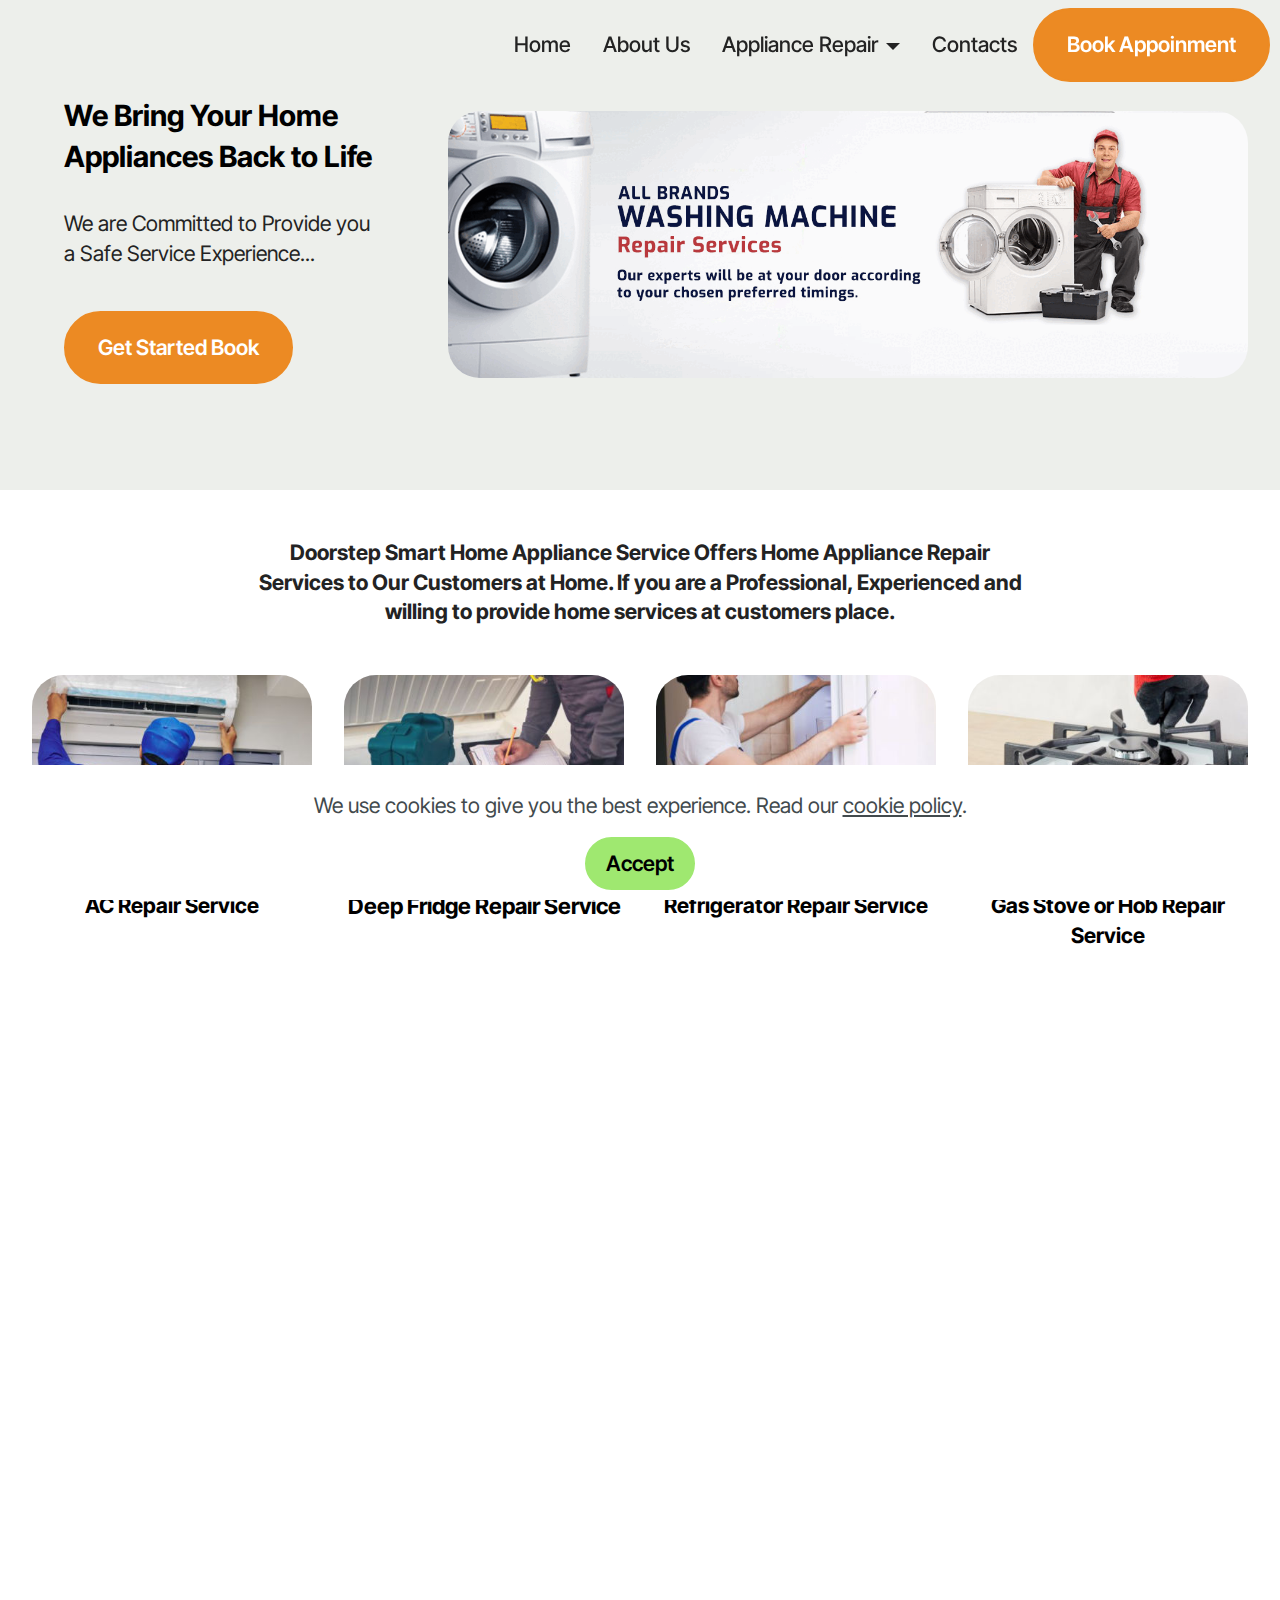
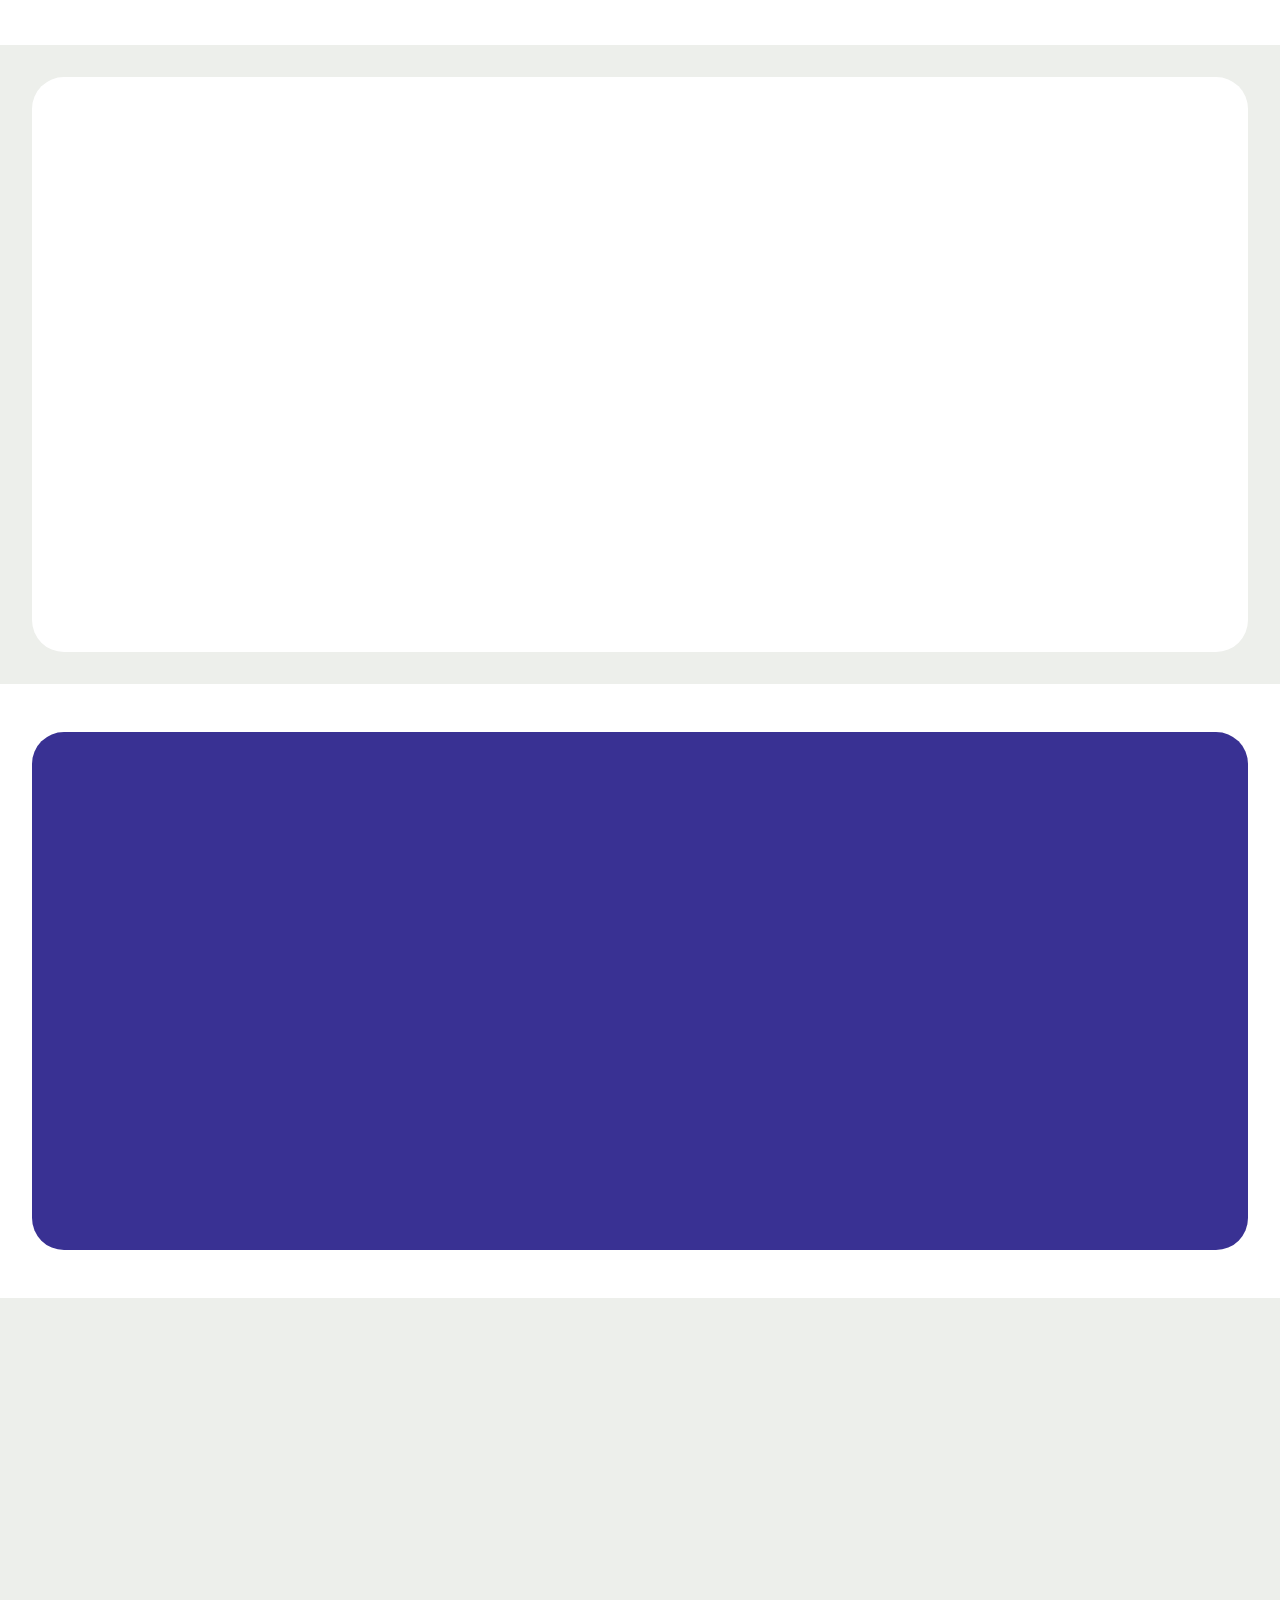
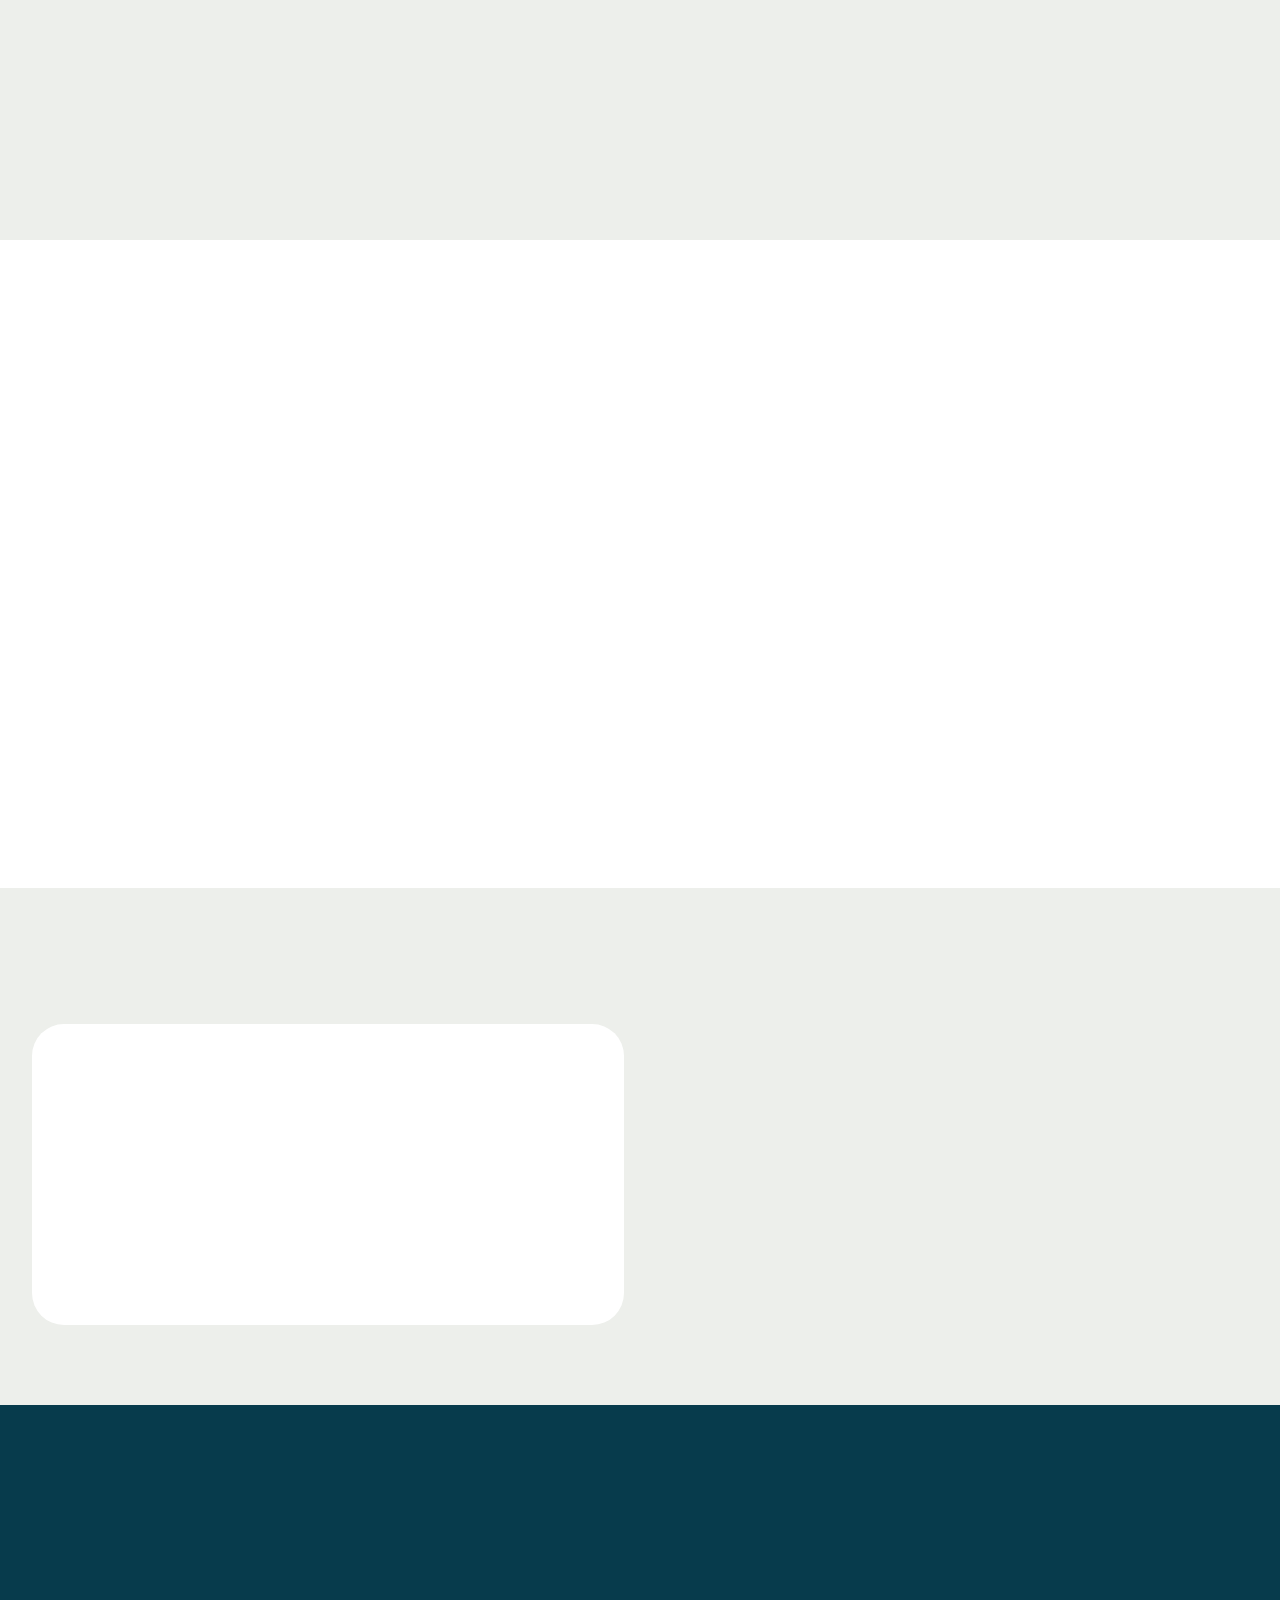
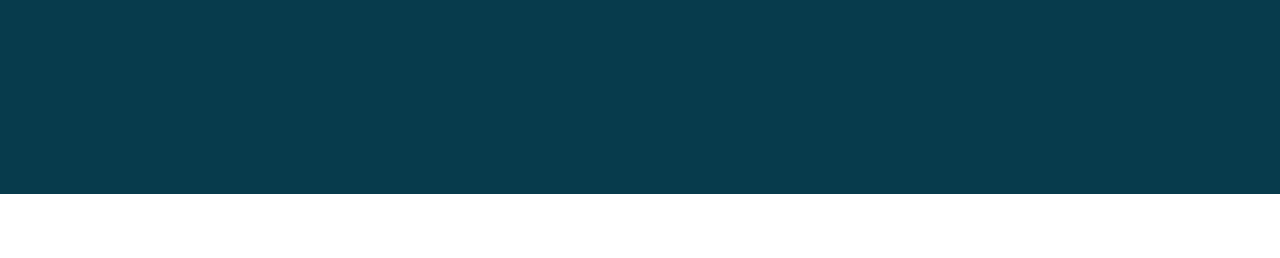
<file: index.html>
<!DOCTYPE html>
<html  >
<head>
  <!-- Site made with Mobirise Website Builder v5.9.18, https://mobirise.com -->
  <meta charset="UTF-8">
  <meta http-equiv="X-UA-Compatible" content="IE=edge">
  <meta name="generator" content="Mobirise v5.9.18, mobirise.com">
  <meta name="viewport" content="width=device-width, initial-scale=1, minimum-scale=1">
  <link rel="shortcut icon" href="assets/images/sevice-60x60-1.png" type="image/x-icon">
  <meta name="description" content="">
  
  
  <title>Smart Home Appliance Service</title>
  <link rel="stylesheet" href="assets/web/assets/mobirise-icons2/mobirise2.css">
  <link rel="stylesheet" href="assets/bootstrap/css/bootstrap.min.css">
  <link rel="stylesheet" href="assets/bootstrap/css/bootstrap-grid.min.css">
  <link rel="stylesheet" href="assets/bootstrap/css/bootstrap-reboot.min.css">
  <link rel="stylesheet" href="assets/animatecss/animate.css">
  <link rel="stylesheet" href="assets/dropdown/css/style.css">
  <link rel="stylesheet" href="assets/socicon/css/styles.css">
  <link rel="stylesheet" href="assets/theme/css/style.css">
  <link rel="preload" href="https://fonts.googleapis.com/css2?family=Inter+Tight:wght@400;700&display=swap&display=swap" as="style" onload="this.onload=null;this.rel='stylesheet'">
  <noscript><link rel="stylesheet" href="https://fonts.googleapis.com/css2?family=Inter+Tight:wght@400;700&display=swap&display=swap"></noscript>
  <link rel="preload" as="style" href="assets/mobirise/css/mbr-additional.css?v=ko9Yo8"><link rel="stylesheet" href="assets/mobirise/css/mbr-additional.css?v=ko9Yo8" type="text/css">

  
  
  
</head>
<body>
  
  <section data-bs-version="5.1" class="menu menu6 cid-urcRRrS2li" once="menu" id="menu06-5">
	

	<nav class="navbar navbar-dropdown opacityScroll navbar-fixed-top navbar-expand-lg">
		<div class="container">
			<div class="navbar-brand">
				
				
			</div>
			<button class="navbar-toggler" type="button" data-toggle="collapse" data-bs-toggle="collapse" data-target="#navbarSupportedContent" data-bs-target="#navbarSupportedContent" aria-controls="navbarNavAltMarkup" aria-expanded="false" aria-label="Toggle navigation">
				<div class="hamburger">
					<span></span>
					<span></span>
					<span></span>
					<span></span>
				</div>
			</button>
			<div class="collapse navbar-collapse opacityScroll" id="navbarSupportedContent">
				<ul class="navbar-nav nav-dropdown navbar-nav-top-padding" data-app-modern-menu="true"><li class="nav-item">
						<a class="nav-link link text-black text-primary display-4" href="index.html#header01-f">Home</a>
					</li><li class="nav-item"><a class="nav-link link text-black text-primary display-4" href="index.html#features025-l">About Us</a></li>
					<li class="nav-item dropdown">
						<a class="nav-link link text-black dropdown-toggle display-4" href="https://mobiri.se" aria-expanded="false" data-toggle="dropdown-submenu" data-bs-toggle="dropdown" data-bs-auto-close="outside">Appliance Repair</a><div class="dropdown-menu" aria-labelledby="dropdown-852"><a class="text-black dropdown-item text-primary display-4" href="Washing Machine.html">Washing Machine</a><a class="text-black show dropdown-item text-primary display-4" href="Air Condition Repair.html">Air Condition Repair</a><a class="text-black dropdown-item text-primary display-4" href="Refrigerator Repair.html">Refrigerator Repair </a><a class="text-black show dropdown-item text-primary display-4" href="TV & LED Repair.html">TV &amp; LED Repair</a><a class="text-black show dropdown-item text-primary display-4" href="page5.html">Microwave Repair</a><a class="text-black show dropdown-item text-primary display-4" href="page5.html">Geyser Repair<br></a></div>
					</li>
					<li class="nav-item">
						<a class="nav-link link text-black text-primary display-4" href="index.html#contacts02-w">Contacts</a>
					</li></ul>
				
				<div class="navbar-buttons mbr-section-btn"><a class="btn btn-danger display-4" href="index.html#contacts02-w">Book Appoinment</a></div>
			</div>
		</div>
	</nav>
</section>

<section data-bs-version="5.1" class="header1 cid-urcYy0uUXS" id="header01-f">
	

	
	

	<div class="container-fluid">
		<div class="row justify-content-center">
			<div class="col-12 col-md-12 col-lg-8 image-wrapper">
				<img class="w-100" src="assets/images/ezgif.com-speed.gif" alt="Mobirise Website Builder">
			</div>
			<div class="col-12 col-lg col-md-12">
				<div class="text-wrapper align-left">
					<h1 class="mbr-section-title mbr-fonts-style mb-4 display-5"><strong>We Bring Your Home Appliances Back to Life</strong></h1>
					<p class="mbr-text mbr-fonts-style mb-4 display-7">
						We are Committed to Provide you <br>a Safe Service Experience...</p>
					<div class="mbr-section-btn mt-3"><a class="btn btn-danger display-7" href="index.html#contacts02-w">Get Started Book</a></div>
				</div>
			</div>
		</div>
	</div>
</section>

<section data-bs-version="5.1" class="features13 start cid-urfiaWyJLG" id="features013-i">
    

<div class="container-fluid">
  <div class="row justify-content-center">
    <div class="col-12 content-head">
      <div class="mbr-section-head mb-5">
        
        <h5 class="mbr-section-subtitle mbr-fonts-style align-center mb-0 mt-4 display-7"><strong>Doorstep Smart Home Appliance Service Offers Home Appliance Repair Services to Our Customers at Home. If you are a Professional, Experienced and willing to provide home services at customers place.</strong></h5>
      </div>
    </div>
  </div>
  <div class="row mbr-section-content">
    <div class="item features-image col-6 col-md-4 col-lg-3">
      <div class="item-wrapper">
        <div class="item-img">
          <img src="assets/images/ac-repair-img-387x387.jpg" alt="Mobirise Website Builder" title="" data-slide-to="0" data-bs-slide-to="0">
        </div>
        <div class="item-content align-left mt-3">
          <h5 class="item-title mbr-fonts-style mb-3 display-7"><strong>AC Repair Service</strong></h5>
          
          
        </div>
        
      </div>
    </div>
    <div class="item features-image col-6 col-md-4 col-lg-3">
      <div class="item-wrapper">
        <div class="item-img">
          <img src="assets/images/deep-repair-img-387x387.jpg" alt="Mobirise Website Builder" title="" data-slide-to="1" data-bs-slide-to="1">
        </div>
        <div class="item-content align-left mt-3">
          <h5 class="item-title mbr-fonts-style mb-3 display-7"><div><strong style="font-size: 1.4rem;">Deep Fridge Repair Service</strong><br></div></h5>
          
          
        </div>
        
      </div>
    </div>
    <div class="item features-image col-6 col-md-4 col-lg-3">
      <div class="item-wrapper">
        <div class="item-img">
          <img src="assets/images/fridge-repair-img-387x387.jpg" alt="Mobirise Website Builder" title="" data-slide-to="2" data-bs-slide-to="2">
        </div>
        <div class="item-content align-left mt-3">
          <h5 class="item-title mbr-fonts-style mb-3 display-7"><strong>Refrigerator Repair Service</strong></h5>
          
          
        </div>
        
      </div>
    </div>
    <div class="item features-image col-6 col-md-4 col-lg-3">
      <div class="item-wrapper">
        <div class="item-img">
          <img src="assets/images/gas-stove-repair-img-387x387.jpg" alt="Mobirise Website Builder" title="" data-slide-to="3" data-bs-slide-to="3">
        </div>
        <div class="item-content align-left mt-3">
          <h5 class="item-title mbr-fonts-style mb-3 display-7"><strong>Gas Stove or Hob Repair Service</strong></h5>
          
          
        </div>
        
      </div>
    </div>
    <div class="item features-image col-6 col-md-4 col-lg-3">
      <div class="item-wrapper">
        <div class="item-img">
          <img src="assets/images/kitchen-repair-new.webp" alt="Mobirise Website Builder" title="" data-slide-to="4" data-bs-slide-to="4">
        </div>
        <div class="item-content align-left mt-3">
          <h5 class="item-title mbr-fonts-style mb-3 display-7"><strong>Chimney Repair Service</strong></h5>
          
          
        </div>
        
      </div>
    </div>
    <div class="item features-image col-6 col-md-4 col-lg-3">
      <div class="item-wrapper">
        <div class="item-img">
          <img src="assets/images/oven-repair-img-387x387.jpg" alt="Mobirise Website Builder" title="" data-slide-to="5" data-bs-slide-to="5">
        </div>
        <div class="item-content align-left mt-3">
          <h5 class="item-title mbr-fonts-style mb-3 display-7"><strong>Microwave Oven Repair Service</strong></h5>
          
          
        </div>
        
      </div>
    </div><div class="item features-image col-6 col-md-4 col-lg-3">
      <div class="item-wrapper">
        <div class="item-img">
          <img src="assets/images/ro-repair-img-500x500.jpg" alt="Mobirise Website Builder" title="" data-slide-to="6" data-bs-slide-to="6">
        </div>
        <div class="item-content align-left mt-3">
          <h5 class="item-title mbr-fonts-style mb-3 display-7"><strong>Ro Repair Service</strong></h5>
          
          
        </div>
        
      </div>
    </div><div class="item features-image col-6 col-md-4 col-lg-3">
      <div class="item-wrapper">
        <div class="item-img">
          <img src="assets/images/room-heater-353x353.jpg" alt="Mobirise Website Builder" title="" data-slide-to="7" data-bs-slide-to="7">
        </div>
        <div class="item-content align-left mt-3">
          <h5 class="item-title mbr-fonts-style mb-3 display-7"><strong>Room heater</strong></h5>
          
          
        </div>
        
      </div>
    </div><div class="item features-image col-6 col-md-4 col-lg-3">
      <div class="item-wrapper">
        <div class="item-img">
          <img src="assets/images/tv-repair-img-500x500.jpg" alt="Mobirise Website Builder" title="" data-slide-to="8" data-bs-slide-to="8">
        </div>
        <div class="item-content align-left mt-3">
          <h5 class="item-title mbr-fonts-style mb-3 display-7"><strong>LED Repair Service</strong></h5>
          
          
        </div>
        
      </div>
    </div><div class="item features-image col-6 col-md-4 col-lg-3">
      <div class="item-wrapper">
        <div class="item-img">
          <img src="assets/images/vrv-ac-repair-img-500x500.jpg" alt="Mobirise Website Builder" title="" data-slide-to="9" data-bs-slide-to="9">
        </div>
        <div class="item-content align-left mt-3">
          <h5 class="item-title mbr-fonts-style mb-3 display-7"><strong>VRV AC Repair Service</strong></h5>
          
          
        </div>
        
      </div>
    </div><div class="item features-image col-6 col-md-4 col-lg-3">
      <div class="item-wrapper">
        <div class="item-img">
          <img src="assets/images/washing-machine-repair-img-500x500.jpg" alt="Mobirise Website Builder" title="" data-slide-to="10" data-bs-slide-to="10">
        </div>
        <div class="item-content align-left mt-3">
          <h5 class="item-title mbr-fonts-style mb-3 display-7"><strong>Washing Machine Repair Service</strong></h5>
          
          
        </div>
        
      </div>
    </div><div class="item features-image col-6 col-md-4 col-lg-3">
      <div class="item-wrapper">
        <div class="item-img">
          <img src="assets/images/water-dispenser-repair-img-500x500.jpg" alt="Mobirise Website Builder" title="" data-slide-to="11" data-bs-slide-to="11">
        </div>
        <div class="item-content align-left mt-3">
          <h5 class="item-title mbr-fonts-style mb-3 display-7"><strong>Water Deespenser Repair Service</strong></h5>
          
          
        </div>
        
      </div>
    </div>

  </div>
</div>
</section>

<section data-bs-version="5.1" class="features025 cid-urfsJYIPTC" id="features025-l">
  

  
  

  <div class="container">
    <div class="row justify-content-center align-items-center">
      <div class="col-12">
        <div class="card-wrapper">
          <div class="row">
            <div class="col-12 col-md-12 col-lg-5 image-wrapper">
              <img class="w-100" src="assets/images/home-appliance-500x346.jpeg" alt="Mobirise Website Builder">
            </div>
            <div class="col-12 col-lg col-md-12">
              <div class="text-wrapper align-left">
                <h5 class="mbr-section-title mbr-fonts-style mb-4 display-2"><strong>Abouts us</strong></h5>
                <p class="price mbr-fonts-style mb-4 display-5"><strong>7 Years of Experience</strong></p>
                <p class="mbr-text mbr-fonts-style mb-4 display-7">Smart Home Appliance Service is a repair company that has been serving customers in Delhi NCR and the surrounding area for 11 years.<br><br>Whether you need an A.C. repair, electrical maintenance of all household appliances such as oven, microwave, heater, AC, refrigerator and washing machine a new installation, Smart City Care professionals can handle all.<br>
                </p>
                
              </div>
            </div>
          </div>
        </div>
      </div>
    </div>
  </div>
</section>

<section data-bs-version="5.1" class="article13 cid-urfCp9wjXH" id="article13-o">
    
    
    
    <div class="container-fluid">
        <div class="row justify-content-center">
            <div class="card col-md-12 col-lg-12">
                <div class="card-wrapper">
                    <div class="card-box align-left">
                        <h4 class="card-title mbr-fonts-style display-2"><strong>We Offer Pocket friendly &amp; Superior Services</strong></h4>
                        <p class="mbr-text mbr-fonts-style mt-4 display-7">
                        Smart Home Appliance Service take pride in being problem solvers for every home in Delhi NCR and surrounding areas. Home care appliance services know our reputation is what defines us, so all of our technicians are professional, honest, and possess punctuality.
                        </p>
                        <div class="mbr-section-btn mt-4"><a class="btn btn-secondary display-4" href="index.html#contacts02-w">Booking Services</a></div>
                    </div>
                </div>
            </div>
        </div>
    </div>
</section>

<section data-bs-version="5.1" class="people02 cid-urfHeDW8HZ" id="people02-q">
	

	
	
	<div class="container">
		<div class="row mb-5 justify-content-center">
			<div class="col-12 content-head">
				<h3 class="mbr-section-title mbr-fonts-style align-center mb-4 display-2"><strong>Client's Testimonials</strong></h3>
				<h5 class="mbr-section-subtitle mbr-fonts-style align-center mb-4 display-7">Fast and quick result service. Happy with team resolution.&nbsp;</h5>
			</div>
		</div>
		<div class="row">
				<div class="item features-without-image col-12 col-md-6 col-lg-4 mb-5">
					<div class="item-wrapper">
						<div class="card-box align-center">
							<div class="iconfont-wrapper mb-3">
								<span class="mbr-iconfont mobi-mbri-star mobi-mbri"></span>
								<span class="mbr-iconfont mobi-mbri-star mobi-mbri"></span>
								<span class="mbr-iconfont mobi-mbri-star mobi-mbri"></span>
								<span class="mbr-iconfont mobi-mbri-star mobi-mbri"></span>
								<span class="mbr-iconfont mobi-mbri-star mobi-mbri"></span>
							</div>
							<h5 class="card-title mbr-fonts-style mb-3 display-7">The response time is very good and the technician are professional. It is also affordable. Overall service clone is quite good</h5>
							<p class="card-text mbr-fonts-style mb-0 display-7">
								Jennifer J. Omalley
							</p>
						</div>
					</div>
				</div>
				<div class="item features-without-image col-12 col-md-6 col-lg-4 mb-5">
					<div class="item-wrapper">
						<div class="card-box align-center">
							<div class="iconfont-wrapper mb-3">
								<span class="mbr-iconfont mobi-mbri-star mobi-mbri"></span>
								<span class="mbr-iconfont mobi-mbri-star mobi-mbri"></span>
								<span class="mbr-iconfont mobi-mbri-star mobi-mbri"></span>
								<span class="mbr-iconfont mobi-mbri-star mobi-mbri"></span>
								<span class="mbr-iconfont mobi-mbri-star mobi-mbri"></span>
							</div>
							<h5 class="card-title mbr-fonts-style mb-3 display-7">In time delivery of services by Mr Devinder Gandhi dhani Ram and team wish u all very best in your future endeavours</h5>
							<p class="card-text mbr-fonts-style mb-0 display-7">
								Christian T. Jackson
							</p>
						</div>
					</div>
				</div>
				<div class="item features-without-image col-12 col-md-6 col-lg-4 mb-5">
					<div class="item-wrapper">
						<div class="card-box align-center">
							<div class="iconfont-wrapper mb-3">
								<span class="mbr-iconfont mobi-mbri-star mobi-mbri"></span>
								<span class="mbr-iconfont mobi-mbri-star mobi-mbri"></span>
								<span class="mbr-iconfont mobi-mbri-star mobi-mbri"></span>
								<span class="mbr-iconfont mobi-mbri-star mobi-mbri"></span>
								<span class="mbr-iconfont mobi-mbri-star mobi-mbri"></span>
							</div>
							<h5 class="card-title mbr-fonts-style mb-3 display-7">Excellent service and customer satisfaction. Specifically service by Mahmood, very professional and quality work</h5>
							<p class="card-text mbr-fonts-style mb-0 display-7">
								Connie L. Raymond
							</p>
						</div>
					</div>
				</div>
			</div>
		<div class="row mt-0 mt-md-5">
			
		</div>
	</div>
</section>

<section data-bs-version="5.1" class="features16 cid-urfM0d7EFo" id="features016-s">  
  
  
  
  <div class="container-fluid">
    <div class="row justify-content-center mb-5">
      <div class="col-12 content-head">
        <h4 class="mbr-section-title mbr-fonts-style align-center mb-0 display-2"><strong>Easy to Book Doorstep Services</strong></h4>
        <h5 class="mbr-section-subtitle mbr-fonts-style align-center mb-0 mt-4 display-7">Get Home Services by Trained Professionals for all Daily Home Service Needs. Call Nearby Doorstep Service Center, We Offering Punctual, Dedicated Professionals. Affordable Repair Service and Maintenance at your doorstep.</h5>
      </div>
    </div>
    <div class="row justify-content-center">
      <div class="item features-without-image col-12 col-lg-4">
        <div class="item-wrapper">
          <div class="card-box">
            <div class="img-box">
              <div class="image-wrapper mb-3">
                <img src="assets/images/sevice-1-60x60.png" alt="Mobirise Website Builder">
              </div>
            </div>
            <h4 class="card-title mbr-fonts-style mb-0 display-7"><strong>Service Booking</strong></h4>
            <h5 class="card-text mbr-fonts-style mt-3 display-7">Book our services Through Helpline, Website Android &amp; iOS Apps at your convenience.</h5>
            <div class="link-wrap">
              
            </div>
          </div>
        </div>
      </div>
      <div class="item features-without-image col-12 col-lg-4">
        <div class="item-wrapper">
          <div class="card-box">
            <div class="img-box">
              <div class="image-wrapper mb-3">
                <img src="assets/images/same-day-60x60.png" alt="Mobirise Website Builder">
              </div>
            </div>
            <h4 class="card-title mbr-fonts-style mb-0 display-7"><strong>Same Day Service</strong></h4>
            <h5 class="card-text mbr-fonts-style mt-3 display-7">Our Skilled Technicians arrive punctually, Deliver top-notch Repairs/Services, and leave our Clients Satisfied with a smile.</h5>
            <div class="link-wrap">
              
            </div>
          </div>
        </div>
      </div>
      <div class="item features-without-image col-12 col-lg-4">
        <div class="item-wrapper">
          <div class="card-box">
            <div class="img-box">
              <div class="image-wrapper mb-3">
                <img src="assets/images/support-60x60.png" alt="Mobirise Website Builder">
              </div>
            </div>
            <h4 class="card-title mbr-fonts-style mb-0 display-7"><strong>Customer Support</strong></h4>
            <h5 class="card-text mbr-fonts-style mt-3 display-7">Fast and Friendly Customer Support Service - Your Satisfaction is Our Priority!</h5>
            <div class="link-wrap">
              
            </div>
          </div>
        </div>
      </div>
    </div>
  </div>
</section>

<section data-bs-version="5.1" class="contacts02 map1 cid-urfZBaeBki" id="contacts02-w">

    

    
    <div class="container">
        <div class="row justify-content-center">
            <div class="col-12 content-head">
                <div class="mbr-section-head mb-5">
                    <h3 class="mbr-section-title mbr-fonts-style align-center mb-0 display-2">
                        <strong>Contacts</strong>
                    </h3>
                    
                </div>
            </div>
        </div>
        <div class="row justify-content-center">
            <div class="card col-12 col-md-12 col-lg-6">
                <div class="card-wrapper">
                    <div class="text-wrapper">
                        <h5 class="cardTitle mbr-fonts-style mb-2 display-5">
                            <strong>Contact Us</strong>
                        </h5>
                        <ul class="list mbr-fonts-style display-7">
                            <li class="mbr-text item-wrap">Phone: +1<a href="tel:+12345678910" class="text-primary">&nbsp;</a>(877) 685-3436</li>
                            <li class="mbr-text item-wrap">WhatsApp: +1 (877) 685-3436</li>
                            <li class="mbr-text item-wrap">Email: info@smarthomeappliance.com&nbsp;</li>
                            <li class="mbr-text item-wrap">Address: 350 5th Ave, New York, NY 10118</li>
                            <li class="mbr-text item-wrap">Working hours: 9:00AM - 6:00PM</li>
                        </ul>
                    </div>
                </div>
            </div>
            <div class="map-wrapper col-md-12 col-lg-6">
                <div class="google-map"><iframe frameborder="0" style="border:0" src="https://www.google.com/maps/embed?pb=!1m14!1m8!1m3!1d6045.3003145248895!2d-73.9884657!3d40.7477229!3m2!1i1024!2i768!4f13.1!3m3!1m2!1s0x89c259a9ac1f1b85%3A0x7e33d1c0e7af3be4!2zMzUwIDV0aCBBdmUsIE5ldyBZb3JrLCBOWSAxMDExOCwg0KHQqNCQ!5e0!3m2!1sru!2sru!4v1689597362021!5m2!1sen!2sen" allowfullscreen=""></iframe></div>
            </div>
        </div>
    </div>
</section>

<section data-bs-version="5.1" once="footers" class="cid-urg0wcepRk" id="footer7-y">

    

    

    <div class="container">
        <div class="media-container-row align-center mbr-white">
            <div class="row row-links">
                <ul class="foot-menu">
                    
                    
                    
                    
                    
                <li class="foot-menu-item mbr-fonts-style display-7"><a href="index.html" class="text-primary"><strong>Home</strong></a></li><li class="foot-menu-item mbr-fonts-style display-7">
                        <a class="mbr-bold text-white text-primary" href="index.html#features025-l">About us</a>
                    </li><li class="foot-menu-item mbr-fonts-style display-7"><a href="terms.html"></a><a href="Term & Conditions.html" class="text-primary"><strong>Term &amp; Conditions</strong></a></li><li class="foot-menu-item mbr-fonts-style display-7">
                        <a class="mbr-bold text-white text-primary" href="Term & Conditions.html">Privacy Policy</a></li><li class="foot-menu-item mbr-fonts-style display-7"><strong>&nbsp;<a href="contact.html" class="text-white"><b>Contact Us</b></a></strong></li></ul>
            </div>
            
            <div class="row row-copirayt">
                <p class="mbr-text mb-0 mbr-fonts-style mbr-white align-center display-7">Disclamer:&nbsp;The materials on the Smart Home Appliance The website or mobile app is provided "as is". Smart Home Appliance  makes no warranties, express or implied, and hereby disclaims and disclaims all other warranties, including, without limitation, implied warranties or conditions of merchantability, fitness for a particular purpose, non-infringement intellectual property or other rights violation. In addition, Smart Home Appliance  does not warrant or make any representation regarding the accuracy, likely results or reliability of the use of the information on its website or in any other way related to such information or any site linked to this site<br>© Copyright 2024 info@smarthomeappliance.com - All Rights Reserved
                </p>
            </div>
        </div>
    </div>
</section><section class="display-7" style="padding: 0;align-items: center;justify-content: center;flex-wrap: wrap;    align-content: center;display: flex;position: relative;height: 4rem;"><a href="https://mobiri.se/3395946" style="flex: 1 1;height: 4rem;position: absolute;width: 100%;z-index: 1;"><img alt="" style="height: 4rem;" src="[data-uri]"></a><p style="margin: 0;text-align: center;" class="display-7">&#8204;</p><a style="z-index:1" href="https://mobirise.com/builder/ai-website-builder.html">Free AI Website Builder</a></section><script src="assets/bootstrap/js/bootstrap.bundle.min.js"></script>  <script src="assets/web/assets/cookies-alert-plugin/cookies-alert-core.js"></script>  <script src="assets/web/assets/cookies-alert-plugin/cookies-alert-script.js"></script>  <script src="assets/smoothscroll/smooth-scroll.js"></script>  <script src="assets/ytplayer/index.js"></script>  <script src="assets/dropdown/js/navbar-dropdown.js"></script>  <script src="assets/theme/js/script.js"></script>  
  
  
<input name="cookieData" type="hidden" data-cookie-cookiesAlertType='false' data-cookie-customDialogSelector='null' data-cookie-colorText='#424a4d' data-cookie-colorBg='rgb(255, 255, 255)' data-cookie-opacityOverlay='0' data-cookie-bgOpacity='100' data-cookie-textButton='Accept' data-cookie-rejectText='REJECT' data-cookie-colorButton='#9fe870' data-cookie-rejectColor='#ffffff' data-cookie-colorLink='#424a4d' data-cookie-underlineLink='true' data-cookie-text="We use cookies to give you the best experience. Read our <a href='privacy.html'>cookie policy</a>.">
   <div id="scrollToTop" class="scrollToTop mbr-arrow-up"><a style="text-align: center;"><i class="mbr-arrow-up-icon mbr-arrow-up-icon-cm cm-icon cm-icon-smallarrow-up"></i></a></div>
    <input name="animation" type="hidden">
  </body>
</html>
</file>
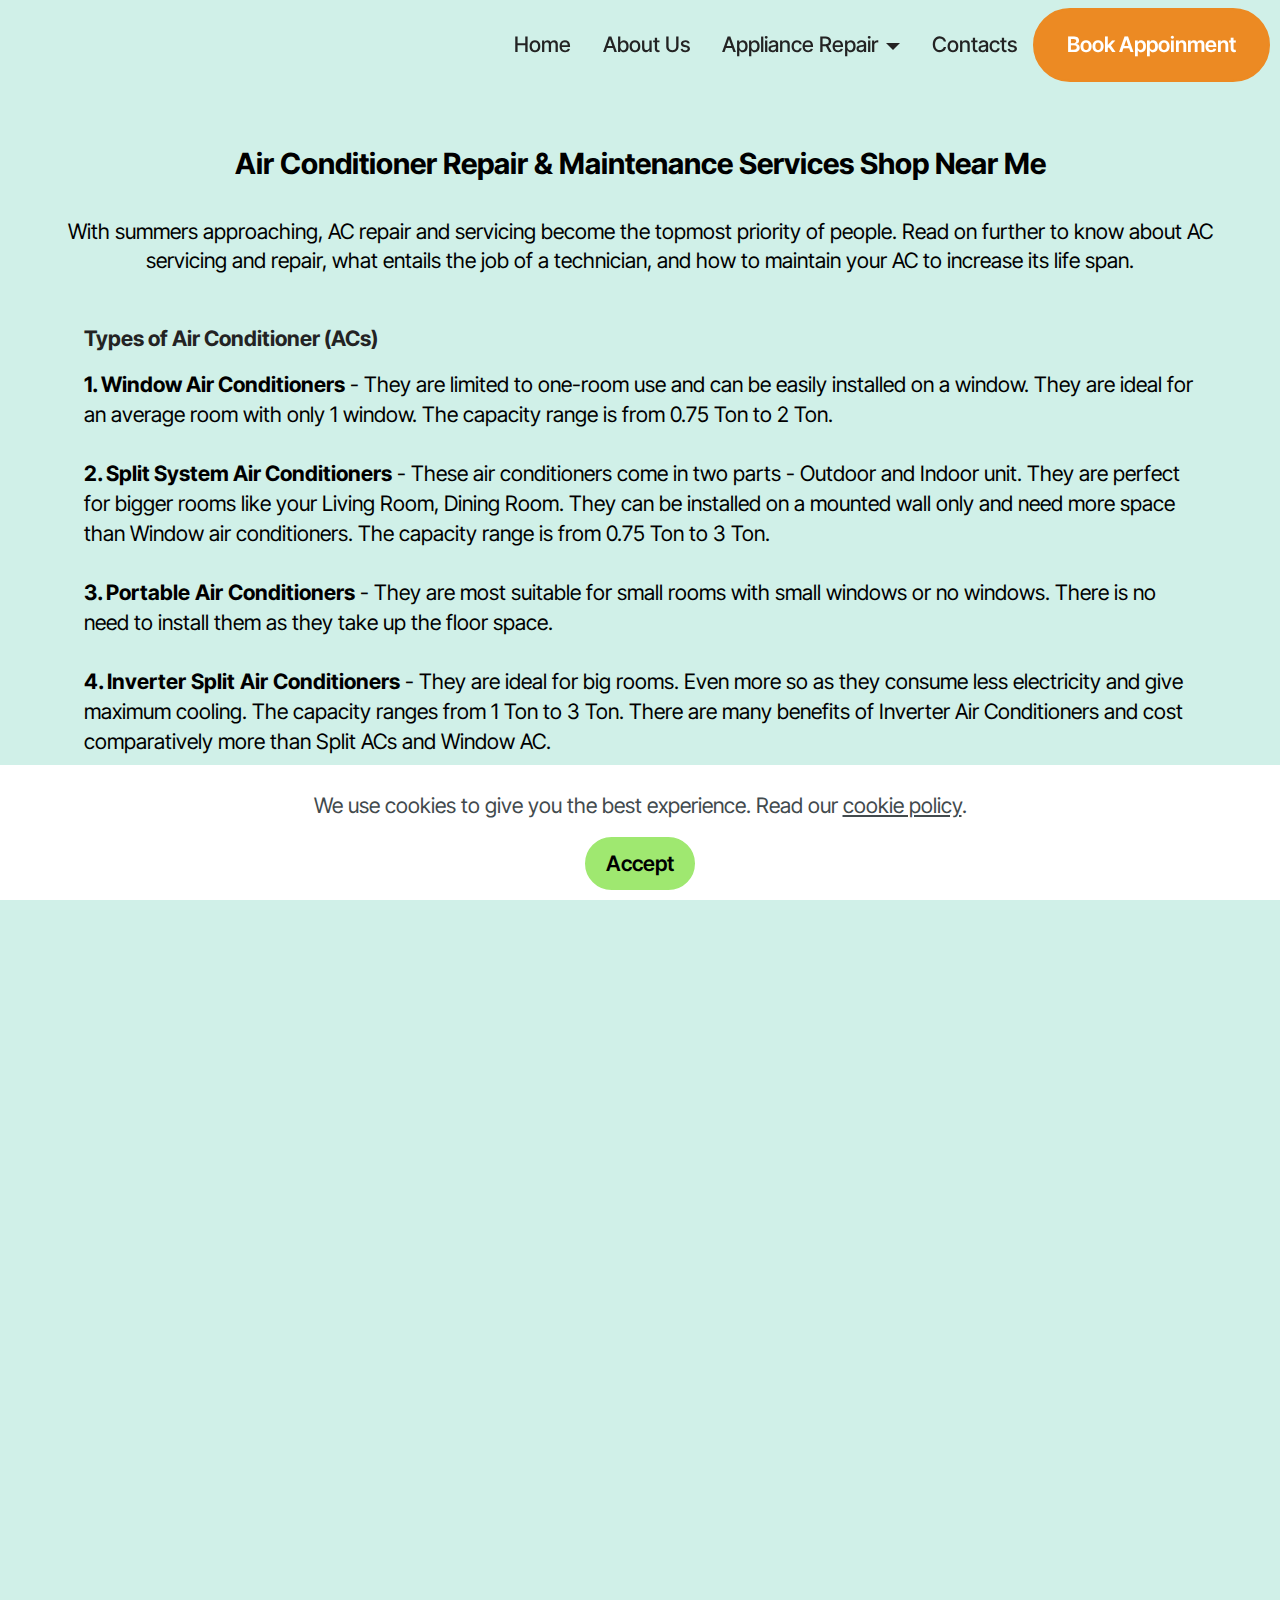
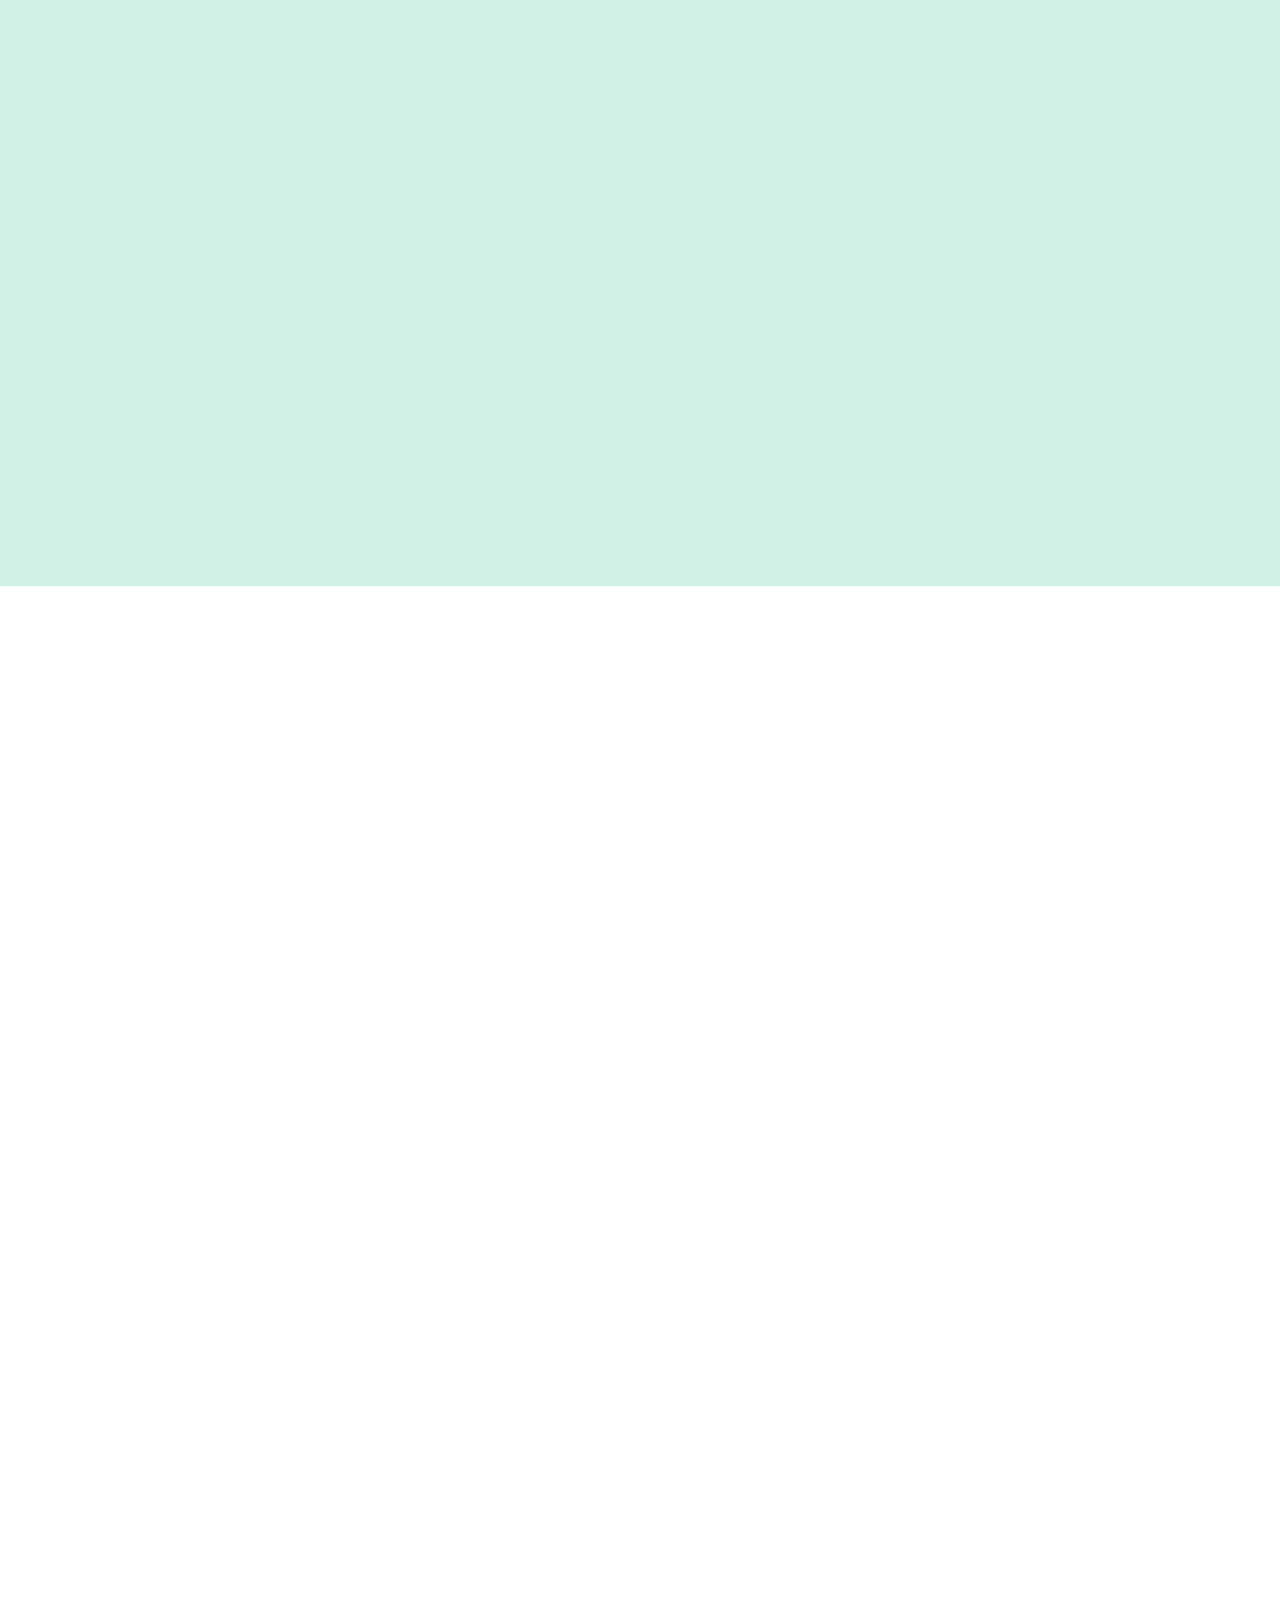
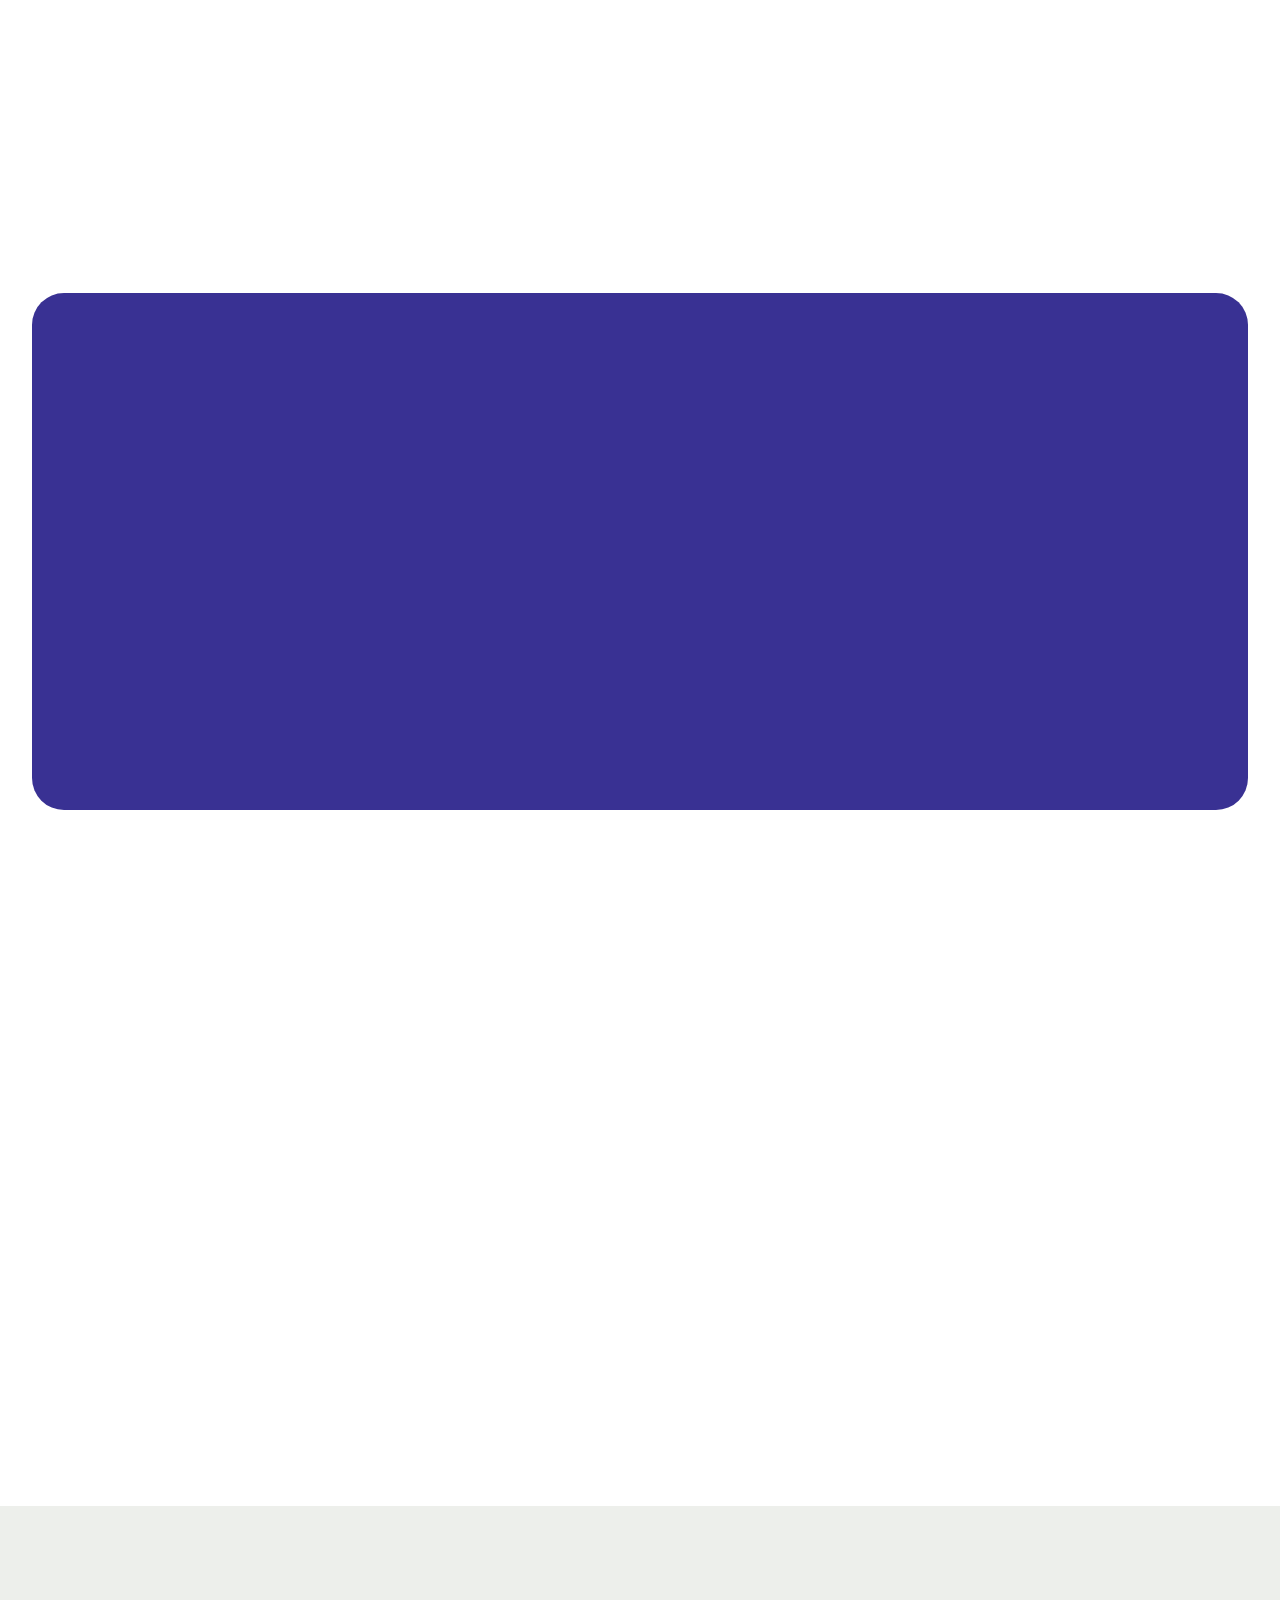
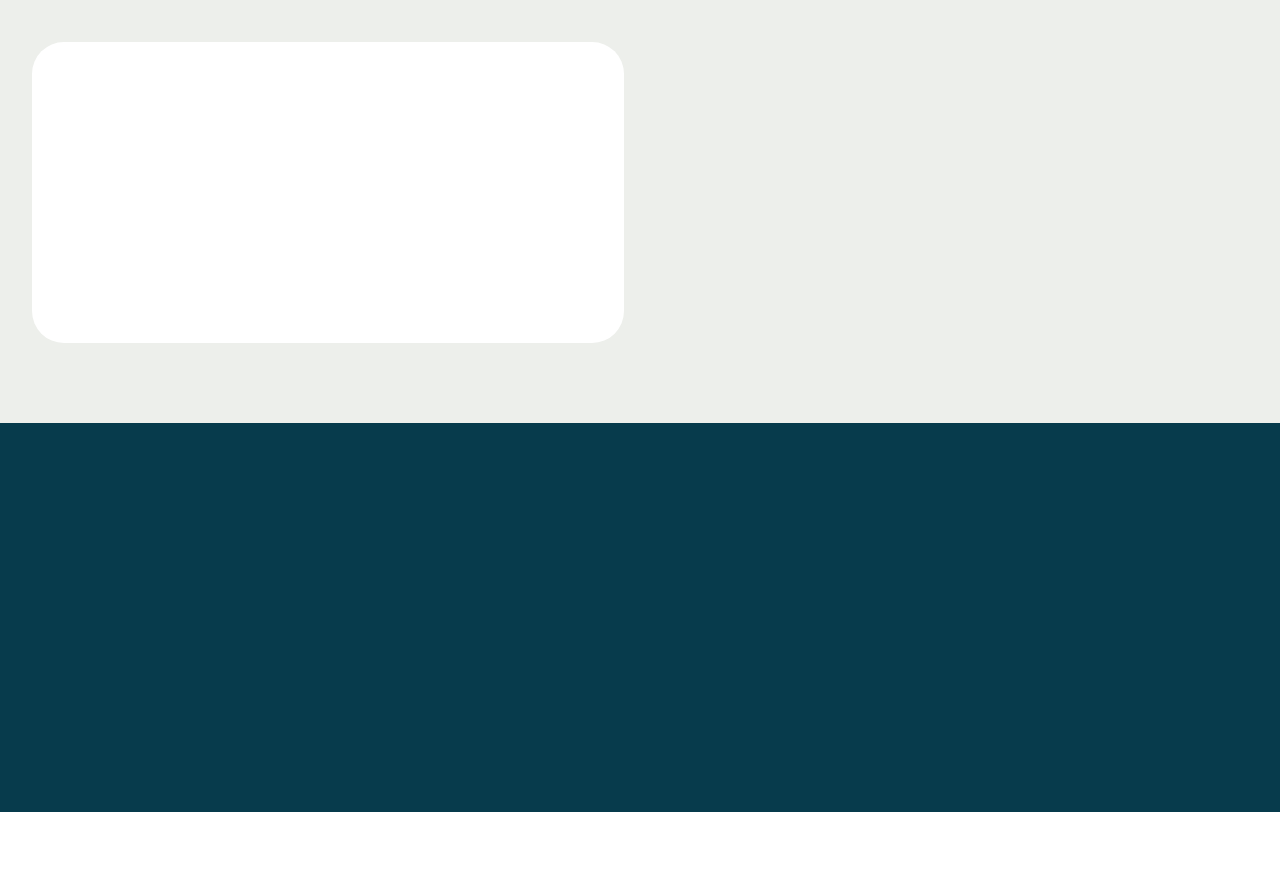
<file: Air Condition Repair.html>
<!DOCTYPE html>
<html  >
<head>
  <!-- Site made with Mobirise Website Builder v5.9.18, https://mobirise.com -->
  <meta charset="UTF-8">
  <meta http-equiv="X-UA-Compatible" content="IE=edge">
  <meta name="generator" content="Mobirise v5.9.18, mobirise.com">
  <meta name="viewport" content="width=device-width, initial-scale=1, minimum-scale=1">
  <link rel="shortcut icon" href="assets/images/sevice-60x60-1.png" type="image/x-icon">
  <meta name="description" content="">
  
  
  <title>Air Condition Repair</title>
  <link rel="stylesheet" href="assets/web/assets/mobirise-icons2/mobirise2.css">
  <link rel="stylesheet" href="assets/bootstrap/css/bootstrap.min.css">
  <link rel="stylesheet" href="assets/bootstrap/css/bootstrap-grid.min.css">
  <link rel="stylesheet" href="assets/bootstrap/css/bootstrap-reboot.min.css">
  <link rel="stylesheet" href="assets/animatecss/animate.css">
  <link rel="stylesheet" href="assets/dropdown/css/style.css">
  <link rel="stylesheet" href="assets/socicon/css/styles.css">
  <link rel="stylesheet" href="assets/theme/css/style.css">
  <link rel="preload" href="https://fonts.googleapis.com/css2?family=Inter+Tight:wght@400;700&display=swap&display=swap" as="style" onload="this.onload=null;this.rel='stylesheet'">
  <noscript><link rel="stylesheet" href="https://fonts.googleapis.com/css2?family=Inter+Tight:wght@400;700&display=swap&display=swap"></noscript>
  <link rel="preload" as="style" href="assets/mobirise/css/mbr-additional.css?v=iQBfXC"><link rel="stylesheet" href="assets/mobirise/css/mbr-additional.css?v=iQBfXC" type="text/css">

  
  
  
</head>
<body>
  
  <section data-bs-version="5.1" class="menu menu6 cid-urgnJu0f9j" once="menu" id="menu06-1w">
	

	<nav class="navbar navbar-dropdown opacityScroll navbar-fixed-top navbar-expand-lg">
		<div class="container">
			<div class="navbar-brand">
				
				
			</div>
			<button class="navbar-toggler" type="button" data-toggle="collapse" data-bs-toggle="collapse" data-target="#navbarSupportedContent" data-bs-target="#navbarSupportedContent" aria-controls="navbarNavAltMarkup" aria-expanded="false" aria-label="Toggle navigation">
				<div class="hamburger">
					<span></span>
					<span></span>
					<span></span>
					<span></span>
				</div>
			</button>
			<div class="collapse navbar-collapse opacityScroll" id="navbarSupportedContent">
				<ul class="navbar-nav nav-dropdown navbar-nav-top-padding" data-app-modern-menu="true"><li class="nav-item">
						<a class="nav-link link text-black text-primary display-4" href="index.html#header01-f">Home</a>
					</li><li class="nav-item"><a class="nav-link link text-black text-primary display-4" href="index.html#features025-l">About Us</a></li>
					<li class="nav-item dropdown">
						<a class="nav-link link text-black dropdown-toggle display-4" href="https://mobiri.se" aria-expanded="false" data-toggle="dropdown-submenu" data-bs-toggle="dropdown" data-bs-auto-close="outside">Appliance Repair</a><div class="dropdown-menu" aria-labelledby="dropdown-852"><a class="text-black dropdown-item text-primary display-4" href="Washing Machine.html">Washing Machine</a><a class="text-black show dropdown-item text-primary display-4" href="Air Condition Repair.html">Air Condition Repair</a><a class="text-black dropdown-item text-primary display-4" href="Refrigerator Repair.html">Refrigerator Repair </a><a class="text-black show dropdown-item text-primary display-4" href="TV & LED Repair.html">TV &amp; LED Repair</a><a class="text-black show dropdown-item text-primary display-4" href="page5.html">Microwave Repair</a><a class="text-black show dropdown-item text-primary display-4" href="page5.html">Geyser Repair<br></a></div>
					</li>
					<li class="nav-item">
						<a class="nav-link link text-black text-primary display-4" href="index.html#contacts02-w">Contacts</a>
					</li></ul>
				
				<div class="navbar-buttons mbr-section-btn"><a class="btn btn-danger display-4" href="index.html#contacts02-w">Book Appoinment</a></div>
			</div>
		</div>
	</nav>
</section>

<section data-bs-version="5.1" class="news03 cid-urgnJuONg0" id="news03-1x">
  
  <div class="container">
    <div class="col-12 mb-5 content-head">
      <h3 class="mbr-section-title mbr-fonts-style align-center mb-0 display-5"><strong>Air Conditioner Repair &amp; Maintenance Services Shop Near Me</strong></h3>
      <h5 class="mbr-section-subtitle mbr-fonts-style align-center mb-0 mt-4 display-7">With summers approaching, AC repair and servicing become the topmost priority of people. Read on further to know about AC servicing and repair, what entails the job of a technician, and how to maintain your AC to increase its life span.</h5>
    </div>
    <div class="row justify-content-center ">
      <div class="col-12 col-lg-11">
        
        
        <div class="item features-without-image col-12 mb-5 active">
          <div class="item-wrapper">
            <h5 class="mbr-card-title mbr-fonts-style mt-0 mb-3 display-7"><strong>Types of Air Conditioner (ACs)&nbsp;</strong></h5>
            

            <p class="mbr-text mbr-fonts-style mt-0 mb-3 display-7"><strong>1. Window Air Conditioners</strong> - They are limited to one-room use and can be easily installed on a window. They are ideal for an average room with only 1 window. The capacity range is from 0.75 Ton to 2 Ton.<br><br><strong>2. Split System Air Conditioners</strong> - These air conditioners come in two parts - Outdoor and Indoor unit. They are perfect for bigger rooms like your Living Room, Dining Room. They can be installed on a mounted wall only and need more space than Window air conditioners. The capacity range is from 0.75 Ton to 3 Ton.<br><br><strong>3. Portable</strong> <strong>Air</strong> <strong>Conditioners</strong> - They are most suitable for small rooms with small windows or no windows. There is no need to install them as they take up the floor space.<br><br><strong>4. Inverter</strong> <strong>Split</strong> <strong>Air</strong> <strong>Conditioners</strong> - They are ideal for big rooms. Even more so as they consume less electricity and give maximum cooling. The capacity ranges from 1 Ton to 3 Ton. There are many benefits of Inverter Air Conditioners and cost comparatively more than Split ACs and Window AC.<br><br>There are some other types such as Central AC, which we see in hotels and offices.<br>These air conditioners are available in different sizes such as 0.75 Ton, 1 Ton, 1.1 Ton, 1.2 Ton, 1.4 Ton, 1.5 Ton, 2 Ton, and 3 Ton.<br></p>
            
          </div>
        </div><div class="item features-without-image col-12 mb-5">
          <div class="item-wrapper">
            <h5 class="mbr-card-title mbr-fonts-style mt-0 mb-3 display-7"><strong>We Have Best Experts To Provide Proper Repairing Of Washing Machine</strong></h5>
            
            <p class="mbr-text mbr-fonts-style mt-0 mb-3 display-7">
            To provide better doorstep washing machine repair service in Delhi, we have a big team of experts. Customers will get fast on-time services from qualified technicians. We continuously work on making sure the delivery of hassle-free services to each customer at any corner of Delhi. We give 100% service to our customers. This is the reason why we are always the first choice when it comes to solving any issues related to washing machines of Delhi people. Our experts pinpoint the problem quickly and give you a perfect washing machine repair service each time.
            </p>
            

          </div>
        </div><div class="item features-without-image col-12 mb-5">
          <div class="item-wrapper">
            <h5 class="mbr-card-title mbr-fonts-style mt-0 mb-3 display-7"><strong>How Much Does AC Servicing Cost?</strong></h5>
            
            <p class="mbr-text mbr-fonts-style mt-0 mb-3 display-7">
            There is a common misconception that AC servicing is expensive. This is far from the truth as the cost of AC servicing depends on the type and capacity of the AC. It ranges typically from INR 500 to INR 1000. Properly maintaining the AC ensures that the cost of servicing is not more than this. There are several ways you can also maintain your AC to ensure a longer lifespan of your product. One of the most important things that you can do is to get your AC serviced on time and by trained technicians only. And that’s precisely what we provide - the best service by trained technicians at a reasonable price. Contact us to get your AC serviced and we assure you guaranteed satisfaction.
            </p>
            

          </div>
        </div><div class="item features-without-image col-12 mb-5">
          <div class="item-wrapper">
            <h5 class="mbr-card-title mbr-fonts-style mt-0 mb-3 display-7"><strong>What are the Step Involed For AC Repairing?</strong></h5>
            
            <p class="mbr-text mbr-fonts-style mt-0 mb-3 display-7">There are some general steps that are followed irrespective of the type and size of the AC. The type and size, that is the capacity also determine certain specific steps.<br><br><strong>1. Air Filter and Fin Cleaning</strong> - This is the first step as the AC’s air filter collects a great deal of dust frequently. This affects the cooling performance, ice formation in AC. Cleaning the filter is imperative. The condenser fins are also washed and rinsed of any mold or dust that might have accumulated while not in use.<br><br><strong>2. AC Condenser and Evaporator Coil Cleaning</strong> - These are the main components of your AC that need to be cleaned of any dust that has accumulated. Dust and debris on these components cause overheating of the AC.<br><br><strong>3. AC Condenser and Fan Cleaning</strong> - Cleaning the collection of dust and debris on the AC’s condenser and fan cleaning is the next step.<br><br><strong>4. Drain Cleaning and Leakage Check</strong> - The technician while servicing will check the drainage system of the AC as well as will check all the tubes and pipes for leakage. Cleaning dust and debris from every component is necessary.<br><br><strong>5. Coolant</strong> <strong>level</strong> <strong>check</strong> - Maintaining the right amount is coolant is necessary so that the temperature of the cooling coil doesn’t drop. If this drops, the AC will stop cooling.<br><br><strong>5. Overall</strong> <strong>Inspection</strong> - The AC requires an overall inspection to make sure it keeps cooling and get optimum performance including AC gas refilling.<br><br></p>
            

          </div>
        </div>
      </div>
    </div>
  </div>
</section>

<section data-bs-version="5.1" class="article12 cid-urgnJvim3o" id="article12-1z">    
    
    <div class="container">
        <div class="row justify-content-center">
            <div class="col-md-12 col-lg-11">
                
                
                <p class="mbr-text mbr-fonts-style display-7"><strong>How To Know When AC Needs Service?<br></strong>You can know this by considering two options- when your AC is not cooling as per expectations, or the service is due for more than 3 months. One of the two options, and your AC is in need of service.<br><br><strong>How Do You Service a Window Air Conditioner?<br></strong>Whether you have a Window AC or a Split AC, servicing it is essential for its function and long life. Since ACs are used seasonally, they collect dust and debris over time. This prevents effective cooling and hinders its function and performance, also leading to water leakage. Window AC repairing and servicing have many steps including removing dust and debris, checking the coolant levels, checking water and gas leakage, checking gas levels for optimum cooling.<br><br><strong>What is an AC Wet Service?<br></strong>This means cleaning the internal parts of your air conditioner with water including the filter and the coils. Customers can go for a dry AC service as well but AC wet service is the most recommended for a number of reasons. Servicing the AC lowers power consumption as well as extends the life of the product.<br><br><strong>Do You Provide a Guarantee For the Fixes?</strong><br>We do offer a guarantee on our repairs, yes. Depending on the kind of repair and the parts used, the warranty duration may change. The customer support staff at our company can offer comprehensive information about warranty coverage.<br><br><strong>Is it OK to Spray Water on Your Air Conditioner?</strong><br>You may either phone our customer service line or use our website to make an appointment to arrange a washing machine repair service. Give us the essential information, and we'll set up a time that works for you.<br><br><strong>How Much Does It Cost to Fix a Window Air Conditioner?</strong><br>The cost of AC repair can range anywhere from INR 500 to INR 2000. Sometimes, the cost might increase as well if there is a need to replace a component. This can be avoided if the AC is serviced regularly by professionals. Servicing is important to increase the lifespan of the product and for optimum performance.<br><br><strong>Can I Hose Out My Window Air Conditioner?</strong><br>Getting your AC serviced by a professional is most recommended. However, to clean the AC in-between services, you can hose down the air conditioner to remove loose debris such as leaves, grass, and dust. It is important to unplug the air conditioner before you continue with the process. You can vacuum the debris, straighten the fins with a comb, clean the fan with a damp cloth. These are some of the maintenance steps to ensure the proper working of the unit.<br>However, there are certain processes that can’t be done at home and for which you will require a trained technician.<strong><br></strong><br></p>
            </div>
        </div>
    </div>
</section>

<section data-bs-version="5.1" class="gallery10 cid-urgnJvo7mk" id="gallery10-20">
  


  <div class="container-fluid">

      <div class="loop-container">
        <div class="item display-1" data-linewords="Samsung, Whirlpool, LG, Godrej, Videocon, Bosch, Mitashi, Godrej, Onida, Panasonic, Haier, IFB, Weston" data-direction="-1" data-speed="0.05">☁️ Best offers ☁️ Free delivery ☁️ Perfect design ☁️ Comfort ☁️ Support 24/7 ☁️ Vibes</div>
        <div class="item display-1" data-linewords="Samsung, Whirlpool, LG, Godrej, Videocon, Bosch, Mitashi, Godrej, Onida, Panasonic, Haier, IFB, Weston" data-direction="-1" data-speed="0.05">☁️ Best offers ☁️ Free delivery ☁️ Perfect design ☁️ Comfort ☁️ Support 24/7 ☁️ Vibes</div>
      </div>
    
  </div>
</section>

<section data-bs-version="5.1" class="article13 cid-urgnJvvo9v" id="article13-21">
    
    
    
    <div class="container-fluid">
        <div class="row justify-content-center">
            <div class="card col-md-12 col-lg-12">
                <div class="card-wrapper">
                    <div class="card-box align-left">
                        <h4 class="card-title mbr-fonts-style display-2"><strong>We Offer Pocket friendly &amp; Superior Services</strong></h4>
                        <p class="mbr-text mbr-fonts-style mt-4 display-7">
                        Smart Home Appliance Service take pride in being problem solvers for every home in Delhi NCR and surrounding areas. Home care appliance services know our reputation is what defines us, so all of our technicians are professional, honest, and possess punctuality.
                        </p>
                        <div class="mbr-section-btn mt-4"><a class="btn btn-secondary display-4" href="https://mobiri.se">Booking Services</a></div>
                    </div>
                </div>
            </div>
        </div>
    </div>
</section>

<section data-bs-version="5.1" class="features16 cid-urgnJvEUns" id="features016-22">  
  
  
  
  <div class="container-fluid">
    <div class="row justify-content-center mb-5">
      <div class="col-12 content-head">
        <h4 class="mbr-section-title mbr-fonts-style align-center mb-0 display-2"><strong>Easy to Book Doorstep Services</strong></h4>
        <h5 class="mbr-section-subtitle mbr-fonts-style align-center mb-0 mt-4 display-7">Get Home Services by Trained Professionals for all Daily Home Service Needs. Call Nearby Doorstep Service Center, We Offering Punctual, Dedicated Professionals. Affordable Repair Service and Maintenance at your doorstep.</h5>
      </div>
    </div>
    <div class="row justify-content-center">
      <div class="item features-without-image col-12 col-lg-4">
        <div class="item-wrapper">
          <div class="card-box">
            <div class="img-box">
              <div class="image-wrapper mb-3">
                <img src="assets/images/sevice-1-60x60.png" alt="Mobirise Website Builder">
              </div>
            </div>
            <h4 class="card-title mbr-fonts-style mb-0 display-7"><strong>Service Booking</strong></h4>
            <h5 class="card-text mbr-fonts-style mt-3 display-7">Book our services Through Helpline, Website Android &amp; iOS Apps at your convenience.</h5>
            <div class="link-wrap">
              
            </div>
          </div>
        </div>
      </div>
      <div class="item features-without-image col-12 col-lg-4">
        <div class="item-wrapper">
          <div class="card-box">
            <div class="img-box">
              <div class="image-wrapper mb-3">
                <img src="assets/images/same-day-60x60.png" alt="Mobirise Website Builder">
              </div>
            </div>
            <h4 class="card-title mbr-fonts-style mb-0 display-7"><strong>Same Day Service</strong></h4>
            <h5 class="card-text mbr-fonts-style mt-3 display-7">Our Skilled Technicians arrive punctually, Deliver top-notch Repairs/Services, and leave our Clients Satisfied with a smile.</h5>
            <div class="link-wrap">
              
            </div>
          </div>
        </div>
      </div>
      <div class="item features-without-image col-12 col-lg-4">
        <div class="item-wrapper">
          <div class="card-box">
            <div class="img-box">
              <div class="image-wrapper mb-3">
                <img src="assets/images/support-60x60.png" alt="Mobirise Website Builder">
              </div>
            </div>
            <h4 class="card-title mbr-fonts-style mb-0 display-7"><strong>Customer Support</strong></h4>
            <h5 class="card-text mbr-fonts-style mt-3 display-7">Fast and Friendly Customer Support Service - Your Satisfaction is Our Priority!</h5>
            <div class="link-wrap">
              
            </div>
          </div>
        </div>
      </div>
    </div>
  </div>
</section>

<section data-bs-version="5.1" class="contacts02 map1 cid-urgnJvQx9b" id="contacts02-23">

    

    
    <div class="container">
        <div class="row justify-content-center">
            <div class="col-12 content-head">
                <div class="mbr-section-head mb-5">
                    <h3 class="mbr-section-title mbr-fonts-style align-center mb-0 display-2">
                        <strong>Contacts</strong>
                    </h3>
                    
                </div>
            </div>
        </div>
        <div class="row justify-content-center">
            <div class="card col-12 col-md-12 col-lg-6">
                <div class="card-wrapper">
                    <div class="text-wrapper">
                        <h5 class="cardTitle mbr-fonts-style mb-2 display-5">
                            <strong>Contact Us</strong>
                        </h5>
                        <ul class="list mbr-fonts-style display-7">
                            <li class="mbr-text item-wrap">Phone: +1 (877) 685-3436</li>
                            <li class="mbr-text item-wrap">WhatsApp: +1 (877) 685-3436</li>
                            <li class="mbr-text item-wrap">Email: info@smarthomeappliance.com&nbsp;</li>
                            <li class="mbr-text item-wrap">Address: 350 5th Ave, New York, NY 10118</li>
                            <li class="mbr-text item-wrap">Working hours: 9:00AM - 6:00PM</li>
                        </ul>
                    </div>
                </div>
            </div>
            <div class="map-wrapper col-md-12 col-lg-6">
                <div class="google-map"><iframe frameborder="0" style="border:0" src="https://www.google.com/maps/embed?pb=!1m14!1m8!1m3!1d6045.3003145248895!2d-73.9884657!3d40.7477229!3m2!1i1024!2i768!4f13.1!3m3!1m2!1s0x89c259a9ac1f1b85%3A0x7e33d1c0e7af3be4!2zMzUwIDV0aCBBdmUsIE5ldyBZb3JrLCBOWSAxMDExOCwg0KHQqNCQ!5e0!3m2!1sru!2sru!4v1689597362021!5m2!1sen!2sen" allowfullscreen=""></iframe></div>
            </div>
        </div>
    </div>
</section>

<section data-bs-version="5.1" once="footers" class="cid-urgnJw6V3m" id="footer7-24">

    

    

    <div class="container">
        <div class="media-container-row align-center mbr-white">
            <div class="row row-links">
                <ul class="foot-menu">
                    
                    
                    
                    
                    
                <li class="foot-menu-item mbr-fonts-style display-7"><a href="index.html" class="text-primary"><strong>Home</strong></a></li><li class="foot-menu-item mbr-fonts-style display-7">
                        <a class="mbr-bold text-white text-primary" href="index.html#features025-l">About us</a>
                    </li><li class="foot-menu-item mbr-fonts-style display-7"><a href="terms.html"></a><a href="Term & Conditions.html" class="text-primary"><strong>Term &amp; Conditions</strong></a></li><li class="foot-menu-item mbr-fonts-style display-7">
                        <a class="mbr-bold text-white text-primary" href="Term & Conditions.html">Privacy Policy</a></li><li class="foot-menu-item mbr-fonts-style display-7"><strong>&nbsp;<a href="contact.html" class="text-white"><b>Contact Us</b></a></strong></li></ul>
            </div>
            
            <div class="row row-copirayt">
                <p class="mbr-text mb-0 mbr-fonts-style mbr-white align-center display-7">Disclamer:&nbsp;The materials on the Smart Home Appliance The website or mobile app is provided "as is". Smart Home Appliance  makes no warranties, express or implied, and hereby disclaims and disclaims all other warranties, including, without limitation, implied warranties or conditions of merchantability, fitness for a particular purpose, non-infringement intellectual property or other rights violation. In addition, Smart Home Appliance  does not warrant or make any representation regarding the accuracy, likely results or reliability of the use of the information on its website or in any other way related to such information or any site linked to this site<br>© Copyright 2024 info@smarthomeappliance.com - All Rights Reserved
                </p>
            </div>
        </div>
    </div>
</section><section class="display-7" style="padding: 0;align-items: center;justify-content: center;flex-wrap: wrap;    align-content: center;display: flex;position: relative;height: 4rem;"><a href="https://mobiri.se/3395946" style="flex: 1 1;height: 4rem;position: absolute;width: 100%;z-index: 1;"><img alt="" style="height: 4rem;" src="[data-uri]"></a><p style="margin: 0;text-align: center;" class="display-7">&#8204;</p><a style="z-index:1" href="https://mobirise.com">Mobirise.com </a></section><script src="assets/bootstrap/js/bootstrap.bundle.min.js"></script>  <script src="assets/web/assets/cookies-alert-plugin/cookies-alert-core.js"></script>  <script src="assets/web/assets/cookies-alert-plugin/cookies-alert-script.js"></script>  <script src="assets/smoothscroll/smooth-scroll.js"></script>  <script src="assets/ytplayer/index.js"></script>  <script src="assets/dropdown/js/navbar-dropdown.js"></script>  <script src="assets/theme/js/script.js"></script>  
  
  
<input name="cookieData" type="hidden" data-cookie-cookiesAlertType='false' data-cookie-customDialogSelector='null' data-cookie-colorText='#424a4d' data-cookie-colorBg='rgb(255, 255, 255)' data-cookie-opacityOverlay='0' data-cookie-bgOpacity='100' data-cookie-textButton='Accept' data-cookie-rejectText='REJECT' data-cookie-colorButton='#9fe870' data-cookie-rejectColor='#ffffff' data-cookie-colorLink='#424a4d' data-cookie-underlineLink='true' data-cookie-text="We use cookies to give you the best experience. Read our <a href='privacy.html'>cookie policy</a>.">
   <div id="scrollToTop" class="scrollToTop mbr-arrow-up"><a style="text-align: center;"><i class="mbr-arrow-up-icon mbr-arrow-up-icon-cm cm-icon cm-icon-smallarrow-up"></i></a></div>
    <input name="animation" type="hidden">
  </body>
</html>
</file>
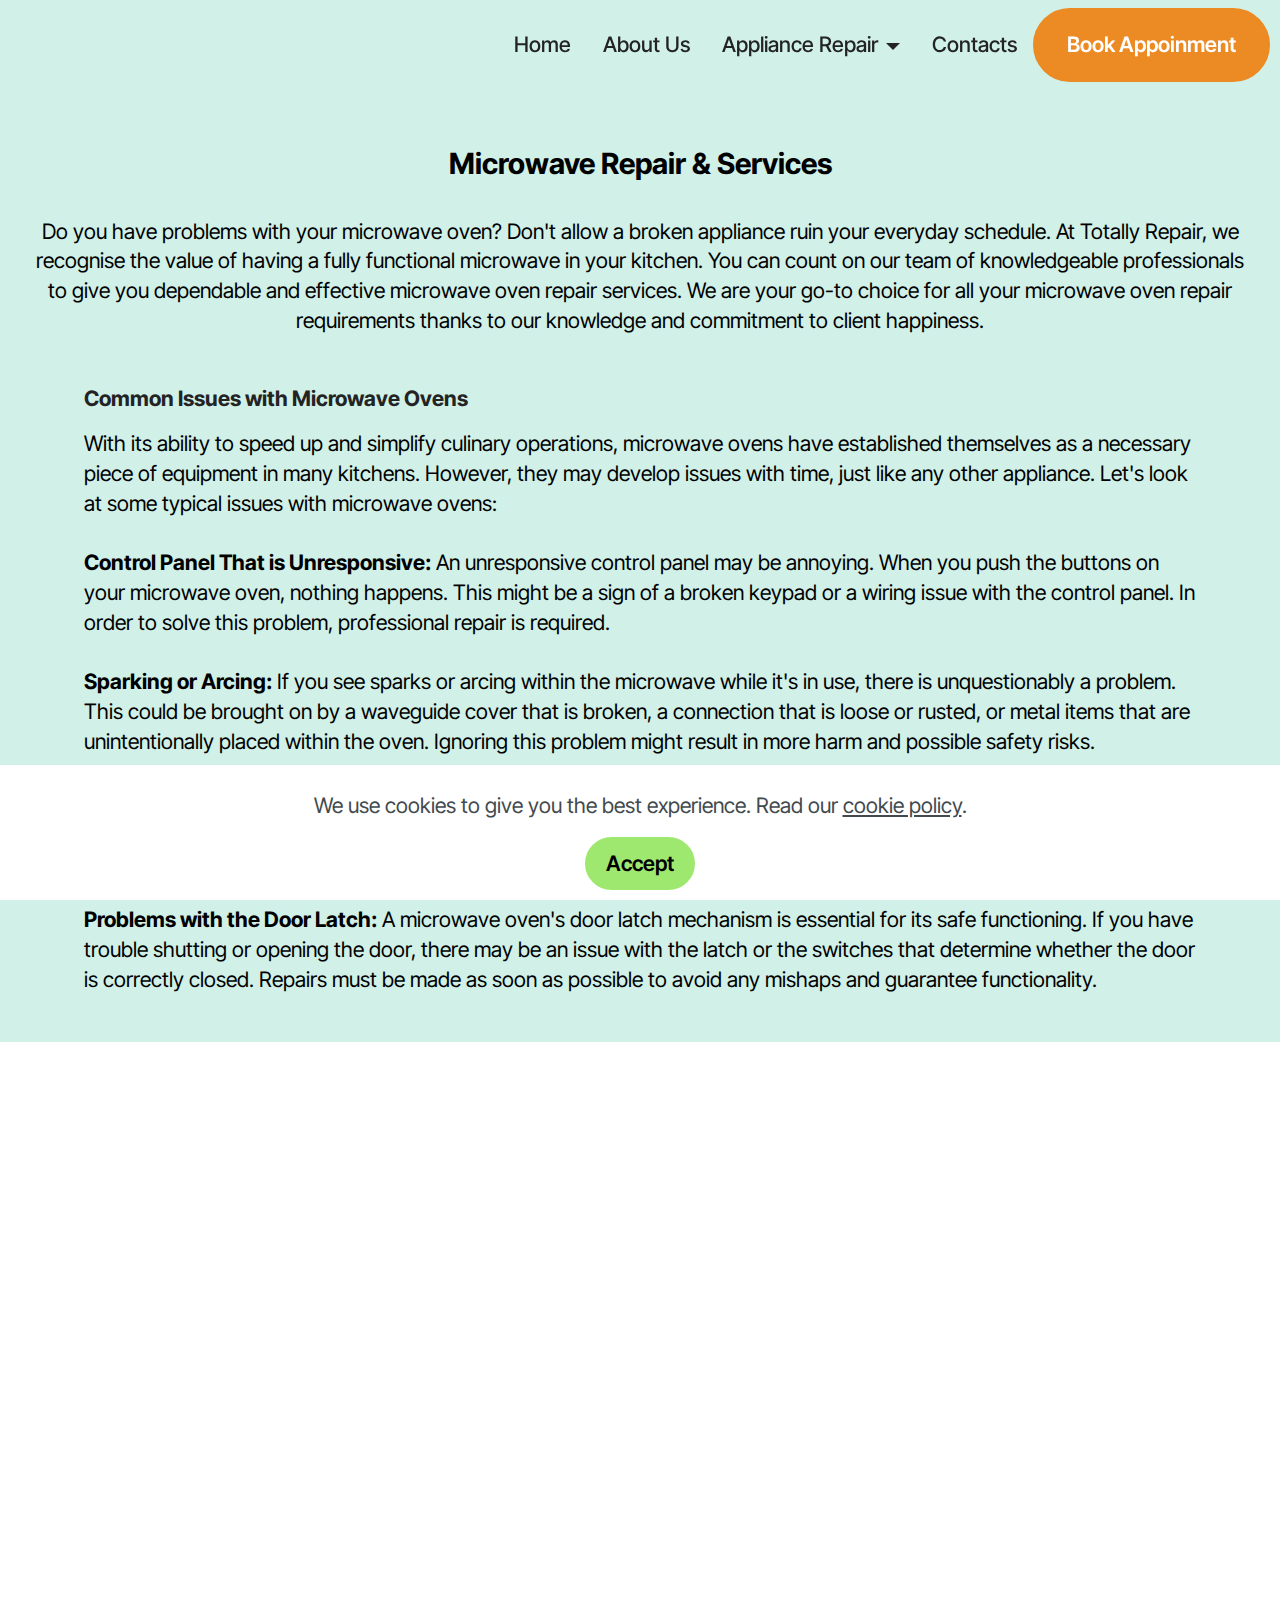
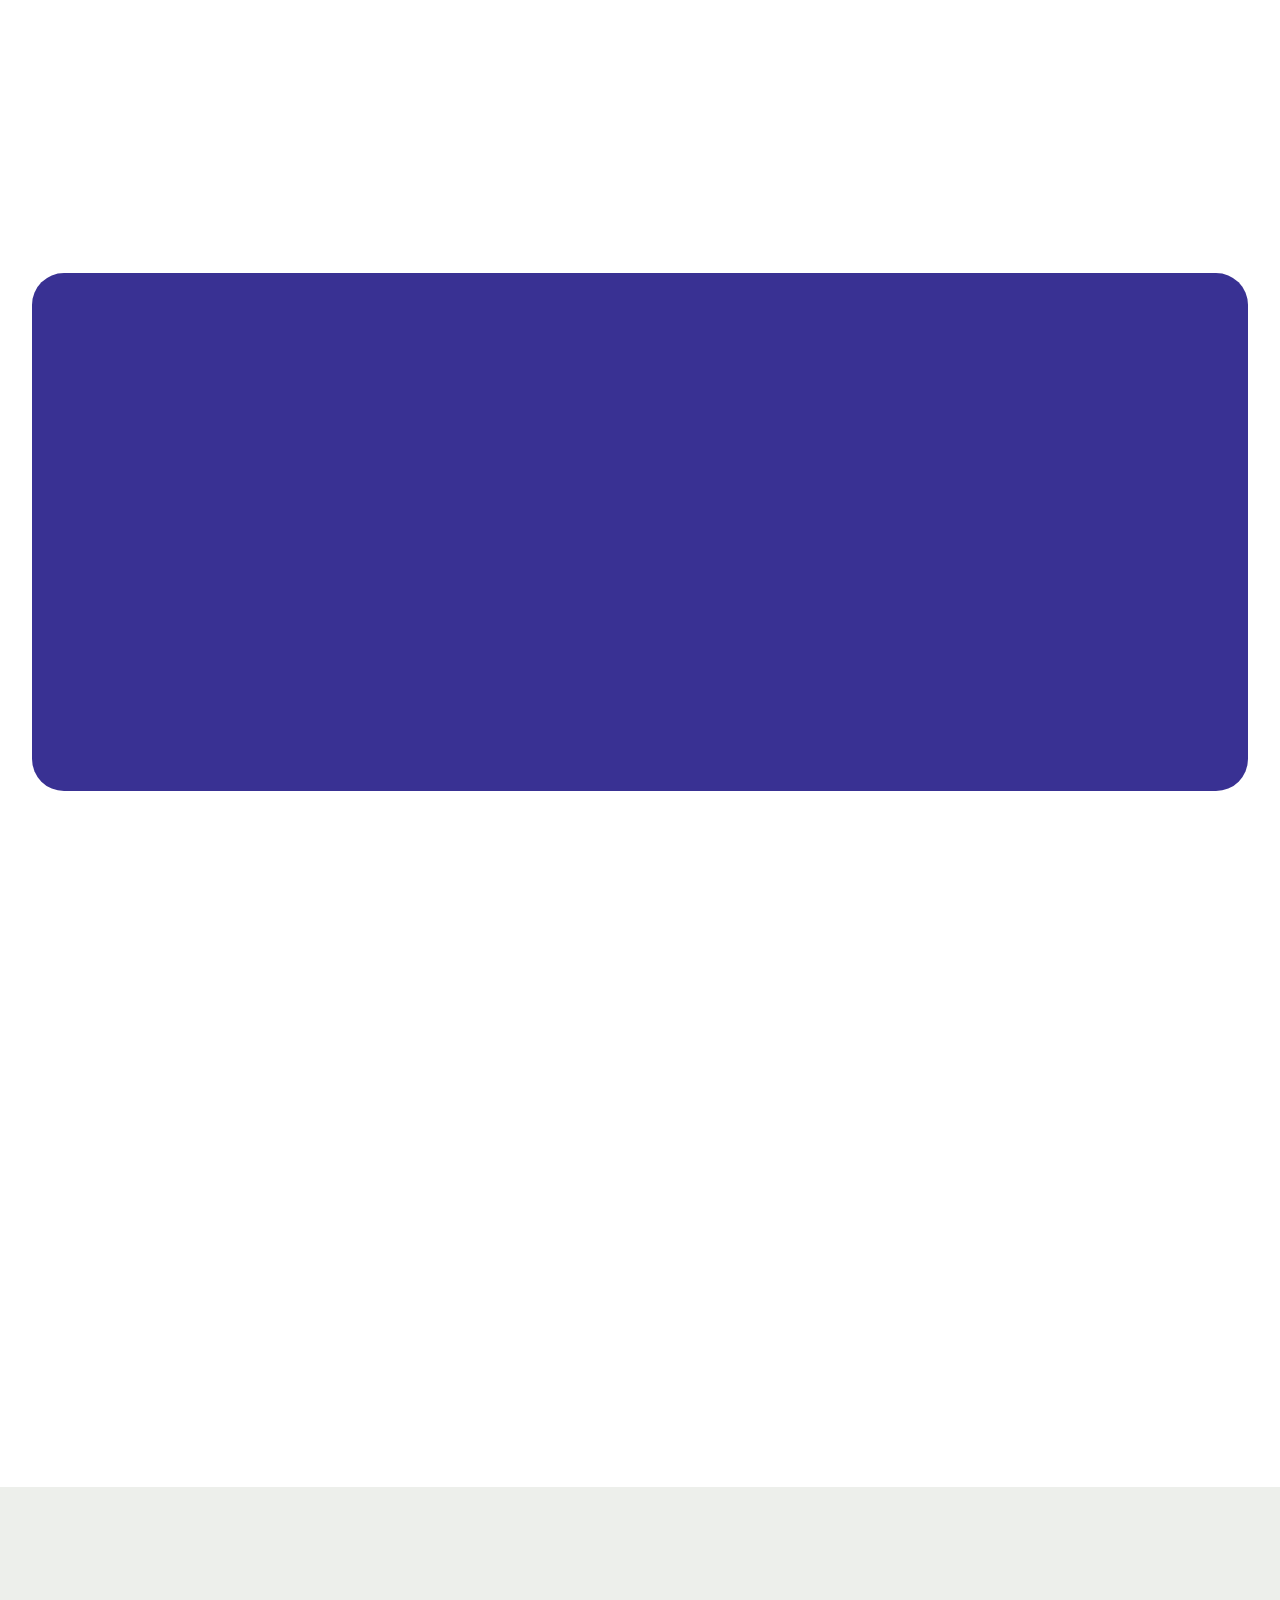
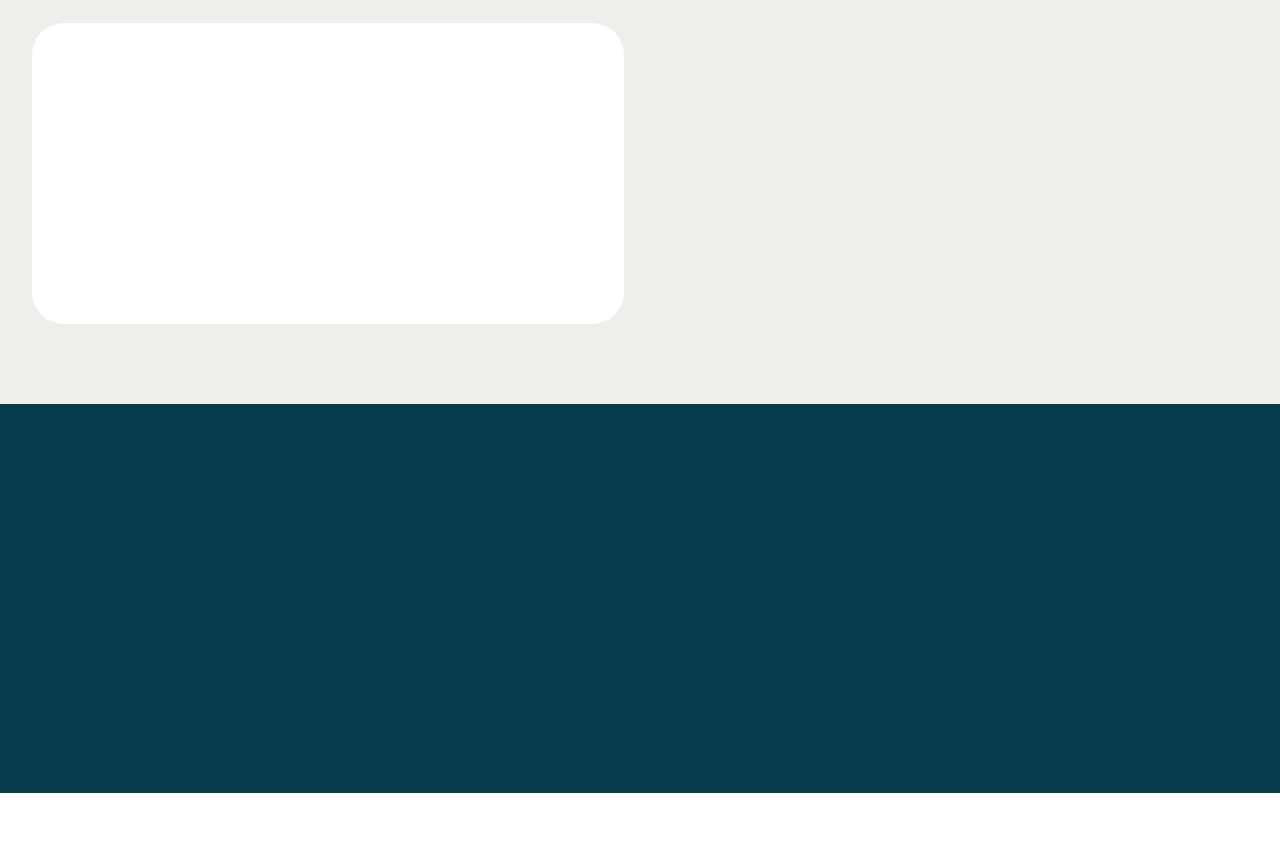
<file: page5.html>
<!DOCTYPE html>
<html  >
<head>
  <!-- Site made with Mobirise Website Builder v5.9.18, https://mobirise.com -->
  <meta charset="UTF-8">
  <meta http-equiv="X-UA-Compatible" content="IE=edge">
  <meta name="generator" content="Mobirise v5.9.18, mobirise.com">
  <meta name="viewport" content="width=device-width, initial-scale=1, minimum-scale=1">
  <link rel="shortcut icon" href="assets/images/sevice-60x60-1.png" type="image/x-icon">
  <meta name="description" content="">
  
  
  <title>Microwave Repair</title>
  <link rel="stylesheet" href="assets/web/assets/mobirise-icons2/mobirise2.css">
  <link rel="stylesheet" href="assets/bootstrap/css/bootstrap.min.css">
  <link rel="stylesheet" href="assets/bootstrap/css/bootstrap-grid.min.css">
  <link rel="stylesheet" href="assets/bootstrap/css/bootstrap-reboot.min.css">
  <link rel="stylesheet" href="assets/animatecss/animate.css">
  <link rel="stylesheet" href="assets/dropdown/css/style.css">
  <link rel="stylesheet" href="assets/socicon/css/styles.css">
  <link rel="stylesheet" href="assets/theme/css/style.css">
  <link rel="preload" href="https://fonts.googleapis.com/css2?family=Inter+Tight:wght@400;700&display=swap&display=swap" as="style" onload="this.onload=null;this.rel='stylesheet'">
  <noscript><link rel="stylesheet" href="https://fonts.googleapis.com/css2?family=Inter+Tight:wght@400;700&display=swap&display=swap"></noscript>
  <link rel="preload" as="style" href="assets/mobirise/css/mbr-additional.css?v=7zl1fM"><link rel="stylesheet" href="assets/mobirise/css/mbr-additional.css?v=7zl1fM" type="text/css">

  
  
  
</head>
<body>
  
  <section data-bs-version="5.1" class="menu menu6 cid-urhsS03VmO" once="menu" id="menu06-2l">
	

	<nav class="navbar navbar-dropdown opacityScroll navbar-fixed-top navbar-expand-lg">
		<div class="container">
			<div class="navbar-brand">
				
				
			</div>
			<button class="navbar-toggler" type="button" data-toggle="collapse" data-bs-toggle="collapse" data-target="#navbarSupportedContent" data-bs-target="#navbarSupportedContent" aria-controls="navbarNavAltMarkup" aria-expanded="false" aria-label="Toggle navigation">
				<div class="hamburger">
					<span></span>
					<span></span>
					<span></span>
					<span></span>
				</div>
			</button>
			<div class="collapse navbar-collapse opacityScroll" id="navbarSupportedContent">
				<ul class="navbar-nav nav-dropdown navbar-nav-top-padding" data-app-modern-menu="true"><li class="nav-item">
						<a class="nav-link link text-black text-primary display-4" href="index.html#header01-f">Home</a>
					</li><li class="nav-item"><a class="nav-link link text-black text-primary display-4" href="index.html#features025-l">About Us</a></li>
					<li class="nav-item dropdown">
						<a class="nav-link link text-black dropdown-toggle display-4" href="https://mobiri.se" aria-expanded="false" data-toggle="dropdown-submenu" data-bs-toggle="dropdown" data-bs-auto-close="outside">Appliance Repair</a><div class="dropdown-menu" aria-labelledby="dropdown-852"><a class="text-black dropdown-item text-primary display-4" href="Washing Machine.html">Washing Machine</a><a class="text-black show dropdown-item text-primary display-4" href="Air Condition Repair.html">Air Condition Repair</a><a class="text-black dropdown-item text-primary display-4" href="Refrigerator Repair.html">Refrigerator Repair </a><a class="text-black show dropdown-item text-primary display-4" href="TV & LED Repair.html">TV &amp; LED Repair</a><a class="text-black show dropdown-item text-primary display-4" href="page5.html">Microwave Repair</a><a class="text-black show dropdown-item text-primary display-4" href="page5.html">Geyser Repair<br></a></div>
					</li>
					<li class="nav-item">
						<a class="nav-link link text-black text-primary display-4" href="index.html#contacts02-w">Contacts</a>
					</li></ul>
				
				<div class="navbar-buttons mbr-section-btn"><a class="btn btn-danger display-4" href="index.html#contacts02-w">Book Appoinment</a></div>
			</div>
		</div>
	</nav>
</section>

<section data-bs-version="5.1" class="news03 cid-urhsS0IKaI" id="news03-2m">
  
  <div class="container">
    <div class="col-12 mb-5 content-head">
      <h3 class="mbr-section-title mbr-fonts-style align-center mb-0 display-5"><strong>Microwave Repair &amp; Services</strong></h3>
      <h5 class="mbr-section-subtitle mbr-fonts-style align-center mb-0 mt-4 display-7">Do you have problems with your microwave oven? Don't allow a broken appliance ruin your everyday schedule. At Totally Repair, we recognise the value of having a fully functional microwave in your kitchen. You can count on our team of knowledgeable professionals to give you dependable and effective microwave oven repair services. We are your go-to choice for all your microwave oven repair requirements thanks to our knowledge and commitment to client happiness.</h5>
    </div>
    <div class="row justify-content-center ">
      <div class="col-12 col-lg-11">
        
        
        <div class="item features-without-image col-12 mb-5 active">
          <div class="item-wrapper">
            <h5 class="mbr-card-title mbr-fonts-style mt-0 mb-3 display-7"><strong>Common Issues with Microwave Ovens</strong></h5>
            

            <p class="mbr-text mbr-fonts-style mt-0 mb-3 display-7">With its ability to speed up and simplify culinary operations, microwave ovens have established themselves as a necessary piece of equipment in many kitchens. However, they may develop issues with time, just like any other appliance. Let's look at some typical issues with microwave ovens:<br><br><strong>Control Panel That is Unresponsive:</strong> An unresponsive control panel may be annoying. When you push the buttons on your microwave oven, nothing happens. This might be a sign of a broken keypad or a wiring issue with the control panel. In order to solve this problem, professional repair is required.<br><br><strong>Sparking or Arcing:</strong> If you see sparks or arcing within the microwave while it's in use, there is unquestionably a problem. This could be brought on by a waveguide cover that is broken, a connection that is loose or rusted, or metal items that are unintentionally placed within the oven. Ignoring this problem might result in more harm and possible safety risks.<br><br><strong>Uneven Heating:</strong> Is the cooking of your meal inconsistent? The most typical issue with microwave ovens is uneven heating. It could be brought on by a broken high-voltage diode, a bad temperature sensor, or a broken magnetron. To maintain consistent cooking outcomes, professional diagnosis and repair are required.<br><br><strong>Problems with the Door Latch:</strong> A microwave oven's door latch mechanism is essential for its safe functioning. If you have trouble shutting or opening the door, there may be an issue with the latch or the switches that determine whether the door is correctly closed. Repairs must be made as soon as possible to avoid any mishaps and guarantee functionality.<br></p>
            
          </div>
        </div>
      </div>
    </div>
  </div>
</section>

<section data-bs-version="5.1" class="article12 cid-urhsS0UVwV" id="article12-2n">    
    
    <div class="container">
        <div class="row justify-content-center">
            <div class="col-md-12 col-lg-11">
                
                
                <p class="mbr-text mbr-fonts-style display-7"><strong>Maintenance Advice for Microwave Ovens<br></strong>To maintain your microwave oven running effectively and increase its longevity, regular maintenance is necessary. Here are some easy maintenance recommendations to remember:<br><br><strong>Cleaning:</strong> Give your microwave oven a thorough cleaning on a regular basis. To remove food stains and splatters, use a light detergent or microwave-safe cleaning. Abrasive or harsh chemicals should not be used since they can harm the surface.<br>Remove the turntable and the roller ring, and then clean each one separately. Before putting them back in the microwave, fully dry them off and wash them with warm, soapy water. To guarantee smooth rotation, clean the turntable guide where it is located.<br><strong>Use Microwave-Safe Containers: </strong>When reheating or preparing food, only use microwave-safe equipment and containers. Containers made of metal or foil should not be used since they may ignite and harm the oven. To avoid spills and splatters, use coverings or wraps that are microwave-safe.<br><strong>Avoid Overloading: </strong>Avoid packing the microwave with too many large or heavy containers. The manufacturer's recommendations for maximum weight and capacity should be followed. The performance of the turntable and oven might be impacted by overloading.<br><strong>Regular Inspection:</strong> Check the plug and power cable for any signs of damage on a regular basis. Do not use the item if you see fraying, exposed wires, or loose connections. Instead, call a qualified technician to make repairs.<strong><br></strong><br></p>
            </div>
        </div>
    </div>
</section>

<section data-bs-version="5.1" class="gallery10 cid-urhsS100wW" id="gallery10-2o">
  


  <div class="container-fluid">

      <div class="loop-container">
        <div class="item display-1" data-linewords="Samsung, Whirlpool, LG, Godrej, Videocon, Bosch, Mitashi, Godrej, Onida, Panasonic, Haier, IFB, Weston" data-direction="-1" data-speed="0.05">☁️ Best offers ☁️ Free delivery ☁️ Perfect design ☁️ Comfort ☁️ Support 24/7 ☁️ Vibes</div>
        <div class="item display-1" data-linewords="Samsung, Whirlpool, LG, Godrej, Videocon, Bosch, Mitashi, Godrej, Onida, Panasonic, Haier, IFB, Weston" data-direction="-1" data-speed="0.05">☁️ Best offers ☁️ Free delivery ☁️ Perfect design ☁️ Comfort ☁️ Support 24/7 ☁️ Vibes</div>
      </div>
    
  </div>
</section>

<section data-bs-version="5.1" class="article13 cid-urhsS18umt" id="article13-2p">
    
    
    
    <div class="container-fluid">
        <div class="row justify-content-center">
            <div class="card col-md-12 col-lg-12">
                <div class="card-wrapper">
                    <div class="card-box align-left">
                        <h4 class="card-title mbr-fonts-style display-2"><strong>We Offer Pocket friendly &amp; Superior Services</strong></h4>
                        <p class="mbr-text mbr-fonts-style mt-4 display-7">
                        Smart Home Appliance Service take pride in being problem solvers for every home in Delhi NCR and surrounding areas. Home care appliance services know our reputation is what defines us, so all of our technicians are professional, honest, and possess punctuality.
                        </p>
                        <div class="mbr-section-btn mt-4"><a class="btn btn-secondary display-4" href="https://mobiri.se">Booking Services</a></div>
                    </div>
                </div>
            </div>
        </div>
    </div>
</section>

<section data-bs-version="5.1" class="features16 cid-urhsS1gFfs" id="features016-2q">  
  
  
  
  <div class="container-fluid">
    <div class="row justify-content-center mb-5">
      <div class="col-12 content-head">
        <h4 class="mbr-section-title mbr-fonts-style align-center mb-0 display-2"><strong>Easy to Book Doorstep Services</strong></h4>
        <h5 class="mbr-section-subtitle mbr-fonts-style align-center mb-0 mt-4 display-7">Get Home Services by Trained Professionals for all Daily Home Service Needs. Call Nearby Doorstep Service Center, We Offering Punctual, Dedicated Professionals. Affordable Repair Service and Maintenance at your doorstep.</h5>
      </div>
    </div>
    <div class="row justify-content-center">
      <div class="item features-without-image col-12 col-lg-4">
        <div class="item-wrapper">
          <div class="card-box">
            <div class="img-box">
              <div class="image-wrapper mb-3">
                <img src="assets/images/sevice-1-60x60.png" alt="Mobirise Website Builder">
              </div>
            </div>
            <h4 class="card-title mbr-fonts-style mb-0 display-7"><strong>Service Booking</strong></h4>
            <h5 class="card-text mbr-fonts-style mt-3 display-7">Book our services Through Helpline, Website Android &amp; iOS Apps at your convenience.</h5>
            <div class="link-wrap">
              
            </div>
          </div>
        </div>
      </div>
      <div class="item features-without-image col-12 col-lg-4">
        <div class="item-wrapper">
          <div class="card-box">
            <div class="img-box">
              <div class="image-wrapper mb-3">
                <img src="assets/images/same-day-60x60.png" alt="Mobirise Website Builder">
              </div>
            </div>
            <h4 class="card-title mbr-fonts-style mb-0 display-7"><strong>Same Day Service</strong></h4>
            <h5 class="card-text mbr-fonts-style mt-3 display-7">Our Skilled Technicians arrive punctually, Deliver top-notch Repairs/Services, and leave our Clients Satisfied with a smile.</h5>
            <div class="link-wrap">
              
            </div>
          </div>
        </div>
      </div>
      <div class="item features-without-image col-12 col-lg-4">
        <div class="item-wrapper">
          <div class="card-box">
            <div class="img-box">
              <div class="image-wrapper mb-3">
                <img src="assets/images/support-60x60.png" alt="Mobirise Website Builder">
              </div>
            </div>
            <h4 class="card-title mbr-fonts-style mb-0 display-7"><strong>Customer Support</strong></h4>
            <h5 class="card-text mbr-fonts-style mt-3 display-7">Fast and Friendly Customer Support Service - Your Satisfaction is Our Priority!</h5>
            <div class="link-wrap">
              
            </div>
          </div>
        </div>
      </div>
    </div>
  </div>
</section>

<section data-bs-version="5.1" class="contacts02 map1 cid-urhsS1r2TZ" id="contacts02-2r">

    

    
    <div class="container">
        <div class="row justify-content-center">
            <div class="col-12 content-head">
                <div class="mbr-section-head mb-5">
                    <h3 class="mbr-section-title mbr-fonts-style align-center mb-0 display-2">
                        <strong>Contacts</strong>
                    </h3>
                    
                </div>
            </div>
        </div>
        <div class="row justify-content-center">
            <div class="card col-12 col-md-12 col-lg-6">
                <div class="card-wrapper">
                    <div class="text-wrapper">
                        <h5 class="cardTitle mbr-fonts-style mb-2 display-5">
                            <strong>Contact Us</strong>
                        </h5>
                        <ul class="list mbr-fonts-style display-7">
                            <li class="mbr-text item-wrap">Phone: +1 (877) 685-3436</li>
                            <li class="mbr-text item-wrap">WhatsApp: +1 (877) 685-3436</li>
                            <li class="mbr-text item-wrap">Email: info@smarthomeappliance.com&nbsp;</li>
                            <li class="mbr-text item-wrap">Address: 350 5th Ave, New York, NY 10118</li>
                            <li class="mbr-text item-wrap">Working hours: 9:00AM - 6:00PM</li>
                        </ul>
                    </div>
                </div>
            </div>
            <div class="map-wrapper col-md-12 col-lg-6">
                <div class="google-map"><iframe frameborder="0" style="border:0" src="https://www.google.com/maps/embed?pb=!1m14!1m8!1m3!1d6045.3003145248895!2d-73.9884657!3d40.7477229!3m2!1i1024!2i768!4f13.1!3m3!1m2!1s0x89c259a9ac1f1b85%3A0x7e33d1c0e7af3be4!2zMzUwIDV0aCBBdmUsIE5ldyBZb3JrLCBOWSAxMDExOCwg0KHQqNCQ!5e0!3m2!1sru!2sru!4v1689597362021!5m2!1sen!2sen" allowfullscreen=""></iframe></div>
            </div>
        </div>
    </div>
</section>

<section data-bs-version="5.1" once="footers" class="cid-urhsS1E6L7" id="footer7-2s">

    

    

    <div class="container">
        <div class="media-container-row align-center mbr-white">
            <div class="row row-links">
                <ul class="foot-menu">
                    
                    
                    
                    
                    
                <li class="foot-menu-item mbr-fonts-style display-7"><a href="index.html" class="text-primary"><strong>Home</strong></a></li><li class="foot-menu-item mbr-fonts-style display-7">
                        <a class="mbr-bold text-white text-primary" href="index.html#features025-l">About us</a>
                    </li><li class="foot-menu-item mbr-fonts-style display-7"><a href="terms.html"></a><a href="Term & Conditions.html" class="text-primary"><strong>Term &amp; Conditions</strong></a></li><li class="foot-menu-item mbr-fonts-style display-7">
                        <a class="mbr-bold text-white text-primary" href="Term & Conditions.html">Privacy Policy</a></li><li class="foot-menu-item mbr-fonts-style display-7"><strong>&nbsp;<a href="contact.html" class="text-white"><b>Contact Us</b></a></strong></li></ul>
            </div>
            
            <div class="row row-copirayt">
                <p class="mbr-text mb-0 mbr-fonts-style mbr-white align-center display-7">Disclamer:&nbsp;The materials on the Smart Home Appliance The website or mobile app is provided "as is". Smart Home Appliance  makes no warranties, express or implied, and hereby disclaims and disclaims all other warranties, including, without limitation, implied warranties or conditions of merchantability, fitness for a particular purpose, non-infringement intellectual property or other rights violation. In addition, Smart Home Appliance  does not warrant or make any representation regarding the accuracy, likely results or reliability of the use of the information on its website or in any other way related to such information or any site linked to this site<br>© Copyright 2024 info@smarthomeappliance.com - All Rights Reserved
                </p>
            </div>
        </div>
    </div>
</section><section class="display-7" style="padding: 0;align-items: center;justify-content: center;flex-wrap: wrap;    align-content: center;display: flex;position: relative;height: 4rem;"><a href="https://mobiri.se/3395946" style="flex: 1 1;height: 4rem;position: absolute;width: 100%;z-index: 1;"><img alt="" style="height: 4rem;" src="[data-uri]"></a><p style="margin: 0;text-align: center;" class="display-7">&#8204;</p><a style="z-index:1" href="https://mobirise.com/builder/ai-website-generator.html">AI Website Generator</a></section><script src="assets/bootstrap/js/bootstrap.bundle.min.js"></script>  <script src="assets/web/assets/cookies-alert-plugin/cookies-alert-core.js"></script>  <script src="assets/web/assets/cookies-alert-plugin/cookies-alert-script.js"></script>  <script src="assets/smoothscroll/smooth-scroll.js"></script>  <script src="assets/ytplayer/index.js"></script>  <script src="assets/dropdown/js/navbar-dropdown.js"></script>  <script src="assets/theme/js/script.js"></script>  
  
  
<input name="cookieData" type="hidden" data-cookie-cookiesAlertType='false' data-cookie-customDialogSelector='null' data-cookie-colorText='#424a4d' data-cookie-colorBg='rgb(255, 255, 255)' data-cookie-opacityOverlay='0' data-cookie-bgOpacity='100' data-cookie-textButton='Accept' data-cookie-rejectText='REJECT' data-cookie-colorButton='#9fe870' data-cookie-rejectColor='#ffffff' data-cookie-colorLink='#424a4d' data-cookie-underlineLink='true' data-cookie-text="We use cookies to give you the best experience. Read our <a href='privacy.html'>cookie policy</a>.">
   <div id="scrollToTop" class="scrollToTop mbr-arrow-up"><a style="text-align: center;"><i class="mbr-arrow-up-icon mbr-arrow-up-icon-cm cm-icon cm-icon-smallarrow-up"></i></a></div>
    <input name="animation" type="hidden">
  </body>
</html>
</file>
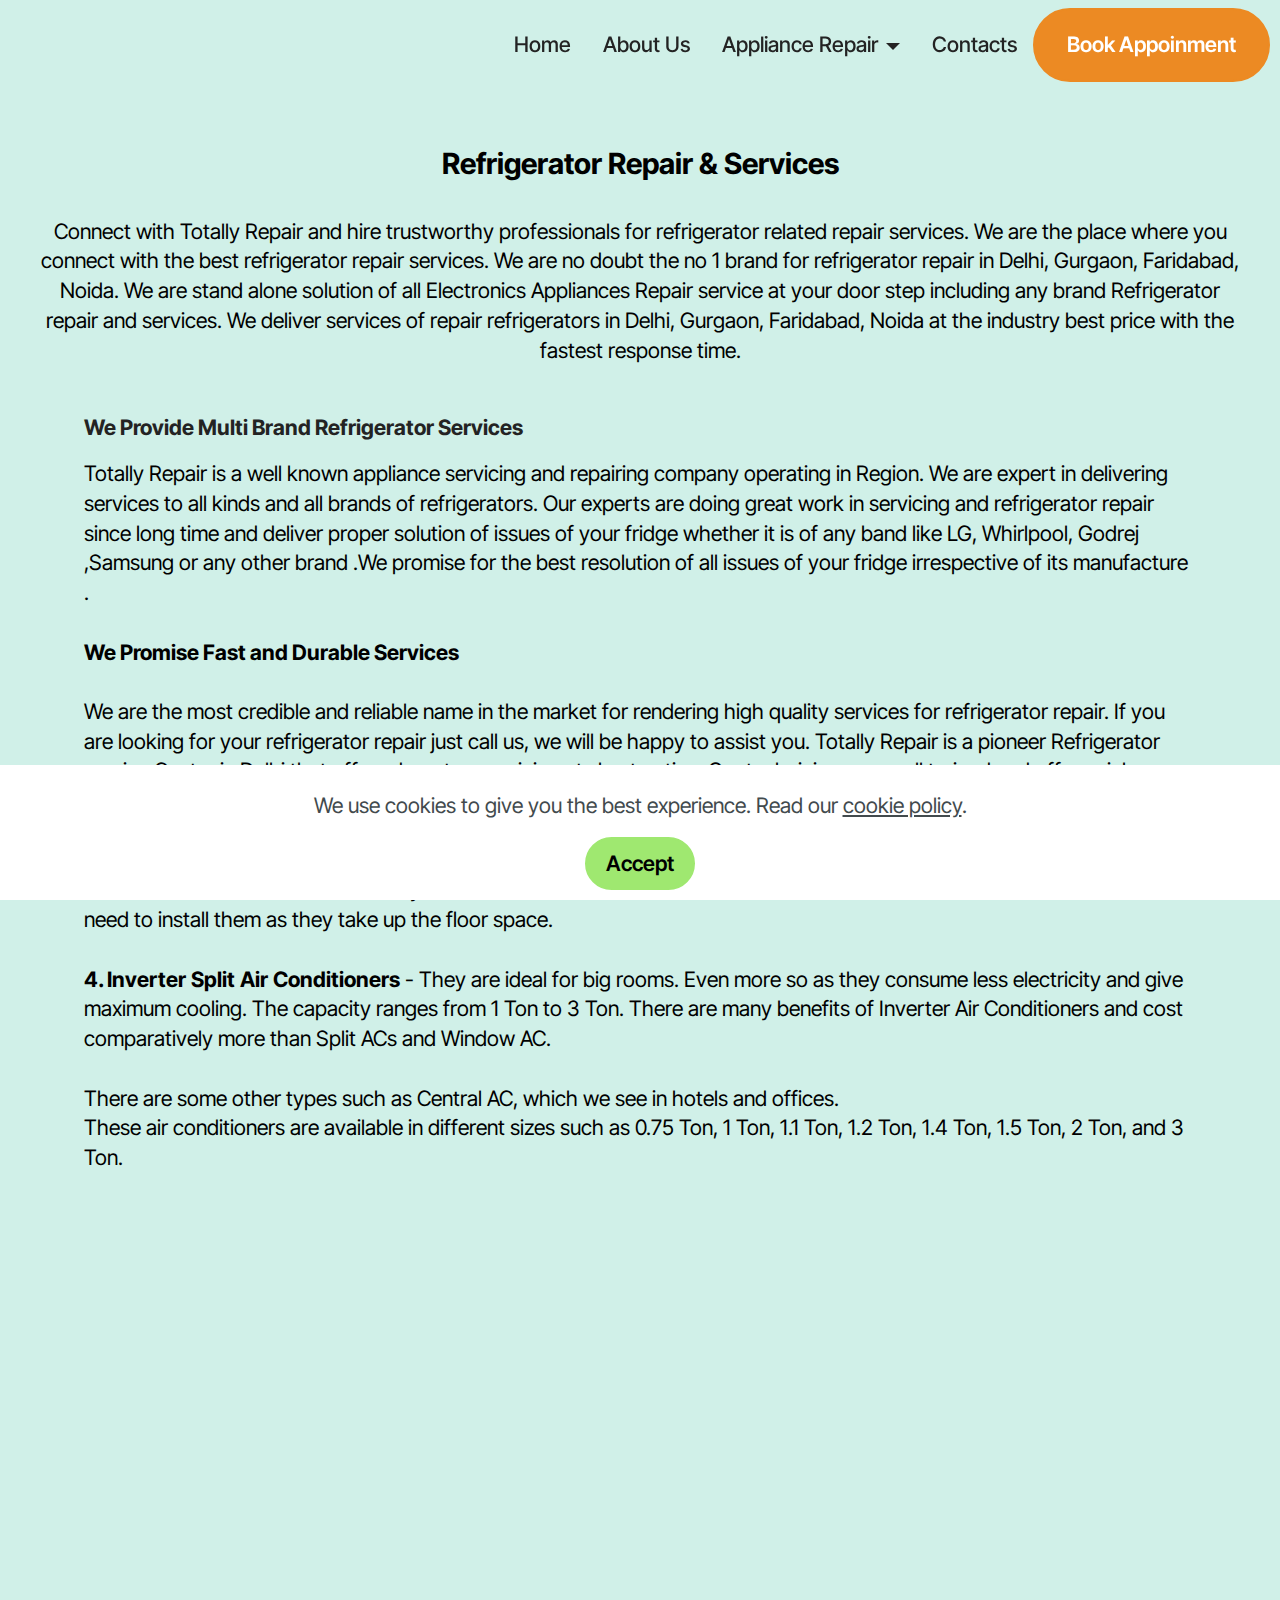
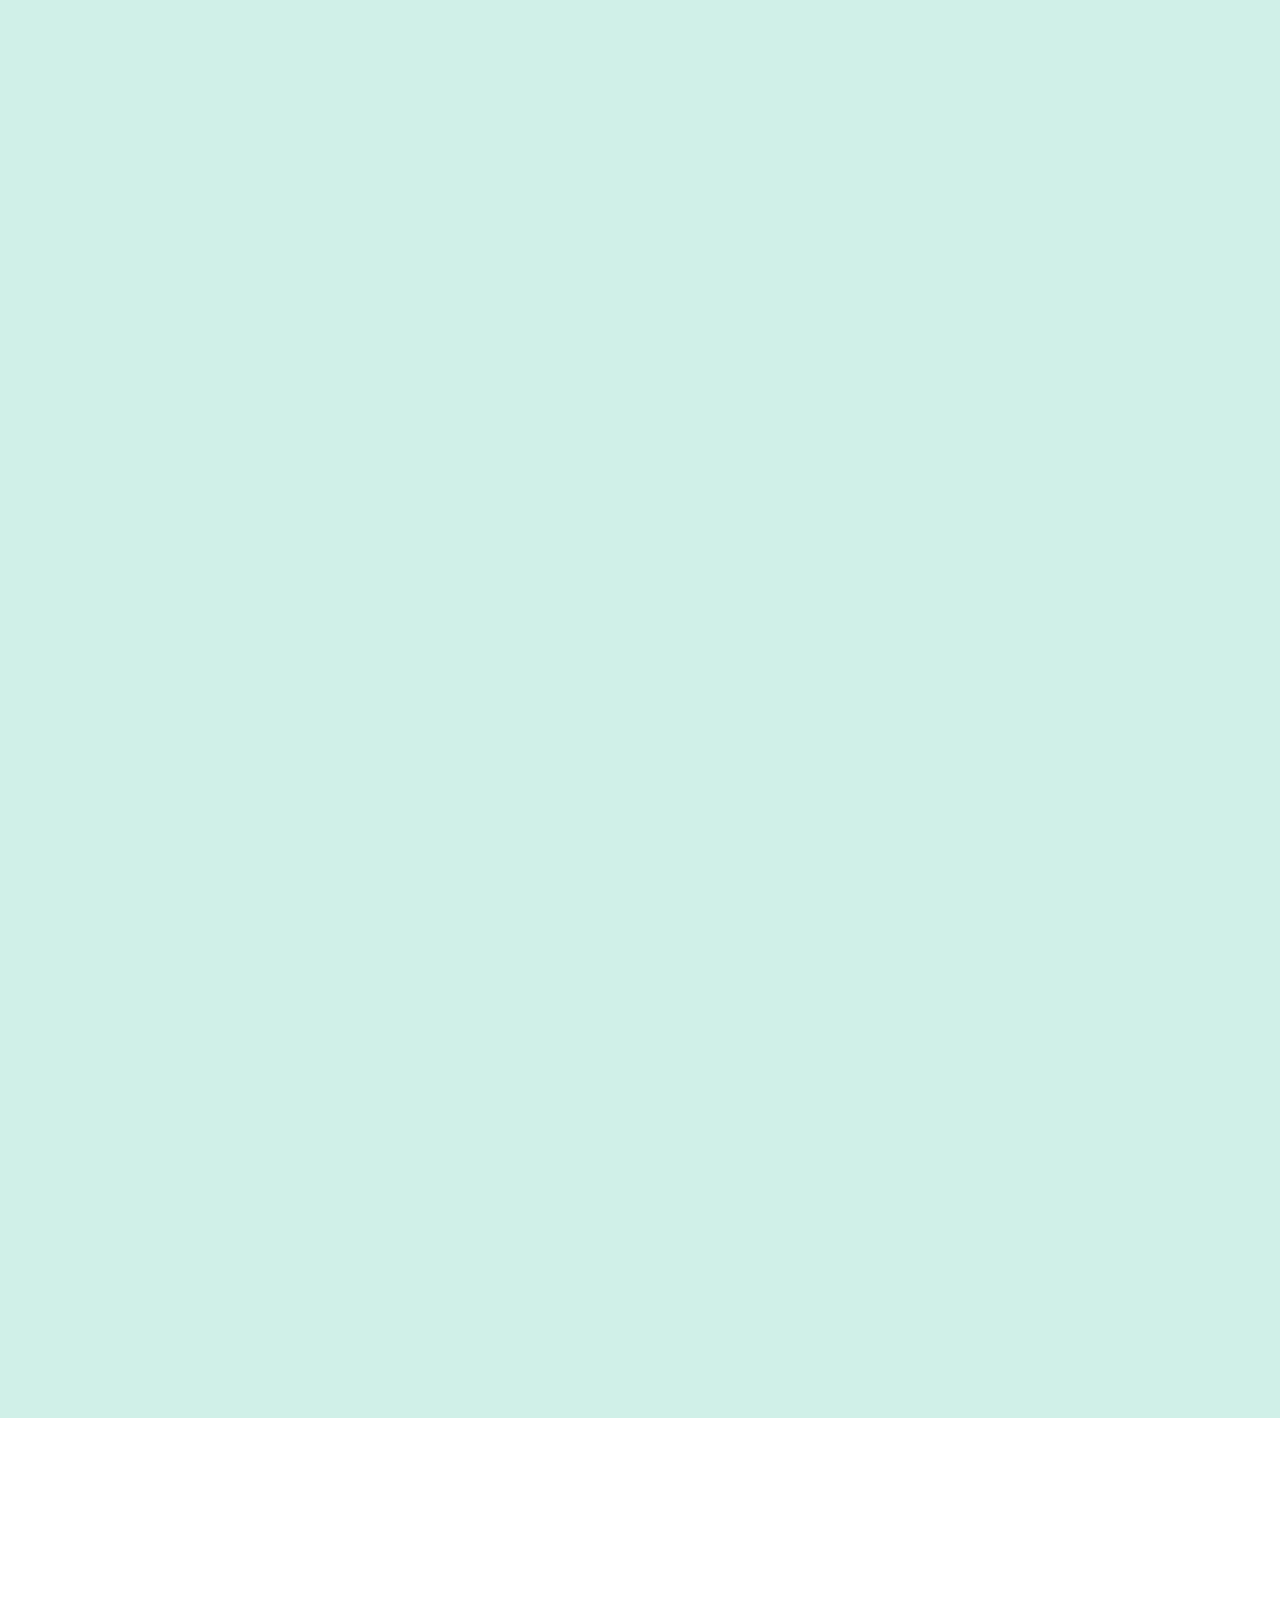
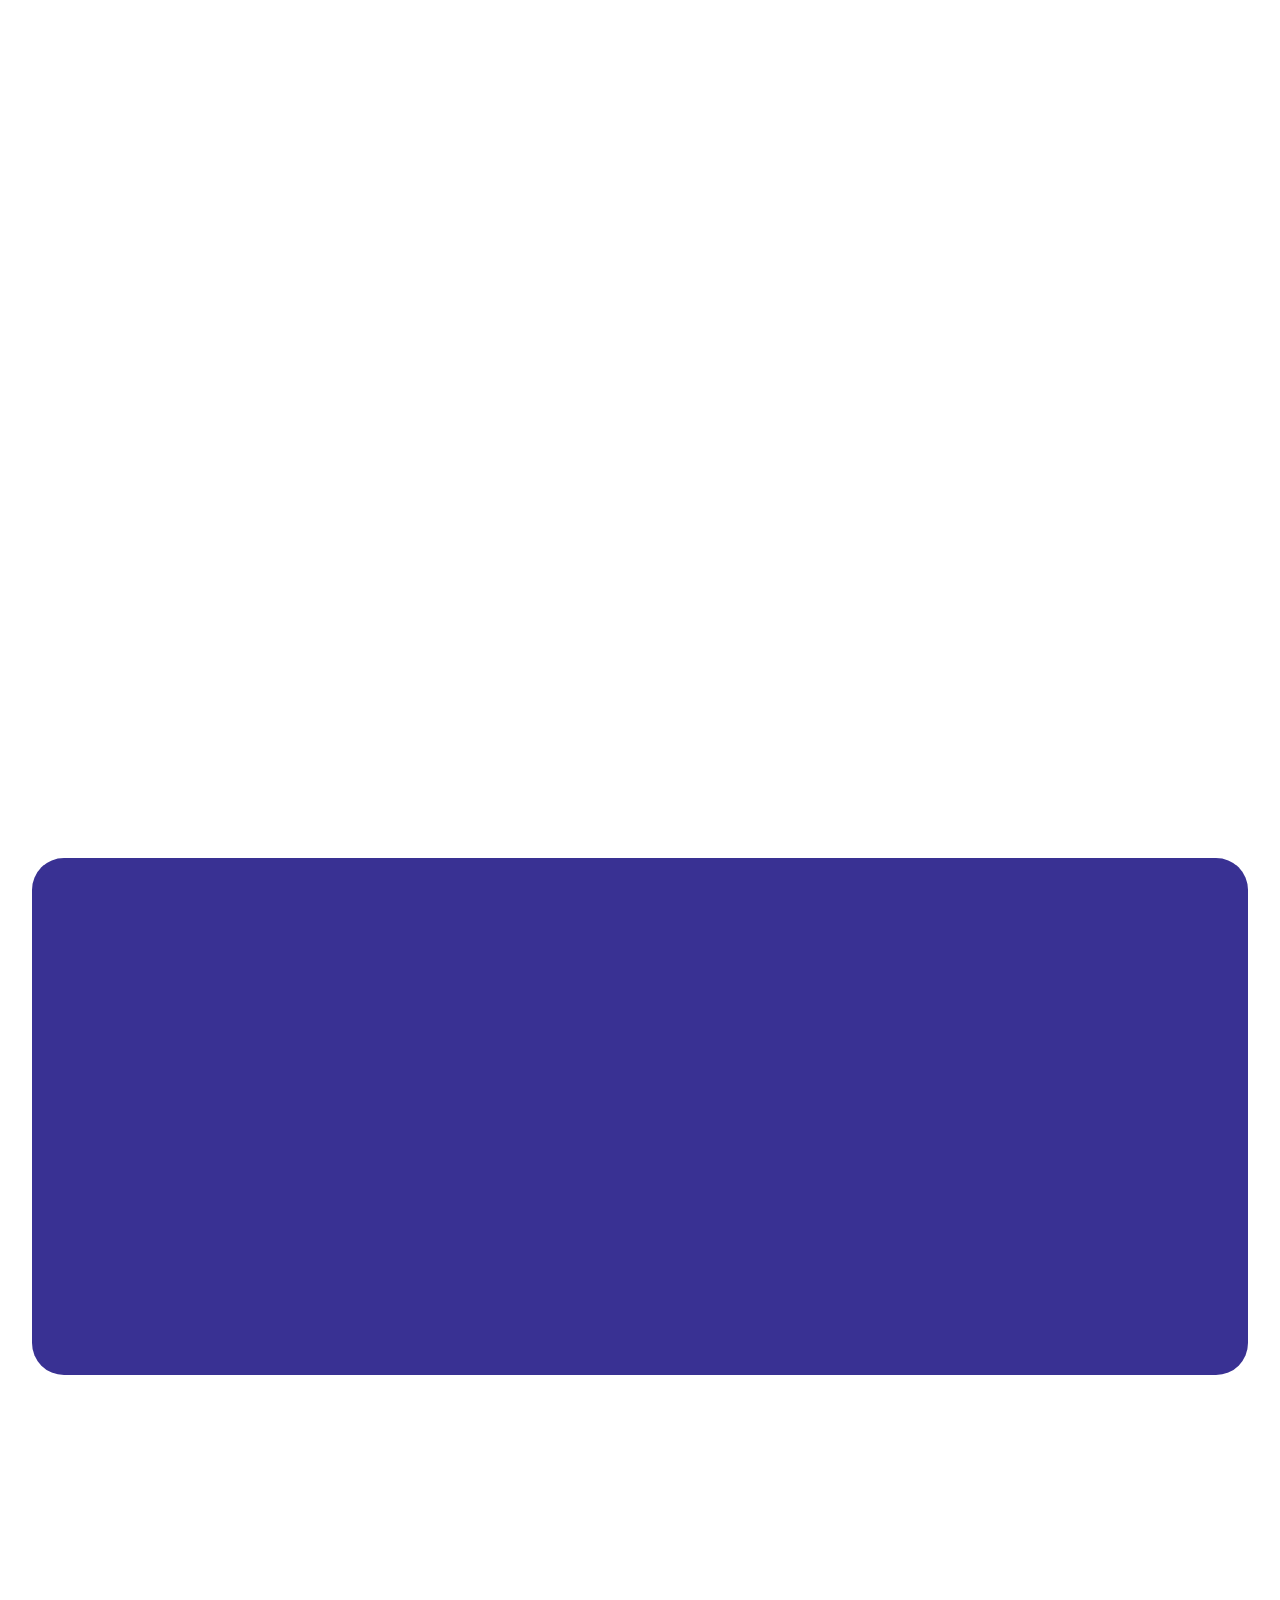
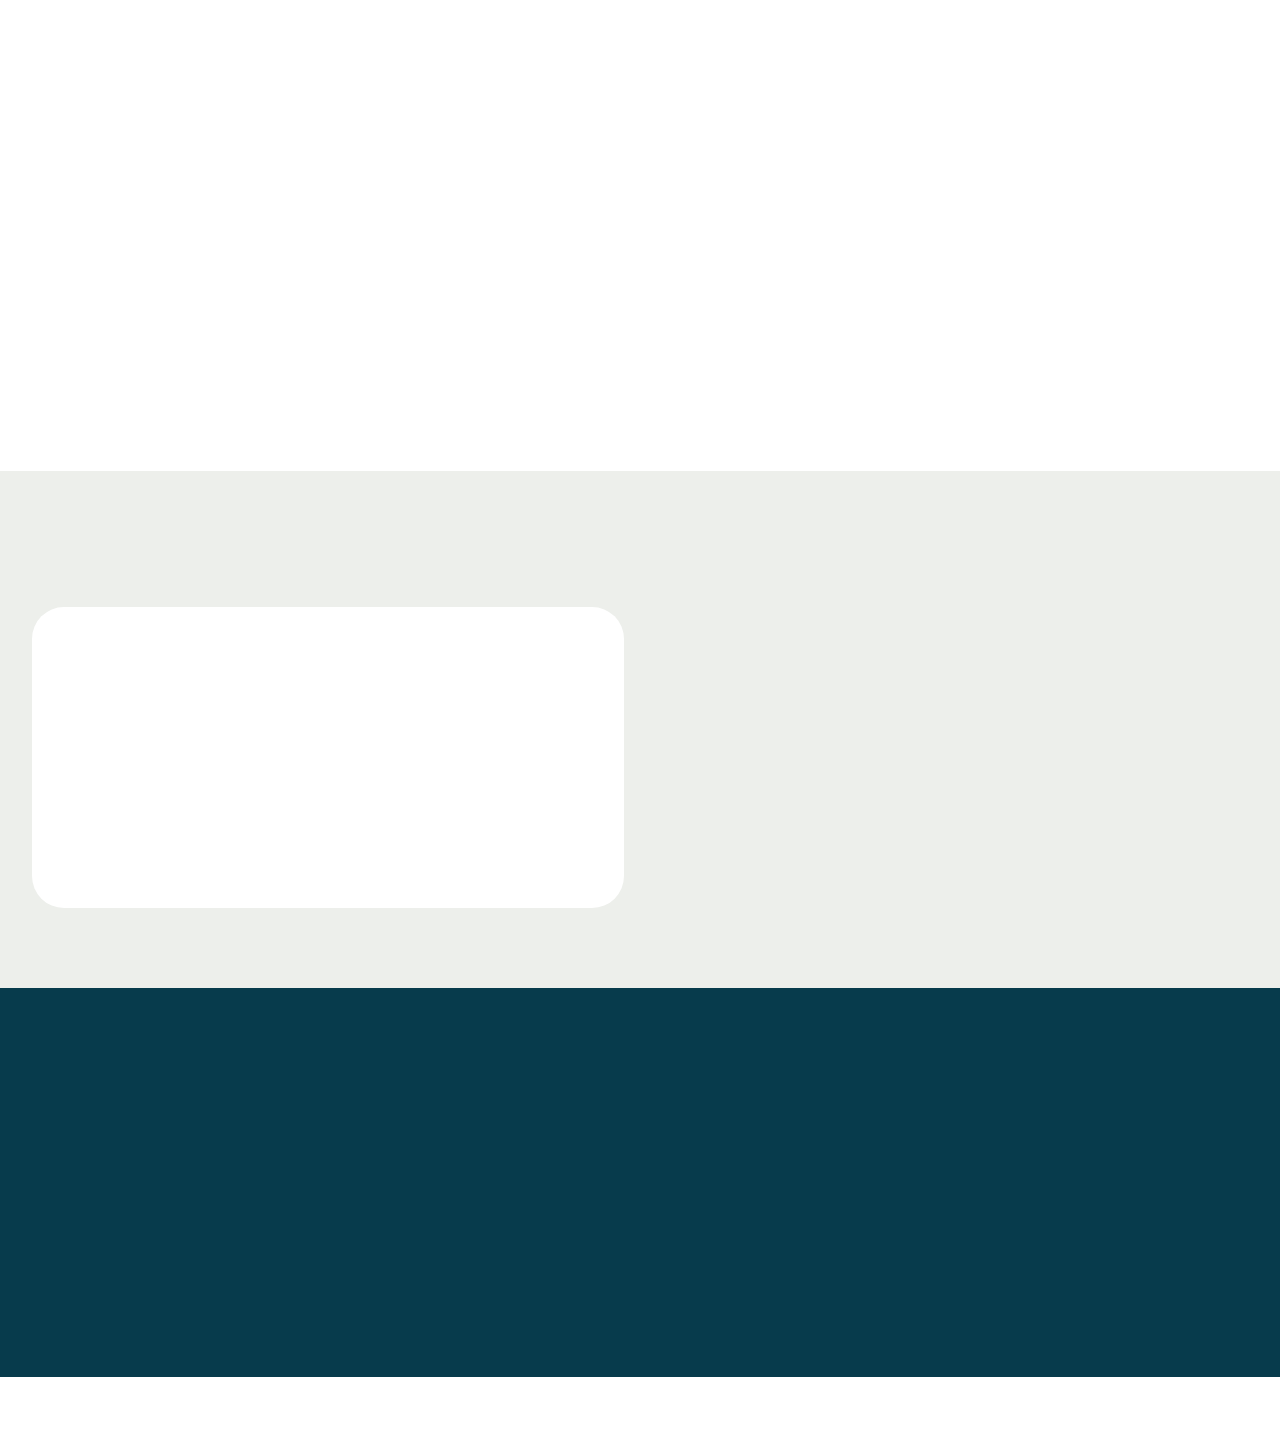
<file: Refrigerator Repair.html>
<!DOCTYPE html>
<html  >
<head>
  <!-- Site made with Mobirise Website Builder v5.9.18, https://mobirise.com -->
  <meta charset="UTF-8">
  <meta http-equiv="X-UA-Compatible" content="IE=edge">
  <meta name="generator" content="Mobirise v5.9.18, mobirise.com">
  <meta name="viewport" content="width=device-width, initial-scale=1, minimum-scale=1">
  <link rel="shortcut icon" href="assets/images/sevice-60x60-1.png" type="image/x-icon">
  <meta name="description" content="">
  
  
  <title>Refrigerator Repair</title>
  <link rel="stylesheet" href="assets/web/assets/mobirise-icons2/mobirise2.css">
  <link rel="stylesheet" href="assets/bootstrap/css/bootstrap.min.css">
  <link rel="stylesheet" href="assets/bootstrap/css/bootstrap-grid.min.css">
  <link rel="stylesheet" href="assets/bootstrap/css/bootstrap-reboot.min.css">
  <link rel="stylesheet" href="assets/animatecss/animate.css">
  <link rel="stylesheet" href="assets/dropdown/css/style.css">
  <link rel="stylesheet" href="assets/socicon/css/styles.css">
  <link rel="stylesheet" href="assets/theme/css/style.css">
  <link rel="preload" href="https://fonts.googleapis.com/css2?family=Inter+Tight:wght@400;700&display=swap&display=swap" as="style" onload="this.onload=null;this.rel='stylesheet'">
  <noscript><link rel="stylesheet" href="https://fonts.googleapis.com/css2?family=Inter+Tight:wght@400;700&display=swap&display=swap"></noscript>
  <link rel="preload" as="style" href="assets/mobirise/css/mbr-additional.css?v=j6mUEZ"><link rel="stylesheet" href="assets/mobirise/css/mbr-additional.css?v=j6mUEZ" type="text/css">

  
  
  
</head>
<body>
  
  <section data-bs-version="5.1" class="menu menu6 cid-urhals4IRl" once="menu" id="menu06-25">
	

	<nav class="navbar navbar-dropdown opacityScroll navbar-fixed-top navbar-expand-lg">
		<div class="container">
			<div class="navbar-brand">
				
				
			</div>
			<button class="navbar-toggler" type="button" data-toggle="collapse" data-bs-toggle="collapse" data-target="#navbarSupportedContent" data-bs-target="#navbarSupportedContent" aria-controls="navbarNavAltMarkup" aria-expanded="false" aria-label="Toggle navigation">
				<div class="hamburger">
					<span></span>
					<span></span>
					<span></span>
					<span></span>
				</div>
			</button>
			<div class="collapse navbar-collapse opacityScroll" id="navbarSupportedContent">
				<ul class="navbar-nav nav-dropdown navbar-nav-top-padding" data-app-modern-menu="true"><li class="nav-item">
						<a class="nav-link link text-black text-primary display-4" href="index.html#header01-f">Home</a>
					</li><li class="nav-item"><a class="nav-link link text-black text-primary display-4" href="index.html#features025-l">About Us</a></li>
					<li class="nav-item dropdown">
						<a class="nav-link link text-black dropdown-toggle display-4" href="https://mobiri.se" aria-expanded="false" data-toggle="dropdown-submenu" data-bs-toggle="dropdown" data-bs-auto-close="outside">Appliance Repair</a><div class="dropdown-menu" aria-labelledby="dropdown-852"><a class="text-black dropdown-item text-primary display-4" href="Washing Machine.html">Washing Machine</a><a class="text-black show dropdown-item text-primary display-4" href="Air Condition Repair.html">Air Condition Repair</a><a class="text-black dropdown-item text-primary display-4" href="Refrigerator Repair.html">Refrigerator Repair </a><a class="text-black show dropdown-item text-primary display-4" href="TV & LED Repair.html">TV &amp; LED Repair</a><a class="text-black show dropdown-item text-primary display-4" href="page5.html">Microwave Repair</a><a class="text-black show dropdown-item text-primary display-4" href="page5.html">Geyser Repair<br></a></div>
					</li>
					<li class="nav-item">
						<a class="nav-link link text-black text-primary display-4" href="index.html#contacts02-w">Contacts</a>
					</li></ul>
				
				<div class="navbar-buttons mbr-section-btn"><a class="btn btn-danger display-4" href="index.html#contacts02-w">Book Appoinment</a></div>
			</div>
		</div>
	</nav>
</section>

<section data-bs-version="5.1" class="news03 cid-urhalsQfvc" id="news03-26">
  
  <div class="container">
    <div class="col-12 mb-5 content-head">
      <h3 class="mbr-section-title mbr-fonts-style align-center mb-0 display-5"><strong>Refrigerator Repair &amp; Services</strong></h3>
      <h5 class="mbr-section-subtitle mbr-fonts-style align-center mb-0 mt-4 display-7">Connect with Totally Repair and hire trustworthy professionals for refrigerator related repair services. We are the place where you connect with the best refrigerator repair services. We are no doubt the no 1 brand for refrigerator repair in Delhi, Gurgaon, Faridabad, Noida. We are stand alone solution of all Electronics Appliances Repair service at your door step including any brand Refrigerator repair and services. We deliver services of repair refrigerators in Delhi, Gurgaon, Faridabad, Noida at the industry best price with the fastest response time.</h5>
    </div>
    <div class="row justify-content-center ">
      <div class="col-12 col-lg-11">
        
        
        <div class="item features-without-image col-12 mb-5 active">
          <div class="item-wrapper">
            <h5 class="mbr-card-title mbr-fonts-style mt-0 mb-3 display-7"><strong>We Provide Multi Brand Refrigerator Services</strong></h5>
            

            <p class="mbr-text mbr-fonts-style mt-0 mb-3 display-7">Totally Repair is a well known appliance servicing and repairing company operating in Region. We are expert in delivering services to all kinds and all brands of refrigerators. Our experts are doing great work in servicing and refrigerator repair since long time and deliver proper solution of issues of your fridge whether it is of any band like LG, Whirlpool, Godrej ,Samsung or any other brand .We promise for the best resolution of all issues of your fridge irrespective of its manufacture .<br><br><strong>We Promise Fast and Durable Services&nbsp;</strong><br><strong><br></strong>We are the most credible and reliable name in the market for rendering high quality services for refrigerator repair. If you are looking for your refrigerator repair just call us, we will be happy to assist you. Totally Repair is a pioneer Refrigerator service Centre in Delhi that offers doorstep servicing at short notice. Our technicians are well trained and offer quick, reliable and long lasting solution. Thus we sure you find us as the most reputed and promising refrigerator repair service providers.<br><br><strong>3. Portable</strong> <strong>Air</strong> <strong>Conditioners</strong> - They are most suitable for small rooms with small windows or no windows. There is no need to install them as they take up the floor space.<br><br><strong>4. Inverter</strong> <strong>Split</strong> <strong>Air</strong> <strong>Conditioners</strong> - They are ideal for big rooms. Even more so as they consume less electricity and give maximum cooling. The capacity ranges from 1 Ton to 3 Ton. There are many benefits of Inverter Air Conditioners and cost comparatively more than Split ACs and Window AC.<br><br>There are some other types such as Central AC, which we see in hotels and offices.<br>These air conditioners are available in different sizes such as 0.75 Ton, 1 Ton, 1.1 Ton, 1.2 Ton, 1.4 Ton, 1.5 Ton, 2 Ton, and 3 Ton.<br></p>
            
          </div>
        </div><div class="item features-without-image col-12 mb-5">
          <div class="item-wrapper">
            <h5 class="mbr-card-title mbr-fonts-style mt-0 mb-3 display-7"><strong>We Have Best Experts To Provide Proper Repairing Of Washing Machine</strong></h5>
            
            <p class="mbr-text mbr-fonts-style mt-0 mb-3 display-7">
            To provide better doorstep washing machine repair service in Delhi, we have a big team of experts. Customers will get fast on-time services from qualified technicians. We continuously work on making sure the delivery of hassle-free services to each customer at any corner of Delhi. We give 100% service to our customers. This is the reason why we are always the first choice when it comes to solving any issues related to washing machines of Delhi people. Our experts pinpoint the problem quickly and give you a perfect washing machine repair service each time.
            </p>
            

          </div>
        </div><div class="item features-without-image col-12 mb-5">
          <div class="item-wrapper">
            <h5 class="mbr-card-title mbr-fonts-style mt-0 mb-3 display-7"><strong>How Much Does AC Servicing Cost?</strong></h5>
            
            <p class="mbr-text mbr-fonts-style mt-0 mb-3 display-7">
            There is a common misconception that AC servicing is expensive. This is far from the truth as the cost of AC servicing depends on the type and capacity of the AC. It ranges typically from INR 500 to INR 1000. Properly maintaining the AC ensures that the cost of servicing is not more than this. There are several ways you can also maintain your AC to ensure a longer lifespan of your product. One of the most important things that you can do is to get your AC serviced on time and by trained technicians only. And that’s precisely what we provide - the best service by trained technicians at a reasonable price. Contact us to get your AC serviced and we assure you guaranteed satisfaction.
            </p>
            

          </div>
        </div><div class="item features-without-image col-12 mb-5">
          <div class="item-wrapper">
            <h5 class="mbr-card-title mbr-fonts-style mt-0 mb-3 display-7"><strong>Common Refrigerator Problems &amp; How Manually To Repair It?</strong></h5>
            
            <p class="mbr-text mbr-fonts-style mt-0 mb-3 display-7">Refrigerator or fridge is a common home appliance available at every household. You can easily preserve your fruits and vegetables for fewer more days storing in a refrigerator. But, sometime refrigerator does not function properly and your food items decay inside it. If this happens, you don’t need a mechanic to troubleshoot this issue. You can fix the problem easily using some common mechanical tools such as screw driver and drill. These repairing tools are very inexpensive and readily available at hardware shops. We shall discuss about how to repair a refrigerator and tips and tricks to troubleshot problems in a fridge.<br><br>However, before moving on to the refrigerator repair guide, lets discuss some key underlying causes of malfunctions<br><br><strong>How to Troubleshoot Fridge Problems?<br></strong><br><strong>1.&nbsp;Noisy Fridge</strong>&nbsp;<br>Sometime refrigerator makes a lot of noise. Normal sound is expected from a fridge but vibrating and whirring sound shows any sort of error in the machine. When you purchased the fridge and set it at your home, you levelled the legs. But, it was long days back, now you have to adjust the legs manually again with doors halfway open. Moreover, you can place the fridge on a sound proofing mat.<br><br><strong>2.&nbsp;Freeze is Not Adequately Cold<br></strong>Do you notice that vegetable degrade faster or your milk spoil sooner. If it’s the case; your fridge might not be cooling adequately. To fix this issue you may need to adjust the temperature manually. Sometime, imperfect door gasket may be causing the problem. You can easily troubleshoot this issue by washing the door seal with warm water. Later on you can apply a coat of petroleum jelly as well. If this does not work, you can consider replacing it with an inexpensive door gasket from market.<br><br><strong>3.&nbsp;Extremely Cold Freeze<br></strong>We want the freeze to work in a regulated condition, but many a time the machine freezes so much than the expected. Troubleshoot this issue with readjusting the thermostat. Besides this, you can fix the damper, if it causing the issue. Damper is usually located between cooling freezing chambers. If damper remains open, cold air from outside moves into the chambers. So, either fix or damper or replace the thermostat to solve the excess freezing condition.<br><br><strong>4.&nbsp;Water Leakage</strong><strong><br></strong>&nbsp;Leakage of water from a fridge can sometime make your floor wet and messy. This also indicated an issue with your machine that you should address immediately. Food and particle block the drain hose and cause this problem to occur. Blocked drain hose build up water inside the fridge and cause leakages. Therefore, check the drain hose to find any sort of blockage and flush it out manually.<br><br><strong>Find a Refrigerator Service Centre Nearby</strong><br>When you can’t troubleshoot the problem in your freeze, it is always recommended to find a suitable service centre around you. If you are someone, who resides at Delhi or nearby Delhi, it is worth visiting some genuine refrigerator service centre. We recommend you to approach the following inexpensive, high quality service centre nearby Delhi.<br></p>
            

          </div>
        </div>
      </div>
    </div>
  </div>
</section>

<section data-bs-version="5.1" class="article12 cid-urhalt2UfY" id="article12-27">    
    
    <div class="container">
        <div class="row justify-content-center">
            <div class="col-md-12 col-lg-11">
                
                
                <p class="mbr-text mbr-fonts-style display-7"><strong>How Frequently Should My Refrigerator Be Serviced?<br></strong>A regular maintenance schedule is necessary to keep your refrigerator in good working order. To avoid problems and increase the longevity of your appliance, we advise arranging regular maintenance.<br><br><strong>What are Some Typical Indications that My Refrigerator Need Maintenance?<br></strong>Inadequate cooling, strange noises, severe frost accumulation, water leaks, or variable temperature are all potential signs of refrigerator issues. If you observe any of these problems, it's recommended to get your refrigerator checked by a professional.<br><br><strong>Does Totally Repair Service All Brands of Refrigerators?<br></strong>Yes, the repair of refrigerators from different brands is a speciality of our knowledgeable professionals. We can conduct repairs for both well-known brands and obscure models.<br><br><strong>How Long Does a Normal Refrigerator Repair Take?<br></strong>The type and complexity of the problem will determine how long it takes to fix. To reduce any disruption, our professionals work quickly and effectively to perform repairs.<br><br><strong>Does Totally Repair Provide a Warranty on Its Refrigerator Repair Services?</strong><br>Although the owner can perform certain simple maintenance jobs, including cleaning the inside and exterior, it is advised to leave sophisticated maintenance duties, such examining electrical components, to experts in order to assure safety and accuracy.<br><br><strong>Do You Provide Refrigerator Repair Services in An Emergency?</strong><br>Yes, we are aware that problems with refrigerators can happen at any time. To quickly handle critical issues, we provide emergency repair services. For instant assistance, get in touch with our customer care.<strong><br></strong><br></p>
            </div>
        </div>
    </div>
</section>

<section data-bs-version="5.1" class="gallery10 cid-urhalt9dxi" id="gallery10-28">
  


  <div class="container-fluid">

      <div class="loop-container">
        <div class="item display-1" data-linewords="Samsung, Whirlpool, LG, Godrej, Videocon, Bosch, Mitashi, Godrej, Onida, Panasonic, Haier, IFB, Weston" data-direction="-1" data-speed="0.05">☁️ Best offers ☁️ Free delivery ☁️ Perfect design ☁️ Comfort ☁️ Support 24/7 ☁️ Vibes</div>
        <div class="item display-1" data-linewords="Samsung, Whirlpool, LG, Godrej, Videocon, Bosch, Mitashi, Godrej, Onida, Panasonic, Haier, IFB, Weston" data-direction="-1" data-speed="0.05">☁️ Best offers ☁️ Free delivery ☁️ Perfect design ☁️ Comfort ☁️ Support 24/7 ☁️ Vibes</div>
      </div>
    
  </div>
</section>

<section data-bs-version="5.1" class="article13 cid-urhaltiMu6" id="article13-29">
    
    
    
    <div class="container-fluid">
        <div class="row justify-content-center">
            <div class="card col-md-12 col-lg-12">
                <div class="card-wrapper">
                    <div class="card-box align-left">
                        <h4 class="card-title mbr-fonts-style display-2"><strong>We Offer Pocket friendly &amp; Superior Services</strong></h4>
                        <p class="mbr-text mbr-fonts-style mt-4 display-7">
                        Smart Home Appliance Service take pride in being problem solvers for every home in Delhi NCR and surrounding areas. Home care appliance services know our reputation is what defines us, so all of our technicians are professional, honest, and possess punctuality.
                        </p>
                        <div class="mbr-section-btn mt-4"><a class="btn btn-secondary display-4" href="https://mobiri.se">Booking Services</a></div>
                    </div>
                </div>
            </div>
        </div>
    </div>
</section>

<section data-bs-version="5.1" class="features16 cid-urhaltszGc" id="features016-2a">  
  
  
  
  <div class="container-fluid">
    <div class="row justify-content-center mb-5">
      <div class="col-12 content-head">
        <h4 class="mbr-section-title mbr-fonts-style align-center mb-0 display-2"><strong>Easy to Book Doorstep Services</strong></h4>
        <h5 class="mbr-section-subtitle mbr-fonts-style align-center mb-0 mt-4 display-7">Get Home Services by Trained Professionals for all Daily Home Service Needs. Call Nearby Doorstep Service Center, We Offering Punctual, Dedicated Professionals. Affordable Repair Service and Maintenance at your doorstep.</h5>
      </div>
    </div>
    <div class="row justify-content-center">
      <div class="item features-without-image col-12 col-lg-4">
        <div class="item-wrapper">
          <div class="card-box">
            <div class="img-box">
              <div class="image-wrapper mb-3">
                <img src="assets/images/sevice-1-60x60.png" alt="Mobirise Website Builder">
              </div>
            </div>
            <h4 class="card-title mbr-fonts-style mb-0 display-7"><strong>Service Booking</strong></h4>
            <h5 class="card-text mbr-fonts-style mt-3 display-7">Book our services Through Helpline, Website Android &amp; iOS Apps at your convenience.</h5>
            <div class="link-wrap">
              
            </div>
          </div>
        </div>
      </div>
      <div class="item features-without-image col-12 col-lg-4">
        <div class="item-wrapper">
          <div class="card-box">
            <div class="img-box">
              <div class="image-wrapper mb-3">
                <img src="assets/images/same-day-60x60.png" alt="Mobirise Website Builder">
              </div>
            </div>
            <h4 class="card-title mbr-fonts-style mb-0 display-7"><strong>Same Day Service</strong></h4>
            <h5 class="card-text mbr-fonts-style mt-3 display-7">Our Skilled Technicians arrive punctually, Deliver top-notch Repairs/Services, and leave our Clients Satisfied with a smile.</h5>
            <div class="link-wrap">
              
            </div>
          </div>
        </div>
      </div>
      <div class="item features-without-image col-12 col-lg-4">
        <div class="item-wrapper">
          <div class="card-box">
            <div class="img-box">
              <div class="image-wrapper mb-3">
                <img src="assets/images/support-60x60.png" alt="Mobirise Website Builder">
              </div>
            </div>
            <h4 class="card-title mbr-fonts-style mb-0 display-7"><strong>Customer Support</strong></h4>
            <h5 class="card-text mbr-fonts-style mt-3 display-7">Fast and Friendly Customer Support Service - Your Satisfaction is Our Priority!</h5>
            <div class="link-wrap">
              
            </div>
          </div>
        </div>
      </div>
    </div>
  </div>
</section>

<section data-bs-version="5.1" class="contacts02 map1 cid-urhaltGnvp" id="contacts02-2b">

    

    
    <div class="container">
        <div class="row justify-content-center">
            <div class="col-12 content-head">
                <div class="mbr-section-head mb-5">
                    <h3 class="mbr-section-title mbr-fonts-style align-center mb-0 display-2">
                        <strong>Contacts</strong>
                    </h3>
                    
                </div>
            </div>
        </div>
        <div class="row justify-content-center">
            <div class="card col-12 col-md-12 col-lg-6">
                <div class="card-wrapper">
                    <div class="text-wrapper">
                        <h5 class="cardTitle mbr-fonts-style mb-2 display-5">
                            <strong>Contact Us</strong>
                        </h5>
                        <ul class="list mbr-fonts-style display-7">
                            <li class="mbr-text item-wrap">Phone: +1 (877) 685-3436</li>
                            <li class="mbr-text item-wrap">WhatsApp: +1 (877) 685-3436</li>
                            <li class="mbr-text item-wrap">Email: info@smarthomeappliance.com&nbsp;</li>
                            <li class="mbr-text item-wrap">Address: 350 5th Ave, New York, NY 10118</li>
                            <li class="mbr-text item-wrap">Working hours: 9:00AM - 6:00PM</li>
                        </ul>
                    </div>
                </div>
            </div>
            <div class="map-wrapper col-md-12 col-lg-6">
                <div class="google-map"><iframe frameborder="0" style="border:0" src="https://www.google.com/maps/embed?pb=!1m14!1m8!1m3!1d6045.3003145248895!2d-73.9884657!3d40.7477229!3m2!1i1024!2i768!4f13.1!3m3!1m2!1s0x89c259a9ac1f1b85%3A0x7e33d1c0e7af3be4!2zMzUwIDV0aCBBdmUsIE5ldyBZb3JrLCBOWSAxMDExOCwg0KHQqNCQ!5e0!3m2!1sru!2sru!4v1689597362021!5m2!1sen!2sen" allowfullscreen=""></iframe></div>
            </div>
        </div>
    </div>
</section>

<section data-bs-version="5.1" once="footers" class="cid-urhaltYNQ4" id="footer7-2c">

    

    

    <div class="container">
        <div class="media-container-row align-center mbr-white">
            <div class="row row-links">
                <ul class="foot-menu">
                    
                    
                    
                    
                    
                <li class="foot-menu-item mbr-fonts-style display-7"><a href="index.html" class="text-primary"><strong>Home</strong></a></li><li class="foot-menu-item mbr-fonts-style display-7">
                        <a class="mbr-bold text-white text-primary" href="index.html#features025-l">About us</a>
                    </li><li class="foot-menu-item mbr-fonts-style display-7"><a href="terms.html"></a><a href="Term & Conditions.html" class="text-primary"><strong>Term &amp; Conditions</strong></a></li><li class="foot-menu-item mbr-fonts-style display-7">
                        <a class="mbr-bold text-white text-primary" href="Term & Conditions.html">Privacy Policy</a></li><li class="foot-menu-item mbr-fonts-style display-7"><strong>&nbsp;<a href="contact.html" class="text-white"><b>Contact Us</b></a></strong></li></ul>
            </div>
            
            <div class="row row-copirayt">
                <p class="mbr-text mb-0 mbr-fonts-style mbr-white align-center display-7">Disclamer:&nbsp;The materials on the Smart Home Appliance The website or mobile app is provided "as is". Smart Home Appliance  makes no warranties, express or implied, and hereby disclaims and disclaims all other warranties, including, without limitation, implied warranties or conditions of merchantability, fitness for a particular purpose, non-infringement intellectual property or other rights violation. In addition, Smart Home Appliance  does not warrant or make any representation regarding the accuracy, likely results or reliability of the use of the information on its website or in any other way related to such information or any site linked to this site<br>© Copyright 2024 info@smarthomeappliance.com - All Rights Reserved
                </p>
            </div>
        </div>
    </div>
</section><section class="display-7" style="padding: 0;align-items: center;justify-content: center;flex-wrap: wrap;    align-content: center;display: flex;position: relative;height: 4rem;"><a href="https://mobiri.se/3395946" style="flex: 1 1;height: 4rem;position: absolute;width: 100%;z-index: 1;"><img alt="" style="height: 4rem;" src="[data-uri]"></a><p style="margin: 0;text-align: center;" class="display-7">&#8204;</p><a style="z-index:1" href="https://mobirise.com/builder/ai-website-creator.html">Best AI Website Creator</a></section><script src="assets/bootstrap/js/bootstrap.bundle.min.js"></script>  <script src="assets/web/assets/cookies-alert-plugin/cookies-alert-core.js"></script>  <script src="assets/web/assets/cookies-alert-plugin/cookies-alert-script.js"></script>  <script src="assets/smoothscroll/smooth-scroll.js"></script>  <script src="assets/ytplayer/index.js"></script>  <script src="assets/dropdown/js/navbar-dropdown.js"></script>  <script src="assets/theme/js/script.js"></script>  
  
  
<input name="cookieData" type="hidden" data-cookie-cookiesAlertType='false' data-cookie-customDialogSelector='null' data-cookie-colorText='#424a4d' data-cookie-colorBg='rgb(255, 255, 255)' data-cookie-opacityOverlay='0' data-cookie-bgOpacity='100' data-cookie-textButton='Accept' data-cookie-rejectText='REJECT' data-cookie-colorButton='#9fe870' data-cookie-rejectColor='#ffffff' data-cookie-colorLink='#424a4d' data-cookie-underlineLink='true' data-cookie-text="We use cookies to give you the best experience. Read our <a href='privacy.html'>cookie policy</a>.">
   <div id="scrollToTop" class="scrollToTop mbr-arrow-up"><a style="text-align: center;"><i class="mbr-arrow-up-icon mbr-arrow-up-icon-cm cm-icon cm-icon-smallarrow-up"></i></a></div>
    <input name="animation" type="hidden">
  </body>
</html>
</file>
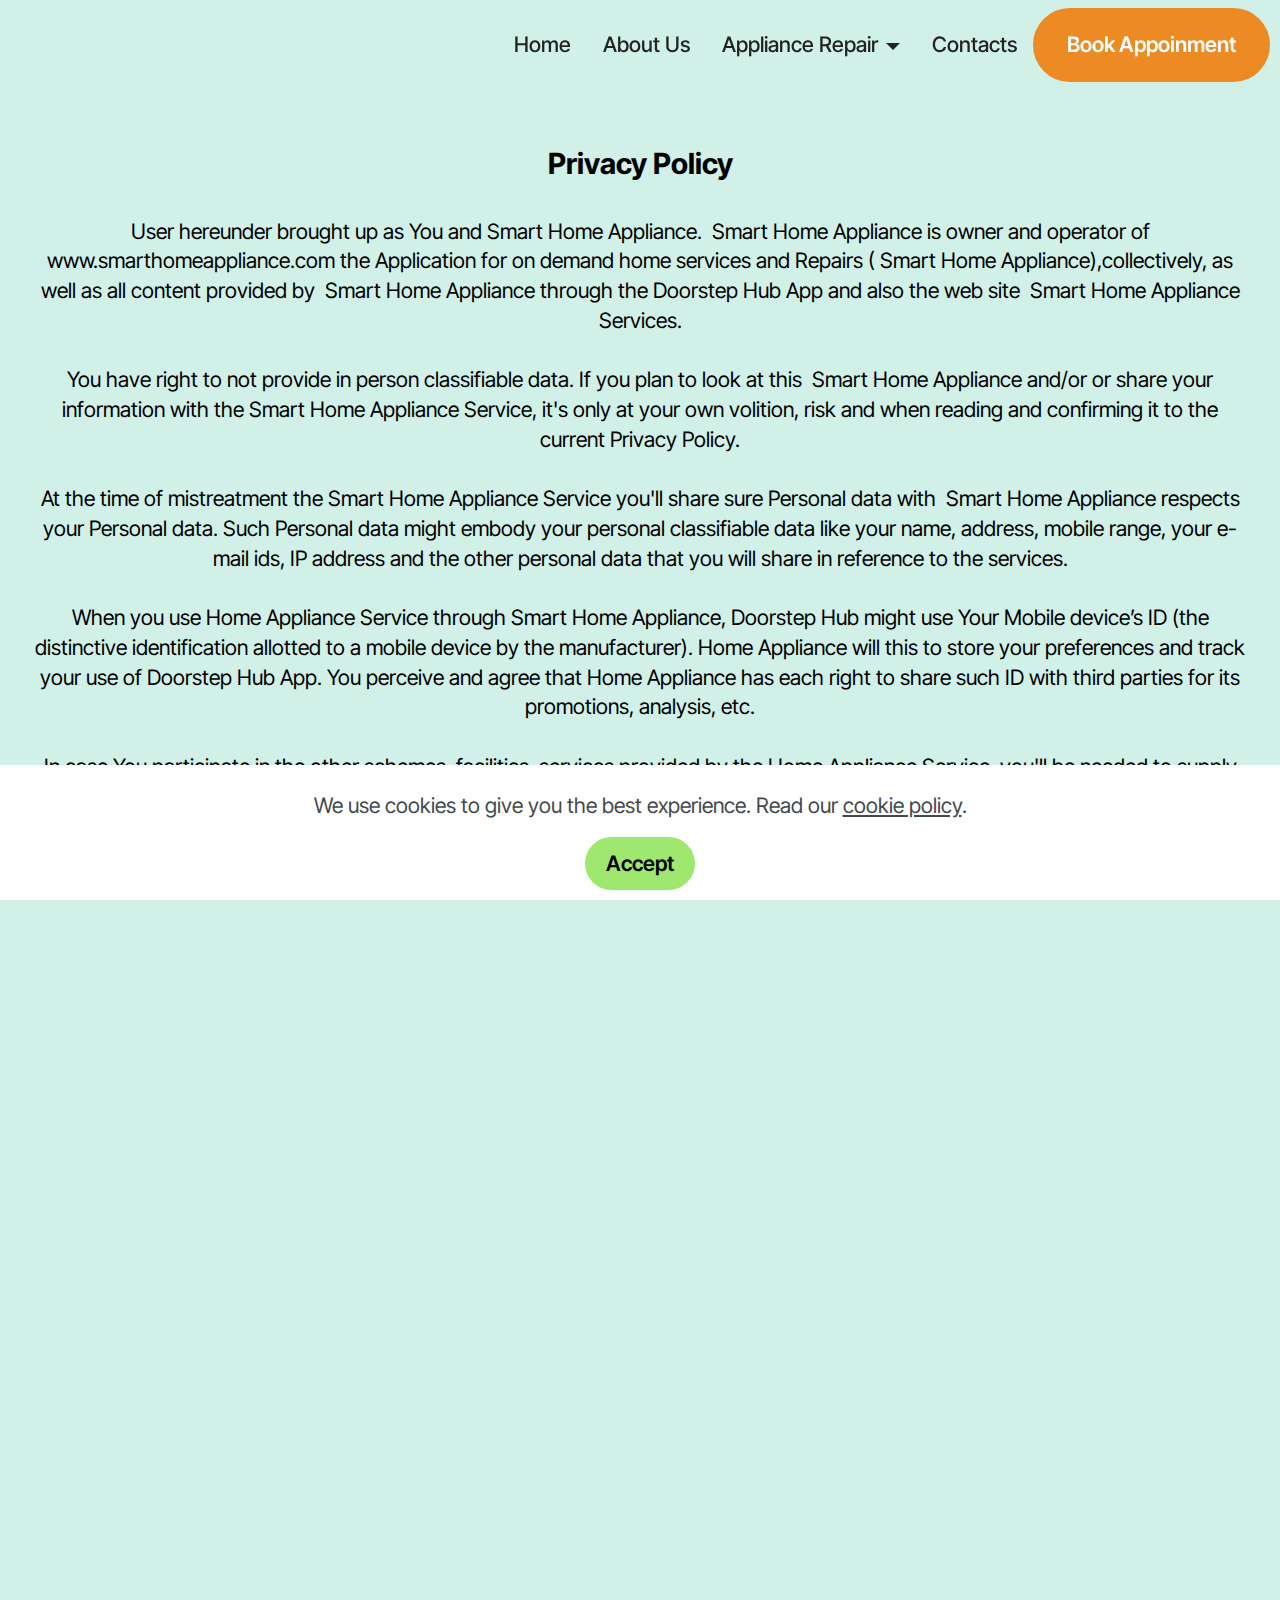
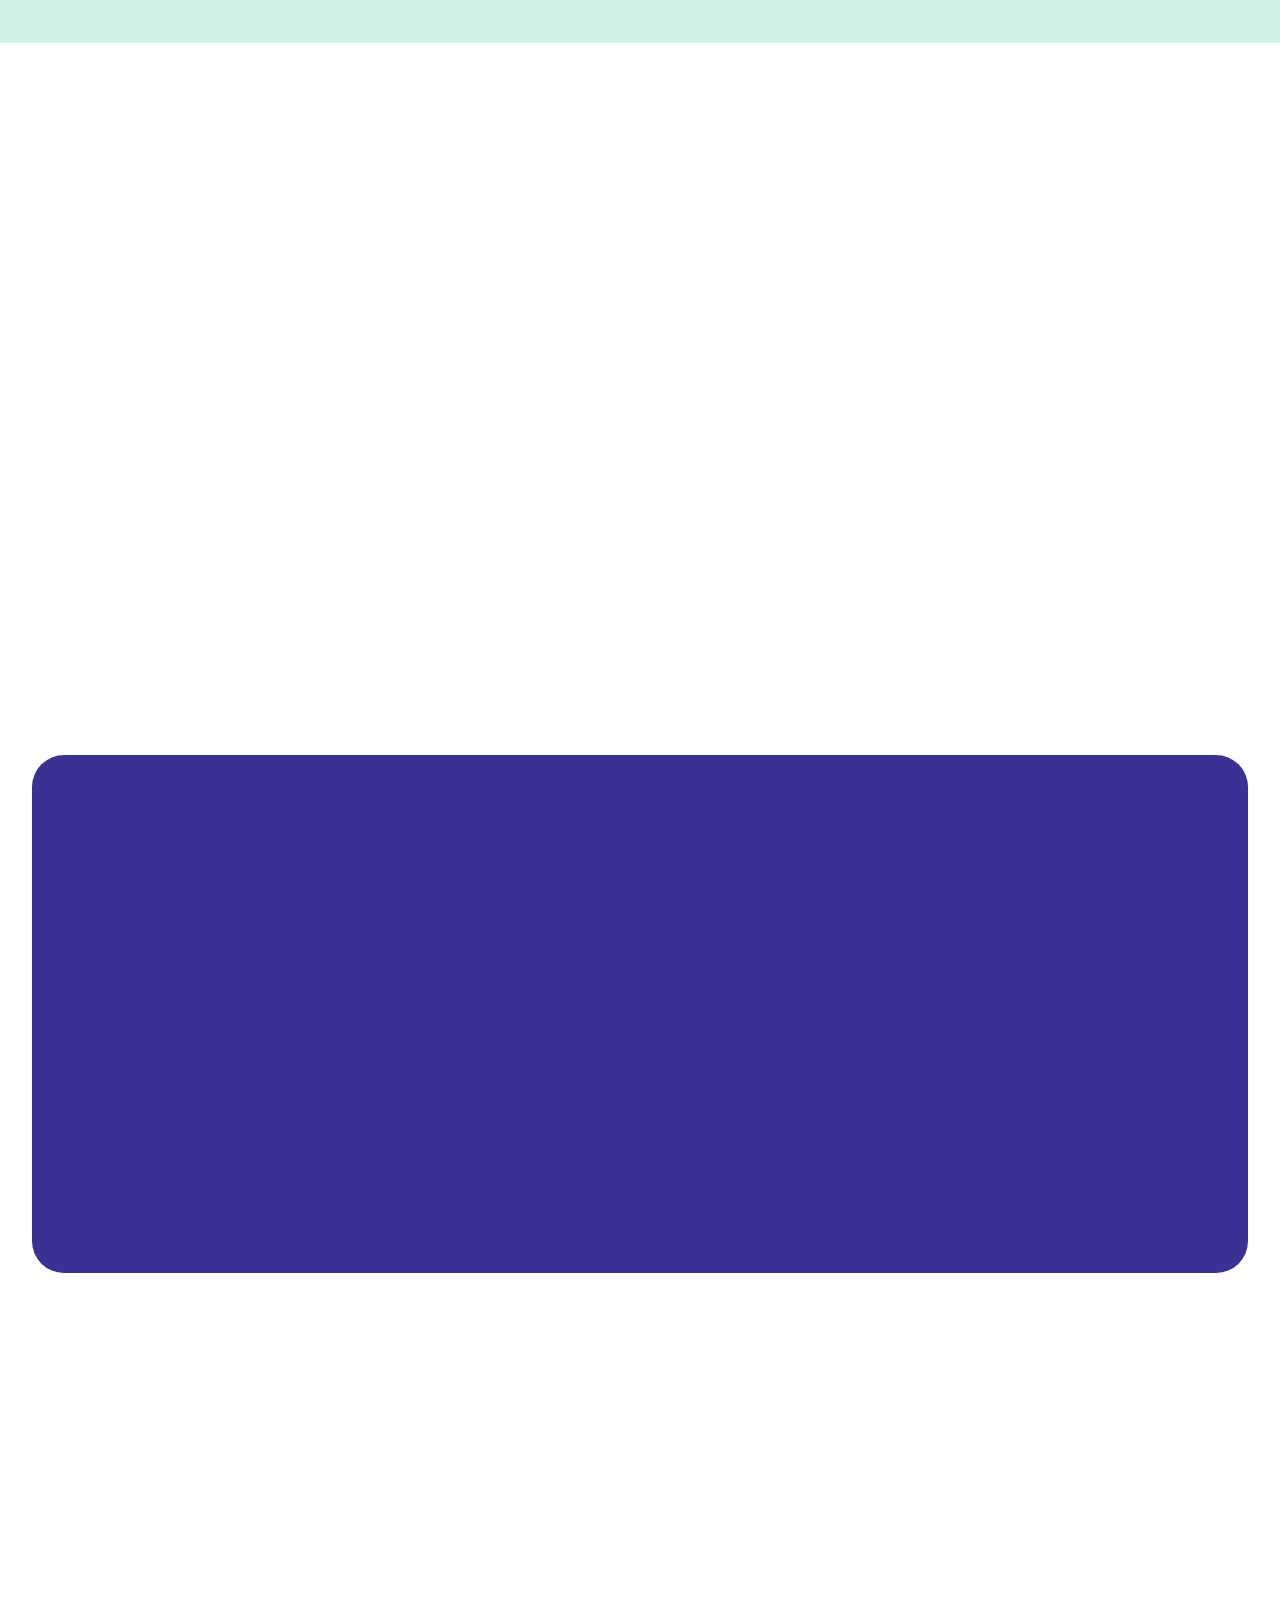
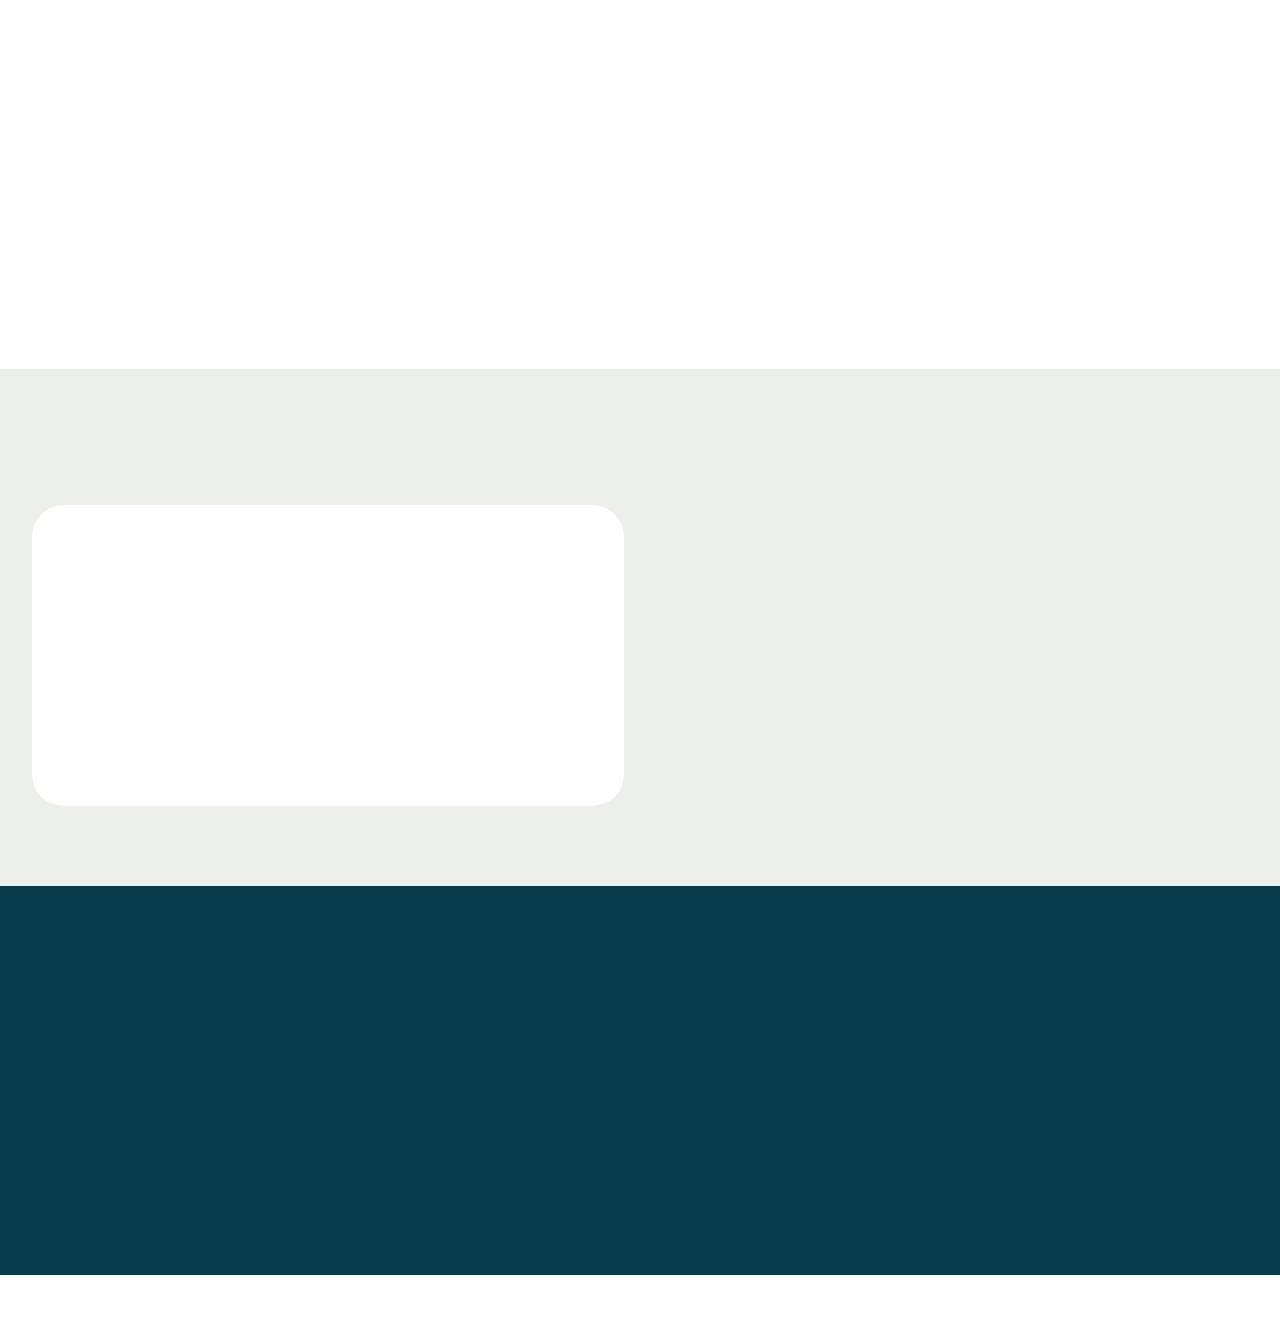
<file: Term & Conditions.html>
<!DOCTYPE html>
<html  >
<head>
  <!-- Site made with Mobirise Website Builder v5.9.18, https://mobirise.com -->
  <meta charset="UTF-8">
  <meta http-equiv="X-UA-Compatible" content="IE=edge">
  <meta name="generator" content="Mobirise v5.9.18, mobirise.com">
  <meta name="viewport" content="width=device-width, initial-scale=1, minimum-scale=1">
  <link rel="shortcut icon" href="assets/images/sevice-60x60-1.png" type="image/x-icon">
  <meta name="description" content="">
  
  
  <title>Term &amp; Conditions</title>
  <link rel="stylesheet" href="assets/web/assets/mobirise-icons2/mobirise2.css">
  <link rel="stylesheet" href="assets/bootstrap/css/bootstrap.min.css">
  <link rel="stylesheet" href="assets/bootstrap/css/bootstrap-grid.min.css">
  <link rel="stylesheet" href="assets/bootstrap/css/bootstrap-reboot.min.css">
  <link rel="stylesheet" href="assets/animatecss/animate.css">
  <link rel="stylesheet" href="assets/dropdown/css/style.css">
  <link rel="stylesheet" href="assets/socicon/css/styles.css">
  <link rel="stylesheet" href="assets/theme/css/style.css">
  <link rel="preload" href="https://fonts.googleapis.com/css2?family=Inter+Tight:wght@400;700&display=swap&display=swap" as="style" onload="this.onload=null;this.rel='stylesheet'">
  <noscript><link rel="stylesheet" href="https://fonts.googleapis.com/css2?family=Inter+Tight:wght@400;700&display=swap&display=swap"></noscript>
  <link rel="preload" as="style" href="assets/mobirise/css/mbr-additional.css?v=p75tO6"><link rel="stylesheet" href="assets/mobirise/css/mbr-additional.css?v=p75tO6" type="text/css">

  
  
  
</head>
<body>
  
  <section data-bs-version="5.1" class="menu menu6 cid-urhMkgMAbv" once="menu" id="menu06-2t">
	

	<nav class="navbar navbar-dropdown opacityScroll navbar-fixed-top navbar-expand-lg">
		<div class="container">
			<div class="navbar-brand">
				
				
			</div>
			<button class="navbar-toggler" type="button" data-toggle="collapse" data-bs-toggle="collapse" data-target="#navbarSupportedContent" data-bs-target="#navbarSupportedContent" aria-controls="navbarNavAltMarkup" aria-expanded="false" aria-label="Toggle navigation">
				<div class="hamburger">
					<span></span>
					<span></span>
					<span></span>
					<span></span>
				</div>
			</button>
			<div class="collapse navbar-collapse opacityScroll" id="navbarSupportedContent">
				<ul class="navbar-nav nav-dropdown navbar-nav-top-padding" data-app-modern-menu="true"><li class="nav-item">
						<a class="nav-link link text-black text-primary display-4" href="index.html#header01-f">Home</a>
					</li><li class="nav-item"><a class="nav-link link text-black text-primary display-4" href="index.html#features025-l">About Us</a></li>
					<li class="nav-item dropdown">
						<a class="nav-link link text-black dropdown-toggle display-4" href="https://mobiri.se" aria-expanded="false" data-toggle="dropdown-submenu" data-bs-toggle="dropdown" data-bs-auto-close="outside">Appliance Repair</a><div class="dropdown-menu" aria-labelledby="dropdown-852"><a class="text-black dropdown-item text-primary display-4" href="Washing Machine.html">Washing Machine</a><a class="text-black show dropdown-item text-primary display-4" href="Air Condition Repair.html">Air Condition Repair</a><a class="text-black dropdown-item text-primary display-4" href="Refrigerator Repair.html">Refrigerator Repair </a><a class="text-black show dropdown-item text-primary display-4" href="TV & LED Repair.html">TV &amp; LED Repair</a><a class="text-black show dropdown-item text-primary display-4" href="page5.html">Microwave Repair</a><a class="text-black show dropdown-item text-primary display-4" href="page5.html">Geyser Repair<br></a></div>
					</li>
					<li class="nav-item">
						<a class="nav-link link text-black text-primary display-4" href="index.html#contacts02-w">Contacts</a>
					</li></ul>
				
				<div class="navbar-buttons mbr-section-btn"><a class="btn btn-danger display-4" href="index.html#contacts02-w">Book Appoinment</a></div>
			</div>
		</div>
	</nav>
</section>

<section data-bs-version="5.1" class="news03 cid-urhMkhrIHk" id="news03-2u">
  
  <div class="container">
    <div class="col-12 mb-5 content-head">
      <h3 class="mbr-section-title mbr-fonts-style align-center mb-0 display-5"><strong>Privacy Policy</strong><br></h3>
      <h5 class="mbr-section-subtitle mbr-fonts-style align-center mb-0 mt-4 display-7">User hereunder brought up as You and Smart Home Appliance.&nbsp; Smart Home Appliance is owner and operator of www.smarthomeappliance.com the Application for on demand home services and Repairs ( Smart Home Appliance),collectively, as well as all content provided by&nbsp; Smart Home Appliance through the Doorstep Hub App and also the web site&nbsp; Smart Home Appliance Services.<div><br></div><div>You have right to not provide in person classifiable data. If you plan to look at this&nbsp; Smart Home Appliance and/or or share your information with the Smart Home Appliance Service, it's only at your own volition, risk and when reading and confirming it to the current Privacy Policy.</div><div><br></div><div>At the time of mistreatment the Smart Home Appliance Service you'll share sure Personal data with&nbsp; Smart Home Appliance respects your Personal data. Such Personal data might embody your personal classifiable data like your name, address, mobile range, your e-mail ids, IP address and the other personal data that you will share in reference to the services.</div><div><br></div><div>When you use Home Appliance Service through Smart Home Appliance, Doorstep Hub might use Your Mobile device’s ID (the distinctive identification allotted to a mobile device by the manufacturer). Home Appliance will this to store your preferences and track your use of Doorstep Hub App. You perceive and agree that Home Appliance has each right to share such ID with third parties for its promotions, analysis, etc.</div><div><br></div><div>In case You participate in the other schemes, facilities, services provided by the Home Appliance Service, you'll be needed to supply extra data. Such data will stay in Home Appliance information and can be thought-about as your Personal data and can be treated as confidential.</div></h5>
    </div>
    <div class="row justify-content-center ">
      <div class="col-12 col-lg-11">
        
        
        <div class="item features-without-image col-12 mb-5 active">
          <div class="item-wrapper">
            <h5 class="mbr-card-title mbr-fonts-style mt-0 mb-3 display-7"><strong>PROTECTION OF KNOWLEDGE AND STORAGE</strong></h5>
            <h6 class="mbr-card-subtitle mbr-fonts-style mt-0 mb-3 display-7">Home Appliance has to caution You that the Doorstep Hub Service can be at risk of hacking, Virus attacks and your personal information is also at risk. Home Appliance takes all the mandatory and affordable.</h6>

            <p class="mbr-text mbr-fonts-style mt-0 mb-3 display-7"><br><strong>ADVERTISEMENTS</strong>&nbsp;<br><br>The web site, Smart Home Appliance would possibly post advertisements provided by Advertisers. <br>These Advertisers would possibly set mobile device. Smart Home Appliance isn't liable for any of those Advertisers.<br>You on your entire risk and volition area unit suggested to our the Advertisers if you plan to.<br><br>By permitting such advertisements Smart Home Appliance don't advocate or market or warrantee the Advertisers, quality, commitment, Deliverables, Genuineness and Advertisers commitment to safeguard your Personal info.<br><br><strong>TERMS AND CONDITIONS FOR SERVICE PROVIDERS</strong><br>&nbsp;<br>By accessing this Company, you agree to be bound by these terms of use of the Smart Home Appliance, all applicable laws, and regulations, and you agree to comply with applicable local laws. If you do not agree with any of these conditions, you may not use or access this site or mobile app. The content of this website or mobile app is protected by copyright and trademark law.<br></p>
            <div class="mbr-section-btn mb-4">
              <a class="btn btn-white display-7" href="https://mobiri.se">
                Learn more</a>
            </div>
          </div>
        </div>
      </div>
    </div>
  </div>
</section>

<section data-bs-version="5.1" class="article12 cid-urhMkhACm7" id="article12-2v">    
    
    <div class="container">
        <div class="row justify-content-center">
            <div class="col-md-12 col-lg-11">
                
                
                <p class="mbr-text mbr-fonts-style display-7"><strong>PAYMENT AND REFUNDS</strong><br><strong><br></strong>All payments should be done only after full satisfaction of the work completed. Smart Home Appliance or his work is not responsible for the reimbursement if the problem is repeated after the worker leaves. The client must check the problem with due diligence in the presence of the worker. There may be cases where the worker gives a guarantee for the work done. Such cases are invalid without written communication from the company.<br><br>All charges collected at the location for the requirement/orders are all taxes included. Customers will be notified of the payments for which invoices are being sent and the service charge will be included in the invoice sent.<br><br>The amount is non-refundable. However, if there are any problems with the job or the worker, the company will be duly informed of the incident and the client will be duly informed of developments. The necessary service taxes will apply at the time of refund. The actual amount will be refunded by deducting the GST if it is paid and based on no. of calls. If the GST has not been paid and the amounts have been repaid by deducting the GST and No. of calls from the actual amount. Refunds usually take 3-4 business days.<br></p>
            </div>
        </div>
    </div>
</section>

<section data-bs-version="5.1" class="gallery10 cid-urhMkhHW55" id="gallery10-2w">
  


  <div class="container-fluid">

      <div class="loop-container">
        <div class="item display-1" data-linewords="Samsung, Whirlpool, LG, Godrej, Videocon, Bosch, Mitashi, Godrej, Onida, Panasonic, Haier, IFB, Weston" data-direction="-1" data-speed="0.05">☁️ Best offers ☁️ Free delivery ☁️ Perfect design ☁️ Comfort ☁️ Support 24/7 ☁️ Vibes</div>
        <div class="item display-1" data-linewords="Samsung, Whirlpool, LG, Godrej, Videocon, Bosch, Mitashi, Godrej, Onida, Panasonic, Haier, IFB, Weston" data-direction="-1" data-speed="0.05">☁️ Best offers ☁️ Free delivery ☁️ Perfect design ☁️ Comfort ☁️ Support 24/7 ☁️ Vibes</div>
      </div>
    
  </div>
</section>

<section data-bs-version="5.1" class="article13 cid-urhMkhTWbq" id="article13-2x">
    
    
    
    <div class="container-fluid">
        <div class="row justify-content-center">
            <div class="card col-md-12 col-lg-12">
                <div class="card-wrapper">
                    <div class="card-box align-left">
                        <h4 class="card-title mbr-fonts-style display-2"><strong>We Offer Pocket friendly &amp; Superior Services</strong></h4>
                        <p class="mbr-text mbr-fonts-style mt-4 display-7">
                        Smart Home Appliance Service take pride in being problem solvers for every home in Delhi NCR and surrounding areas. Home care appliance services know our reputation is what defines us, so all of our technicians are professional, honest, and possess punctuality.
                        </p>
                        <div class="mbr-section-btn mt-4"><a class="btn btn-secondary display-4" href="https://mobiri.se">Booking Services</a></div>
                    </div>
                </div>
            </div>
        </div>
    </div>
</section>

<section data-bs-version="5.1" class="features16 cid-urhMki3jlt" id="features016-2y">  
  
  
  
  <div class="container-fluid">
    <div class="row justify-content-center mb-5">
      <div class="col-12 content-head">
        <h4 class="mbr-section-title mbr-fonts-style align-center mb-0 display-2"><strong>Easy to Book Doorstep Services</strong></h4>
        <h5 class="mbr-section-subtitle mbr-fonts-style align-center mb-0 mt-4 display-7">Get Home Services by Trained Professionals for all Daily Home Service Needs. Call Nearby Doorstep Service Center, We Offering Punctual, Dedicated Professionals. Affordable Repair Service and Maintenance at your doorstep.</h5>
      </div>
    </div>
    <div class="row justify-content-center">
      <div class="item features-without-image col-12 col-lg-4">
        <div class="item-wrapper">
          <div class="card-box">
            <div class="img-box">
              <div class="image-wrapper mb-3">
                <img src="assets/images/sevice-1-60x60.png" alt="Mobirise Website Builder">
              </div>
            </div>
            <h4 class="card-title mbr-fonts-style mb-0 display-7"><strong>Service Booking</strong></h4>
            <h5 class="card-text mbr-fonts-style mt-3 display-7">Book our services Through Helpline, Website Android &amp; iOS Apps at your convenience.</h5>
            <div class="link-wrap">
              
            </div>
          </div>
        </div>
      </div>
      <div class="item features-without-image col-12 col-lg-4">
        <div class="item-wrapper">
          <div class="card-box">
            <div class="img-box">
              <div class="image-wrapper mb-3">
                <img src="assets/images/same-day-60x60.png" alt="Mobirise Website Builder">
              </div>
            </div>
            <h4 class="card-title mbr-fonts-style mb-0 display-7"><strong>Same Day Service</strong></h4>
            <h5 class="card-text mbr-fonts-style mt-3 display-7">Our Skilled Technicians arrive punctually, Deliver top-notch Repairs/Services, and leave our Clients Satisfied with a smile.</h5>
            <div class="link-wrap">
              
            </div>
          </div>
        </div>
      </div>
      <div class="item features-without-image col-12 col-lg-4">
        <div class="item-wrapper">
          <div class="card-box">
            <div class="img-box">
              <div class="image-wrapper mb-3">
                <img src="assets/images/support-60x60.png" alt="Mobirise Website Builder">
              </div>
            </div>
            <h4 class="card-title mbr-fonts-style mb-0 display-7"><strong>Customer Support</strong></h4>
            <h5 class="card-text mbr-fonts-style mt-3 display-7">Fast and Friendly Customer Support Service - Your Satisfaction is Our Priority!</h5>
            <div class="link-wrap">
              
            </div>
          </div>
        </div>
      </div>
    </div>
  </div>
</section>

<section data-bs-version="5.1" class="contacts02 map1 cid-urhMkihyUF" id="contacts02-2z">

    

    
    <div class="container">
        <div class="row justify-content-center">
            <div class="col-12 content-head">
                <div class="mbr-section-head mb-5">
                    <h3 class="mbr-section-title mbr-fonts-style align-center mb-0 display-2">
                        <strong>Contacts</strong>
                    </h3>
                    
                </div>
            </div>
        </div>
        <div class="row justify-content-center">
            <div class="card col-12 col-md-12 col-lg-6">
                <div class="card-wrapper">
                    <div class="text-wrapper">
                        <h5 class="cardTitle mbr-fonts-style mb-2 display-5">
                            <strong>Contact Us</strong>
                        </h5>
                        <ul class="list mbr-fonts-style display-7">
                            <li class="mbr-text item-wrap">Phone: +1 (877) 685-3436</li>
                            <li class="mbr-text item-wrap">WhatsApp: +1 (877) 685-3436</li>
                            <li class="mbr-text item-wrap">Email: info@smarthomeappliance.com&nbsp;</li>
                            <li class="mbr-text item-wrap">Address: 350 5th Ave, New York, NY 10118</li>
                            <li class="mbr-text item-wrap">Working hours: 9:00AM - 6:00PM</li>
                        </ul>
                    </div>
                </div>
            </div>
            <div class="map-wrapper col-md-12 col-lg-6">
                <div class="google-map"><iframe frameborder="0" style="border:0" src="https://www.google.com/maps/embed?pb=!1m14!1m8!1m3!1d6045.3003145248895!2d-73.9884657!3d40.7477229!3m2!1i1024!2i768!4f13.1!3m3!1m2!1s0x89c259a9ac1f1b85%3A0x7e33d1c0e7af3be4!2zMzUwIDV0aCBBdmUsIE5ldyBZb3JrLCBOWSAxMDExOCwg0KHQqNCQ!5e0!3m2!1sru!2sru!4v1689597362021!5m2!1sen!2sen" allowfullscreen=""></iframe></div>
            </div>
        </div>
    </div>
</section>

<section data-bs-version="5.1" once="footers" class="cid-urhMkiwJLu" id="footer7-30">

    

    

    <div class="container">
        <div class="media-container-row align-center mbr-white">
            <div class="row row-links">
                <ul class="foot-menu">
                    
                    
                    
                    
                    
                <li class="foot-menu-item mbr-fonts-style display-7"><a href="index.html" class="text-primary"><strong>Home</strong></a></li><li class="foot-menu-item mbr-fonts-style display-7">
                        <a class="mbr-bold text-white text-primary" href="index.html#features025-l">About us</a>
                    </li><li class="foot-menu-item mbr-fonts-style display-7"><a href="terms.html"></a><a href="Term & Conditions.html" class="text-primary"><strong>Term &amp; Conditions</strong></a></li><li class="foot-menu-item mbr-fonts-style display-7">
                        <a class="mbr-bold text-white text-primary" href="Term & Conditions.html">Privacy Policy</a></li><li class="foot-menu-item mbr-fonts-style display-7"><strong>&nbsp;<a href="contact.html" class="text-white"><b>Contact Us</b></a></strong></li></ul>
            </div>
            
            <div class="row row-copirayt">
                <p class="mbr-text mb-0 mbr-fonts-style mbr-white align-center display-7">Disclamer:&nbsp;The materials on the Smart Home Appliance The website or mobile app is provided "as is". Smart Home Appliance  makes no warranties, express or implied, and hereby disclaims and disclaims all other warranties, including, without limitation, implied warranties or conditions of merchantability, fitness for a particular purpose, non-infringement intellectual property or other rights violation. In addition, Smart Home Appliance  does not warrant or make any representation regarding the accuracy, likely results or reliability of the use of the information on its website or in any other way related to such information or any site linked to this site<br>© Copyright 2024 info@smarthomeappliance.com - All Rights Reserved
                </p>
            </div>
        </div>
    </div>
</section><section class="display-7" style="padding: 0;align-items: center;justify-content: center;flex-wrap: wrap;    align-content: center;display: flex;position: relative;height: 4rem;"><a href="https://mobiri.se/3395946" style="flex: 1 1;height: 4rem;position: absolute;width: 100%;z-index: 1;"><img alt="" style="height: 4rem;" src="[data-uri]"></a><p style="margin: 0;text-align: center;" class="display-7">&#8204;</p><a style="z-index:1" href="https://mobirise.com"> Website Building Software</a></section><script src="assets/bootstrap/js/bootstrap.bundle.min.js"></script>  <script src="assets/web/assets/cookies-alert-plugin/cookies-alert-core.js"></script>  <script src="assets/web/assets/cookies-alert-plugin/cookies-alert-script.js"></script>  <script src="assets/smoothscroll/smooth-scroll.js"></script>  <script src="assets/ytplayer/index.js"></script>  <script src="assets/dropdown/js/navbar-dropdown.js"></script>  <script src="assets/theme/js/script.js"></script>  
  
  
<input name="cookieData" type="hidden" data-cookie-cookiesAlertType='false' data-cookie-customDialogSelector='null' data-cookie-colorText='#424a4d' data-cookie-colorBg='rgb(255, 255, 255)' data-cookie-opacityOverlay='0' data-cookie-bgOpacity='100' data-cookie-textButton='Accept' data-cookie-rejectText='REJECT' data-cookie-colorButton='#9fe870' data-cookie-rejectColor='#ffffff' data-cookie-colorLink='#424a4d' data-cookie-underlineLink='true' data-cookie-text="We use cookies to give you the best experience. Read our <a href='privacy.html'>cookie policy</a>.">
   <div id="scrollToTop" class="scrollToTop mbr-arrow-up"><a style="text-align: center;"><i class="mbr-arrow-up-icon mbr-arrow-up-icon-cm cm-icon cm-icon-smallarrow-up"></i></a></div>
    <input name="animation" type="hidden">
  </body>
</html>
</file>
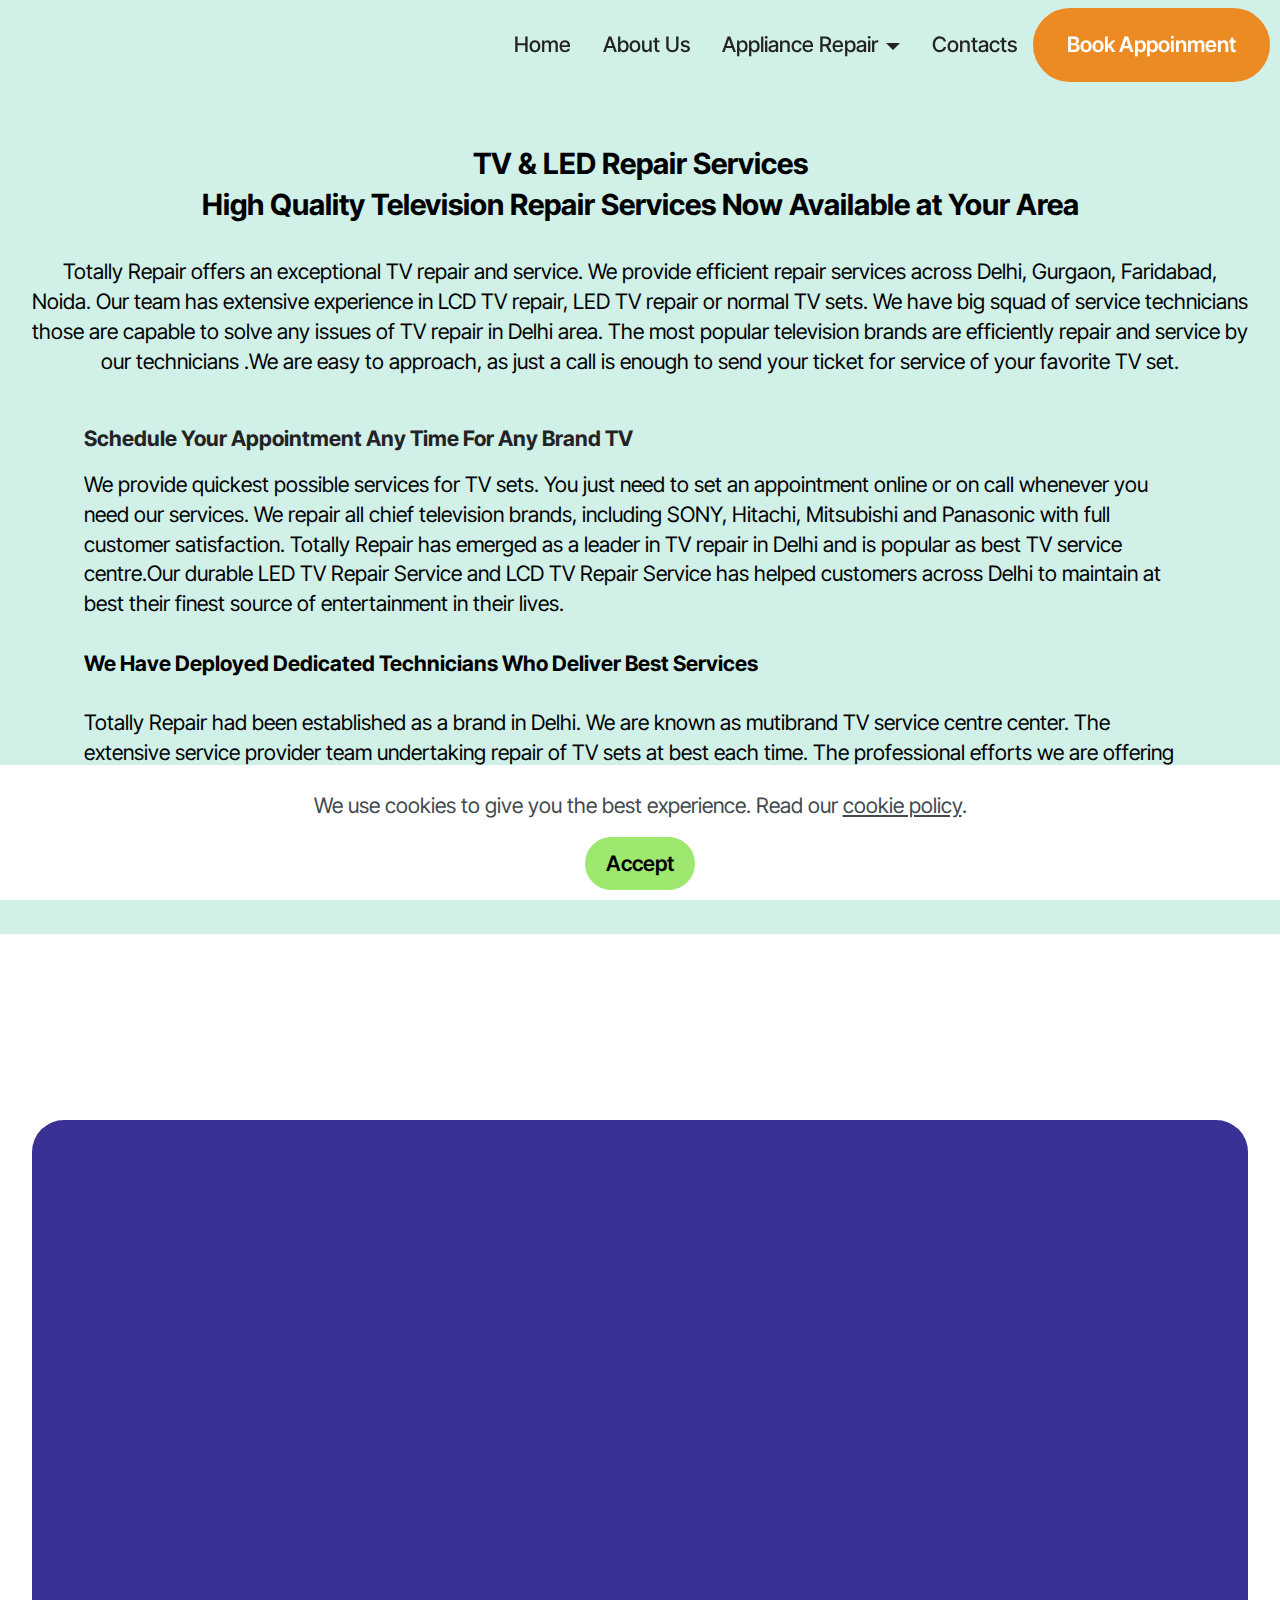
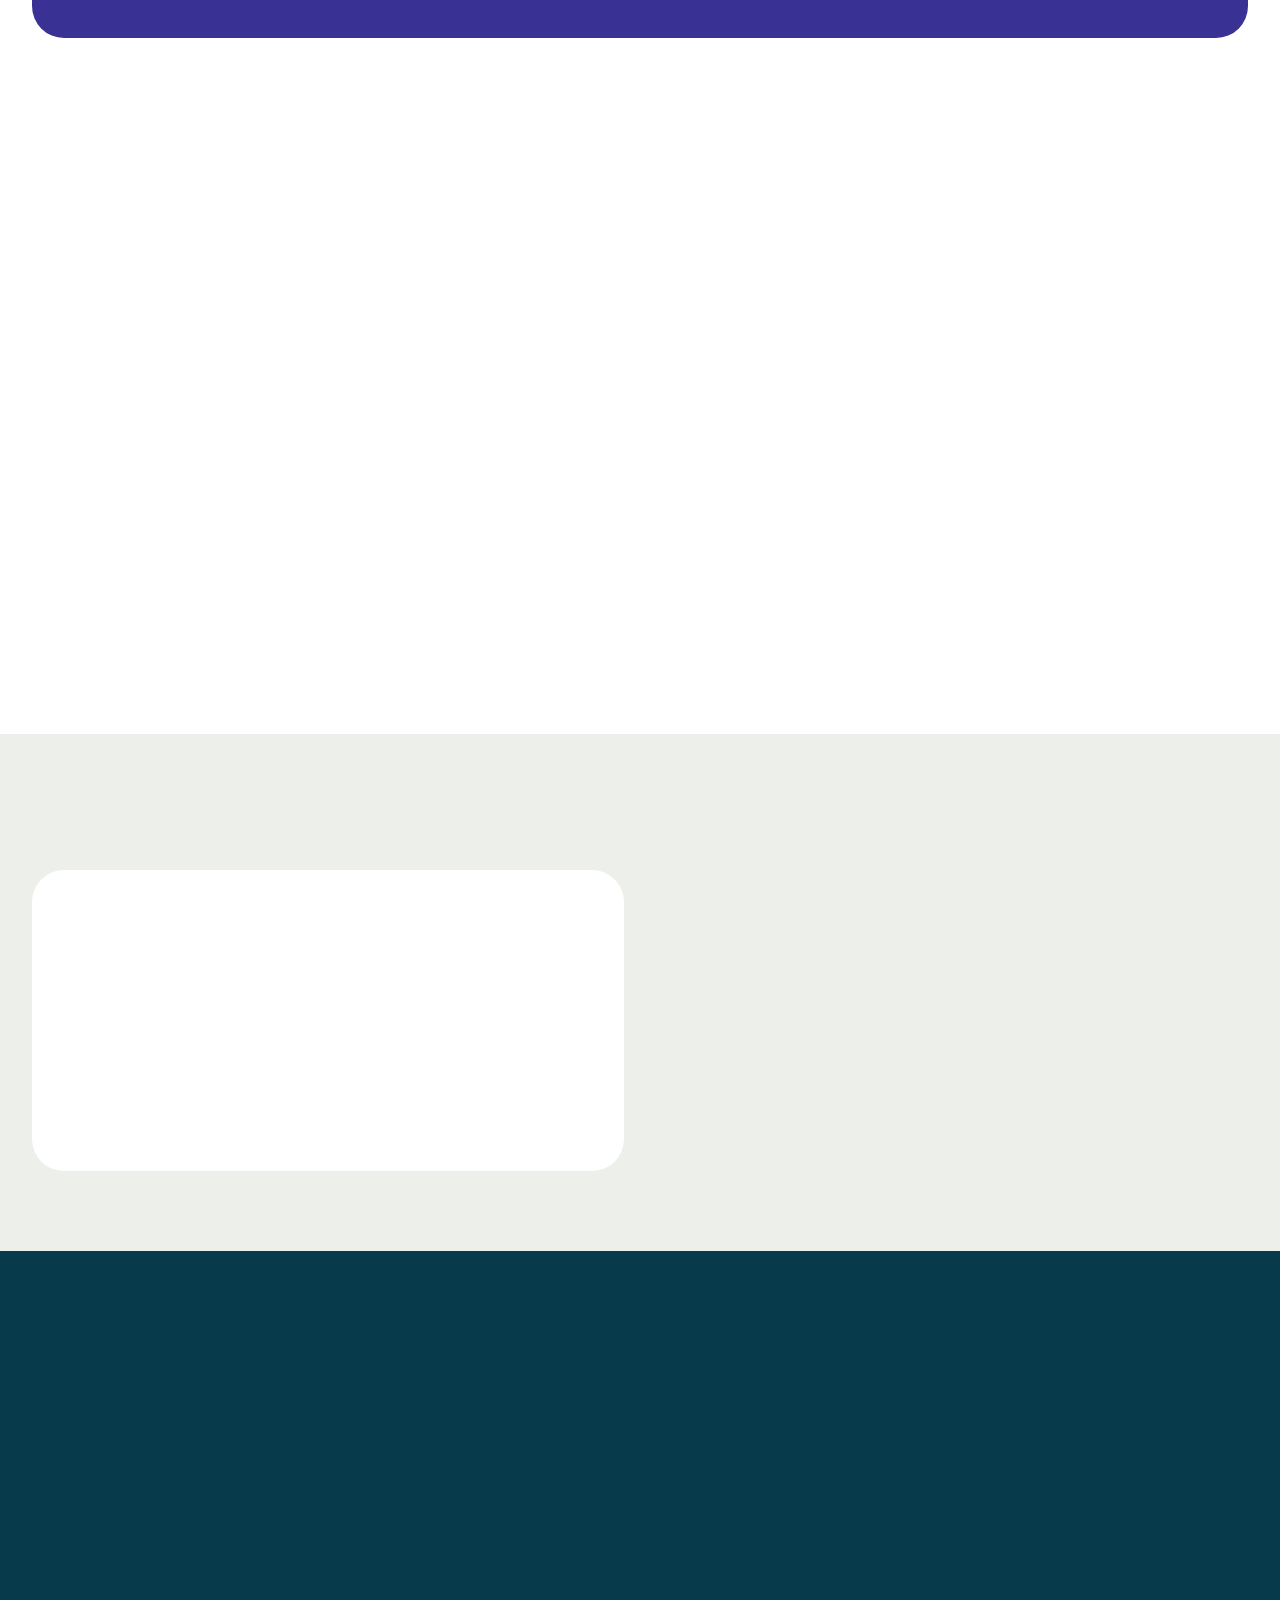
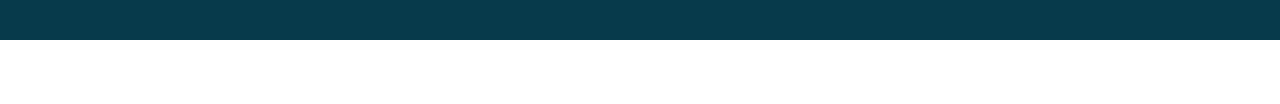
<file: TV & LED Repair.html>
<!DOCTYPE html>
<html  >
<head>
  <!-- Site made with Mobirise Website Builder v5.9.18, https://mobirise.com -->
  <meta charset="UTF-8">
  <meta http-equiv="X-UA-Compatible" content="IE=edge">
  <meta name="generator" content="Mobirise v5.9.18, mobirise.com">
  <meta name="viewport" content="width=device-width, initial-scale=1, minimum-scale=1">
  <link rel="shortcut icon" href="assets/images/sevice-60x60-1.png" type="image/x-icon">
  <meta name="description" content="">
  
  
  <title>TV & LED Repair</title>
  <link rel="stylesheet" href="assets/web/assets/mobirise-icons2/mobirise2.css">
  <link rel="stylesheet" href="assets/bootstrap/css/bootstrap.min.css">
  <link rel="stylesheet" href="assets/bootstrap/css/bootstrap-grid.min.css">
  <link rel="stylesheet" href="assets/bootstrap/css/bootstrap-reboot.min.css">
  <link rel="stylesheet" href="assets/animatecss/animate.css">
  <link rel="stylesheet" href="assets/dropdown/css/style.css">
  <link rel="stylesheet" href="assets/socicon/css/styles.css">
  <link rel="stylesheet" href="assets/theme/css/style.css">
  <link rel="preload" href="https://fonts.googleapis.com/css2?family=Inter+Tight:wght@400;700&display=swap&display=swap" as="style" onload="this.onload=null;this.rel='stylesheet'">
  <noscript><link rel="stylesheet" href="https://fonts.googleapis.com/css2?family=Inter+Tight:wght@400;700&display=swap&display=swap"></noscript>
  <link rel="preload" as="style" href="assets/mobirise/css/mbr-additional.css?v=Qcy4ZW"><link rel="stylesheet" href="assets/mobirise/css/mbr-additional.css?v=Qcy4ZW" type="text/css">

  
  
  
</head>
<body>
  
  <section data-bs-version="5.1" class="menu menu6 cid-urhqjar7qN" once="menu" id="menu06-2d">
	

	<nav class="navbar navbar-dropdown opacityScroll navbar-fixed-top navbar-expand-lg">
		<div class="container">
			<div class="navbar-brand">
				
				
			</div>
			<button class="navbar-toggler" type="button" data-toggle="collapse" data-bs-toggle="collapse" data-target="#navbarSupportedContent" data-bs-target="#navbarSupportedContent" aria-controls="navbarNavAltMarkup" aria-expanded="false" aria-label="Toggle navigation">
				<div class="hamburger">
					<span></span>
					<span></span>
					<span></span>
					<span></span>
				</div>
			</button>
			<div class="collapse navbar-collapse opacityScroll" id="navbarSupportedContent">
				<ul class="navbar-nav nav-dropdown navbar-nav-top-padding" data-app-modern-menu="true"><li class="nav-item">
						<a class="nav-link link text-black text-primary display-4" href="index.html#header01-f">Home</a>
					</li><li class="nav-item"><a class="nav-link link text-black text-primary display-4" href="index.html#features025-l">About Us</a></li>
					<li class="nav-item dropdown">
						<a class="nav-link link text-black dropdown-toggle display-4" href="https://mobiri.se" aria-expanded="false" data-toggle="dropdown-submenu" data-bs-toggle="dropdown" data-bs-auto-close="outside">Appliance Repair</a><div class="dropdown-menu" aria-labelledby="dropdown-852"><a class="text-black dropdown-item text-primary display-4" href="Washing Machine.html">Washing Machine</a><a class="text-black show dropdown-item text-primary display-4" href="Air Condition Repair.html">Air Condition Repair</a><a class="text-black dropdown-item text-primary display-4" href="Refrigerator Repair.html">Refrigerator Repair </a><a class="text-black show dropdown-item text-primary display-4" href="TV & LED Repair.html">TV &amp; LED Repair</a><a class="text-black show dropdown-item text-primary display-4" href="page5.html">Microwave Repair</a><a class="text-black show dropdown-item text-primary display-4" href="page5.html">Geyser Repair<br></a></div>
					</li>
					<li class="nav-item">
						<a class="nav-link link text-black text-primary display-4" href="index.html#contacts02-w">Contacts</a>
					</li></ul>
				
				<div class="navbar-buttons mbr-section-btn"><a class="btn btn-danger display-4" href="index.html#contacts02-w">Book Appoinment</a></div>
			</div>
		</div>
	</nav>
</section>

<section data-bs-version="5.1" class="news03 cid-urhqjbpcVh" id="news03-2e">
  
  <div class="container">
    <div class="col-12 mb-5 content-head">
      <h3 class="mbr-section-title mbr-fonts-style align-center mb-0 display-5"><strong>TV &amp; LED Repair Services</strong><div><strong>High Quality Television Repair Services Now Available at Your Area</strong></div></h3>
      <h5 class="mbr-section-subtitle mbr-fonts-style align-center mb-0 mt-4 display-7">Totally Repair offers an exceptional TV repair and service. We provide efficient repair services across Delhi, Gurgaon, Faridabad, Noida. Our team has extensive experience in LCD TV repair, LED TV repair or normal TV sets. We have big squad of service technicians those are capable to solve any issues of TV repair in Delhi area. The most popular television brands are efficiently repair and service by our technicians .We are easy to approach, as just a call is enough to send your ticket for service of your favorite TV set.</h5>
    </div>
    <div class="row justify-content-center ">
      <div class="col-12 col-lg-11">
        
        
        <div class="item features-without-image col-12 mb-5 active">
          <div class="item-wrapper">
            <h5 class="mbr-card-title mbr-fonts-style mt-0 mb-3 display-7"><strong>Schedule Your Appointment Any Time For Any Brand TV</strong></h5>
            

            <p class="mbr-text mbr-fonts-style mt-0 mb-3 display-7">We provide quickest possible services for TV sets. You just need to set an appointment online or on call whenever you need our services. We repair all chief television brands, including SONY, Hitachi, Mitsubishi and Panasonic with full customer satisfaction. Totally Repair has emerged as a leader in TV repair in Delhi and is popular as best TV service centre.Our durable LED TV Repair Service and LCD TV Repair Service has helped customers across Delhi to maintain at best their finest source of entertainment in their lives.<br><br><strong>We Have Deployed Dedicated Technicians Who Deliver Best Services&nbsp;<br><br></strong>Totally Repair had been established as a brand in Delhi. We are known as mutibrand TV service centre center. The extensive service provider team undertaking repair of TV sets at best each time. The professional efforts we are offering to our customers is to serve them properly with quick response .We solve all issues of tv repair in Delhi with an inexpensive and time saving process .People will have enjoyment with the source of entertainment as we offer durable services .<br><br>Approach a Nearby TV Repairing Centre<br></p>
            
          </div>
        </div>
      </div>
    </div>
  </div>
</section>

<section data-bs-version="5.1" class="gallery10 cid-urhqjbGTlA" id="gallery10-2g">
  


  <div class="container-fluid">

      <div class="loop-container">
        <div class="item display-1" data-linewords="Samsung, Whirlpool, LG, Godrej, Videocon, Bosch, Mitashi, Godrej, Onida, Panasonic, Haier, IFB, Weston" data-direction="-1" data-speed="0.05">☁️ Best offers ☁️ Free delivery ☁️ Perfect design ☁️ Comfort ☁️ Support 24/7 ☁️ Vibes</div>
        <div class="item display-1" data-linewords="Samsung, Whirlpool, LG, Godrej, Videocon, Bosch, Mitashi, Godrej, Onida, Panasonic, Haier, IFB, Weston" data-direction="-1" data-speed="0.05">☁️ Best offers ☁️ Free delivery ☁️ Perfect design ☁️ Comfort ☁️ Support 24/7 ☁️ Vibes</div>
      </div>
    
  </div>
</section>

<section data-bs-version="5.1" class="article13 cid-urhqjbSf78" id="article13-2h">
    
    
    
    <div class="container-fluid">
        <div class="row justify-content-center">
            <div class="card col-md-12 col-lg-12">
                <div class="card-wrapper">
                    <div class="card-box align-left">
                        <h4 class="card-title mbr-fonts-style display-2"><strong>We Offer Pocket friendly &amp; Superior Services</strong></h4>
                        <p class="mbr-text mbr-fonts-style mt-4 display-7">
                        Smart Home Appliance Service take pride in being problem solvers for every home in Delhi NCR and surrounding areas. Home care appliance services know our reputation is what defines us, so all of our technicians are professional, honest, and possess punctuality.
                        </p>
                        <div class="mbr-section-btn mt-4"><a class="btn btn-secondary display-4" href="https://mobiri.se">Booking Services</a></div>
                    </div>
                </div>
            </div>
        </div>
    </div>
</section>

<section data-bs-version="5.1" class="features16 cid-urhqjc3q0x" id="features016-2i">  
  
  
  
  <div class="container-fluid">
    <div class="row justify-content-center mb-5">
      <div class="col-12 content-head">
        <h4 class="mbr-section-title mbr-fonts-style align-center mb-0 display-2"><strong>Easy to Book Doorstep Services</strong></h4>
        <h5 class="mbr-section-subtitle mbr-fonts-style align-center mb-0 mt-4 display-7">Get Home Services by Trained Professionals for all Daily Home Service Needs. Call Nearby Doorstep Service Center, We Offering Punctual, Dedicated Professionals. Affordable Repair Service and Maintenance at your doorstep.</h5>
      </div>
    </div>
    <div class="row justify-content-center">
      <div class="item features-without-image col-12 col-lg-4">
        <div class="item-wrapper">
          <div class="card-box">
            <div class="img-box">
              <div class="image-wrapper mb-3">
                <img src="assets/images/sevice-1-60x60.png" alt="Mobirise Website Builder">
              </div>
            </div>
            <h4 class="card-title mbr-fonts-style mb-0 display-7"><strong>Service Booking</strong></h4>
            <h5 class="card-text mbr-fonts-style mt-3 display-7">Book our services Through Helpline, Website Android &amp; iOS Apps at your convenience.</h5>
            <div class="link-wrap">
              
            </div>
          </div>
        </div>
      </div>
      <div class="item features-without-image col-12 col-lg-4">
        <div class="item-wrapper">
          <div class="card-box">
            <div class="img-box">
              <div class="image-wrapper mb-3">
                <img src="assets/images/same-day-60x60.png" alt="Mobirise Website Builder">
              </div>
            </div>
            <h4 class="card-title mbr-fonts-style mb-0 display-7"><strong>Same Day Service</strong></h4>
            <h5 class="card-text mbr-fonts-style mt-3 display-7">Our Skilled Technicians arrive punctually, Deliver top-notch Repairs/Services, and leave our Clients Satisfied with a smile.</h5>
            <div class="link-wrap">
              
            </div>
          </div>
        </div>
      </div>
      <div class="item features-without-image col-12 col-lg-4">
        <div class="item-wrapper">
          <div class="card-box">
            <div class="img-box">
              <div class="image-wrapper mb-3">
                <img src="assets/images/support-60x60.png" alt="Mobirise Website Builder">
              </div>
            </div>
            <h4 class="card-title mbr-fonts-style mb-0 display-7"><strong>Customer Support</strong></h4>
            <h5 class="card-text mbr-fonts-style mt-3 display-7">Fast and Friendly Customer Support Service - Your Satisfaction is Our Priority!</h5>
            <div class="link-wrap">
              
            </div>
          </div>
        </div>
      </div>
    </div>
  </div>
</section>

<section data-bs-version="5.1" class="contacts02 map1 cid-urhqjcidOF" id="contacts02-2j">

    

    
    <div class="container">
        <div class="row justify-content-center">
            <div class="col-12 content-head">
                <div class="mbr-section-head mb-5">
                    <h3 class="mbr-section-title mbr-fonts-style align-center mb-0 display-2">
                        <strong>Contacts</strong>
                    </h3>
                    
                </div>
            </div>
        </div>
        <div class="row justify-content-center">
            <div class="card col-12 col-md-12 col-lg-6">
                <div class="card-wrapper">
                    <div class="text-wrapper">
                        <h5 class="cardTitle mbr-fonts-style mb-2 display-5">
                            <strong>Contact Us</strong>
                        </h5>
                        <ul class="list mbr-fonts-style display-7">
                            <li class="mbr-text item-wrap">Phone: +1 (877) 685-3436</li>
                            <li class="mbr-text item-wrap">WhatsApp: +1 (877) 685-3436</li>
                            <li class="mbr-text item-wrap">Email: info@smarthomeappliance.com&nbsp;</li>
                            <li class="mbr-text item-wrap">Address: 350 5th Ave, New York, NY 10118</li>
                            <li class="mbr-text item-wrap">Working hours: 9:00AM - 6:00PM</li>
                        </ul>
                    </div>
                </div>
            </div>
            <div class="map-wrapper col-md-12 col-lg-6">
                <div class="google-map"><iframe frameborder="0" style="border:0" src="https://www.google.com/maps/embed?pb=!1m14!1m8!1m3!1d6045.3003145248895!2d-73.9884657!3d40.7477229!3m2!1i1024!2i768!4f13.1!3m3!1m2!1s0x89c259a9ac1f1b85%3A0x7e33d1c0e7af3be4!2zMzUwIDV0aCBBdmUsIE5ldyBZb3JrLCBOWSAxMDExOCwg0KHQqNCQ!5e0!3m2!1sru!2sru!4v1689597362021!5m2!1sen!2sen" allowfullscreen=""></iframe></div>
            </div>
        </div>
    </div>
</section>

<section data-bs-version="5.1" once="footers" class="cid-urhqjcSBo8" id="footer7-2k">

    

    

    <div class="container">
        <div class="media-container-row align-center mbr-white">
            <div class="row row-links">
                <ul class="foot-menu">
                    
                    
                    
                    
                    
                <li class="foot-menu-item mbr-fonts-style display-7"><a href="index.html" class="text-primary"><strong>Home</strong></a></li><li class="foot-menu-item mbr-fonts-style display-7">
                        <a class="mbr-bold text-white text-primary" href="index.html#features025-l">About us</a>
                    </li><li class="foot-menu-item mbr-fonts-style display-7"><a href="terms.html"></a><a href="Term & Conditions.html" class="text-primary"><strong>Term &amp; Conditions</strong></a></li><li class="foot-menu-item mbr-fonts-style display-7">
                        <a class="mbr-bold text-white text-primary" href="Term & Conditions.html">Privacy Policy</a></li><li class="foot-menu-item mbr-fonts-style display-7"><strong>&nbsp;<a href="contact.html" class="text-white"><b>Contact Us</b></a></strong></li></ul>
            </div>
            
            <div class="row row-copirayt">
                <p class="mbr-text mb-0 mbr-fonts-style mbr-white align-center display-7">Disclamer:&nbsp;The materials on the Smart Home Appliance The website or mobile app is provided "as is". Smart Home Appliance  makes no warranties, express or implied, and hereby disclaims and disclaims all other warranties, including, without limitation, implied warranties or conditions of merchantability, fitness for a particular purpose, non-infringement intellectual property or other rights violation. In addition, Smart Home Appliance  does not warrant or make any representation regarding the accuracy, likely results or reliability of the use of the information on its website or in any other way related to such information or any site linked to this site<br>© Copyright 2024 info@smarthomeappliance.com - All Rights Reserved
                </p>
            </div>
        </div>
    </div>
</section><section class="display-7" style="padding: 0;align-items: center;justify-content: center;flex-wrap: wrap;    align-content: center;display: flex;position: relative;height: 4rem;"><a href="https://mobiri.se/3395946" style="flex: 1 1;height: 4rem;position: absolute;width: 100%;z-index: 1;"><img alt="" style="height: 4rem;" src="[data-uri]"></a><p style="margin: 0;text-align: center;" class="display-7">&#8204;</p><a style="z-index:1" href="https://mobirise.com/drag-drop-website-builder.html">Drag and Drop Website Builder</a></section><script src="assets/bootstrap/js/bootstrap.bundle.min.js"></script>  <script src="assets/web/assets/cookies-alert-plugin/cookies-alert-core.js"></script>  <script src="assets/web/assets/cookies-alert-plugin/cookies-alert-script.js"></script>  <script src="assets/smoothscroll/smooth-scroll.js"></script>  <script src="assets/ytplayer/index.js"></script>  <script src="assets/dropdown/js/navbar-dropdown.js"></script>  <script src="assets/theme/js/script.js"></script>  
  
  
<input name="cookieData" type="hidden" data-cookie-cookiesAlertType='false' data-cookie-customDialogSelector='null' data-cookie-colorText='#424a4d' data-cookie-colorBg='rgb(255, 255, 255)' data-cookie-opacityOverlay='0' data-cookie-bgOpacity='100' data-cookie-textButton='Accept' data-cookie-rejectText='REJECT' data-cookie-colorButton='#9fe870' data-cookie-rejectColor='#ffffff' data-cookie-colorLink='#424a4d' data-cookie-underlineLink='true' data-cookie-text="We use cookies to give you the best experience. Read our <a href='privacy.html'>cookie policy</a>.">
   <div id="scrollToTop" class="scrollToTop mbr-arrow-up"><a style="text-align: center;"><i class="mbr-arrow-up-icon mbr-arrow-up-icon-cm cm-icon cm-icon-smallarrow-up"></i></a></div>
    <input name="animation" type="hidden">
  </body>
</html>
</file>
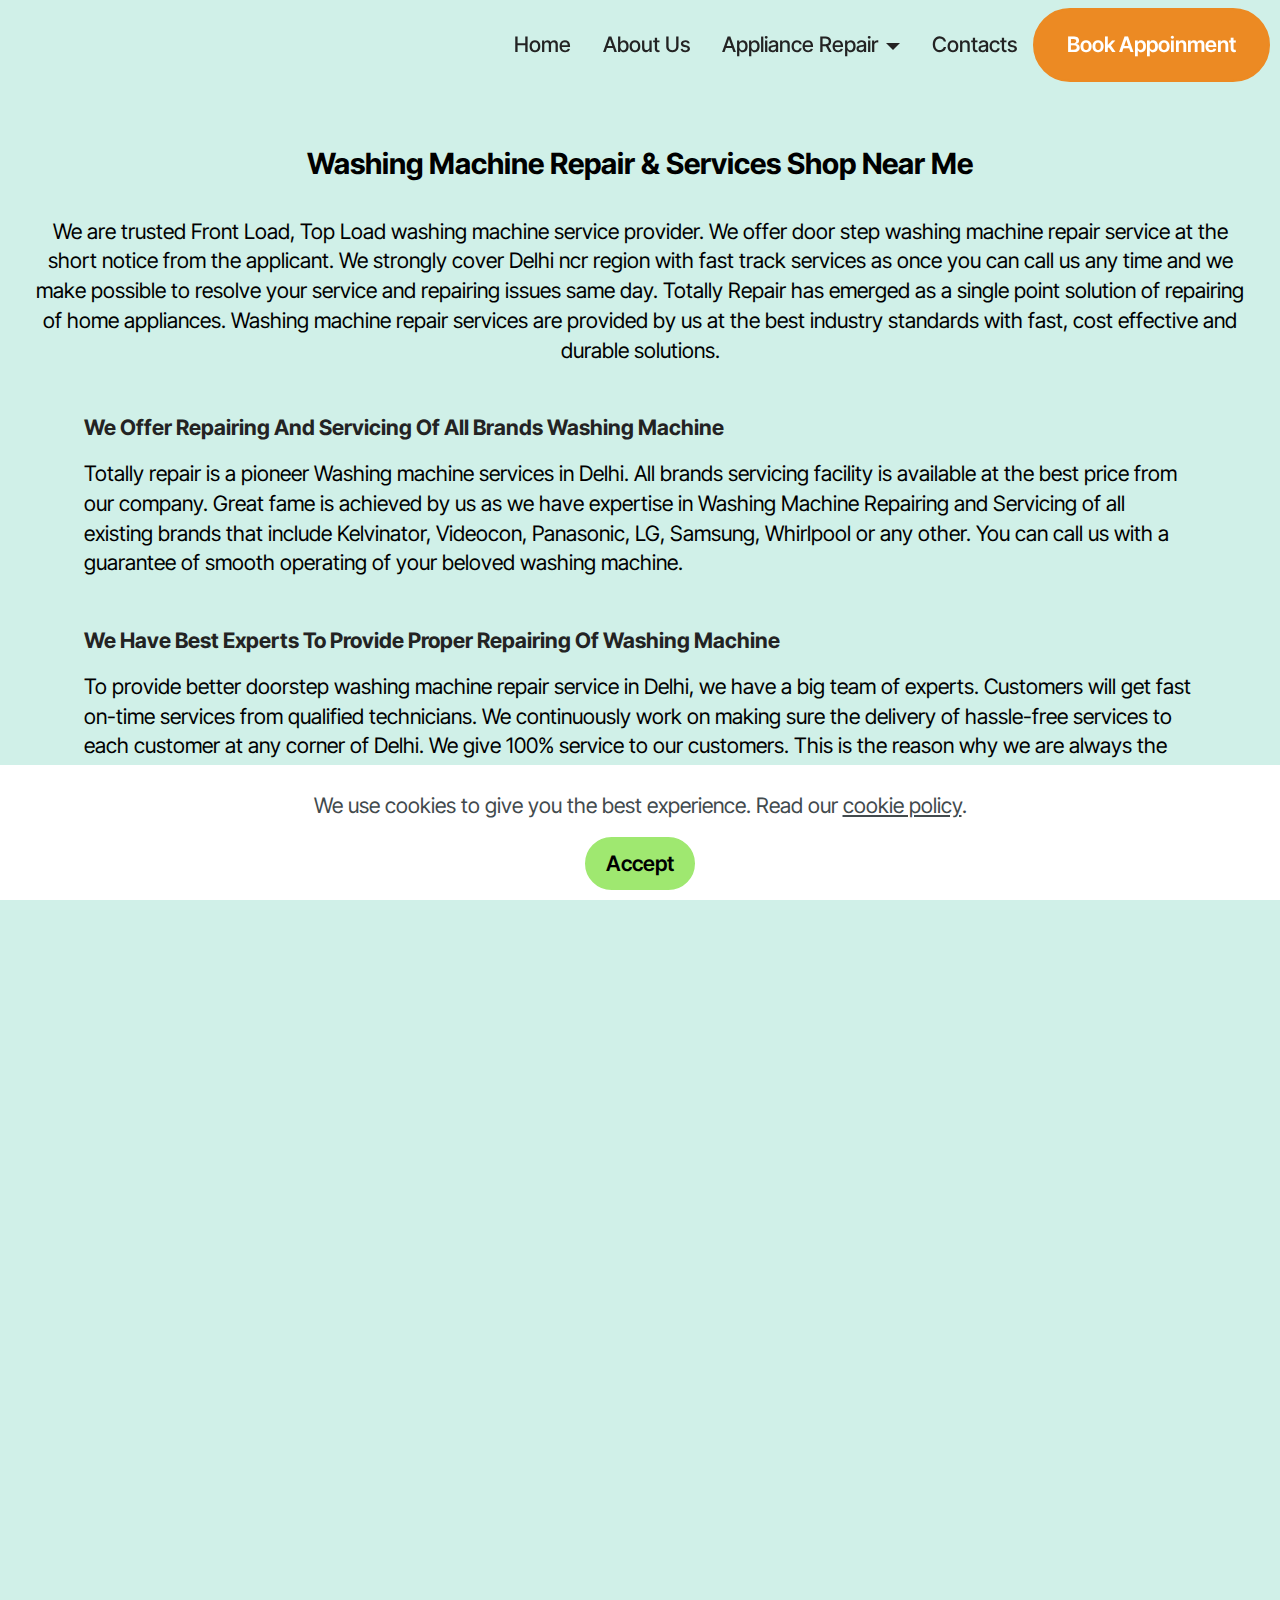
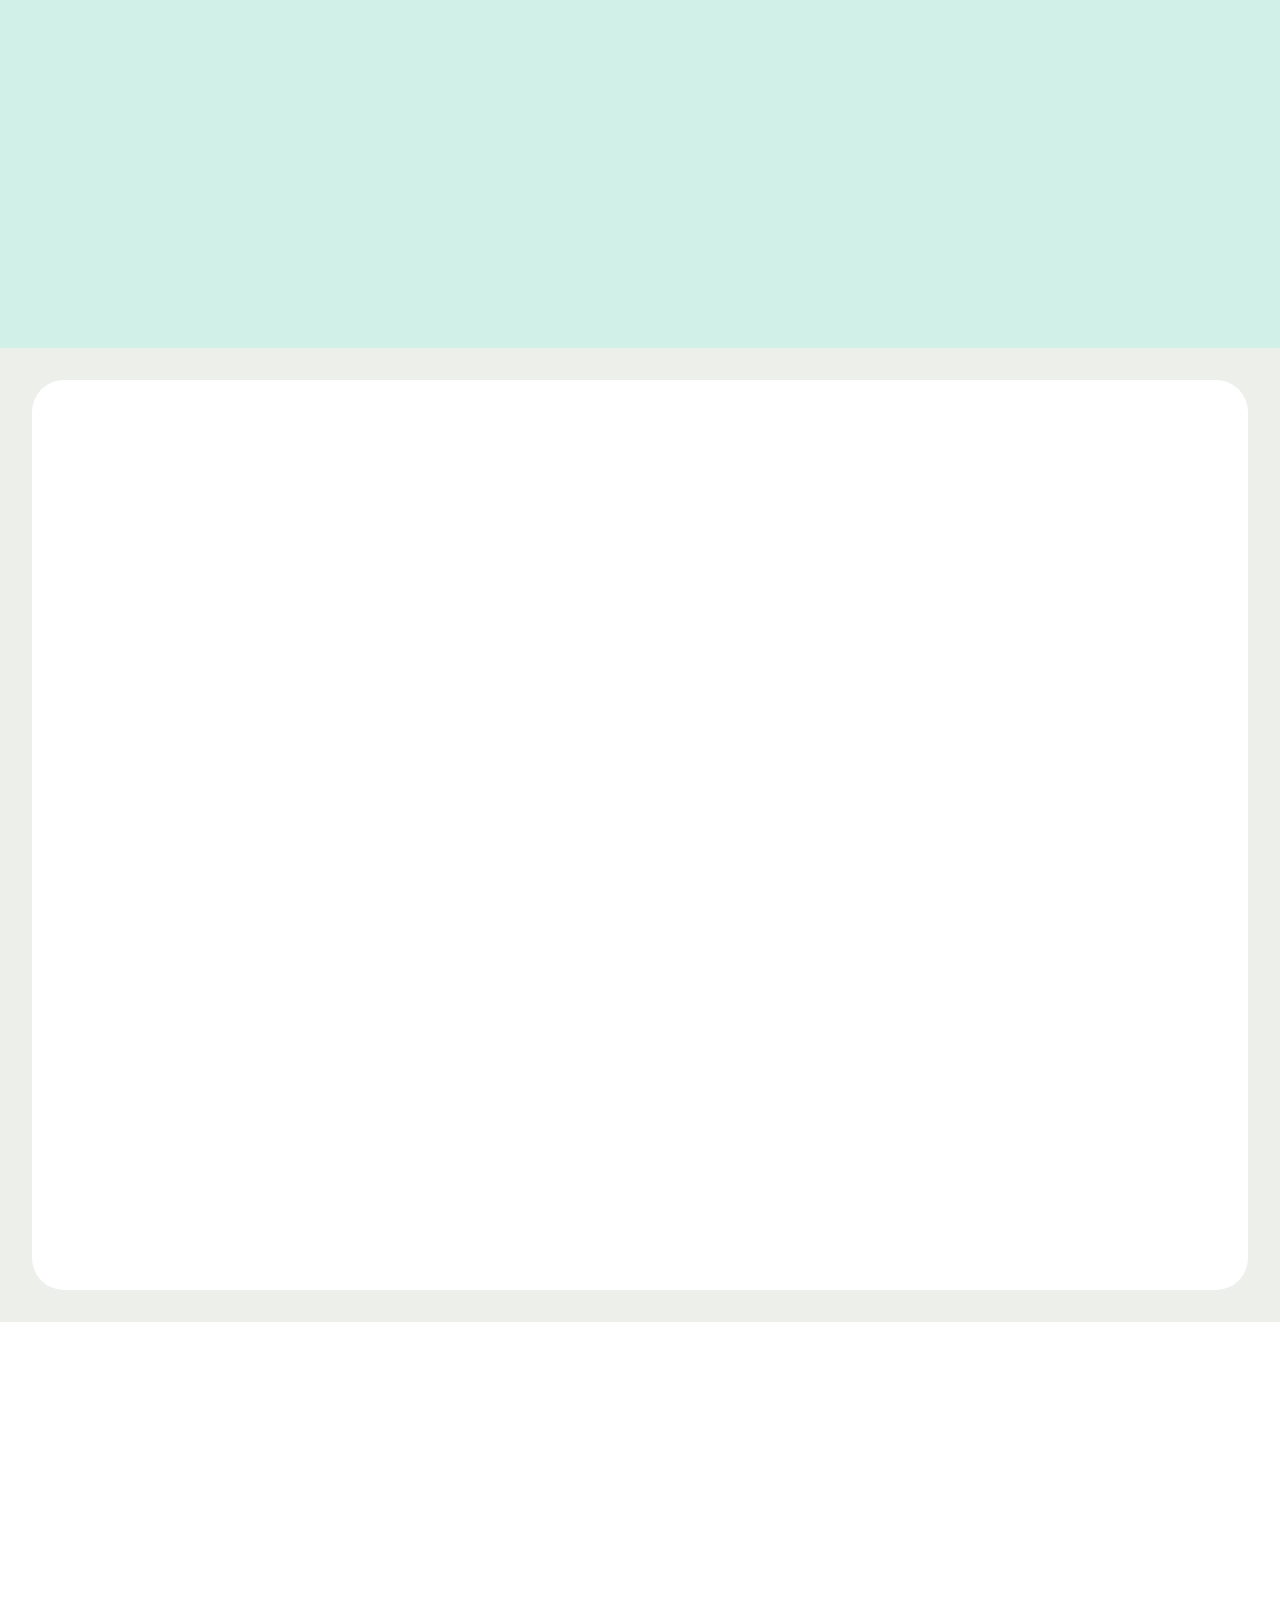
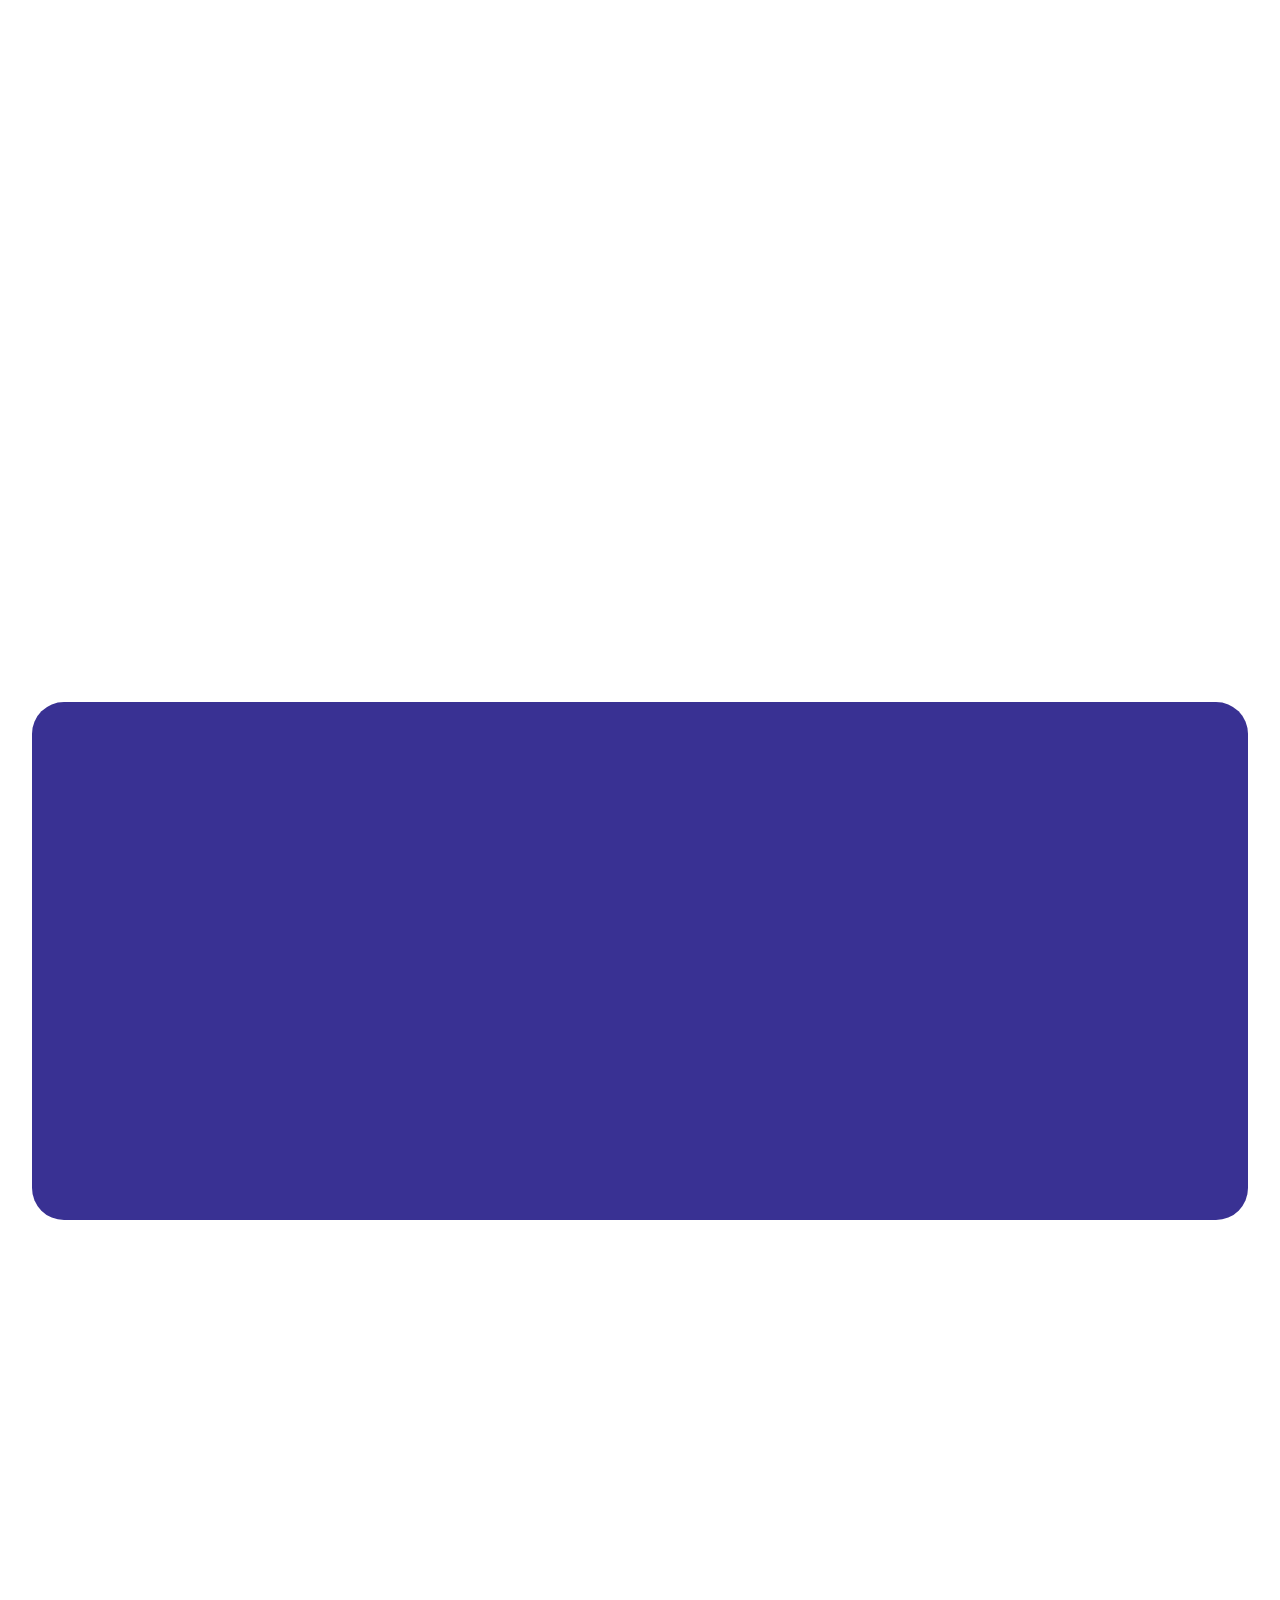
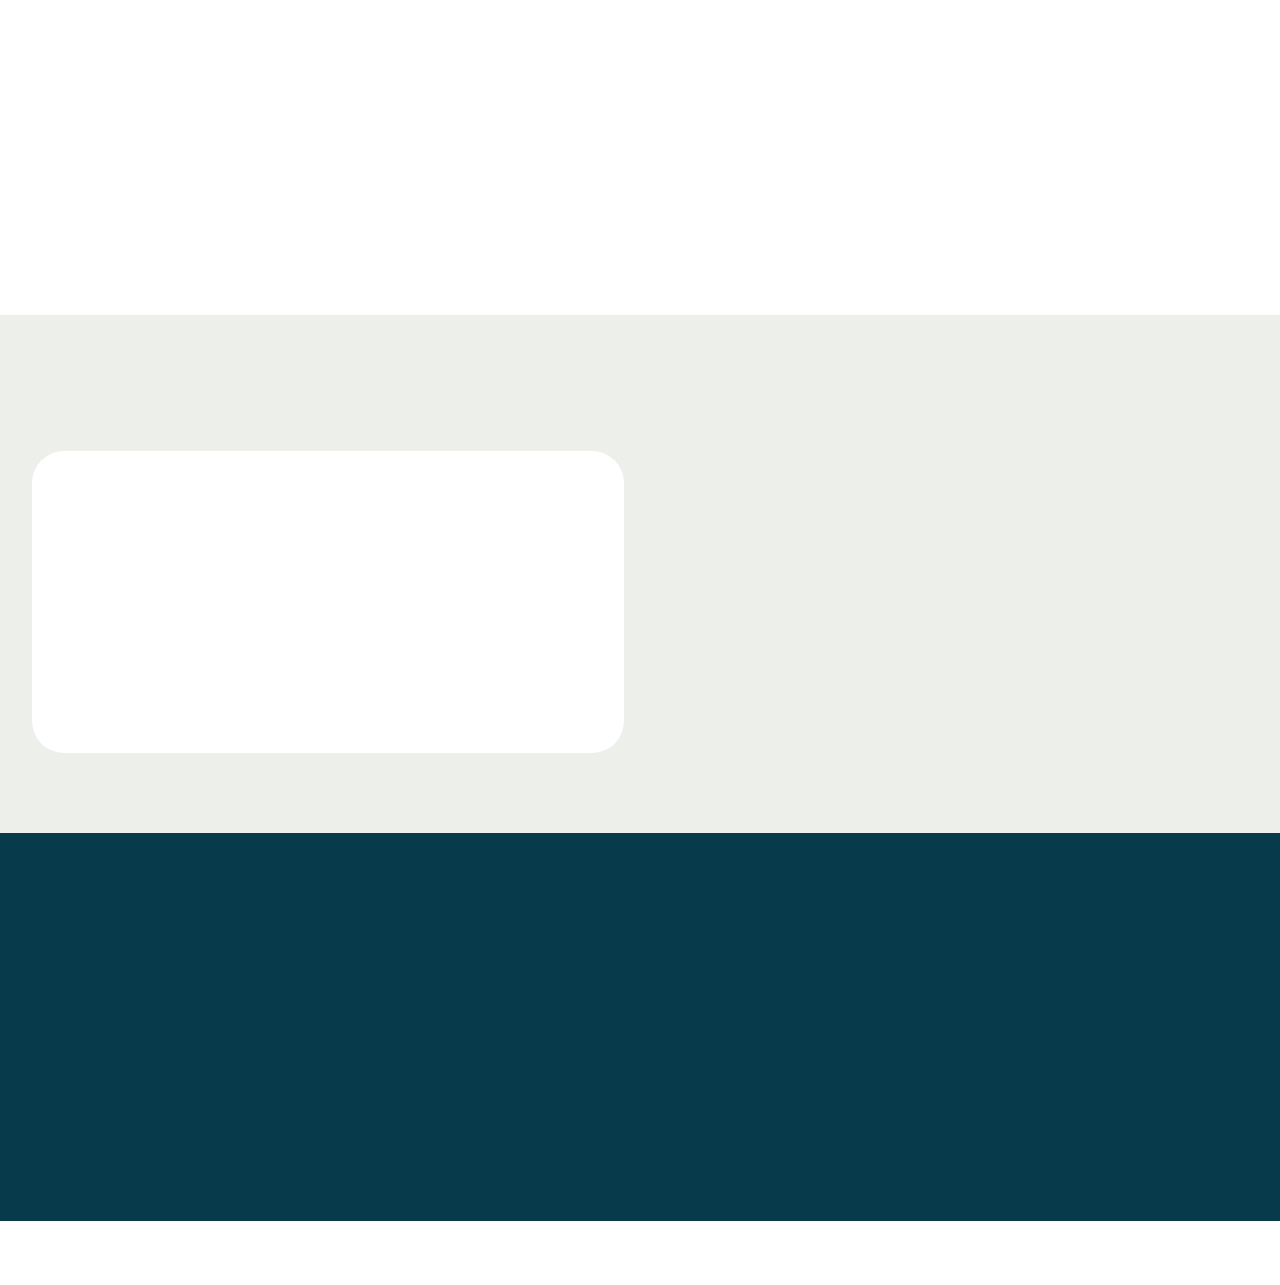
<file: Washing Machine.html>
<!DOCTYPE html>
<html  >
<head>
  <!-- Site made with Mobirise Website Builder v5.9.18, https://mobirise.com -->
  <meta charset="UTF-8">
  <meta http-equiv="X-UA-Compatible" content="IE=edge">
  <meta name="generator" content="Mobirise v5.9.18, mobirise.com">
  <meta name="viewport" content="width=device-width, initial-scale=1, minimum-scale=1">
  <link rel="shortcut icon" href="assets/images/sevice-60x60-1.png" type="image/x-icon">
  <meta name="description" content="">
  
  
  <title>Washing Machine</title>
  <link rel="stylesheet" href="assets/web/assets/mobirise-icons2/mobirise2.css">
  <link rel="stylesheet" href="assets/bootstrap/css/bootstrap.min.css">
  <link rel="stylesheet" href="assets/bootstrap/css/bootstrap-grid.min.css">
  <link rel="stylesheet" href="assets/bootstrap/css/bootstrap-reboot.min.css">
  <link rel="stylesheet" href="assets/animatecss/animate.css">
  <link rel="stylesheet" href="assets/dropdown/css/style.css">
  <link rel="stylesheet" href="assets/socicon/css/styles.css">
  <link rel="stylesheet" href="assets/theme/css/style.css">
  <link rel="preload" href="https://fonts.googleapis.com/css2?family=Inter+Tight:wght@400;700&display=swap&display=swap" as="style" onload="this.onload=null;this.rel='stylesheet'">
  <noscript><link rel="stylesheet" href="https://fonts.googleapis.com/css2?family=Inter+Tight:wght@400;700&display=swap&display=swap"></noscript>
  <link rel="preload" as="style" href="assets/mobirise/css/mbr-additional.css?v=tTv1aq"><link rel="stylesheet" href="assets/mobirise/css/mbr-additional.css?v=tTv1aq" type="text/css">

  
  
  
</head>
<body>
  
  <section data-bs-version="5.1" class="menu menu6 cid-urg7yMZu8I" once="menu" id="menu06-z">
	

	<nav class="navbar navbar-dropdown opacityScroll navbar-fixed-top navbar-expand-lg">
		<div class="container">
			<div class="navbar-brand">
				
				
			</div>
			<button class="navbar-toggler" type="button" data-toggle="collapse" data-bs-toggle="collapse" data-target="#navbarSupportedContent" data-bs-target="#navbarSupportedContent" aria-controls="navbarNavAltMarkup" aria-expanded="false" aria-label="Toggle navigation">
				<div class="hamburger">
					<span></span>
					<span></span>
					<span></span>
					<span></span>
				</div>
			</button>
			<div class="collapse navbar-collapse opacityScroll" id="navbarSupportedContent">
				<ul class="navbar-nav nav-dropdown navbar-nav-top-padding" data-app-modern-menu="true"><li class="nav-item">
						<a class="nav-link link text-black text-primary display-4" href="index.html#header01-f">Home</a>
					</li><li class="nav-item"><a class="nav-link link text-black text-primary display-4" href="index.html#features025-l">About Us</a></li>
					<li class="nav-item dropdown">
						<a class="nav-link link text-black dropdown-toggle display-4" href="https://mobiri.se" aria-expanded="false" data-toggle="dropdown-submenu" data-bs-toggle="dropdown" data-bs-auto-close="outside">Appliance Repair</a><div class="dropdown-menu" aria-labelledby="dropdown-852"><a class="text-black dropdown-item text-primary display-4" href="Washing Machine.html">Washing Machine</a><a class="text-black show dropdown-item text-primary display-4" href="Air Condition Repair.html">Air Condition Repair</a><a class="text-black dropdown-item text-primary display-4" href="Refrigerator Repair.html">Refrigerator Repair </a><a class="text-black show dropdown-item text-primary display-4" href="TV & LED Repair.html">TV &amp; LED Repair</a><a class="text-black show dropdown-item text-primary display-4" href="page5.html">Microwave Repair</a><a class="text-black show dropdown-item text-primary display-4" href="page5.html">Geyser Repair<br></a></div>
					</li>
					<li class="nav-item">
						<a class="nav-link link text-black text-primary display-4" href="index.html#contacts02-w">Contacts</a>
					</li></ul>
				
				<div class="navbar-buttons mbr-section-btn"><a class="btn btn-danger display-4" href="index.html#contacts02-w">Book Appoinment</a></div>
			</div>
		</div>
	</nav>
</section>

<section data-bs-version="5.1" class="news03 cid-urgaqihEkC" id="news03-18">
  
  <div class="container">
    <div class="col-12 mb-5 content-head">
      <h3 class="mbr-section-title mbr-fonts-style align-center mb-0 display-5"><strong>Washing Machine Repair &amp; Services Shop Near Me</strong></h3>
      <h5 class="mbr-section-subtitle mbr-fonts-style align-center mb-0 mt-4 display-7">We are trusted Front Load, Top Load washing machine service provider. We offer door step washing machine repair service at the short notice from the applicant. We strongly cover Delhi ncr region with fast track services as once you can call us any time and we make possible to resolve your service and repairing issues same day. Totally Repair has emerged as a single point solution of repairing of home appliances. Washing machine repair services are provided by us at the best industry standards with fast, cost effective and durable solutions.</h5>
    </div>
    <div class="row justify-content-center ">
      <div class="col-12 col-lg-11">
        
        
        <div class="item features-without-image col-12 mb-5 active">
          <div class="item-wrapper">
            <h5 class="mbr-card-title mbr-fonts-style mt-0 mb-3 display-7"><strong>We Offer Repairing And Servicing Of All Brands Washing Machine</strong></h5>
            

            <p class="mbr-text mbr-fonts-style mt-0 mb-3 display-7">Totally repair is a pioneer Washing machine services in Delhi. All brands servicing facility is available at the best price from our company. Great fame is achieved by us as we have expertise in Washing Machine Repairing and Servicing of all existing brands that include Kelvinator, Videocon, Panasonic, LG, Samsung, Whirlpool or any other. You can call us with a guarantee of smooth operating of your beloved washing machine.</p>
            
          </div>
        </div><div class="item features-without-image col-12 mb-5">
          <div class="item-wrapper">
            <h5 class="mbr-card-title mbr-fonts-style mt-0 mb-3 display-7"><strong>We Have Best Experts To Provide Proper Repairing Of Washing Machine</strong></h5>
            
            <p class="mbr-text mbr-fonts-style mt-0 mb-3 display-7">
            To provide better doorstep washing machine repair service in Delhi, we have a big team of experts. Customers will get fast on-time services from qualified technicians. We continuously work on making sure the delivery of hassle-free services to each customer at any corner of Delhi. We give 100% service to our customers. This is the reason why we are always the first choice when it comes to solving any issues related to washing machines of Delhi people. Our experts pinpoint the problem quickly and give you a perfect washing machine repair service each time.
            </p>
            

          </div>
        </div><div class="item features-without-image col-12 mb-5">
          <div class="item-wrapper">
            <h5 class="mbr-card-title mbr-fonts-style mt-0 mb-3 display-7"><strong>Common Washing Machine Issues and Ways to Fix it.</strong></h5>
            
            <p class="mbr-text mbr-fonts-style mt-0 mb-3 display-7">A proper analysis of a machine is always required to fix the problem. Here are the common washer problems your machine can encounter.<br><br>1. Washing machine do not start at all<br>2. Leakage of water<br>3. Washer does not drain water<br>4. Spinner does not start<br><br>If your washing machine does not turn on or do not start, then you can check the source of power. Check if the plug is properly inserted or not. Sometime the washer doesn’t start due to less voltage. Therefore, check the voltage with a multimeter. Sometime, the washer motor is heated extremely and shut down automatically. In such cases, let the machine to be cool down for a while and start again.<br>z<br>If your washing machine is leaking water, it may mess up your house floor. However, you can opt an easy fix way or an inexpensive repairing by a mechanic. If your machine is leaking water only during the spin, the problem might be there in the drain hose. Just check the drain hose once, it might have a crack or damaged. You can exchange the drain hose if the damage is severe.<br><br>In some cases, the washer does not drain the water properly. During such a case, there might be some problem in the drain hose. Check the drain hose for any blockage. If you find any clogs, try to flush it out manually.<br><br>Many a times the spinner does not start at all. For such cases, you need to look inside the cabinet to fix this problem. Sometimes, the washer does not spin due to the overload of clothes in it. The motor running the spin can’t handle the pressure and stops working. To resolve such cases, remove the extra clothes inside the cabinet and restart the machine.<br><br></p>
            

          </div>
        </div><div class="item features-without-image col-12 mb-5">
          <div class="item-wrapper">
            <h5 class="mbr-card-title mbr-fonts-style mt-0 mb-3 display-7"><strong>How to Repair a Washing Machine at Home?</strong></h5>
            
            <p class="mbr-text mbr-fonts-style mt-0 mb-3 display-7">
            When you buy a new washing machine and it doesn’t work well after a few days, don’t be upset. There are a few common issues that you can fix yourself. But, to solve some major malfunctions you need to approach a professional. If we can diagnose the underlying condition of the problem, we can easily handle it without any intervention of a mechanic. Here, we shall discuss some common washing machine failure instances. Moreover, we will talk over how to repair a washing machine at home.
            </p>
            

          </div>
        </div>
      </div>
    </div>
  </div>
</section>

<section data-bs-version="5.1" class="article07 cid-urggOUS05F" id="article07-1b">
  

  
  
  <div class="container">
    <div class="row justify-content-center">
      <div class="card col-md-12 col-lg-12">
        <div class="card-wrapper">
          <h3 class="card-title mbr-fonts-style mbr-white mt-3 mb-4 display-2"><strong>Frequently Asked Questions</strong></h3>
          <div class="row card-box align-left">
            <div class="item features-without-image col-12">
              <div class="item-wrapper">
                <h4 class="mbr-section-subtitle mbr-fonts-style mb-3 display-5"><strong>How Can I Locate Nearby Washer Repair Services?</strong></h4>
                <p class="mbr-text mbr-fonts-style display-7">
                  By conducting an internet search or using local business directories, you can quickly identify washing machine repair services in your area. As an alternative, you can speak with our customer care to learn where the closest servicing facility is.
                </p>
              </div>
            </div>
            <div class="item features-without-image col-12">
              <div class="item-wrapper">
                <h4 class="mbr-section-subtitle mbr-fonts-style mb-3 display-5"><strong>Which Makes and Models of Washing Machines Do You Fix?</strong></h4>
                <p class="mbr-text mbr-fonts-style display-7">
                  We service top-loading, front-loading, semi-automatic, and fully automated washers of all major brands and models.
                </p>
              </div>
            </div>
            <div class="item features-without-image col-12">
              <div class="item-wrapper">
                <h4 class="mbr-section-subtitle mbr-fonts-style mb-3 display-5"><strong>How Much Does Regular Washing Machine Repair Cost?</strong></h4>
                <p class="mbr-text mbr-fonts-style display-7">
                  Depending on the type of repair necessary and the exact problem with your machine, washing machine repair services cost vary. After analysing the issue, our professionals can offer an estimate
                </p>
              </div>
            </div>
            <div class="item features-without-image col-12">
              <div class="item-wrapper">
                <h4 class="mbr-section-subtitle mbr-fonts-style mb-3 display-5"><strong>Is It Necessary For me To Bring My Washing Machine to Your Service Centre or Do You Provide On-site Repairs?</strong></h4>
                <p class="mbr-text mbr-fonts-style display-7">
                  At our service centres, we provide both in-store repairs and on-site repair services. Our professionals will evaluate the circumstance and recommend the best course of action.
                </p>
              </div>
            </div>
          </div>
          <div class="mbr-section-btn"><a class="btn btn-primary display-7" href="https://mobiri.se">Booking Appoinment</a></div>
        </div>
      </div>
    </div>
  </div>
</section>

<section data-bs-version="5.1" class="article12 cid-urgjxMkKkc" id="article12-1c">    
    
    <div class="container">
        <div class="row justify-content-center">
            <div class="col-md-12 col-lg-11">
                
                
                <p class="mbr-text mbr-fonts-style display-7"><strong>How Long Does It Typically Take to Repair a Washing Machine?<br></strong>The difficulty of the issue will determine how long it takes to repair a washing machine. Simple repairs can usually be finished in a few hours, while more involved ones could take longer.<br><br><strong>Should I Replace My Washing Machine or Fix it?</strong><br>Your washing machine's age, condition, and repair cost are just a few of the variables that will determine whether it should be repaired or replaced. Our technicians can provide professional advice to help you make an informed decision.<br><br><strong>What Problems with Washing Machines Can You Fix?</strong><br>Among the many problems with washing machines that we may fix include leaks, broken motors, drum problems, drainage problems, electrical problems, and more. Our professionals have expertise identifying and resolving a wide range of issues.<br><br><strong>Do You Provide a Guarantee For the Fixes?</strong><br>We do offer a guarantee on our repairs, yes. Depending on the kind of repair and the parts used, the warranty duration may change. The customer support staff at our company can offer comprehensive information about warranty coverage.<br><br><strong>How Can I Make a Repair Appointment for My Washing Machine?</strong><br>You may either phone our customer service line or use our website to make an appointment to arrange a washing machine repair service. Give us the essential information, and we'll set up a time that works for you.<br><br><strong>Can Routine Maintenance Stop Problems with My Washing Machine in the Future?<br></strong>Yes, routine maintenance can aid in avoiding more washing machine problems. To keep your washing machine operating efficiently, we provide maintenance services that include cleaning, lubrication, and inspection of crucial components.<br><br></p>
            </div>
        </div>
    </div>
</section>

<section data-bs-version="5.1" class="gallery10 cid-urgkBiC7Rv" id="gallery10-1d">
  


  <div class="container-fluid">

      <div class="loop-container">
        <div class="item display-2" data-linewords="Samsung, Whirlpool, LG, Godrej, Videocon, Bosch, Mitashi, Godrej, Onida, Panasonic, Haier, IFB, Weston" data-direction="-1" data-speed="0.04">☁️ Best offers ☁️ Free delivery ☁️ Perfect design ☁️ Comfort ☁️ Support 24/7 ☁️ Vibes</div>
        <div class="item display-2" data-linewords="Samsung, Whirlpool, LG, Godrej, Videocon, Bosch, Mitashi, Godrej, Onida, Panasonic, Haier, IFB, Weston" data-direction="-1" data-speed="0.04">☁️ Best offers ☁️ Free delivery ☁️ Perfect design ☁️ Comfort ☁️ Support 24/7 ☁️ Vibes</div>
      </div>
    
  </div>
</section>

<section data-bs-version="5.1" class="article13 cid-urg7yQd1J2" id="article13-13">
    
    
    
    <div class="container-fluid">
        <div class="row justify-content-center">
            <div class="card col-md-12 col-lg-12">
                <div class="card-wrapper">
                    <div class="card-box align-left">
                        <h4 class="card-title mbr-fonts-style display-2"><strong>We Offer Pocket friendly &amp; Superior Services</strong></h4>
                        <p class="mbr-text mbr-fonts-style mt-4 display-7">
                        Smart Home Appliance Service take pride in being problem solvers for every home in Delhi NCR and surrounding areas. Home care appliance services know our reputation is what defines us, so all of our technicians are professional, honest, and possess punctuality.
                        </p>
                        <div class="mbr-section-btn mt-4"><a class="btn btn-secondary display-4" href="https://mobiri.se">Booking Services</a></div>
                    </div>
                </div>
            </div>
        </div>
    </div>
</section>

<section data-bs-version="5.1" class="features16 cid-urg7yQEAmV" id="features016-15">  
  
  
  
  <div class="container-fluid">
    <div class="row justify-content-center mb-5">
      <div class="col-12 content-head">
        <h4 class="mbr-section-title mbr-fonts-style align-center mb-0 display-2"><strong>Easy to Book Doorstep Services</strong></h4>
        <h5 class="mbr-section-subtitle mbr-fonts-style align-center mb-0 mt-4 display-7">Get Home Services by Trained Professionals for all Daily Home Service Needs. Call Nearby Doorstep Service Center, We Offering Punctual, Dedicated Professionals. Affordable Repair Service and Maintenance at your doorstep.</h5>
      </div>
    </div>
    <div class="row justify-content-center">
      <div class="item features-without-image col-12 col-lg-4">
        <div class="item-wrapper">
          <div class="card-box">
            <div class="img-box">
              <div class="image-wrapper mb-3">
                <img src="assets/images/sevice-1-60x60.png" alt="Mobirise Website Builder">
              </div>
            </div>
            <h4 class="card-title mbr-fonts-style mb-0 display-7"><strong>Service Booking</strong></h4>
            <h5 class="card-text mbr-fonts-style mt-3 display-7">Book our services Through Helpline, Website Android &amp; iOS Apps at your convenience.</h5>
            <div class="link-wrap">
              
            </div>
          </div>
        </div>
      </div>
      <div class="item features-without-image col-12 col-lg-4">
        <div class="item-wrapper">
          <div class="card-box">
            <div class="img-box">
              <div class="image-wrapper mb-3">
                <img src="assets/images/same-day-60x60.png" alt="Mobirise Website Builder">
              </div>
            </div>
            <h4 class="card-title mbr-fonts-style mb-0 display-7"><strong>Same Day Service</strong></h4>
            <h5 class="card-text mbr-fonts-style mt-3 display-7">Our Skilled Technicians arrive punctually, Deliver top-notch Repairs/Services, and leave our Clients Satisfied with a smile.</h5>
            <div class="link-wrap">
              
            </div>
          </div>
        </div>
      </div>
      <div class="item features-without-image col-12 col-lg-4">
        <div class="item-wrapper">
          <div class="card-box">
            <div class="img-box">
              <div class="image-wrapper mb-3">
                <img src="assets/images/support-60x60.png" alt="Mobirise Website Builder">
              </div>
            </div>
            <h4 class="card-title mbr-fonts-style mb-0 display-7"><strong>Customer Support</strong></h4>
            <h5 class="card-text mbr-fonts-style mt-3 display-7">Fast and Friendly Customer Support Service - Your Satisfaction is Our Priority!</h5>
            <div class="link-wrap">
              
            </div>
          </div>
        </div>
      </div>
    </div>
  </div>
</section>

<section data-bs-version="5.1" class="contacts02 map1 cid-urg7yQTnhJ" id="contacts02-16">

    

    
    <div class="container">
        <div class="row justify-content-center">
            <div class="col-12 content-head">
                <div class="mbr-section-head mb-5">
                    <h3 class="mbr-section-title mbr-fonts-style align-center mb-0 display-2">
                        <strong>Contacts</strong>
                    </h3>
                    
                </div>
            </div>
        </div>
        <div class="row justify-content-center">
            <div class="card col-12 col-md-12 col-lg-6">
                <div class="card-wrapper">
                    <div class="text-wrapper">
                        <h5 class="cardTitle mbr-fonts-style mb-2 display-5">
                            <strong>Contact Us</strong>
                        </h5>
                        <ul class="list mbr-fonts-style display-7">
                            <li class="mbr-text item-wrap">Phone: +1 (877) 685-3436</li>
                            <li class="mbr-text item-wrap">WhatsApp: +1 (877) 685-3436</li>
                            <li class="mbr-text item-wrap">Email: info@smarthomeappliance.com&nbsp;</li>
                            <li class="mbr-text item-wrap">Address: 350 5th Ave, New York, NY 10118</li>
                            <li class="mbr-text item-wrap">Working hours: 9:00AM - 6:00PM</li>
                        </ul>
                    </div>
                </div>
            </div>
            <div class="map-wrapper col-md-12 col-lg-6">
                <div class="google-map"><iframe frameborder="0" style="border:0" src="https://www.google.com/maps/embed?pb=!1m14!1m8!1m3!1d6045.3003145248895!2d-73.9884657!3d40.7477229!3m2!1i1024!2i768!4f13.1!3m3!1m2!1s0x89c259a9ac1f1b85%3A0x7e33d1c0e7af3be4!2zMzUwIDV0aCBBdmUsIE5ldyBZb3JrLCBOWSAxMDExOCwg0KHQqNCQ!5e0!3m2!1sru!2sru!4v1689597362021!5m2!1sen!2sen" allowfullscreen=""></iframe></div>
            </div>
        </div>
    </div>
</section>

<section data-bs-version="5.1" once="footers" class="cid-urg7yRcjdz" id="footer7-17">

    

    

    <div class="container">
        <div class="media-container-row align-center mbr-white">
            <div class="row row-links">
                <ul class="foot-menu">
                    
                    
                    
                    
                    
                <li class="foot-menu-item mbr-fonts-style display-7"><a href="index.html" class="text-primary"><strong>Home</strong></a></li><li class="foot-menu-item mbr-fonts-style display-7">
                        <a class="mbr-bold text-white text-primary" href="index.html#features025-l">About us</a>
                    </li><li class="foot-menu-item mbr-fonts-style display-7"><a href="terms.html"></a><a href="Term & Conditions.html" class="text-primary"><strong>Term &amp; Conditions</strong></a></li><li class="foot-menu-item mbr-fonts-style display-7">
                        <a class="mbr-bold text-white text-primary" href="Term & Conditions.html">Privacy Policy</a></li><li class="foot-menu-item mbr-fonts-style display-7"><strong>&nbsp;<a href="contact.html" class="text-white"><b>Contact Us</b></a></strong></li></ul>
            </div>
            
            <div class="row row-copirayt">
                <p class="mbr-text mb-0 mbr-fonts-style mbr-white align-center display-7">Disclamer:&nbsp;The materials on the Smart Home Appliance The website or mobile app is provided "as is". Smart Home Appliance  makes no warranties, express or implied, and hereby disclaims and disclaims all other warranties, including, without limitation, implied warranties or conditions of merchantability, fitness for a particular purpose, non-infringement intellectual property or other rights violation. In addition, Smart Home Appliance  does not warrant or make any representation regarding the accuracy, likely results or reliability of the use of the information on its website or in any other way related to such information or any site linked to this site<br>© Copyright 2024 info@smarthomeappliance.com - All Rights Reserved
                </p>
            </div>
        </div>
    </div>
</section><section class="display-7" style="padding: 0;align-items: center;justify-content: center;flex-wrap: wrap;    align-content: center;display: flex;position: relative;height: 4rem;"><a href="https://mobiri.se/3395946" style="flex: 1 1;height: 4rem;position: absolute;width: 100%;z-index: 1;"><img alt="" style="height: 4rem;" src="[data-uri]"></a><p style="margin: 0;text-align: center;" class="display-7">&#8204;</p><a style="z-index:1" href="https://mobirise.com"> Website Software</a></section><script src="assets/bootstrap/js/bootstrap.bundle.min.js"></script>  <script src="assets/web/assets/cookies-alert-plugin/cookies-alert-core.js"></script>  <script src="assets/web/assets/cookies-alert-plugin/cookies-alert-script.js"></script>  <script src="assets/smoothscroll/smooth-scroll.js"></script>  <script src="assets/ytplayer/index.js"></script>  <script src="assets/dropdown/js/navbar-dropdown.js"></script>  <script src="assets/theme/js/script.js"></script>  
  
  
<input name="cookieData" type="hidden" data-cookie-cookiesAlertType='false' data-cookie-customDialogSelector='null' data-cookie-colorText='#424a4d' data-cookie-colorBg='rgb(255, 255, 255)' data-cookie-opacityOverlay='0' data-cookie-bgOpacity='100' data-cookie-textButton='Accept' data-cookie-rejectText='REJECT' data-cookie-colorButton='#9fe870' data-cookie-rejectColor='#ffffff' data-cookie-colorLink='#424a4d' data-cookie-underlineLink='true' data-cookie-text="We use cookies to give you the best experience. Read our <a href='privacy.html'>cookie policy</a>.">
   <div id="scrollToTop" class="scrollToTop mbr-arrow-up"><a style="text-align: center;"><i class="mbr-arrow-up-icon mbr-arrow-up-icon-cm cm-icon cm-icon-smallarrow-up"></i></a></div>
    <input name="animation" type="hidden">
  </body>
</html>
</file>
<file: assets/web/assets/mobirise-icons2/mobirise2.css>
@font-face {
  font-family: 'Moririse2';
  font-display: swap;
  src:  url('mobirise2.eot?f2bix4');
  src:  url('mobirise2.eot?f2bix4#iefix') format('embedded-opentype'),
    url('mobirise2.ttf?f2bix4') format('truetype'),
    url('mobirise2.woff?f2bix4') format('woff'),
    url('mobirise2.svg?f2bix4#mobirise2') format('svg');
  font-weight: normal;
  font-style: normal;
}

[class^="mobi-"], [class*=" mobi-"] {
  /* use !important to prevent issues with browser extensions that change fonts */
  font-family: 'Moririse2' !important;
  speak: none;
  font-style: normal;
  font-weight: normal;
  font-variant: normal;
  text-transform: none;
  line-height: 1;

  /* Better Font Rendering =========== */
  -webkit-font-smoothing: antialiased;
  -moz-osx-font-smoothing: grayscale;
}

.mobi-mbri-add-submenu:before {
  content: "\e900";
}
.mobi-mbri-alert:before {
  content: "\e901";
}
.mobi-mbri-align-center:before {
  content: "\e902";
}
.mobi-mbri-align-justify:before {
  content: "\e903";
}
.mobi-mbri-align-left:before {
  content: "\e904";
}
.mobi-mbri-align-right:before {
  content: "\e905";
}
.mobi-mbri-android:before {
  content: "\e906";
}
.mobi-mbri-apple:before {
  content: "\e907";
}
.mobi-mbri-arrow-down:before {
  content: "\e908";
}
.mobi-mbri-arrow-next:before {
  content: "\e909";
}
.mobi-mbri-arrow-prev:before {
  content: "\e90a";
}
.mobi-mbri-arrow-up:before {
  content: "\e90b";
}
.mobi-mbri-bold:before {
  content: "\e90c";
}
.mobi-mbri-bookmark:before {
  content: "\e90d";
}
.mobi-mbri-bootstrap:before {
  content: "\e90e";
}
.mobi-mbri-briefcase:before {
  content: "\e90f";
}
.mobi-mbri-browse:before {
  content: "\e910";
}
.mobi-mbri-bulleted-list:before {
  content: "\e911";
}
.mobi-mbri-calendar:before {
  content: "\e912";
}
.mobi-mbri-camera:before {
  content: "\e913";
}
.mobi-mbri-cart-add:before {
  content: "\e914";
}
.mobi-mbri-cart-full:before {
  content: "\e915";
}
.mobi-mbri-cash:before {
  content: "\e916";
}
.mobi-mbri-change-style:before {
  content: "\e917";
}
.mobi-mbri-chat:before {
  content: "\e918";
}
.mobi-mbri-clock:before {
  content: "\e919";
}
.mobi-mbri-close:before {
  content: "\e91a";
}
.mobi-mbri-cloud:before {
  content: "\e91b";
}
.mobi-mbri-code:before {
  content: "\e91c";
}
.mobi-mbri-contact-form:before {
  content: "\e91d";
}
.mobi-mbri-credit-card:before {
  content: "\e91e";
}
.mobi-mbri-cursor-click:before {
  content: "\e91f";
}
.mobi-mbri-cust-feedback:before {
  content: "\e920";
}
.mobi-mbri-database:before {
  content: "\e921";
}
.mobi-mbri-delivery:before {
  content: "\e922";
}
.mobi-mbri-desktop:before {
  content: "\e923";
}
.mobi-mbri-devices:before {
  content: "\e924";
}
.mobi-mbri-down:before {
  content: "\e925";
}
.mobi-mbri-download-2:before {
  content: "\e926";
}
.mobi-mbri-download:before {
  content: "\e927";
}
.mobi-mbri-drag-n-drop-2:before {
  content: "\e928";
}
.mobi-mbri-drag-n-drop:before {
  content: "\e929";
}
.mobi-mbri-edit-2:before {
  content: "\e92a";
}
.mobi-mbri-edit:before {
  content: "\e92b";
}
.mobi-mbri-error:before {
  content: "\e92c";
}
.mobi-mbri-extension:before {
  content: "\e92d";
}
.mobi-mbri-features:before {
  content: "\e92e";
}
.mobi-mbri-file:before {
  content: "\e92f";
}
.mobi-mbri-flag:before {
  content: "\e930";
}
.mobi-mbri-folder:before {
  content: "\e931";
}
.mobi-mbri-gift:before {
  content: "\e932";
}
.mobi-mbri-github:before {
  content: "\e933";
}
.mobi-mbri-globe-2:before {
  content: "\e934";
}
.mobi-mbri-globe:before {
  content: "\e935";
}
.mobi-mbri-growing-chart:before {
  content: "\e936";
}
.mobi-mbri-hearth:before {
  content: "\e937";
}
.mobi-mbri-help:before {
  content: "\e938";
}
.mobi-mbri-home:before {
  content: "\e939";
}
.mobi-mbri-hot-cup:before {
  content: "\e93a";
}
.mobi-mbri-idea:before {
  content: "\e93b";
}
.mobi-mbri-image-gallery:before {
  content: "\e93c";
}
.mobi-mbri-image-slider:before {
  content: "\e93d";
}
.mobi-mbri-info:before {
  content: "\e93e";
}
.mobi-mbri-italic:before {
  content: "\e93f";
}
.mobi-mbri-key:before {
  content: "\e940";
}
.mobi-mbri-laptop:before {
  content: "\e941";
}
.mobi-mbri-layers:before {
  content: "\e942";
}
.mobi-mbri-left-right:before {
  content: "\e943";
}
.mobi-mbri-left:before {
  content: "\e944";
}
.mobi-mbri-letter:before {
  content: "\e945";
}
.mobi-mbri-like:before {
  content: "\e946";
}
.mobi-mbri-link:before {
  content: "\e947";
}
.mobi-mbri-lock:before {
  content: "\e948";
}
.mobi-mbri-login:before {
  content: "\e949";
}
.mobi-mbri-logout:before {
  content: "\e94a";
}
.mobi-mbri-magic-stick:before {
  content: "\e94b";
}
.mobi-mbri-map-pin:before {
  content: "\e94c";
}
.mobi-mbri-menu:before {
  content: "\e94d";
}
.mobi-mbri-mobile-2:before {
  content: "\e94e";
}
.mobi-mbri-mobile-horizontal:before {
  content: "\e94f";
}
.mobi-mbri-mobile:before {
  content: "\e950";
}
.mobi-mbri-mobirise:before {
  content: "\e951";
}
.mobi-mbri-more-horizontal:before {
  content: "\e952";
}
.mobi-mbri-more-vertical:before {
  content: "\e953";
}
.mobi-mbri-music:before {
  content: "\e954";
}
.mobi-mbri-new-file:before {
  content: "\e955";
}
.mobi-mbri-numbered-list:before {
  content: "\e956";
}
.mobi-mbri-opened-folder:before {
  content: "\e957";
}
.mobi-mbri-pages:before {
  content: "\e958";
}
.mobi-mbri-paper-plane:before {
  content: "\e959";
}
.mobi-mbri-paperclip:before {
  content: "\e95a";
}
.mobi-mbri-phone:before {
  content: "\e95b";
}
.mobi-mbri-photo:before {
  content: "\e95c";
}
.mobi-mbri-photos:before {
  content: "\e95d";
}
.mobi-mbri-pin:before {
  content: "\e95e";
}
.mobi-mbri-play:before {
  content: "\e95f";
}
.mobi-mbri-plus:before {
  content: "\e960";
}
.mobi-mbri-preview:before {
  content: "\e961";
}
.mobi-mbri-print:before {
  content: "\e962";
}
.mobi-mbri-protect:before {
  content: "\e963";
}
.mobi-mbri-question:before {
  content: "\e964";
}
.mobi-mbri-quote-left:before {
  content: "\e965";
}
.mobi-mbri-quote-right:before {
  content: "\e966";
}
.mobi-mbri-redo:before {
  content: "\e967";
}
.mobi-mbri-refresh:before {
  content: "\e968";
}
.mobi-mbri-responsive-2:before {
  content: "\e969";
}
.mobi-mbri-responsive:before {
  content: "\e96a";
}
.mobi-mbri-right:before {
  content: "\e96b";
}
.mobi-mbri-rocket:before {
  content: "\e96c";
}
.mobi-mbri-sad-face:before {
  content: "\e96d";
}
.mobi-mbri-sale:before {
  content: "\e96e";
}
.mobi-mbri-save:before {
  content: "\e96f";
}
.mobi-mbri-search:before {
  content: "\e970";
}
.mobi-mbri-setting-2:before {
  content: "\e971";
}
.mobi-mbri-setting-3:before {
  content: "\e972";
}
.mobi-mbri-setting:before {
  content: "\e973";
}
.mobi-mbri-share:before {
  content: "\e974";
}
.mobi-mbri-shopping-bag:before {
  content: "\e975";
}
.mobi-mbri-shopping-basket:before {
  content: "\e976";
}
.mobi-mbri-shopping-cart:before {
  content: "\e977";
}
.mobi-mbri-sites:before {
  content: "\e978";
}
.mobi-mbri-smile-face:before {
  content: "\e979";
}
.mobi-mbri-speed:before {
  content: "\e97a";
}
.mobi-mbri-star:before {
  content: "\e97b";
}
.mobi-mbri-success:before {
  content: "\e97c";
}
.mobi-mbri-sun:before {
  content: "\e97d";
}
.mobi-mbri-sun2:before {
  content: "\e97e";
}
.mobi-mbri-tablet-vertical:before {
  content: "\e97f";
}
.mobi-mbri-tablet:before {
  content: "\e980";
}
.mobi-mbri-target:before {
  content: "\e981";
}
.mobi-mbri-timer:before {
  content: "\e982";
}
.mobi-mbri-to-ftp:before {
  content: "\e983";
}
.mobi-mbri-to-local-drive:before {
  content: "\e984";
}
.mobi-mbri-touch-swipe:before {
  content: "\e985";
}
.mobi-mbri-touch:before {
  content: "\e986";
}
.mobi-mbri-trash:before {
  content: "\e987";
}
.mobi-mbri-underline:before {
  content: "\e988";
}
.mobi-mbri-undo:before {
  content: "\e989";
}
.mobi-mbri-unlink:before {
  content: "\e98a";
}
.mobi-mbri-unlock:before {
  content: "\e98b";
}
.mobi-mbri-up-down:before {
  content: "\e98c";
}
.mobi-mbri-up:before {
  content: "\e98d";
}
.mobi-mbri-update:before {
  content: "\e98e";
}
.mobi-mbri-upload-2:before {
  content: "\e98f";
}
.mobi-mbri-upload:before {
  content: "\e990";
}
.mobi-mbri-user-2:before {
  content: "\e991";
}
.mobi-mbri-user:before {
  content: "\e992";
}
.mobi-mbri-users:before {
  content: "\e993";
}
.mobi-mbri-video-play:before {
  content: "\e994";
}
.mobi-mbri-video:before {
  content: "\e995";
}
.mobi-mbri-watch:before {
  content: "\e996";
}
.mobi-mbri-website-theme-2:before {
  content: "\e997";
}
.mobi-mbri-website-theme:before {
  content: "\e998";
}
.mobi-mbri-wifi:before {
  content: "\e999";
}
.mobi-mbri-windows:before {
  content: "\e99a";
}
.mobi-mbri-zoom-in:before {
  content: "\e99b";
}
.mobi-mbri-zoom-out:before {
  content: "\e99c";
}
</file>
<file: assets/dropdown/css/style.css>
.navbar-dropdown {
  left: 0;
  padding: 0;
  position: absolute;
  right: 0;
  top: 0;
  transition: all 0.45s ease;
  z-index: 1030;
  background: #282828; }
  .navbar-dropdown .navbar-logo {
    margin-right: 0.8rem;
    transition: margin 0.3s ease-in-out;
    vertical-align: middle; }
    .navbar-dropdown .navbar-logo img {
      height: 3.125rem;
      transition: all 0.3s ease-in-out; }
    .navbar-dropdown .navbar-logo.mbr-iconfont {
      font-size: 3.125rem;
      line-height: 3.125rem; }
  .navbar-dropdown .navbar-caption {
    font-weight: 700;
    white-space: normal;
    vertical-align: -4px;
    line-height: 3.125rem !important; }
    .navbar-dropdown .navbar-caption, .navbar-dropdown .navbar-caption:hover {
      color: inherit;
      text-decoration: none; }
  .navbar-dropdown .mbr-iconfont + .navbar-caption {
    vertical-align: -1px; }
  .navbar-dropdown.navbar-fixed-top {
    position: fixed; }
  .navbar-dropdown .navbar-brand span {
    vertical-align: -4px; }
  .navbar-dropdown.bg-color.transparent {
    background: none; }
  .navbar-dropdown.navbar-short .navbar-brand {
    padding: 0.625rem 0; }
    .navbar-dropdown.navbar-short .navbar-brand span {
      vertical-align: -1px; }
  .navbar-dropdown.navbar-short .navbar-caption {
    line-height: 2.375rem !important;
    vertical-align: -2px; }
  .navbar-dropdown.navbar-short .navbar-logo {
    margin-right: 0.5rem; }
    .navbar-dropdown.navbar-short .navbar-logo img {
      height: 2.375rem; }
    .navbar-dropdown.navbar-short .navbar-logo.mbr-iconfont {
      font-size: 2.375rem;
      line-height: 2.375rem; }
  .navbar-dropdown.navbar-short .mbr-table-cell {
    height: 3.625rem; }
  .navbar-dropdown .navbar-close {
    left: 0.6875rem;
    position: fixed;
    top: 0.75rem;
    z-index: 1000; }
  .navbar-dropdown .hamburger-icon {
    content: "";
    display: inline-block;
    vertical-align: middle;
    width: 16px;
    -webkit-box-shadow: 0 -6px 0 1px #282828,0 0 0 1px #282828,0 6px 0 1px #282828;
    -moz-box-shadow: 0 -6px 0 1px #282828,0 0 0 1px #282828,0 6px 0 1px #282828;
    box-shadow: 0 -6px 0 1px #282828,0 0 0 1px #282828,0 6px 0 1px #282828; }

.dropdown-menu .dropdown-toggle[data-toggle="dropdown-submenu"]::after {
  border-bottom: 0.35em solid transparent;
  border-left: 0.35em solid;
  border-right: 0;
  border-top: 0.35em solid transparent;
  margin-left: 0.3rem; }

.dropdown-menu .dropdown-item:focus {
  outline: 0; }

.nav-dropdown {
  font-size: 0.75rem;
  font-weight: 500;
  height: auto !important; }
  .nav-dropdown .nav-btn {
    padding-left: 1rem; }
  .nav-dropdown .link {
    margin: .667em 1.667em;
    font-weight: 500;
    padding: 0;
    transition: color .2s ease-in-out; }
    .nav-dropdown .link.dropdown-toggle {
      margin-right: 2.583em; }
      .nav-dropdown .link.dropdown-toggle::after {
        margin-left: .25rem;
        border-top: 0.35em solid;
        border-right: 0.35em solid transparent;
        border-left: 0.35em solid transparent;
        border-bottom: 0; }
      .nav-dropdown .link.dropdown-toggle[aria-expanded="true"] {
        margin: 0;
        padding: 0.667em 3.263em  0.667em 1.667em; }
  .nav-dropdown .link::after,
  .nav-dropdown .dropdown-item::after {
    color: inherit; }
  .nav-dropdown .btn {
    font-size: 0.75rem;
    font-weight: 700;
    letter-spacing: 0;
    margin-bottom: 0;
    padding-left: 1.25rem;
    padding-right: 1.25rem; }
  .nav-dropdown .dropdown-menu {
    border-radius: 0;
    border: 0;
    left: 0;
    margin: 0;
    padding-bottom: 1.25rem;
    padding-top: 1.25rem;
    position: relative; }
  .nav-dropdown .dropdown-submenu {
    margin-left: 0.125rem;
    top: 0; }
  .nav-dropdown .dropdown-item {
    font-weight: 500;
    line-height: 2;
    padding: 0.3846em 4.615em 0.3846em 1.5385em;
    position: relative;
    transition: color .2s ease-in-out, background-color .2s ease-in-out; }
    .nav-dropdown .dropdown-item::after {
      margin-top: -0.3077em;
      position: absolute;
      right: 1.1538em;
      top: 50%; }
    .nav-dropdown .dropdown-item:focus, .nav-dropdown .dropdown-item:hover {
      background: none; }

@media (max-width: 767px) {
  .nav-dropdown.navbar-toggleable-sm {
    bottom: 0;
    display: none;
    left: 0;
    overflow-x: hidden;
    position: fixed;
    top: 0;
    transform: translateX(-100%);
    -ms-transform: translateX(-100%);
    -webkit-transform: translateX(-100%);
    width: 18.75rem;
    z-index: 999; } }
.nav-dropdown.navbar-toggleable-xl {
  bottom: 0;
  display: none;
  left: 0;
  overflow-x: hidden;
  position: fixed;
  top: 0;
  transform: translateX(-100%);
  -ms-transform: translateX(-100%);
  -webkit-transform: translateX(-100%);
  width: 18.75rem;
  z-index: 999; }

.nav-dropdown-sm {
  display: block !important;
  overflow-x: hidden;
  overflow: auto;
  padding-top: 3.875rem; }
  .nav-dropdown-sm::after {
    content: "";
    display: block;
    height: 3rem;
    width: 100%; }
  .nav-dropdown-sm.collapse.in ~ .navbar-close {
    display: block !important; }
  .nav-dropdown-sm.collapsing, .nav-dropdown-sm.collapse.in {
    transform: translateX(0);
    -ms-transform: translateX(0);
    -webkit-transform: translateX(0);
    transition: all 0.25s ease-out;
    -webkit-transition: all 0.25s ease-out;
    background: #282828; }
  .nav-dropdown-sm.collapsing[aria-expanded="false"] {
    transform: translateX(-100%);
    -ms-transform: translateX(-100%);
    -webkit-transform: translateX(-100%); }
  .nav-dropdown-sm .nav-item {
    display: block;
    margin-left: 0 !important;
    padding-left: 0; }
  .nav-dropdown-sm .link,
  .nav-dropdown-sm .dropdown-item {
    border-top: 1px dotted rgba(255, 255, 255, 0.1);
    font-size: 0.8125rem;
    line-height: 1.6;
    margin: 0 !important;
    padding: 0.875rem 2.4rem 0.875rem 1.5625rem !important;
    position: relative;
    white-space: normal; }
    .nav-dropdown-sm .link:focus, .nav-dropdown-sm .link:hover,
    .nav-dropdown-sm .dropdown-item:focus,
    .nav-dropdown-sm .dropdown-item:hover {
      background: rgba(0, 0, 0, 0.2) !important;
      color: #c0a375; }
  .nav-dropdown-sm .nav-btn {
    position: relative;
    padding: 1.5625rem 1.5625rem 0 1.5625rem; }
    .nav-dropdown-sm .nav-btn::before {
      border-top: 1px dotted rgba(255, 255, 255, 0.1);
      content: "";
      left: 0;
      position: absolute;
      top: 0;
      width: 100%; }
    .nav-dropdown-sm .nav-btn + .nav-btn {
      padding-top: 0.625rem; }
      .nav-dropdown-sm .nav-btn + .nav-btn::before {
        display: none; }
  .nav-dropdown-sm .btn {
    padding: 0.625rem 0; }
  .nav-dropdown-sm .dropdown-toggle[data-toggle="dropdown-submenu"]::after {
    margin-left: .25rem;
    border-top: 0.35em solid;
    border-right: 0.35em solid transparent;
    border-left: 0.35em solid transparent;
    border-bottom: 0; }
  .nav-dropdown-sm .dropdown-toggle[data-toggle="dropdown-submenu"][aria-expanded="true"]::after {
    border-top: 0;
    border-right: 0.35em solid transparent;
    border-left: 0.35em solid transparent;
    border-bottom: 0.35em solid; }
  .nav-dropdown-sm .dropdown-menu {
    margin: 0;
    padding: 0;
    position: relative;
    top: 0;
    left: 0;
    width: 100%;
    border: 0;
    float: none;
    border-radius: 0;
    background: none; }
  .nav-dropdown-sm .dropdown-submenu {
    left: 100%;
    margin-left: 0.125rem;
    margin-top: -1.25rem;
    top: 0; }

.navbar-toggleable-sm .nav-dropdown .dropdown-menu {
  position: absolute; }

.navbar-toggleable-sm .nav-dropdown .dropdown-submenu {
  left: 100%;
  margin-left: 0.125rem;
  margin-top: -1.25rem;
  top: 0; }

.navbar-toggleable-sm.opened .nav-dropdown .dropdown-menu {
  position: relative; }

.navbar-toggleable-sm.opened .nav-dropdown .dropdown-submenu {
  left: 0;
  margin-left: 00rem;
  margin-top: 0rem;
  top: 0; }

.is-builder .nav-dropdown.collapsing {
  transition: none !important; }
</file>
<file: assets/socicon/css/styles.css>
@charset "UTF-8";

@font-face {
  font-family: 'Socicon';
  src:  url('../fonts/socicon.eot');
  src:  url('../fonts/socicon.eot?#iefix') format('embedded-opentype'),
    url('../fonts/socicon.woff2') format('woff2'),
    url('../fonts/socicon.ttf') format('truetype'),
    url('../fonts/socicon.woff') format('woff'),
    url('../fonts/socicon.svg#socicon') format('svg');
  font-weight: normal;
  font-style: normal;
  font-display: swap;
}

[data-icon]:before {
  font-family: "socicon" !important;
  content: attr(data-icon);
  font-style: normal !important;
  font-weight: normal !important;
  font-variant: normal !important;
  text-transform: none !important;
  speak: none;
  line-height: 1;
  -webkit-font-smoothing: antialiased;
  -moz-osx-font-smoothing: grayscale;
}

[class^="socicon-"], [class*=" socicon-"] {
  /* use !important to prevent issues with browser extensions that change fonts */
  font-family: 'Socicon' !important;
  speak: none;
  font-style: normal;
  font-weight: normal;
  font-variant: normal;
  text-transform: none;
  line-height: 1;

  /* Better Font Rendering =========== */
  -webkit-font-smoothing: antialiased;
  -moz-osx-font-smoothing: grayscale;
}

.socicon-500px:before {
  content: "\e000";
}
.socicon-8tracks:before {
  content: "\e001";
}
.socicon-airbnb:before {
  content: "\e002";
}
.socicon-alliance:before {
  content: "\e003";
}
.socicon-amazon:before {
  content: "\e004";
}
.socicon-amplement:before {
  content: "\e005";
}
.socicon-android:before {
  content: "\e006";
}
.socicon-angellist:before {
  content: "\e007";
}
.socicon-apple:before {
  content: "\e008";
}
.socicon-appnet:before {
  content: "\e009";
}
.socicon-baidu:before {
  content: "\e00a";
}
.socicon-bandcamp:before {
  content: "\e00b";
}
.socicon-battlenet:before {
  content: "\e00c";
}
.socicon-mixer:before {
  content: "\e00d";
}
.socicon-bebee:before {
  content: "\e00e";
}
.socicon-bebo:before {
  content: "\e00f";
}
.socicon-behance:before {
  content: "\e010";
}
.socicon-blizzard:before {
  content: "\e011";
}
.socicon-blogger:before {
  content: "\e012";
}
.socicon-buffer:before {
  content: "\e013";
}
.socicon-chrome:before {
  content: "\e014";
}
.socicon-coderwall:before {
  content: "\e015";
}
.socicon-curse:before {
  content: "\e016";
}
.socicon-dailymotion:before {
  content: "\e017";
}
.socicon-deezer:before {
  content: "\e018";
}
.socicon-delicious:before {
  content: "\e019";
}
.socicon-deviantart:before {
  content: "\e01a";
}
.socicon-diablo:before {
  content: "\e01b";
}
.socicon-digg:before {
  content: "\e01c";
}
.socicon-discord:before {
  content: "\e01d";
}
.socicon-disqus:before {
  content: "\e01e";
}
.socicon-douban:before {
  content: "\e01f";
}
.socicon-draugiem:before {
  content: "\e020";
}
.socicon-dribbble:before {
  content: "\e021";
}
.socicon-drupal:before {
  content: "\e022";
}
.socicon-ebay:before {
  content: "\e023";
}
.socicon-ello:before {
  content: "\e024";
}
.socicon-endomodo:before {
  content: "\e025";
}
.socicon-envato:before {
  content: "\e026";
}
.socicon-etsy:before {
  content: "\e027";
}
.socicon-facebook:before {
  content: "\e028";
}
.socicon-feedburner:before {
  content: "\e029";
}
.socicon-filmweb:before {
  content: "\e02a";
}
.socicon-firefox:before {
  content: "\e02b";
}
.socicon-flattr:before {
  content: "\e02c";
}
.socicon-flickr:before {
  content: "\e02d";
}
.socicon-formulr:before {
  content: "\e02e";
}
.socicon-forrst:before {
  content: "\e02f";
}
.socicon-foursquare:before {
  content: "\e030";
}
.socicon-friendfeed:before {
  content: "\e031";
}
.socicon-github:before {
  content: "\e032";
}
.socicon-goodreads:before {
  content: "\e033";
}
.socicon-google:before {
  content: "\e034";
}
.socicon-googlescholar:before {
  content: "\e035";
}
.socicon-googlegroups:before {
  content: "\e036";
}
.socicon-googlephotos:before {
  content: "\e037";
}
.socicon-googleplus:before {
  content: "\e038";
}
.socicon-grooveshark:before {
  content: "\e039";
}
.socicon-hackerrank:before {
  content: "\e03a";
}
.socicon-hearthstone:before {
  content: "\e03b";
}
.socicon-hellocoton:before {
  content: "\e03c";
}
.socicon-heroes:before {
  content: "\e03d";
}
.socicon-smashcast:before {
  content: "\e03e";
}
.socicon-horde:before {
  content: "\e03f";
}
.socicon-houzz:before {
  content: "\e040";
}
.socicon-icq:before {
  content: "\e041";
}
.socicon-identica:before {
  content: "\e042";
}
.socicon-imdb:before {
  content: "\e043";
}
.socicon-instagram:before {
  content: "\e044";
}
.socicon-issuu:before {
  content: "\e045";
}
.socicon-istock:before {
  content: "\e046";
}
.socicon-itunes:before {
  content: "\e047";
}
.socicon-keybase:before {
  content: "\e048";
}
.socicon-lanyrd:before {
  content: "\e049";
}
.socicon-lastfm:before {
  content: "\e04a";
}
.socicon-line:before {
  content: "\e04b";
}
.socicon-linkedin:before {
  content: "\e04c";
}
.socicon-livejournal:before {
  content: "\e04d";
}
.socicon-lyft:before {
  content: "\e04e";
}
.socicon-macos:before {
  content: "\e04f";
}
.socicon-mail:before {
  content: "\e050";
}
.socicon-medium:before {
  content: "\e051";
}
.socicon-meetup:before {
  content: "\e052";
}
.socicon-mixcloud:before {
  content: "\e053";
}
.socicon-modelmayhem:before {
  content: "\e054";
}
.socicon-mumble:before {
  content: "\e055";
}
.socicon-myspace:before {
  content: "\e056";
}
.socicon-newsvine:before {
  content: "\e057";
}
.socicon-nintendo:before {
  content: "\e058";
}
.socicon-npm:before {
  content: "\e059";
}
.socicon-odnoklassniki:before {
  content: "\e05a";
}
.socicon-openid:before {
  content: "\e05b";
}
.socicon-opera:before {
  content: "\e05c";
}
.socicon-outlook:before {
  content: "\e05d";
}
.socicon-overwatch:before {
  content: "\e05e";
}
.socicon-patreon:before {
  content: "\e05f";
}
.socicon-paypal:before {
  content: "\e060";
}
.socicon-periscope:before {
  content: "\e061";
}
.socicon-persona:before {
  content: "\e062";
}
.socicon-pinterest:before {
  content: "\e063";
}
.socicon-play:before {
  content: "\e064";
}
.socicon-player:before {
  content: "\e065";
}
.socicon-playstation:before {
  content: "\e066";
}
.socicon-pocket:before {
  content: "\e067";
}
.socicon-qq:before {
  content: "\e068";
}
.socicon-quora:before {
  content: "\e069";
}
.socicon-raidcall:before {
  content: "\e06a";
}
.socicon-ravelry:before {
  content: "\e06b";
}
.socicon-reddit:before {
  content: "\e06c";
}
.socicon-renren:before {
  content: "\e06d";
}
.socicon-researchgate:before {
  content: "\e06e";
}
.socicon-residentadvisor:before {
  content: "\e06f";
}
.socicon-reverbnation:before {
  content: "\e070";
}
.socicon-rss:before {
  content: "\e071";
}
.socicon-sharethis:before {
  content: "\e072";
}
.socicon-skype:before {
  content: "\e073";
}
.socicon-slideshare:before {
  content: "\e074";
}
.socicon-smugmug:before {
  content: "\e075";
}
.socicon-snapchat:before {
  content: "\e076";
}
.socicon-songkick:before {
  content: "\e077";
}
.socicon-soundcloud:before {
  content: "\e078";
}
.socicon-spotify:before {
  content: "\e079";
}
.socicon-stackexchange:before {
  content: "\e07a";
}
.socicon-stackoverflow:before {
  content: "\e07b";
}
.socicon-starcraft:before {
  content: "\e07c";
}
.socicon-stayfriends:before {
  content: "\e07d";
}
.socicon-steam:before {
  content: "\e07e";
}
.socicon-storehouse:before {
  content: "\e07f";
}
.socicon-strava:before {
  content: "\e080";
}
.socicon-streamjar:before {
  content: "\e081";
}
.socicon-stumbleupon:before {
  content: "\e082";
}
.socicon-swarm:before {
  content: "\e083";
}
.socicon-teamspeak:before {
  content: "\e084";
}
.socicon-teamviewer:before {
  content: "\e085";
}
.socicon-technorati:before {
  content: "\e086";
}
.socicon-telegram:before {
  content: "\e087";
}
.socicon-tripadvisor:before {
  content: "\e088";
}
.socicon-tripit:before {
  content: "\e089";
}
.socicon-triplej:before {
  content: "\e08a";
}
.socicon-tumblr:before {
  content: "\e08b";
}
.socicon-twitch:before {
  content: "\e08c";
}
.socicon-twitter:before {
  content: "\e08d";
}
.socicon-uber:before {
  content: "\e08e";
}
.socicon-ventrilo:before {
  content: "\e08f";
}
.socicon-viadeo:before {
  content: "\e090";
}
.socicon-viber:before {
  content: "\e091";
}
.socicon-viewbug:before {
  content: "\e092";
}
.socicon-vimeo:before {
  content: "\e093";
}
.socicon-vine:before {
  content: "\e094";
}
.socicon-vkontakte:before {
  content: "\e095";
}
.socicon-warcraft:before {
  content: "\e096";
}
.socicon-wechat:before {
  content: "\e097";
}
.socicon-weibo:before {
  content: "\e098";
}
.socicon-whatsapp:before {
  content: "\e099";
}
.socicon-wikipedia:before {
  content: "\e09a";
}
.socicon-windows:before {
  content: "\e09b";
}
.socicon-wordpress:before {
  content: "\e09c";
}
.socicon-wykop:before {
  content: "\e09d";
}
.socicon-xbox:before {
  content: "\e09e";
}
.socicon-xing:before {
  content: "\e09f";
}
.socicon-yahoo:before {
  content: "\e0a0";
}
.socicon-yammer:before {
  content: "\e0a1";
}
.socicon-yandex:before {
  content: "\e0a2";
}
.socicon-yelp:before {
  content: "\e0a3";
}
.socicon-younow:before {
  content: "\e0a4";
}
.socicon-youtube:before {
  content: "\e0a5";
}
.socicon-zapier:before {
  content: "\e0a6";
}
.socicon-zerply:before {
  content: "\e0a7";
}
.socicon-zomato:before {
  content: "\e0a8";
}
.socicon-zynga:before {
  content: "\e0a9";
}
.socicon-spreadshirt:before {
  content: "\e901";
}
.socicon-gamejolt:before {
  content: "\e902";
}
.socicon-trello:before {
  content: "\e903";
}
.socicon-tunein:before {
  content: "\e904";
}
.socicon-bloglovin:before {
  content: "\e905";
}
.socicon-gamewisp:before {
  content: "\e906";
}
.socicon-messenger:before {
  content: "\e907";
}
.socicon-pandora:before {
  content: "\e908";
}
.socicon-augment:before {
  content: "\e909";
}
.socicon-bitbucket:before {
  content: "\e90a";
}
.socicon-fyuse:before {
  content: "\e90b";
}
.socicon-yt-gaming:before {
  content: "\e90c";
}
.socicon-sketchfab:before {
  content: "\e90d";
}
.socicon-mobcrush:before {
  content: "\e90e";
}
.socicon-microsoft:before {
  content: "\e90f";
}
.socicon-realtor:before {
  content: "\e910";
}
.socicon-tidal:before {
  content: "\e911";
}
.socicon-qobuz:before {
  content: "\e912";
}
.socicon-natgeo:before {
  content: "\e913";
}
.socicon-mastodon:before {
  content: "\e914";
}
.socicon-unsplash:before {
  content: "\e915";
}
.socicon-homeadvisor:before {
  content: "\e916";
}
.socicon-angieslist:before {
  content: "\e917";
}
.socicon-codepen:before {
  content: "\e918";
}
.socicon-slack:before {
  content: "\e919";
}
.socicon-openaigym:before {
  content: "\e91a";
}
.socicon-logmein:before {
  content: "\e91b";
}
.socicon-fiverr:before {
  content: "\e91c";
}
.socicon-gotomeeting:before {
  content: "\e91d";
}
.socicon-aliexpress:before {
  content: "\e91e";
}
.socicon-guru:before {
  content: "\e91f";
}
.socicon-appstore:before {
  content: "\e920";
}
.socicon-homes:before {
  content: "\e921";
}
.socicon-zoom:before {
  content: "\e922";
}
.socicon-alibaba:before {
  content: "\e923";
}
.socicon-craigslist:before {
  content: "\e924";
}
.socicon-wix:before {
  content: "\e925";
}
.socicon-redfin:before {
  content: "\e926";
}
.socicon-googlecalendar:before {
  content: "\e927";
}
.socicon-shopify:before {
  content: "\e928";
}
.socicon-freelancer:before {
  content: "\e929";
}
.socicon-seedrs:before {
  content: "\e92a";
}
.socicon-bing:before {
  content: "\e92b";
}
.socicon-doodle:before {
  content: "\e92c";
}
.socicon-bonanza:before {
  content: "\e92d";
}
.socicon-squarespace:before {
  content: "\e92e";
}
.socicon-toptal:before {
  content: "\e92f";
}
.socicon-gust:before {
  content: "\e930";
}
.socicon-ask:before {
  content: "\e931";
}
.socicon-trulia:before {
  content: "\e932";
}
.socicon-loomly:before {
  content: "\e933";
}
.socicon-ghost:before {
  content: "\e934";
}
.socicon-upwork:before {
  content: "\e935";
}
.socicon-fundable:before {
  content: "\e936";
}
.socicon-booking:before {
  content: "\e937";
}
.socicon-googlemaps:before {
  content: "\e938";
}
.socicon-zillow:before {
  content: "\e939";
}
.socicon-niconico:before {
  content: "\e93a";
}
.socicon-toneden:before {
  content: "\e93b";
}
.socicon-crunchbase:before {
  content: "\e93c";
}
.socicon-homefy:before {
  content: "\e93d";
}
.socicon-calendly:before {
  content: "\e93e";
}
.socicon-livemaster:before {
  content: "\e93f";
}
.socicon-udemy:before {
  content: "\e940";
}
.socicon-codered:before {
  content: "\e941";
}
.socicon-origin:before {
  content: "\e942";
}
.socicon-nextdoor:before {
  content: "\e943";
}
.socicon-portfolio:before {
  content: "\e944";
}
.socicon-instructables:before {
  content: "\e945";
}
.socicon-gitlab:before {
  content: "\e946";
}
.socicon-hackernews:before {
  content: "\e947";
}
.socicon-smashwords:before {
  content: "\e948";
}
.socicon-kobo:before {
  content: "\e949";
}
.socicon-bookbub:before {
  content: "\e94a";
}
.socicon-mailru:before {
  content: "\e94b";
}
.socicon-moddb:before {
  content: "\e94c";
}
.socicon-indiedb:before {
  content: "\e94d";
}
.socicon-traxsource:before {
  content: "\e94e";
}
.socicon-gamefor:before {
  content: "\e94f";
}
.socicon-pixiv:before {
  content: "\e950";
}
.socicon-myanimelist:before {
  content: "\e951";
}
.socicon-blackberry:before {
  content: "\e952";
}
.socicon-wickr:before {
  content: "\e953";
}
.socicon-spip:before {
  content: "\e954";
}
.socicon-napster:before {
  content: "\e955";
}
.socicon-beatport:before {
  content: "\e956";
}
.socicon-hackerone:before {
  content: "\e957";
}
.socicon-internet:before {
  content: "\e958";
}
.socicon-ubuntu:before {
  content: "\e959";
}
.socicon-artstation:before {
  content: "\e95a";
}
.socicon-invision:before {
  content: "\e95b";
}
.socicon-torial:before {
  content: "\e95c";
}
.socicon-collectorz:before {
  content: "\e95d";
}
.socicon-seenthis:before {
  content: "\e95e";
}
.socicon-googleplaymusic:before {
  content: "\e95f";
}
.socicon-debian:before {
  content: "\e960";
}
.socicon-filmfreeway:before {
  content: "\e961";
}
.socicon-gnome:before {
  content: "\e962";
}
.socicon-itchio:before {
  content: "\e963";
}
.socicon-jamendo:before {
  content: "\e964";
}
.socicon-mix:before {
  content: "\e965";
}
.socicon-sharepoint:before {
  content: "\e966";
}
.socicon-tinder:before {
  content: "\e967";
}
.socicon-windguru:before {
  content: "\e968";
}
.socicon-cdbaby:before {
  content: "\e969";
}
.socicon-elementaryos:before {
  content: "\e96a";
}
.socicon-stage32:before {
  content: "\e96b";
}
.socicon-tiktok:before {
  content: "\e96c";
}
.socicon-gitter:before {
  content: "\e96d";
}
.socicon-letterboxd:before {
  content: "\e96e";
}
.socicon-threema:before {
  content: "\e96f";
}
.socicon-splice:before {
  content: "\e970";
}
.socicon-metapop:before {
  content: "\e971";
}
.socicon-naver:before {
  content: "\e972";
}
.socicon-remote:before {
  content: "\e973";
}
.socicon-flipboard:before {
  content: "\e974";
}
.socicon-googlehangouts:before {
  content: "\e975";
}
.socicon-dlive:before {
  content: "\e976";
}
.socicon-vsco:before {
  content: "\e977";
}
.socicon-stitcher:before {
  content: "\e978";
}
.socicon-avvo:before {
  content: "\e979";
}
.socicon-redbubble:before {
  content: "\e97a";
}
.socicon-society6:before {
  content: "\e97b";
}
.socicon-zazzle:before {
  content: "\e97c";
}
.socicon-eitaa:before {
  content: "\e97d";
}
.socicon-soroush:before {
  content: "\e97e";
}
.socicon-bale:before {
  content: "\e97f";
}
</file>
<file: assets/theme/css/style.css>
@charset "UTF-8";
section {
  background-color: #ffffff;
}

body {
  font-style: normal;
  line-height: 1.5;
  font-weight: 400;
  color: #232323;
  position: relative;
}

button {
  background-color: transparent;
  border-color: transparent;
}

.embla__button,
.carousel-control {
  background-color: #edefea !important;
  opacity: 0.8 !important;
  color: #464845 !important;
  border-color: #edefea !important;
}

.carousel .close,
.modalWindow .close {
  background-color: #edefea !important;
  color: #464845 !important;
  border-color: #edefea !important;
  opacity: 0.8 !important;
}

.carousel .close:hover,
.modalWindow .close:hover {
  opacity: 1 !important;
}

.carousel-indicators li {
  background-color: #edefea !important;
  border: 2px solid #464845 !important;
}

.carousel-indicators li:hover,
.carousel-indicators li:active {
  opacity: 0.8 !important;
}

.embla__button:hover,
.carousel-control:hover {
  background-color: #edefea !important;
  opacity: 1 !important;
}

.modalWindow-video-container {
  height: 80%;
}

section,
.container,
.container-fluid {
  position: relative;
  word-wrap: break-word;
}

a.mbr-iconfont:hover {
  text-decoration: none;
}

.article .lead p,
.article .lead ul,
.article .lead ol,
.article .lead pre,
.article .lead blockquote {
  margin-bottom: 0;
}

a {
  font-style: normal;
  font-weight: 400;
  cursor: pointer;
}
a, a:hover {
  text-decoration: none;
}

.mbr-section-title {
  font-style: normal;
  line-height: 1.3;
}

.mbr-section-subtitle {
  line-height: 1.3;
}

.mbr-text {
  font-style: normal;
  line-height: 1.7;
}

h1,
h2,
h3,
h4,
h5,
h6,
.display-1,
.display-2,
.display-4,
.display-5,
.display-7,
span,
p,
a {
  line-height: 1;
  word-break: break-word;
  word-wrap: break-word;
  font-weight: 400;
}

b,
strong {
  font-weight: bold;
}

input:-webkit-autofill, input:-webkit-autofill:hover, input:-webkit-autofill:focus, input:-webkit-autofill:active {
  transition-delay: 9999s;
  -webkit-transition-property: background-color, color;
  transition-property: background-color, color;
}

textarea[type=hidden] {
  display: none;
}

section {
  background-position: 50% 50%;
  background-repeat: no-repeat;
  background-size: cover;
}
section .mbr-background-video,
section .mbr-background-video-preview {
  position: absolute;
  bottom: 0;
  left: 0;
  right: 0;
  top: 0;
}

.hidden {
  visibility: hidden;
}

.mbr-z-index20 {
  z-index: 20;
}

/*! Base colors */
.mbr-white {
  color: #ffffff;
}

.mbr-black {
  color: #111111;
}

.mbr-bg-white {
  background-color: #ffffff;
}

.mbr-bg-black {
  background-color: #000000;
}

/*! Text-aligns */
.align-left {
  text-align: left;
}

.align-center {
  text-align: center;
}

.align-right {
  text-align: right;
}

/*! Font-weight  */
.mbr-light {
  font-weight: 300;
}

.mbr-regular {
  font-weight: 400;
}

.mbr-semibold {
  font-weight: 500;
}

.mbr-bold {
  font-weight: 700;
}

/*! Media  */
.media-content {
  flex-basis: 100%;
}

.media-container-row {
  display: flex;
  flex-direction: row;
  flex-wrap: wrap;
  justify-content: center;
  align-content: center;
  align-items: start;
}
.media-container-row .media-size-item {
  width: 400px;
}

.media-container-column {
  display: flex;
  flex-direction: column;
  flex-wrap: wrap;
  justify-content: center;
  align-content: center;
  align-items: stretch;
}
.media-container-column > * {
  width: 100%;
}

@media (min-width: 992px) {
  .media-container-row {
    flex-wrap: nowrap;
  }
}
figure {
  margin-bottom: 0;
  overflow: hidden;
}

figure[mbr-media-size] {
  transition: width 0.1s;
}

img,
iframe {
  display: block;
  width: 100%;
}

.card {
  background-color: transparent;
  border: none;
}

.card-box {
  width: 100%;
}

.card-img {
  text-align: center;
  flex-shrink: 0;
  -webkit-flex-shrink: 0;
}

.media {
  max-width: 100%;
  margin: 0 auto;
}

.mbr-figure {
  align-self: center;
}

.media-container > div {
  max-width: 100%;
}

.mbr-figure img,
.card-img img {
  width: 100%;
}

@media (max-width: 991px) {
  .media-size-item {
    width: auto !important;
  }
  .media {
    width: auto;
  }
  .mbr-figure {
    width: 100% !important;
  }
}
/*! Buttons */
.mbr-section-btn {
  margin-left: -0.6rem;
  margin-right: -0.6rem;
  font-size: 0;
}

.btn {
  font-weight: 600;
  border-width: 1px;
  font-style: normal;
  margin: 0.6rem 0.6rem;
  white-space: normal;
  transition: all 0.2s ease-in-out;
  display: inline-flex;
  align-items: center;
  justify-content: center;
  word-break: break-word;
}

.btn-sm {
  font-weight: 600;
  letter-spacing: 0px;
  transition: all 0.3s ease-in-out;
}

.btn-md {
  font-weight: 600;
  letter-spacing: 0px;
  transition: all 0.3s ease-in-out;
}

.btn-lg {
  font-weight: 600;
  letter-spacing: 0px;
  transition: all 0.3s ease-in-out;
}

.btn-form {
  margin: 0;
}
.btn-form:hover {
  cursor: pointer;
}

nav .mbr-section-btn {
  margin-left: 0rem;
  margin-right: 0rem;
}

/*! Btn icon margin */
.btn .mbr-iconfont,
.btn.btn-sm .mbr-iconfont {
  order: 1;
  cursor: pointer;
  margin-left: 0.5rem;
  vertical-align: sub;
}

.btn.btn-md .mbr-iconfont,
.btn.btn-md .mbr-iconfont {
  margin-left: 0.8rem;
}

.mbr-regular {
  font-weight: 400;
}

.mbr-semibold {
  font-weight: 500;
}

.mbr-bold {
  font-weight: 700;
}

[type=submit] {
  -webkit-appearance: none;
}

/*! Full-screen */
.mbr-fullscreen .mbr-overlay {
  min-height: 100vh;
}

.mbr-fullscreen {
  display: flex;
  display: -moz-flex;
  display: -ms-flex;
  display: -o-flex;
  align-items: center;
  min-height: 100vh;
  padding-top: 3rem;
  padding-bottom: 3rem;
}

/*! Map */
.map {
  height: 25rem;
  position: relative;
}
.map iframe {
  width: 100%;
  height: 100%;
}

/*! Scroll to top arrow */
.mbr-arrow-up {
  bottom: 25px;
  right: 90px;
  position: fixed;
  text-align: right;
  z-index: 5000;
  color: #ffffff;
  font-size: 22px;
}

.mbr-arrow-up a {
  background: rgba(0, 0, 0, 0.2);
  border-radius: 50%;
  color: #fff;
  display: inline-block;
  height: 60px;
  width: 60px;
  border: 2px solid #fff;
  outline-style: none !important;
  position: relative;
  text-decoration: none;
  transition: all 0.3s ease-in-out;
  cursor: pointer;
  text-align: center;
}
.mbr-arrow-up a:hover {
  background-color: rgba(0, 0, 0, 0.4);
}
.mbr-arrow-up a i {
  line-height: 60px;
}

.mbr-arrow-up-icon {
  display: block;
  color: #fff;
}

.mbr-arrow-up-icon::before {
  content: "›";
  display: inline-block;
  font-family: serif;
  font-size: 22px;
  line-height: 1;
  font-style: normal;
  position: relative;
  top: 6px;
  left: -4px;
  transform: rotate(-90deg);
}

/*! Arrow Down */
.mbr-arrow {
  position: absolute;
  bottom: 45px;
  left: 50%;
  width: 60px;
  height: 60px;
  cursor: pointer;
  background-color: rgba(80, 80, 80, 0.5);
  border-radius: 50%;
  transform: translateX(-50%);
}
@media (max-width: 767px) {
  .mbr-arrow {
    display: none;
  }
}
.mbr-arrow > a {
  display: inline-block;
  text-decoration: none;
  outline-style: none;
  animation: arrowdown 1.7s ease-in-out infinite;
  color: #ffffff;
}
.mbr-arrow > a > i {
  position: absolute;
  top: -2px;
  left: 15px;
  font-size: 2rem;
}

#scrollToTop a i::before {
  content: "";
  position: absolute;
  display: block;
  border-bottom: 2.5px solid #fff;
  border-left: 2.5px solid #fff;
  width: 27.8%;
  height: 27.8%;
  left: 50%;
  top: 51%;
  transform: translateY(-30%) translateX(-50%) rotate(135deg);
}

@keyframes arrowdown {
  0% {
    transform: translateY(0px);
  }
  50% {
    transform: translateY(-5px);
  }
  100% {
    transform: translateY(0px);
  }
}
@media (max-width: 500px) {
  .mbr-arrow-up {
    left: 0;
    right: 0;
    text-align: center;
  }
}
/*Gradients animation*/
@keyframes gradient-animation {
  from {
    background-position: 0% 100%;
    animation-timing-function: ease-in-out;
  }
  to {
    background-position: 100% 0%;
    animation-timing-function: ease-in-out;
  }
}
.bg-gradient {
  background-size: 200% 200%;
  animation: gradient-animation 5s infinite alternate;
  -webkit-animation: gradient-animation 5s infinite alternate;
}

.menu .navbar-brand {
  display: -webkit-flex;
}
.menu .navbar-brand span {
  display: flex;
  display: -webkit-flex;
}
.menu .navbar-brand .navbar-caption-wrap {
  display: -webkit-flex;
}
.menu .navbar-brand .navbar-logo img {
  display: -webkit-flex;
  width: auto;
}
@media (min-width: 768px) and (max-width: 991px) {
  .menu .navbar-toggleable-sm .navbar-nav {
    display: -ms-flexbox;
  }
}
@media (max-width: 991px) {
  .menu .navbar-collapse {
    max-height: 93.5vh;
  }
  .menu .navbar-collapse.show {
    overflow: auto;
  }
}
@media (min-width: 992px) {
  .menu .navbar-nav.nav-dropdown {
    display: -webkit-flex;
  }
  .menu .navbar-toggleable-sm .navbar-collapse {
    display: -webkit-flex !important;
  }
  .menu .collapsed .navbar-collapse {
    max-height: 93.5vh;
  }
  .menu .collapsed .navbar-collapse.show {
    overflow: auto;
  }
}
@media (max-width: 767px) {
  .menu .navbar-collapse {
    max-height: 80vh;
  }
}

.nav-link .mbr-iconfont {
  margin-right: 0.5rem;
}

.navbar {
  display: -webkit-flex;
  -webkit-flex-wrap: wrap;
  -webkit-align-items: center;
  -webkit-justify-content: space-between;
}

.navbar-collapse {
  -webkit-flex-basis: 100%;
  -webkit-flex-grow: 1;
  -webkit-align-items: center;
}

.nav-dropdown .link {
  padding: 0.667em 1.667em !important;
  margin: 0 !important;
}

.nav {
  display: -webkit-flex;
  -webkit-flex-wrap: wrap;
}

.row {
  display: -webkit-flex;
  -webkit-flex-wrap: wrap;
}

.justify-content-center {
  -webkit-justify-content: center;
}

.form-inline {
  display: -webkit-flex;
}

.card-wrapper {
  -webkit-flex: 1;
}

.carousel-control {
  z-index: 10;
  display: -webkit-flex;
}

.carousel-controls {
  display: -webkit-flex;
}

.media {
  display: -webkit-flex;
}

.form-group:focus {
  outline: none;
}

.jq-selectbox__select {
  padding: 7px 0;
  position: relative;
}

.jq-selectbox__dropdown {
  overflow: hidden;
  border-radius: 10px;
  position: absolute;
  top: 100%;
  left: 0 !important;
  width: 100% !important;
}

.jq-selectbox__trigger-arrow {
  right: 0;
  transform: translateY(-50%);
}

.jq-selectbox li {
  padding: 1.07em 0.5em;
}

input[type=range] {
  padding-left: 0 !important;
  padding-right: 0 !important;
}

.modal-dialog,
.modal-content {
  height: 100%;
}

.modal-dialog .carousel-inner {
  height: calc(100vh - 1.75rem);
}
@media (max-width: 575px) {
  .modal-dialog .carousel-inner {
    height: calc(100vh - 1rem);
  }
}

.carousel-item {
  text-align: center;
}

.carousel-item img {
  margin: auto;
}

.navbar-toggler {
  align-self: flex-start;
  padding: 0.25rem 0.75rem;
  font-size: 1.25rem;
  line-height: 1;
  background: transparent;
  border: 1px solid transparent;
  border-radius: 0.25rem;
}

.navbar-toggler:focus,
.navbar-toggler:hover {
  text-decoration: none;
  box-shadow: none;
}

.navbar-toggler-icon {
  display: inline-block;
  width: 1.5em;
  height: 1.5em;
  vertical-align: middle;
  content: "";
  background: no-repeat center center;
  background-size: 100% 100%;
}

.navbar-toggler-left {
  position: absolute;
  left: 1rem;
}

.navbar-toggler-right {
  position: absolute;
  right: 1rem;
}

.card-img {
  width: auto;
}

.menu .navbar.collapsed:not(.beta-menu) {
  flex-direction: column;
}

.carousel-item.active,
.carousel-item-next,
.carousel-item-prev {
  display: flex;
}

.note-air-layout .dropup .dropdown-menu,
.note-air-layout .navbar-fixed-bottom .dropdown .dropdown-menu {
  bottom: initial !important;
}

html,
body {
  height: auto;
  min-height: 100vh;
}

.dropup .dropdown-toggle::after {
  display: none;
}

.form-asterisk {
  font-family: initial;
  position: absolute;
  top: -2px;
  font-weight: normal;
}

.form-control-label {
  position: relative;
  cursor: pointer;
  margin-bottom: 0.357em;
  padding: 0;
}

.alert {
  color: #ffffff;
  border-radius: 0;
  border: 0;
  font-size: 1.1rem;
  line-height: 1.5;
  margin-bottom: 1.875rem;
  padding: 1.25rem;
  position: relative;
  text-align: center;
}
.alert.alert-form::after {
  background-color: inherit;
  bottom: -7px;
  content: "";
  display: block;
  height: 14px;
  left: 50%;
  margin-left: -7px;
  position: absolute;
  transform: rotate(45deg);
  width: 14px;
}

.form-control {
  background-color: #ffffff;
  background-clip: border-box;
  color: #232323;
  line-height: 1rem !important;
  height: auto;
  padding: 1.2rem 2rem;
  transition: border-color 0.25s ease 0s;
  border: 1px solid transparent !important;
  border-radius: 4px;
  box-shadow: rgba(0, 0, 0, 0.07) 0px 1px 1px 0px, rgba(0, 0, 0, 0.07) 0px 1px 3px 0px, rgba(0, 0, 0, 0.03) 0px 0px 0px 1px;
}
.form-active .form-control:invalid {
  border-color: red;
}

.row > * {
  padding-right: 1rem;
  padding-left: 1rem;
}

form .row {
  margin-left: -0.6rem;
  margin-right: -0.6rem;
}
form .row [class*=col] {
  padding-left: 0.6rem;
  padding-right: 0.6rem;
}

form .mbr-section-btn {
  padding-left: 0.6rem;
  padding-right: 0.6rem;
}

form .form-check-input {
  margin-top: 0.5;
}

textarea.form-control {
  line-height: 1.5rem !important;
}

.form-group {
  margin-bottom: 1.2rem;
}

.form-control,
form .btn {
  min-height: 48px;
}

.gdpr-block label span.textGDPR input[name=gdpr] {
  top: 7px;
}

.form-control:focus {
  box-shadow: none;
}

:focus {
  outline: none;
}

.mbr-overlay {
  background-color: #000;
  bottom: 0;
  left: 0;
  opacity: 0.5;
  position: absolute;
  right: 0;
  top: 0;
  z-index: 0;
  pointer-events: none;
}

blockquote {
  font-style: italic;
  padding: 3rem;
  font-size: 1.09rem;
  position: relative;
  border-left: 3px solid;
}

ul,
ol,
pre,
blockquote {
  margin-bottom: 2.3125rem;
}

.mt-4 {
  margin-top: 2rem !important;
}

.mb-4 {
  margin-bottom: 2rem !important;
}

.container,
.container-fluid {
  padding-left: 16px;
  padding-right: 16px;
}

.row {
  margin-left: -16px;
  margin-right: -16px;
}
.row > [class*=col] {
  padding-left: 16px;
  padding-right: 16px;
}

@media (min-width: 992px) {
  .container-fluid {
    padding-left: 32px;
    padding-right: 32px;
  }
}
@media (max-width: 991px) {
  .mbr-container {
    padding-left: 16px;
    padding-right: 16px;
  }
}
.app-video-wrapper > img {
  opacity: 1;
}

.app-video-wrapper {
  background: transparent;
}

.item {
  position: relative;
}

.dropdown-menu .dropdown-menu {
  left: 100%;
}

.dropdown-item + .dropdown-menu {
  display: none;
}

.dropdown-item:hover + .dropdown-menu,
.dropdown-menu:hover {
  display: block;
}

@media (min-aspect-ratio: 16/9) {
  .mbr-video-foreground {
    height: 300% !important;
    top: -100% !important;
  }
}
@media (max-aspect-ratio: 16/9) {
  .mbr-video-foreground {
    width: 300% !important;
    left: -100% !important;
  }
}.engine {
	position: absolute;
	text-indent: -2400px;
	text-align: center;
	padding: 0;
	top: 0;
	left: -2400px;
}
</file>
<file: assets/mobirise/css/mbr-additional.css>
.btn {
  border-width: 2px;
}
img,
.card-wrap,
.card-wrapper,
.video-wrapper,
.mbr-figure iframe,
.google-map iframe,
.slide-content,
.plan,
.card,
.item-wrapper {
  border-radius: 2rem !important;
}
.video-wrapper {
  overflow: hidden;
}
body {
  font-family: Inter Tight;
}
.display-1 {
  font-family: 'Inter Tight', sans-serif;
  font-size: 5rem;
  line-height: 1;
}
.display-1 > .mbr-iconfont {
  font-size: 6.25rem;
}
.display-2 {
  font-family: 'Inter Tight', sans-serif;
  font-size: 4rem;
  line-height: 1;
}
.display-2 > .mbr-iconfont {
  font-size: 5rem;
}
.display-4 {
  font-family: 'Inter Tight', sans-serif;
  font-size: 1.4rem;
  line-height: 1.5;
}
.display-4 > .mbr-iconfont {
  font-size: 1.75rem;
}
.display-5 {
  font-family: 'Inter Tight', sans-serif;
  font-size: 2rem;
  line-height: 1.5;
}
.display-5 > .mbr-iconfont {
  font-size: 2.5rem;
}
.display-7 {
  font-family: 'Inter Tight', sans-serif;
  font-size: 1.4rem;
  line-height: 1.3;
}
.display-7 > .mbr-iconfont {
  font-size: 1.75rem;
}
/* ---- Fluid typography for mobile devices ---- */
/* 1.4 - font scale ratio ( bootstrap == 1.42857 ) */
/* 100vw - current viewport width */
/* (48 - 20)  48 == 48rem == 768px, 20 == 20rem == 320px(minimal supported viewport) */
/* 0.65 - min scale variable, may vary */
@media (max-width: 992px) {
  .display-1 {
    font-size: 4rem;
  }
}
@media (max-width: 768px) {
  .display-1 {
    font-size: 3.5rem;
    font-size: calc( 2.4rem + (5 - 2.4) * ((100vw - 20rem) / (48 - 20)));
    line-height: calc( 1.1 * (2.4rem + (5 - 2.4) * ((100vw - 20rem) / (48 - 20))));
  }
  .display-2 {
    font-size: 3.2rem;
    font-size: calc( 2.05rem + (4 - 2.05) * ((100vw - 20rem) / (48 - 20)));
    line-height: calc( 1.3 * (2.05rem + (4 - 2.05) * ((100vw - 20rem) / (48 - 20))));
  }
  .display-4 {
    font-size: 1.12rem;
    font-size: calc( 1.14rem + (1.4 - 1.14) * ((100vw - 20rem) / (48 - 20)));
    line-height: calc( 1.4 * (1.14rem + (1.4 - 1.14) * ((100vw - 20rem) / (48 - 20))));
  }
  .display-5 {
    font-size: 1.6rem;
    font-size: calc( 1.35rem + (2 - 1.35) * ((100vw - 20rem) / (48 - 20)));
    line-height: calc( 1.4 * (1.35rem + (2 - 1.35) * ((100vw - 20rem) / (48 - 20))));
  }
  .display-7 {
    font-size: 1.12rem;
    font-size: calc( 1.14rem + (1.4 - 1.14) * ((100vw - 20rem) / (48 - 20)));
    line-height: calc( 1.4 * (1.14rem + (1.4 - 1.14) * ((100vw - 20rem) / (48 - 20))));
  }
}
@media (min-width: 992px) and (max-width: 1400px) {
  .display-1 {
    font-size: 3.5rem;
    font-size: calc( 2.4rem + (5 - 2.4) * ((100vw - 62rem) / (87 - 62)));
    line-height: calc( 1.1 * (2.4rem + (5 - 2.4) * ((100vw - 62rem) / (87 - 62))));
  }
  .display-2 {
    font-size: 3.2rem;
    font-size: calc( 2.05rem + (4 - 2.05) * ((100vw - 62rem) / (87 - 62)));
    line-height: calc( 1.3 * (2.05rem + (4 - 2.05) * ((100vw - 62rem) / (87 - 62))));
  }
  .display-4 {
    font-size: 1.12rem;
    font-size: calc( 1.14rem + (1.4 - 1.14) * ((100vw - 62rem) / (87 - 62)));
    line-height: calc( 1.4 * (1.14rem + (1.4 - 1.14) * ((100vw - 62rem) / (87 - 62))));
  }
  .display-5 {
    font-size: 1.6rem;
    font-size: calc( 1.35rem + (2 - 1.35) * ((100vw - 62rem) / (87 - 62)));
    line-height: calc( 1.4 * (1.35rem + (2 - 1.35) * ((100vw - 62rem) / (87 - 62))));
  }
  .display-7 {
    font-size: 1.12rem;
    font-size: calc( 1.14rem + (1.4 - 1.14) * ((100vw - 62rem) / (87 - 62)));
    line-height: calc( 1.4 * (1.14rem + (1.4 - 1.14) * ((100vw - 62rem) / (87 - 62))));
  }
}
/* Buttons */
.btn {
  padding: 1.25rem 2rem;
  border-radius: 4px;
}
@media (max-width: 767px) {
  .btn {
    padding: 0.75rem 1.5rem;
  }
}
.btn-sm {
  padding: 0.6rem 1.2rem;
  border-radius: 4px;
}
.btn-md {
  padding: 0.6rem 1.2rem;
  border-radius: 4px;
}
.btn-lg {
  padding: 1.25rem 2rem;
  border-radius: 4px;
}
.bg-primary {
  background-color: #9fe870 !important;
}
.bg-success {
  background-color: #3a341c !important;
}
.bg-info {
  background-color: #320707 !important;
}
.bg-warning {
  background-color: #a0e2e1 !important;
}
.bg-danger {
  background-color: #ec8a23 !important;
}
.btn-primary,
.btn-primary:active {
  background-color: #9fe870 !important;
  border-color: #9fe870 !important;
  color: #264d0c !important;
  box-shadow: none;
}
.btn-primary:hover,
.btn-primary:focus,
.btn-primary.focus,
.btn-primary.active {
  color: inherit;
  background-color: #bcef9c !important;
  border-color: #bcef9c !important;
  box-shadow: none;
}
.btn-primary.disabled,
.btn-primary:disabled {
  color: #264d0c !important;
  background-color: #bcef9c !important;
  border-color: #bcef9c !important;
}
.btn-secondary,
.btn-secondary:active {
  background-color: #ffd7ef !important;
  border-color: #ffd7ef !important;
  color: #d70081 !important;
  box-shadow: none;
}
.btn-secondary:hover,
.btn-secondary:focus,
.btn-secondary.focus,
.btn-secondary.active {
  color: inherit;
  background-color: #ffffff !important;
  border-color: #ffffff !important;
  box-shadow: none;
}
.btn-secondary.disabled,
.btn-secondary:disabled {
  color: #d70081 !important;
  background-color: #ffffff !important;
  border-color: #ffffff !important;
}
.btn-info,
.btn-info:active {
  background-color: #320707 !important;
  border-color: #320707 !important;
  color: #ffffff !important;
  box-shadow: none;
}
.btn-info:hover,
.btn-info:focus,
.btn-info.focus,
.btn-info.active {
  color: inherit;
  background-color: #5f0d0d !important;
  border-color: #5f0d0d !important;
  box-shadow: none;
}
.btn-info.disabled,
.btn-info:disabled {
  color: #ffffff !important;
  background-color: #5f0d0d !important;
  border-color: #5f0d0d !important;
}
.btn-success,
.btn-success:active {
  background-color: #3a341c !important;
  border-color: #3a341c !important;
  color: #ffffff !important;
  box-shadow: none;
}
.btn-success:hover,
.btn-success:focus,
.btn-success.focus,
.btn-success.active {
  color: inherit;
  background-color: #5c532d !important;
  border-color: #5c532d !important;
  box-shadow: none;
}
.btn-success.disabled,
.btn-success:disabled {
  color: #ffffff !important;
  background-color: #5c532d !important;
  border-color: #5c532d !important;
}
.btn-warning,
.btn-warning:active {
  background-color: #a0e2e1 !important;
  border-color: #a0e2e1 !important;
  color: #1f6463 !important;
  box-shadow: none;
}
.btn-warning:hover,
.btn-warning:focus,
.btn-warning.focus,
.btn-warning.active {
  color: inherit;
  background-color: #c7eeed !important;
  border-color: #c7eeed !important;
  box-shadow: none;
}
.btn-warning.disabled,
.btn-warning:disabled {
  color: #1f6463 !important;
  background-color: #c7eeed !important;
  border-color: #c7eeed !important;
}
.btn-danger,
.btn-danger:active {
  background-color: #ec8a23 !important;
  border-color: #ec8a23 !important;
  color: #ffffff !important;
  box-shadow: none;
}
.btn-danger:hover,
.btn-danger:focus,
.btn-danger.focus,
.btn-danger.active {
  color: inherit;
  background-color: #f0a352 !important;
  border-color: #f0a352 !important;
  box-shadow: none;
}
.btn-danger.disabled,
.btn-danger:disabled {
  color: #ffffff !important;
  background-color: #f0a352 !important;
  border-color: #f0a352 !important;
}
.btn-white,
.btn-white:active {
  background-color: #eff0ec !important;
  border-color: #eff0ec !important;
  color: #757b62 !important;
  box-shadow: none;
}
.btn-white:hover,
.btn-white:focus,
.btn-white.focus,
.btn-white.active {
  color: inherit;
  background-color: #ffffff !important;
  border-color: #ffffff !important;
  box-shadow: none;
}
.btn-white.disabled,
.btn-white:disabled {
  color: #757b62 !important;
  background-color: #ffffff !important;
  border-color: #ffffff !important;
}
.btn-black,
.btn-black:active {
  background-color: #232323 !important;
  border-color: #232323 !important;
  color: #ffffff !important;
  box-shadow: none;
}
.btn-black:hover,
.btn-black:focus,
.btn-black.focus,
.btn-black.active {
  color: inherit;
  background-color: #3d3d3d !important;
  border-color: #3d3d3d !important;
  box-shadow: none;
}
.btn-black.disabled,
.btn-black:disabled {
  color: #ffffff !important;
  background-color: #3d3d3d !important;
  border-color: #3d3d3d !important;
}
.btn-primary-outline,
.btn-primary-outline:active {
  background-color: transparent !important;
  border-color: #9fe870;
  color: #9fe870;
}
.btn-primary-outline:hover,
.btn-primary-outline:focus,
.btn-primary-outline.focus,
.btn-primary-outline.active {
  color: #6ddc25 !important;
  background-color: transparent !important;
  border-color: #6ddc25 !important;
  box-shadow: none !important;
}
.btn-primary-outline.disabled,
.btn-primary-outline:disabled {
  color: #264d0c !important;
  background-color: #9fe870 !important;
  border-color: #9fe870 !important;
}
.btn-secondary-outline,
.btn-secondary-outline:active {
  background-color: transparent !important;
  border-color: #ffd7ef;
  color: #ffd7ef;
}
.btn-secondary-outline:hover,
.btn-secondary-outline:focus,
.btn-secondary-outline.focus,
.btn-secondary-outline.active {
  color: #ff80cc !important;
  background-color: transparent !important;
  border-color: #ff80cc !important;
  box-shadow: none !important;
}
.btn-secondary-outline.disabled,
.btn-secondary-outline:disabled {
  color: #d70081 !important;
  background-color: #ffd7ef !important;
  border-color: #ffd7ef !important;
}
.btn-info-outline,
.btn-info-outline:active {
  background-color: transparent !important;
  border-color: #320707;
  color: #320707;
}
.btn-info-outline:hover,
.btn-info-outline:focus,
.btn-info-outline.focus,
.btn-info-outline.active {
  color: #000000 !important;
  background-color: transparent !important;
  border-color: #000000 !important;
  box-shadow: none !important;
}
.btn-info-outline.disabled,
.btn-info-outline:disabled {
  color: #ffffff !important;
  background-color: #320707 !important;
  border-color: #320707 !important;
}
.btn-success-outline,
.btn-success-outline:active {
  background-color: transparent !important;
  border-color: #3a341c;
  color: #3a341c;
}
.btn-success-outline:hover,
.btn-success-outline:focus,
.btn-success-outline.focus,
.btn-success-outline.active {
  color: #000000 !important;
  background-color: transparent !important;
  border-color: #000000 !important;
  box-shadow: none !important;
}
.btn-success-outline.disabled,
.btn-success-outline:disabled {
  color: #ffffff !important;
  background-color: #3a341c !important;
  border-color: #3a341c !important;
}
.btn-warning-outline,
.btn-warning-outline:active {
  background-color: transparent !important;
  border-color: #a0e2e1;
  color: #a0e2e1;
}
.btn-warning-outline:hover,
.btn-warning-outline:focus,
.btn-warning-outline.focus,
.btn-warning-outline.active {
  color: #5ececc !important;
  background-color: transparent !important;
  border-color: #5ececc !important;
  box-shadow: none !important;
}
.btn-warning-outline.disabled,
.btn-warning-outline:disabled {
  color: #1f6463 !important;
  background-color: #a0e2e1 !important;
  border-color: #a0e2e1 !important;
}
.btn-danger-outline,
.btn-danger-outline:active {
  background-color: transparent !important;
  border-color: #ec8a23;
  color: #ec8a23;
}
.btn-danger-outline:hover,
.btn-danger-outline:focus,
.btn-danger-outline.focus,
.btn-danger-outline.active {
  color: #aa5e0f !important;
  background-color: transparent !important;
  border-color: #aa5e0f !important;
  box-shadow: none !important;
}
.btn-danger-outline.disabled,
.btn-danger-outline:disabled {
  color: #ffffff !important;
  background-color: #ec8a23 !important;
  border-color: #ec8a23 !important;
}
.btn-black-outline,
.btn-black-outline:active {
  background-color: transparent !important;
  border-color: #232323;
  color: #232323;
}
.btn-black-outline:hover,
.btn-black-outline:focus,
.btn-black-outline.focus,
.btn-black-outline.active {
  color: #000000 !important;
  background-color: transparent !important;
  border-color: #000000 !important;
  box-shadow: none !important;
}
.btn-black-outline.disabled,
.btn-black-outline:disabled {
  color: #ffffff !important;
  background-color: #232323 !important;
  border-color: #232323 !important;
}
.btn-white-outline,
.btn-white-outline:active {
  background-color: transparent !important;
  border-color: #fafafa;
  color: #fafafa;
}
.btn-white-outline:hover,
.btn-white-outline:focus,
.btn-white-outline.focus,
.btn-white-outline.active {
  color: #cfcfcf !important;
  background-color: transparent !important;
  border-color: #cfcfcf !important;
  box-shadow: none !important;
}
.btn-white-outline.disabled,
.btn-white-outline:disabled {
  color: #7a7a7a !important;
  background-color: #fafafa !important;
  border-color: #fafafa !important;
}
.text-primary {
  color: #9fe870 !important;
}
.text-secondary {
  color: #ffd7ef !important;
}
.text-success {
  color: #3a341c !important;
}
.text-info {
  color: #320707 !important;
}
.text-warning {
  color: #a0e2e1 !important;
}
.text-danger {
  color: #ec8a23 !important;
}
.text-white {
  color: #fafafa !important;
}
.text-black {
  color: #232323 !important;
}
a.text-primary:hover,
a.text-primary:focus,
a.text-primary.active {
  color: #66d022 !important;
}
a.text-secondary:hover,
a.text-secondary:focus,
a.text-secondary.active {
  color: #ff71c6 !important;
}
a.text-success:hover,
a.text-success:focus,
a.text-success.active {
  color: #000000 !important;
}
a.text-info:hover,
a.text-info:focus,
a.text-info.active {
  color: #000000 !important;
}
a.text-warning:hover,
a.text-warning:focus,
a.text-warning.active {
  color: #52cac8 !important;
}
a.text-danger:hover,
a.text-danger:focus,
a.text-danger.active {
  color: #9c560d !important;
}
a.text-white:hover,
a.text-white:focus,
a.text-white.active {
  color: #c7c7c7 !important;
}
a.text-black:hover,
a.text-black:focus,
a.text-black.active {
  color: #000000 !important;
}
a[class*="text-"]:not(.nav-link):not(.dropdown-item):not([role]):not(.navbar-caption) {
  position: relative;
  background-image: transparent;
  background-size: 10000px 2px;
  background-repeat: no-repeat;
  background-position: 0px 1.2em;
  background-position: -10000px 1.2em;
}
a[class*="text-"]:not(.nav-link):not(.dropdown-item):not([role]):not(.navbar-caption):hover {
  transition: background-position 2s ease-in-out;
  background-image: linear-gradient(currentColor 50%, currentColor 50%);
  background-position: 0px 1.2em;
}
.nav-tabs .nav-link.active {
  color: #9fe870;
}
.nav-tabs .nav-link:not(.active) {
  color: #232323;
}
.alert-success {
  background-color: #70c770;
}
.alert-info {
  background-color: #320707;
}
.alert-warning {
  background-color: #a0e2e1;
}
.alert-danger {
  background-color: #ec8a23;
}
.mbr-section-btn .btn:not(.btn-form) {
  border-radius: 100px;
}
.mbr-gallery-filter li a {
  border-radius: 100px !important;
}
.mbr-gallery-filter li.active .btn {
  background-color: #9fe870;
  border-color: #9fe870;
  color: #306310;
}
.mbr-gallery-filter li.active .btn:focus {
  box-shadow: none;
}
.nav-tabs .nav-link {
  border-radius: 100px !important;
}
a,
a:hover {
  color: #9fe870;
}
.mbr-plan-header.bg-primary .mbr-plan-subtitle,
.mbr-plan-header.bg-primary .mbr-plan-price-desc {
  color: #ffffff;
}
.mbr-plan-header.bg-success .mbr-plan-subtitle,
.mbr-plan-header.bg-success .mbr-plan-price-desc {
  color: #c0b27c;
}
.mbr-plan-header.bg-info .mbr-plan-subtitle,
.mbr-plan-header.bg-info .mbr-plan-price-desc {
  color: #f3abab;
}
.mbr-plan-header.bg-warning .mbr-plan-subtitle,
.mbr-plan-header.bg-warning .mbr-plan-price-desc {
  color: #ffffff;
}
.mbr-plan-header.bg-danger .mbr-plan-subtitle,
.mbr-plan-header.bg-danger .mbr-plan-price-desc {
  color: #fceedf;
}
/* Scroll to top button*/
#scrollToTop a {
  border-radius: 100px;
}
.form-control {
  font-family: 'Inter Tight', sans-serif;
  font-size: 1.4rem;
  line-height: 1.3;
  font-weight: 400;
  border-radius: 40px !important;
}
.form-control > .mbr-iconfont {
  font-size: 1.75rem;
}
.form-control:hover,
.form-control:focus {
  box-shadow: rgba(0, 0, 0, 0.07) 0px 1px 1px 0px, rgba(0, 0, 0, 0.07) 0px 1px 3px 0px, rgba(0, 0, 0, 0.03) 0px 0px 0px 1px;
  border-color: #9fe870 !important;
}
.form-control:-webkit-input-placeholder {
  font-family: 'Inter Tight', sans-serif;
  font-size: 1.4rem;
  line-height: 1.3;
  font-weight: 400;
}
.form-control:-webkit-input-placeholder > .mbr-iconfont {
  font-size: 1.75rem;
}
blockquote {
  border-color: #9fe870;
}
/* Forms */
.mbr-form .input-group-btn .btn {
  border-radius: 100px !important;
}
.mbr-form .input-group-btn .btn:hover {
  box-shadow: 0 10px 40px 0 rgba(0, 0, 0, 0.2);
}
.mbr-form .input-group-btn button[type="submit"] {
  border-radius: 100px !important;
  padding: 1rem 3rem;
}
.mbr-form .input-group-btn button[type="submit"]:hover {
  box-shadow: 0 10px 40px 0 rgba(0, 0, 0, 0.2);
}
.jq-selectbox li:hover,
.jq-selectbox li.selected {
  background-color: #9fe870;
  color: #000000;
}
.jq-number__spin {
  transition: 0.25s ease;
}
.jq-number__spin:hover {
  border-color: #9fe870;
}
.jq-selectbox .jq-selectbox__trigger-arrow,
.jq-number__spin.minus:after,
.jq-number__spin.plus:after {
  transition: 0.4s;
  border-top-color: #232323;
  border-bottom-color: #232323;
}
.jq-selectbox:hover .jq-selectbox__trigger-arrow,
.jq-number__spin.minus:hover:after,
.jq-number__spin.plus:hover:after {
  border-top-color: #9fe870;
  border-bottom-color: #9fe870;
}
.xdsoft_datetimepicker .xdsoft_calendar td.xdsoft_default,
.xdsoft_datetimepicker .xdsoft_calendar td.xdsoft_current,
.xdsoft_datetimepicker .xdsoft_timepicker .xdsoft_time_box > div > div.xdsoft_current {
  color: #000000 !important;
  background-color: #9fe870 !important;
  box-shadow: none !important;
}
.xdsoft_datetimepicker .xdsoft_calendar td:hover,
.xdsoft_datetimepicker .xdsoft_timepicker .xdsoft_time_box > div > div:hover {
  color: #000000 !important;
  background: #ffd7ef !important;
  box-shadow: none !important;
}
.lazy-bg {
  background-image: none !important;
}
.lazy-placeholder:not(section),
.lazy-none {
  display: block;
  position: relative;
  padding-bottom: 56.25%;
  width: 100%;
  height: auto;
}
iframe.lazy-placeholder,
.lazy-placeholder:after {
  content: '';
  position: absolute;
  width: 200px;
  height: 200px;
  background: transparent no-repeat center;
  background-size: contain;
  top: 50%;
  left: 50%;
  transform: translateX(-50%) translateY(-50%);
  background-image: url("data:image/svg+xml;charset=UTF-8,%3csvg width='32' height='32' viewBox='0 0 64 64' xmlns='http://www.w3.org/2000/svg' stroke='%239fe870' %3e%3cg fill='none' fill-rule='evenodd'%3e%3cg transform='translate(16 16)' stroke-width='2'%3e%3ccircle stroke-opacity='.5' cx='16' cy='16' r='16'/%3e%3cpath d='M32 16c0-9.94-8.06-16-16-16'%3e%3canimateTransform attributeName='transform' type='rotate' from='0 16 16' to='360 16 16' dur='1s' repeatCount='indefinite'/%3e%3c/path%3e%3c/g%3e%3c/g%3e%3c/svg%3e");
}
section.lazy-placeholder:after {
  opacity: 0.5;
}
body {
  overflow-x: hidden;
}
a {
  transition: color 0.6s;
}
@media (max-width: 1400px) {
  .container {
    max-width: 100%;
  }
}
@media (max-width: 1400px) and (min-width: 768px) {
  .container {
    padding-left: 32px;
    padding-right: 32px;
  }
}
@media (max-width: 1400px) and (min-width: 768px) {
  .container-fluid {
    padding-left: 32px;
    padding-right: 32px;
  }
}
@media (max-width: 767px) {
  .container-fluid {
    padding-left: 16px;
    padding-right: 16px;
  }
}
.cid-urcRRrS2li {
  z-index: 1000;
  width: 100%;
  position: relative;
}
.cid-urcRRrS2li .dropdown-item:before {
  font-family: Moririse2 !important;
  content: "\e966";
  display: inline-block;
  width: 0;
  position: absolute;
  left: 1rem;
  top: 0.5rem;
  margin-right: 0.5rem;
  line-height: 1;
  font-size: inherit;
  vertical-align: middle;
  text-align: center;
  overflow: hidden;
  transform: scale(0, 1);
  transition: all 0.25s ease-in-out;
}
@media (max-width: 767px) {
  .cid-urcRRrS2li .navbar-toggler {
    transform: scale(0.8);
  }
}
.cid-urcRRrS2li .navbar-brand {
  flex-shrink: 0;
  align-items: center;
  margin-right: 0;
  padding: 10px 0;
  transition: all 0.3s;
  word-break: break-word;
  z-index: 1;
}
.cid-urcRRrS2li .navbar-brand img {
  max-width: 100%;
  max-height: 100%;
  border-radius: 0px !important;
}
.cid-urcRRrS2li .navbar-brand .navbar-caption {
  line-height: inherit !important;
}
.cid-urcRRrS2li .navbar-brand .navbar-logo a {
  outline: none;
}
.cid-urcRRrS2li .navbar-nav {
  margin: auto;
  margin-left: 0;
  margin-left: auto;
  margin-right: 0;
}
.cid-urcRRrS2li .navbar-nav .nav-item {
  padding: 0 !important;
  transition: 0.3s all !important;
}
.cid-urcRRrS2li .navbar-nav .nav-item .nav-link {
  padding: 16px !important;
  margin: 0 !important;
  border-radius: 1rem !important;
  transition: 0.3s all !important;
}
.cid-urcRRrS2li .navbar-nav .nav-item .nav-link:hover {
  background-color: rgba(27, 31, 10, 0.06);
}
.cid-urcRRrS2li .navbar-nav .open .nav-link::after {
  transform: rotate(180deg);
}
@media (min-width: 992px) {
  .cid-urcRRrS2li .navbar-nav .open .nav-link::before {
    content: "";
    width: 100%;
    height: 20px;
    top: 100%;
    background: transparent;
    position: absolute;
  }
}
.cid-urcRRrS2li .navbar-nav .dropdown-item {
  padding: 12px !important;
  border-radius: 0.5rem !important;
  margin: 0 8px !important;
  transition: 0.3s all !important;
}
.cid-urcRRrS2li .navbar-nav .dropdown-item:hover {
  background-color: rgba(27, 31, 10, 0.06);
}
@media (min-width: 992px) {
  .cid-urcRRrS2li .navbar-nav {
    padding-left: 1.5rem;
  }
}
@media (min-width: 992px) {
  .cid-urcRRrS2li .navbar-nav {
    padding-left: 1.5rem;
  }
}
.cid-urcRRrS2li .nav-link {
  width: fit-content;
  position: relative;
}
.cid-urcRRrS2li .navbar-logo {
  padding-left: 2rem;
  margin: 0 !important;
}
@media (max-width: 767px) {
  .cid-urcRRrS2li .navbar-logo {
    padding-left: 1rem;
  }
}
.cid-urcRRrS2li .navbar-caption {
  padding-left: 1rem;
  padding-right: 0.5rem;
}
@media (min-width: 767px) {
  .cid-urcRRrS2li .navbar-caption {
    padding-left: 2rem;
  }
}
@media (max-width: 767px) {
  .cid-urcRRrS2li .nav-dropdown {
    padding-bottom: 0.5rem;
  }
}
.cid-urcRRrS2li .nav-dropdown .link.dropdown-toggle::after {
  margin-left: 0.5rem;
  margin-top: 0.2rem;
  transition: 0.3s all;
}
.cid-urcRRrS2li .container {
  display: flex;
  height: 90px;
  padding: 0.5rem 0.6rem;
  flex-wrap: nowrap;
  left: 0;
  right: 0;
  -webkit-box-pack: justify;
  -ms-flex-pack: justify;
  justify-content: flex-end;
  -webkit-box-align: center;
  -webkit-align-items: center;
  -ms-flex-align: center;
  align-items: center;
  border-radius: 100vw;
}
@media (max-width: 992px) {
  .cid-urcRRrS2li .container {
    padding-right: 2rem;
  }
}
@media (max-width: 767px) {
  .cid-urcRRrS2li .container {
    width: 95%;
    height: 56px !important;
    padding-right: 1rem;
    margin-top: 0rem;
  }
}
.cid-urcRRrS2li .iconfont-wrapper {
  color: #000000 !important;
  font-size: 1.5rem;
  padding-right: 0.5rem;
}
.cid-urcRRrS2li .dropdown-menu {
  flex-wrap: wrap;
  flex-direction: column;
  max-width: 100%;
  padding: 12px 4px !important;
  border-radius: 1.5rem;
  transition: 0.3s all !important;
  min-width: auto;
  background: #ffffff;
}
.cid-urcRRrS2li .nav-item:focus,
.cid-urcRRrS2li .nav-link:focus {
  outline: none;
}
.cid-urcRRrS2li .dropdown .dropdown-menu .dropdown-item {
  width: auto;
  transition: all 0.25s ease-in-out;
}
.cid-urcRRrS2li .dropdown .dropdown-menu .dropdown-item::after {
  right: 0.5rem;
}
.cid-urcRRrS2li .dropdown .dropdown-menu .dropdown-item .mbr-iconfont {
  margin-right: 0.5rem;
  vertical-align: sub;
}
.cid-urcRRrS2li .dropdown .dropdown-menu .dropdown-item .mbr-iconfont:before {
  display: inline-block;
  transform: scale(1, 1);
  transition: all 0.25s ease-in-out;
}
.cid-urcRRrS2li .collapsed .dropdown-menu .dropdown-item:before {
  display: none;
}
.cid-urcRRrS2li .collapsed .dropdown .dropdown-menu .dropdown-item {
  padding: 0.235em 1.5em 0.235em 1.5em !important;
  transition: none;
  margin: 0 !important;
}
.cid-urcRRrS2li .navbar {
  min-height: 90px;
  transition: all 0.3s;
  border-bottom: 1px solid transparent;
  background: transparent !important;
  padding: 0 !important;
  border: none !important;
  box-shadow: none !important;
  border-radius: 0 !important;
}
.cid-urcRRrS2li .navbar.opened {
  transition: all 0.25s;
}
.cid-urcRRrS2li .navbar .dropdown-item {
  padding: 0.5rem 1.8rem;
}
.cid-urcRRrS2li .navbar .navbar-logo img {
  width: auto;
}
.cid-urcRRrS2li .navbar .navbar-collapse {
  z-index: 1;
  justify-content: flex-end;
}
.cid-urcRRrS2li .navbar.collapsed {
  justify-content: center;
}
.cid-urcRRrS2li .navbar.collapsed .nav-item .nav-link::before {
  display: none;
}
.cid-urcRRrS2li .navbar.collapsed.opened .dropdown-menu {
  top: 0;
}
.cid-urcRRrS2li .navbar.collapsed .dropdown-menu .dropdown-submenu {
  left: 0 !important;
}
.cid-urcRRrS2li .navbar.collapsed .dropdown-menu .dropdown-item:after {
  right: auto;
}
.cid-urcRRrS2li .navbar.collapsed .dropdown-menu .dropdown-toggle[data-toggle="dropdown-submenu"]:after {
  margin-left: 0.5rem;
  margin-top: 0.2rem;
  border-top: 0.35em solid;
  border-right: 0.35em solid transparent;
  border-left: 0.35em solid transparent;
  border-bottom: 0;
  top: 41%;
}
.cid-urcRRrS2li .navbar.collapsed ul.navbar-nav li {
  margin: auto;
}
.cid-urcRRrS2li .navbar.collapsed .dropdown-menu .dropdown-item {
  padding: 0.25rem 1.5rem;
  text-align: center;
}
.cid-urcRRrS2li .navbar.collapsed .icons-menu {
  padding-left: 0;
  padding-right: 0;
  padding-top: 0.5rem;
  padding-bottom: 0.5rem;
}
@media (max-width: 767px) {
  .cid-urcRRrS2li .navbar {
    min-height: 72px;
  }
  .cid-urcRRrS2li .navbar .navbar-logo img {
    height: 2rem !important;
  }
}
@media (max-width: 991px) {
  .cid-urcRRrS2li .navbar .nav-item .nav-link::before {
    display: none;
  }
  .cid-urcRRrS2li .navbar.opened .dropdown-menu {
    top: 0;
  }
  .cid-urcRRrS2li .navbar .dropdown-menu .dropdown-submenu {
    left: 0 !important;
  }
  .cid-urcRRrS2li .navbar .dropdown-menu .dropdown-item:after {
    right: auto;
  }
  .cid-urcRRrS2li .navbar .dropdown-menu .dropdown-toggle[data-toggle="dropdown-submenu"]:after {
    margin-left: 0.5rem;
    margin-top: 0.2rem;
    border-top: 0.35em solid;
    border-right: 0.35em solid transparent;
    border-left: 0.35em solid transparent;
    border-bottom: 0;
    top: 40%;
  }
  .cid-urcRRrS2li .navbar .dropdown-menu .dropdown-item {
    padding: 0.25rem 1.5rem !important;
    text-align: center;
  }
  .cid-urcRRrS2li .navbar .navbar-brand {
    flex-shrink: initial;
    flex-basis: auto;
    word-break: break-word;
    padding-right: 10px;
  }
  .cid-urcRRrS2li .navbar .navbar-toggler {
    flex-basis: auto;
  }
  .cid-urcRRrS2li .navbar .icons-menu {
    padding-left: 0;
    padding-top: 0.5rem;
    padding-bottom: 0.5rem;
  }
}
.cid-urcRRrS2li .navbar.navbar-short .navbar-logo img {
  height: 2rem;
}
.cid-urcRRrS2li .dropdown-item.active,
.cid-urcRRrS2li .dropdown-item:active {
  background-color: transparent;
}
.cid-urcRRrS2li .navbar-expand-lg .navbar-nav .nav-link {
  padding: 0;
}
.cid-urcRRrS2li .nav-dropdown .link.dropdown-toggle {
  margin-right: 1.667em;
}
.cid-urcRRrS2li .nav-dropdown .link.dropdown-toggle[aria-expanded="true"] {
  margin-right: 0;
  padding: 0.667em 1.667em;
}
.cid-urcRRrS2li .navbar.navbar-expand-lg .dropdown .dropdown-menu {
  background: #ffffff;
}
.cid-urcRRrS2li .navbar.navbar-expand-lg .dropdown .dropdown-menu .dropdown-submenu {
  margin: 0;
  left: 105%;
  transform: none;
  top: -12px;
}
.cid-urcRRrS2li .navbar .dropdown.open > .dropdown-menu {
  display: flex;
}
.cid-urcRRrS2li ul.navbar-nav {
  flex-wrap: wrap;
}
.cid-urcRRrS2li .navbar-buttons {
  text-align: center;
  min-width: 140px;
}
@media (max-width: 992px) {
  .cid-urcRRrS2li .navbar-buttons {
    text-align: left;
  }
}
.cid-urcRRrS2li button.navbar-toggler {
  outline: none;
  width: 31px;
  height: 20px;
  cursor: pointer;
  transition: all 0.2s;
  position: relative;
  align-self: center;
}
.cid-urcRRrS2li button.navbar-toggler .hamburger span {
  position: absolute;
  right: 0;
  width: 30px;
  height: 2px;
  border-right: 5px;
  background-color: #000000;
}
.cid-urcRRrS2li button.navbar-toggler .hamburger span:nth-child(1) {
  top: 0;
  transition: all 0.2s;
}
.cid-urcRRrS2li button.navbar-toggler .hamburger span:nth-child(2) {
  top: 8px;
  transition: all 0.15s;
}
.cid-urcRRrS2li button.navbar-toggler .hamburger span:nth-child(3) {
  top: 8px;
  transition: all 0.15s;
}
.cid-urcRRrS2li button.navbar-toggler .hamburger span:nth-child(4) {
  top: 16px;
  transition: all 0.2s;
}
.cid-urcRRrS2li nav.opened .hamburger span:nth-child(1) {
  top: 8px;
  width: 0;
  opacity: 0;
  right: 50%;
  transition: all 0.2s;
}
.cid-urcRRrS2li nav.opened .hamburger span:nth-child(2) {
  transform: rotate(45deg);
  transition: all 0.25s;
}
.cid-urcRRrS2li nav.opened .hamburger span:nth-child(3) {
  transform: rotate(-45deg);
  transition: all 0.25s;
}
.cid-urcRRrS2li nav.opened .hamburger span:nth-child(4) {
  top: 8px;
  width: 0;
  opacity: 0;
  right: 50%;
  transition: all 0.2s;
}
.cid-urcRRrS2li .navbar-dropdown {
  padding: 0;
  background-color: #ffffff !important;
  position: fixed;
}
.cid-urcRRrS2li .opacityScroll {
  background: rgba(255, 255, 255, 0) !important;
}
.cid-urcRRrS2li a.nav-link {
  display: flex;
  align-items: center;
  justify-content: center;
}
.cid-urcRRrS2li .icons-menu {
  flex-wrap: nowrap;
  display: flex;
  justify-content: center;
  padding-left: 1rem;
  padding-right: 1rem;
  padding-top: 0.3rem;
  text-align: center;
}
@media (max-width: 992px) {
  .cid-urcRRrS2li .icons-menu {
    justify-content: flex-start;
    margin-bottom: 0.5rem;
  }
}
@media screen and (-ms-high-contrast: active), (-ms-high-contrast: none) {
  .cid-urcRRrS2li .navbar {
    height: 70px;
  }
  .cid-urcRRrS2li .navbar.opened {
    height: auto;
  }
  .cid-urcRRrS2li .nav-item .nav-link:hover::before {
    width: 175%;
    max-width: calc(100% + 2rem);
    left: -1rem;
  }
}
.cid-urcRRrS2li .navbar .dropdown > .dropdown-menu {
  display: none;
  width: max-content;
  max-width: 500px !important;
  transform: translateX(-50%);
  top: calc(100% + 20px);
  left: 50%;
}
.cid-urcRRrS2li .navbar .dropdown > .dropdown-menu .dropdown-item {
  line-height: 1 !important;
}
.cid-urcRRrS2li .navbar .dropdown > .dropdown-menu .dropdown .dropdown-item {
  align-items: center;
  display: flex;
  height: max-content !important;
  min-height: max-content !important;
}
.cid-urcRRrS2li .navbar .dropdown > .dropdown-menu .dropdown .dropdown-item::after {
  display: inline-block;
  position: static;
  margin-left: 0.5rem;
  margin-top: 0;
  margin-right: 0;
  margin-bottom: 0;
  transition: 0.3s all;
  transform: rotate(-90deg);
}
.cid-urcRRrS2li .navbar .dropdown > .dropdown-menu .dropdown.open .dropdown-item::after {
  transform: rotate(0deg);
}
.cid-urcRRrS2li .mbr-section-btn {
  margin: -0.6rem -0.6rem;
}
.cid-urcRRrS2li .navbar-toggler {
  margin-left: 12px;
  margin-right: 8px;
  order: 1000;
}
@media (max-width: 991px) {
  .cid-urcRRrS2li .navbar-brand {
    margin-right: auto;
  }
  .cid-urcRRrS2li .navbar-collapse {
    z-index: -1 !important;
    position: absolute;
    top: 100%;
    left: 0;
    width: 100%;
    padding: 1rem;
    border-radius: 1.5rem;
    background: #ffffff;
    backdrop-filter: blur(8px);
  }
  .cid-urcRRrS2li .navbar-nav .nav-item .nav-link::after {
    margin-left: 10px;
  }
  .cid-urcRRrS2li .navbar-nav .dropdown-item:hover {
    background-color: rgba(27, 31, 10, 0.06);
  }
  .cid-urcRRrS2li .navbar .dropdown > .dropdown-menu {
    max-width: 100% !important;
    transform: translateX(0);
    top: 10px;
    left: 0;
    padding: 8px !important;
    border-radius: 1rem;
    background-color: rgba(27, 31, 10, 0.04) !important;
  }
  .cid-urcRRrS2li .navbar .dropdown > .dropdown-menu .dropdown-item {
    padding: 8px !important;
    line-height: 1 !important;
    margin-bottom: 4px !important;
  }
  .cid-urcRRrS2li .navbar .dropdown > .dropdown-menu .dropdown .dropdown-item {
    align-items: center;
    display: flex;
    height: max-content !important;
    min-height: max-content !important;
  }
  .cid-urcRRrS2li .navbar .dropdown > .dropdown-menu .dropdown .dropdown-item::after {
    display: inline-block;
    position: static;
    margin-left: 0.5rem;
    margin-top: 0;
    margin-right: 0;
    margin-bottom: 0;
    transition: 0.3s all;
    transform: rotate(0deg);
  }
  .cid-urcRRrS2li .navbar .dropdown > .dropdown-menu .dropdown.open .dropdown-item::after {
    transform: rotate(180deg);
  }
  .cid-urcRRrS2li .navbar .dropdown > .dropdown-menu .dropdown-submenu {
    position: static;
    width: 100%;
    max-width: 100% !important;
    transform: translateX(0) !important;
    top: 0;
    left: 0;
    padding: 8px !important;
    border-radius: 1rem;
    background-color: rgba(27, 31, 10, 0.04) !important;
  }
  .cid-urcRRrS2li .navbar .dropdown.open > .dropdown-menu {
    display: flex !important;
    flex-direction: column;
    align-items: flex-start;
  }
}
@media (max-width: 991px) and (max-width: 767px) {
  .cid-urcRRrS2li .navbar-collapse {
    left: -0.7rem;
    width: 106%;
    border-radius: 0;
  }
}
@media (max-width: 991px) and (min-width: 768px) and (max-width: 991px) {
  .cid-urcRRrS2li .navbar-collapse {
    left: 0rem;
    width: 106%;
    border-radius: 0;
  }
}
@media (max-width: 575px) {
  .cid-urcRRrS2li .navbar-collapse {
    padding: 1rem;
  }
}
.cid-urcYy0uUXS {
  padding-top: 6rem;
  padding-bottom: 6rem;
  background-color: #edefeb;
}
.cid-urcYy0uUXS .mbr-fallback-image.disabled {
  display: none;
}
.cid-urcYy0uUXS .mbr-fallback-image {
  display: block;
  background-size: cover;
  background-position: center center;
  width: 100%;
  height: 100%;
  position: absolute;
  top: 0;
}
@media (max-width: 991px) {
  .cid-urcYy0uUXS .image-wrapper {
    margin-bottom: 1rem;
  }
}
.cid-urcYy0uUXS .row {
  flex-direction: row-reverse;
}
.cid-urcYy0uUXS .row {
  align-items: center;
}
@media (max-width: 991px) {
  .cid-urcYy0uUXS .image-wrapper {
    padding: 1rem;
  }
}
@media (min-width: 992px) {
  .cid-urcYy0uUXS .text-wrapper {
    padding: 0 2rem;
  }
}
.cid-urcYy0uUXS .mbr-section-title {
  color: #000000;
}
.cid-urcYy0uUXS .mbr-text,
.cid-urcYy0uUXS .mbr-section-btn {
  color: #232323;
}
.cid-urcYy0uUXS .mbr-section-title DIV {
  text-align: left;
}
.cid-urfiaWyJLG {
  padding-top: 1rem;
  padding-bottom: 0rem;
  background-color: #ffffff;
}
.cid-urfiaWyJLG h6 {
  line-height: 1.2;
}
.cid-urfiaWyJLG img,
.cid-urfiaWyJLG .item-img {
  width: 100%;
  height: 100%;
  height: 200px;
  object-fit: cover;
}
.cid-urfiaWyJLG .item:focus,
.cid-urfiaWyJLG span:focus {
  outline: none;
}
.cid-urfiaWyJLG .item {
  cursor: pointer;
  margin-bottom: 2rem;
}
@media (max-width: 767px) {
  .cid-urfiaWyJLG .item {
    padding-left: 0.5rem;
    padding-right: 0.5rem;
    margin-bottom: 1rem;
  }
}
@media (max-width: 767px) {
  .cid-urfiaWyJLG .mbr-section-content {
    margin-left: -0.5rem;
    margin-right: -0.5rem;
  }
}
.cid-urfiaWyJLG .item-wrapper {
  position: relative;
  display: flex;
  flex-flow: column nowrap;
}
.cid-urfiaWyJLG .mbr-section-btn {
  margin-top: auto !important;
  text-align: center;
}
.cid-urfiaWyJLG .mbr-section-title {
  color: #000000;
}
.cid-urfiaWyJLG .mbr-text,
.cid-urfiaWyJLG .mbr-section-btn {
  color: #000000;
}
.cid-urfiaWyJLG .item-title {
  color: #000000;
  text-align: center;
}
.cid-urfiaWyJLG .item-subtitle {
  color: #000000;
  text-align: center;
}
.cid-urfiaWyJLG .item-text {
  color: #000000;
  text-align: center;
}
.cid-urfiaWyJLG .content-head {
  max-width: 800px;
}
.cid-urfsJYIPTC {
  padding-top: 2rem;
  padding-bottom: 2rem;
  background-color: #edefeb;
}
.cid-urfsJYIPTC .mbr-fallback-image.disabled {
  display: none;
}
.cid-urfsJYIPTC .mbr-fallback-image {
  display: block;
  background-size: cover;
  background-position: center center;
  width: 100%;
  height: 100%;
  position: absolute;
  top: 0;
}
.cid-urfsJYIPTC .card-wrapper {
  overflow: hidden;
  background: #ffffff;
}
.cid-urfsJYIPTC .text-wrapper {
  padding: 4rem 3rem;
}
@media (min-width: 768px) and (max-width: 991px) {
  .cid-urfsJYIPTC .text-wrapper {
    padding: 2.25rem;
  }
}
@media (max-width: 767px) {
  .cid-urfsJYIPTC .text-wrapper {
    padding: 1.5rem;
  }
}
.cid-urfsJYIPTC .row {
  align-items: center;
  margin-right: -1rem;
  margin-left: -1rem;
}
.cid-urfsJYIPTC .row {
  flex-direction: row-reverse;
}
.cid-urfsJYIPTC .image-wrapper {
  padding: 0 1rem;
}
.cid-urfsJYIPTC img,
.cid-urfsJYIPTC .image-wrapper {
  height: 400px;
  object-fit: cover;
}
@media (max-width: 767px) {
  .cid-urfsJYIPTC img,
  .cid-urfsJYIPTC .image-wrapper {
    max-height: 350px;
  }
}
.cid-urfsJYIPTC .mbr-section-title {
  color: #f92c50;
}
.cid-urfsJYIPTC .mbr-text {
  color: #000000;
}
.cid-urfCp9wjXH {
  padding-top: 3rem;
  padding-bottom: 3rem;
  background-color: #ffffff;
}
.cid-urfCp9wjXH .mbr-fallback-image.disabled {
  display: none;
}
.cid-urfCp9wjXH .mbr-fallback-image {
  display: block;
  background-size: cover;
  background-position: center center;
  width: 100%;
  height: 100%;
  position: absolute;
  top: 0;
}
.cid-urfCp9wjXH .card-wrapper {
  background: #393193;
}
@media (max-width: 767px) {
  .cid-urfCp9wjXH .card-wrapper {
    padding: 1.5rem;
  }
}
@media (min-width: 768px) and (max-width: 991px) {
  .cid-urfCp9wjXH .card-wrapper {
    padding: 2.25rem;
  }
}
@media (min-width: 992px) {
  .cid-urfCp9wjXH .card-wrapper {
    padding: 4rem;
  }
}
.cid-urfCp9wjXH .mbr-text,
.cid-urfCp9wjXH .mbr-section-btn {
  color: #ffd7ef;
}
.cid-urfCp9wjXH .card-title,
.cid-urfCp9wjXH .card-box {
  text-align: left;
  color: #ffd7ef;
}
.cid-urfHeDW8HZ {
  padding-top: 1rem;
  padding-bottom: 0rem;
  background-color: #edefeb;
}
.cid-urfHeDW8HZ .mbr-fallback-image.disabled {
  display: none;
}
.cid-urfHeDW8HZ .mbr-fallback-image {
  display: block;
  background-size: cover;
  background-position: center center;
  width: 100%;
  height: 100%;
  position: absolute;
  top: 0;
}
.cid-urfHeDW8HZ .mbr-iconfont {
  margin: auto;
  display: inline-flex;
  font-size: 2rem;
  color: #9fe870;
  width: 40px;
  justify-content: center;
  align-items: center;
}
.cid-urfHeDW8HZ .card-title,
.cid-urfHeDW8HZ .iconfont-wrapper {
  color: #232323;
}
.cid-urfHeDW8HZ .card-text {
  color: #232323;
}
.cid-urfHeDW8HZ .mbr-section-title {
  color: #232323;
}
.cid-urfHeDW8HZ .mbr-section-subtitle {
  color: #232323;
}
.cid-urfHeDW8HZ .content-head {
  max-width: 800px;
}
.cid-urfM0d7EFo {
  padding-top: 2rem;
  padding-bottom: 2rem;
  background-color: #ffffff;
}
.cid-urfM0d7EFo .mbr-fallback-image.disabled {
  display: none;
}
.cid-urfM0d7EFo .mbr-fallback-image {
  display: block;
  background-size: cover;
  background-position: center center;
  width: 100%;
  height: 100%;
  position: absolute;
  top: 0;
}
.cid-urfM0d7EFo .item-wrapper {
  display: flex;
  margin-bottom: 2rem;
}
@media (max-width: 767px) {
  .cid-urfM0d7EFo .item-wrapper {
    margin-bottom: 1rem;
  }
}
.cid-urfM0d7EFo .mbr-section-title {
  text-align: center;
}
.cid-urfM0d7EFo .mbr-section-subtitle {
  text-align: center;
}
.cid-urfM0d7EFo .image-wrapper {
  width: 5rem;
  height: 5rem;
  border-radius: 50%;
  overflow: hidden;
}
.cid-urfM0d7EFo .image-wrapper img {
  height: 100%;
  width: 100%;
  object-fit: cover;
}
.cid-urfM0d7EFo .content-head {
  max-width: 800px;
}
.cid-urfM0d7EFo .img-box {
  display: flex;
  justify-content: center;
}
.cid-urfM0d7EFo .card-title {
  text-align: center;
}
.cid-urfM0d7EFo .card-text {
  text-align: center;
}
.cid-urfM0d7EFo .link {
  text-align: center;
}
.cid-urfZBaeBki {
  padding-top: 1rem;
  padding-bottom: 5rem;
  background: #edefeb;
}
.cid-urfZBaeBki .mbr-fallback-image.disabled {
  display: none;
}
.cid-urfZBaeBki .mbr-fallback-image {
  display: block;
  background-size: cover;
  background-position: center center;
  width: 100%;
  height: 100%;
  position: absolute;
  top: 0;
}
@media (max-width: 992px) {
  .cid-urfZBaeBki .row .map-wrapper {
    margin-top: 2rem;
  }
}
@media (max-width: 767px) {
  .cid-urfZBaeBki .row .map-wrapper {
    margin-top: 1rem;
  }
}
.cid-urfZBaeBki .google-map {
  height: 100%;
  position: relative;
}
.cid-urfZBaeBki .google-map iframe {
  height: 100%;
  width: 100%;
}
@media (max-width: 992px) {
  .cid-urfZBaeBki .google-map iframe {
    min-height: 350px;
  }
}
.cid-urfZBaeBki .google-map [data-state-details] {
  color: #6b6763;
  height: 1.5em;
  margin-top: -0.75em;
  padding-left: 1.25rem;
  padding-right: 1.25rem;
  position: absolute;
  text-align: center;
  top: 50%;
  width: 100%;
}
.cid-urfZBaeBki .google-map[data-state] {
  background: #e9e5dc;
}
.cid-urfZBaeBki .google-map[data-state="loading"] [data-state-details] {
  display: none;
}
.cid-urfZBaeBki .card-wrapper {
  padding: 2.25rem;
  background: #ffffff;
}
@media (min-width: 992px) and (max-width: 1200px) {
  .cid-urfZBaeBki .card-wrapper {
    padding: 1.5rem;
  }
}
@media (max-width: 767px) {
  .cid-urfZBaeBki .card-wrapper {
    padding: 2rem 1.5rem;
  }
}
.cid-urfZBaeBki ul {
  list-style-type: none;
  padding: 0;
  margin: 0;
}
.cid-urfZBaeBki .content-head {
  max-width: 800px;
}
.cid-urg0wcepRk {
  padding-top: 90px;
  padding-bottom: 45px;
  background-color: #073b4c;
}
.cid-urg0wcepRk .row-links {
  width: 100%;
  -webkit-justify-content: center;
  justify-content: center;
}
.cid-urg0wcepRk .social-row {
  width: 100%;
  -webkit-justify-content: center;
  justify-content: center;
}
.cid-urg0wcepRk .media-container-row {
  -webkit-flex-direction: column;
  flex-direction: column;
  -webkit-justify-content: center;
  justify-content: center;
  -webkit-align-items: center;
  align-items: center;
}
.cid-urg0wcepRk .media-container-row .foot-menu {
  list-style: none;
  display: flex;
  -webkit-justify-content: center;
  justify-content: center;
  -webkit-flex-wrap: wrap;
  flex-wrap: wrap;
  padding: 0;
  margin-bottom: 0;
}
.cid-urg0wcepRk .media-container-row .foot-menu li {
  padding: 0 1rem 1rem 1rem;
}
.cid-urg0wcepRk .media-container-row .foot-menu li p {
  margin: 0;
}
.cid-urg0wcepRk .media-container-row .social-list {
  padding-left: 0;
  margin-bottom: 0;
  list-style: none;
  display: flex;
  -webkit-flex-wrap: wrap;
  flex-wrap: wrap;
  -webkit-justify-content: flex-end;
  justify-content: flex-end;
}
.cid-urg0wcepRk .media-container-row .social-list .mbr-iconfont-social {
  font-size: 1.5rem;
  color: #ffffff;
}
.cid-urg0wcepRk .media-container-row .social-list .soc-item {
  margin: 0 .5rem;
}
.cid-urg0wcepRk .media-container-row .social-list a {
  margin: 0;
  opacity: .5;
  -webkit-transition: .2s linear;
  transition: .2s linear;
}
.cid-urg0wcepRk .media-container-row .social-list a:hover {
  opacity: 1;
}
@media (max-width: 767px) {
  .cid-urg0wcepRk .media-container-row .social-list {
    -webkit-justify-content: center;
    justify-content: center;
  }
}
.cid-urg0wcepRk .media-container-row .row-copirayt {
  word-break: break-word;
  width: 100%;
}
.cid-urg0wcepRk .media-container-row .row-copirayt p {
  width: 100%;
}
.cid-urg0wcepRk .media-container-row .mbr-text {
  color: #cccccc;
  text-align: center;
}
.cid-urg7yMZu8I {
  z-index: 1000;
  width: 100%;
  position: relative;
}
.cid-urg7yMZu8I .dropdown-item:before {
  font-family: Moririse2 !important;
  content: "\e966";
  display: inline-block;
  width: 0;
  position: absolute;
  left: 1rem;
  top: 0.5rem;
  margin-right: 0.5rem;
  line-height: 1;
  font-size: inherit;
  vertical-align: middle;
  text-align: center;
  overflow: hidden;
  transform: scale(0, 1);
  transition: all 0.25s ease-in-out;
}
@media (max-width: 767px) {
  .cid-urg7yMZu8I .navbar-toggler {
    transform: scale(0.8);
  }
}
.cid-urg7yMZu8I .navbar-brand {
  flex-shrink: 0;
  align-items: center;
  margin-right: 0;
  padding: 10px 0;
  transition: all 0.3s;
  word-break: break-word;
  z-index: 1;
}
.cid-urg7yMZu8I .navbar-brand img {
  max-width: 100%;
  max-height: 100%;
  border-radius: 0px !important;
}
.cid-urg7yMZu8I .navbar-brand .navbar-caption {
  line-height: inherit !important;
}
.cid-urg7yMZu8I .navbar-brand .navbar-logo a {
  outline: none;
}
.cid-urg7yMZu8I .navbar-nav {
  margin: auto;
  margin-left: 0;
  margin-left: auto;
  margin-right: 0;
}
.cid-urg7yMZu8I .navbar-nav .nav-item {
  padding: 0 !important;
  transition: 0.3s all !important;
}
.cid-urg7yMZu8I .navbar-nav .nav-item .nav-link {
  padding: 16px !important;
  margin: 0 !important;
  border-radius: 1rem !important;
  transition: 0.3s all !important;
}
.cid-urg7yMZu8I .navbar-nav .nav-item .nav-link:hover {
  background-color: rgba(27, 31, 10, 0.06);
}
.cid-urg7yMZu8I .navbar-nav .open .nav-link::after {
  transform: rotate(180deg);
}
@media (min-width: 992px) {
  .cid-urg7yMZu8I .navbar-nav .open .nav-link::before {
    content: "";
    width: 100%;
    height: 20px;
    top: 100%;
    background: transparent;
    position: absolute;
  }
}
.cid-urg7yMZu8I .navbar-nav .dropdown-item {
  padding: 12px !important;
  border-radius: 0.5rem !important;
  margin: 0 8px !important;
  transition: 0.3s all !important;
}
.cid-urg7yMZu8I .navbar-nav .dropdown-item:hover {
  background-color: rgba(27, 31, 10, 0.06);
}
@media (min-width: 992px) {
  .cid-urg7yMZu8I .navbar-nav {
    padding-left: 1.5rem;
  }
}
@media (min-width: 992px) {
  .cid-urg7yMZu8I .navbar-nav {
    padding-left: 1.5rem;
  }
}
.cid-urg7yMZu8I .nav-link {
  width: fit-content;
  position: relative;
}
.cid-urg7yMZu8I .navbar-logo {
  padding-left: 2rem;
  margin: 0 !important;
}
@media (max-width: 767px) {
  .cid-urg7yMZu8I .navbar-logo {
    padding-left: 1rem;
  }
}
.cid-urg7yMZu8I .navbar-caption {
  padding-left: 1rem;
  padding-right: 0.5rem;
}
@media (min-width: 767px) {
  .cid-urg7yMZu8I .navbar-caption {
    padding-left: 2rem;
  }
}
@media (max-width: 767px) {
  .cid-urg7yMZu8I .nav-dropdown {
    padding-bottom: 0.5rem;
  }
}
.cid-urg7yMZu8I .nav-dropdown .link.dropdown-toggle::after {
  margin-left: 0.5rem;
  margin-top: 0.2rem;
  transition: 0.3s all;
}
.cid-urg7yMZu8I .container {
  display: flex;
  height: 90px;
  padding: 0.5rem 0.6rem;
  flex-wrap: nowrap;
  left: 0;
  right: 0;
  -webkit-box-pack: justify;
  -ms-flex-pack: justify;
  justify-content: flex-end;
  -webkit-box-align: center;
  -webkit-align-items: center;
  -ms-flex-align: center;
  align-items: center;
  border-radius: 100vw;
}
@media (max-width: 992px) {
  .cid-urg7yMZu8I .container {
    padding-right: 2rem;
  }
}
@media (max-width: 767px) {
  .cid-urg7yMZu8I .container {
    width: 95%;
    height: 56px !important;
    padding-right: 1rem;
    margin-top: 0rem;
  }
}
.cid-urg7yMZu8I .iconfont-wrapper {
  color: #000000 !important;
  font-size: 1.5rem;
  padding-right: 0.5rem;
}
.cid-urg7yMZu8I .dropdown-menu {
  flex-wrap: wrap;
  flex-direction: column;
  max-width: 100%;
  padding: 12px 4px !important;
  border-radius: 1.5rem;
  transition: 0.3s all !important;
  min-width: auto;
  background: #ffffff;
}
.cid-urg7yMZu8I .nav-item:focus,
.cid-urg7yMZu8I .nav-link:focus {
  outline: none;
}
.cid-urg7yMZu8I .dropdown .dropdown-menu .dropdown-item {
  width: auto;
  transition: all 0.25s ease-in-out;
}
.cid-urg7yMZu8I .dropdown .dropdown-menu .dropdown-item::after {
  right: 0.5rem;
}
.cid-urg7yMZu8I .dropdown .dropdown-menu .dropdown-item .mbr-iconfont {
  margin-right: 0.5rem;
  vertical-align: sub;
}
.cid-urg7yMZu8I .dropdown .dropdown-menu .dropdown-item .mbr-iconfont:before {
  display: inline-block;
  transform: scale(1, 1);
  transition: all 0.25s ease-in-out;
}
.cid-urg7yMZu8I .collapsed .dropdown-menu .dropdown-item:before {
  display: none;
}
.cid-urg7yMZu8I .collapsed .dropdown .dropdown-menu .dropdown-item {
  padding: 0.235em 1.5em 0.235em 1.5em !important;
  transition: none;
  margin: 0 !important;
}
.cid-urg7yMZu8I .navbar {
  min-height: 90px;
  transition: all 0.3s;
  border-bottom: 1px solid transparent;
  background: transparent !important;
  padding: 0 !important;
  border: none !important;
  box-shadow: none !important;
  border-radius: 0 !important;
}
.cid-urg7yMZu8I .navbar.opened {
  transition: all 0.25s;
}
.cid-urg7yMZu8I .navbar .dropdown-item {
  padding: 0.5rem 1.8rem;
}
.cid-urg7yMZu8I .navbar .navbar-logo img {
  width: auto;
}
.cid-urg7yMZu8I .navbar .navbar-collapse {
  z-index: 1;
  justify-content: flex-end;
}
.cid-urg7yMZu8I .navbar.collapsed {
  justify-content: center;
}
.cid-urg7yMZu8I .navbar.collapsed .nav-item .nav-link::before {
  display: none;
}
.cid-urg7yMZu8I .navbar.collapsed.opened .dropdown-menu {
  top: 0;
}
.cid-urg7yMZu8I .navbar.collapsed .dropdown-menu .dropdown-submenu {
  left: 0 !important;
}
.cid-urg7yMZu8I .navbar.collapsed .dropdown-menu .dropdown-item:after {
  right: auto;
}
.cid-urg7yMZu8I .navbar.collapsed .dropdown-menu .dropdown-toggle[data-toggle="dropdown-submenu"]:after {
  margin-left: 0.5rem;
  margin-top: 0.2rem;
  border-top: 0.35em solid;
  border-right: 0.35em solid transparent;
  border-left: 0.35em solid transparent;
  border-bottom: 0;
  top: 41%;
}
.cid-urg7yMZu8I .navbar.collapsed ul.navbar-nav li {
  margin: auto;
}
.cid-urg7yMZu8I .navbar.collapsed .dropdown-menu .dropdown-item {
  padding: 0.25rem 1.5rem;
  text-align: center;
}
.cid-urg7yMZu8I .navbar.collapsed .icons-menu {
  padding-left: 0;
  padding-right: 0;
  padding-top: 0.5rem;
  padding-bottom: 0.5rem;
}
@media (max-width: 767px) {
  .cid-urg7yMZu8I .navbar {
    min-height: 72px;
  }
  .cid-urg7yMZu8I .navbar .navbar-logo img {
    height: 2rem !important;
  }
}
@media (max-width: 991px) {
  .cid-urg7yMZu8I .navbar .nav-item .nav-link::before {
    display: none;
  }
  .cid-urg7yMZu8I .navbar.opened .dropdown-menu {
    top: 0;
  }
  .cid-urg7yMZu8I .navbar .dropdown-menu .dropdown-submenu {
    left: 0 !important;
  }
  .cid-urg7yMZu8I .navbar .dropdown-menu .dropdown-item:after {
    right: auto;
  }
  .cid-urg7yMZu8I .navbar .dropdown-menu .dropdown-toggle[data-toggle="dropdown-submenu"]:after {
    margin-left: 0.5rem;
    margin-top: 0.2rem;
    border-top: 0.35em solid;
    border-right: 0.35em solid transparent;
    border-left: 0.35em solid transparent;
    border-bottom: 0;
    top: 40%;
  }
  .cid-urg7yMZu8I .navbar .dropdown-menu .dropdown-item {
    padding: 0.25rem 1.5rem !important;
    text-align: center;
  }
  .cid-urg7yMZu8I .navbar .navbar-brand {
    flex-shrink: initial;
    flex-basis: auto;
    word-break: break-word;
    padding-right: 10px;
  }
  .cid-urg7yMZu8I .navbar .navbar-toggler {
    flex-basis: auto;
  }
  .cid-urg7yMZu8I .navbar .icons-menu {
    padding-left: 0;
    padding-top: 0.5rem;
    padding-bottom: 0.5rem;
  }
}
.cid-urg7yMZu8I .navbar.navbar-short .navbar-logo img {
  height: 2rem;
}
.cid-urg7yMZu8I .dropdown-item.active,
.cid-urg7yMZu8I .dropdown-item:active {
  background-color: transparent;
}
.cid-urg7yMZu8I .navbar-expand-lg .navbar-nav .nav-link {
  padding: 0;
}
.cid-urg7yMZu8I .nav-dropdown .link.dropdown-toggle {
  margin-right: 1.667em;
}
.cid-urg7yMZu8I .nav-dropdown .link.dropdown-toggle[aria-expanded="true"] {
  margin-right: 0;
  padding: 0.667em 1.667em;
}
.cid-urg7yMZu8I .navbar.navbar-expand-lg .dropdown .dropdown-menu {
  background: #ffffff;
}
.cid-urg7yMZu8I .navbar.navbar-expand-lg .dropdown .dropdown-menu .dropdown-submenu {
  margin: 0;
  left: 105%;
  transform: none;
  top: -12px;
}
.cid-urg7yMZu8I .navbar .dropdown.open > .dropdown-menu {
  display: flex;
}
.cid-urg7yMZu8I ul.navbar-nav {
  flex-wrap: wrap;
}
.cid-urg7yMZu8I .navbar-buttons {
  text-align: center;
  min-width: 140px;
}
@media (max-width: 992px) {
  .cid-urg7yMZu8I .navbar-buttons {
    text-align: left;
  }
}
.cid-urg7yMZu8I button.navbar-toggler {
  outline: none;
  width: 31px;
  height: 20px;
  cursor: pointer;
  transition: all 0.2s;
  position: relative;
  align-self: center;
}
.cid-urg7yMZu8I button.navbar-toggler .hamburger span {
  position: absolute;
  right: 0;
  width: 30px;
  height: 2px;
  border-right: 5px;
  background-color: #000000;
}
.cid-urg7yMZu8I button.navbar-toggler .hamburger span:nth-child(1) {
  top: 0;
  transition: all 0.2s;
}
.cid-urg7yMZu8I button.navbar-toggler .hamburger span:nth-child(2) {
  top: 8px;
  transition: all 0.15s;
}
.cid-urg7yMZu8I button.navbar-toggler .hamburger span:nth-child(3) {
  top: 8px;
  transition: all 0.15s;
}
.cid-urg7yMZu8I button.navbar-toggler .hamburger span:nth-child(4) {
  top: 16px;
  transition: all 0.2s;
}
.cid-urg7yMZu8I nav.opened .hamburger span:nth-child(1) {
  top: 8px;
  width: 0;
  opacity: 0;
  right: 50%;
  transition: all 0.2s;
}
.cid-urg7yMZu8I nav.opened .hamburger span:nth-child(2) {
  transform: rotate(45deg);
  transition: all 0.25s;
}
.cid-urg7yMZu8I nav.opened .hamburger span:nth-child(3) {
  transform: rotate(-45deg);
  transition: all 0.25s;
}
.cid-urg7yMZu8I nav.opened .hamburger span:nth-child(4) {
  top: 8px;
  width: 0;
  opacity: 0;
  right: 50%;
  transition: all 0.2s;
}
.cid-urg7yMZu8I .navbar-dropdown {
  padding: 0;
  background-color: #ffffff !important;
  position: fixed;
}
.cid-urg7yMZu8I .opacityScroll {
  background: rgba(255, 255, 255, 0) !important;
}
.cid-urg7yMZu8I a.nav-link {
  display: flex;
  align-items: center;
  justify-content: center;
}
.cid-urg7yMZu8I .icons-menu {
  flex-wrap: nowrap;
  display: flex;
  justify-content: center;
  padding-left: 1rem;
  padding-right: 1rem;
  padding-top: 0.3rem;
  text-align: center;
}
@media (max-width: 992px) {
  .cid-urg7yMZu8I .icons-menu {
    justify-content: flex-start;
    margin-bottom: 0.5rem;
  }
}
@media screen and (-ms-high-contrast: active), (-ms-high-contrast: none) {
  .cid-urg7yMZu8I .navbar {
    height: 70px;
  }
  .cid-urg7yMZu8I .navbar.opened {
    height: auto;
  }
  .cid-urg7yMZu8I .nav-item .nav-link:hover::before {
    width: 175%;
    max-width: calc(100% + 2rem);
    left: -1rem;
  }
}
.cid-urg7yMZu8I .navbar .dropdown > .dropdown-menu {
  display: none;
  width: max-content;
  max-width: 500px !important;
  transform: translateX(-50%);
  top: calc(100% + 20px);
  left: 50%;
}
.cid-urg7yMZu8I .navbar .dropdown > .dropdown-menu .dropdown-item {
  line-height: 1 !important;
}
.cid-urg7yMZu8I .navbar .dropdown > .dropdown-menu .dropdown .dropdown-item {
  align-items: center;
  display: flex;
  height: max-content !important;
  min-height: max-content !important;
}
.cid-urg7yMZu8I .navbar .dropdown > .dropdown-menu .dropdown .dropdown-item::after {
  display: inline-block;
  position: static;
  margin-left: 0.5rem;
  margin-top: 0;
  margin-right: 0;
  margin-bottom: 0;
  transition: 0.3s all;
  transform: rotate(-90deg);
}
.cid-urg7yMZu8I .navbar .dropdown > .dropdown-menu .dropdown.open .dropdown-item::after {
  transform: rotate(0deg);
}
.cid-urg7yMZu8I .mbr-section-btn {
  margin: -0.6rem -0.6rem;
}
.cid-urg7yMZu8I .navbar-toggler {
  margin-left: 12px;
  margin-right: 8px;
  order: 1000;
}
@media (max-width: 991px) {
  .cid-urg7yMZu8I .navbar-brand {
    margin-right: auto;
  }
  .cid-urg7yMZu8I .navbar-collapse {
    z-index: -1 !important;
    position: absolute;
    top: 100%;
    left: 0;
    width: 100%;
    padding: 1rem;
    border-radius: 1.5rem;
    background: #ffffff;
    backdrop-filter: blur(8px);
  }
  .cid-urg7yMZu8I .navbar-nav .nav-item .nav-link::after {
    margin-left: 10px;
  }
  .cid-urg7yMZu8I .navbar-nav .dropdown-item:hover {
    background-color: rgba(27, 31, 10, 0.06);
  }
  .cid-urg7yMZu8I .navbar .dropdown > .dropdown-menu {
    max-width: 100% !important;
    transform: translateX(0);
    top: 10px;
    left: 0;
    padding: 8px !important;
    border-radius: 1rem;
    background-color: rgba(27, 31, 10, 0.04) !important;
  }
  .cid-urg7yMZu8I .navbar .dropdown > .dropdown-menu .dropdown-item {
    padding: 8px !important;
    line-height: 1 !important;
    margin-bottom: 4px !important;
  }
  .cid-urg7yMZu8I .navbar .dropdown > .dropdown-menu .dropdown .dropdown-item {
    align-items: center;
    display: flex;
    height: max-content !important;
    min-height: max-content !important;
  }
  .cid-urg7yMZu8I .navbar .dropdown > .dropdown-menu .dropdown .dropdown-item::after {
    display: inline-block;
    position: static;
    margin-left: 0.5rem;
    margin-top: 0;
    margin-right: 0;
    margin-bottom: 0;
    transition: 0.3s all;
    transform: rotate(0deg);
  }
  .cid-urg7yMZu8I .navbar .dropdown > .dropdown-menu .dropdown.open .dropdown-item::after {
    transform: rotate(180deg);
  }
  .cid-urg7yMZu8I .navbar .dropdown > .dropdown-menu .dropdown-submenu {
    position: static;
    width: 100%;
    max-width: 100% !important;
    transform: translateX(0) !important;
    top: 0;
    left: 0;
    padding: 8px !important;
    border-radius: 1rem;
    background-color: rgba(27, 31, 10, 0.04) !important;
  }
  .cid-urg7yMZu8I .navbar .dropdown.open > .dropdown-menu {
    display: flex !important;
    flex-direction: column;
    align-items: flex-start;
  }
}
@media (max-width: 991px) and (max-width: 767px) {
  .cid-urg7yMZu8I .navbar-collapse {
    left: -0.7rem;
    width: 106%;
    border-radius: 0;
  }
}
@media (max-width: 991px) and (min-width: 768px) and (max-width: 991px) {
  .cid-urg7yMZu8I .navbar-collapse {
    left: 0rem;
    width: 106%;
    border-radius: 0;
  }
}
@media (max-width: 575px) {
  .cid-urg7yMZu8I .navbar-collapse {
    padding: 1rem;
  }
}
.cid-urgaqihEkC {
  padding-top: 9rem;
  padding-bottom: 0rem;
  background-color: #d0f0e8;
}
.cid-urgaqihEkC .mbr-text {
  color: #000000;
}
.cid-urgaqihEkC .mbr-section-subtitle {
  color: #000000;
  text-align: center;
}
.cid-urgaqihEkC .mbr-section-title {
  color: #000000;
  text-align: center;
}
.cid-urgaqihEkC .mbr-text,
.cid-urgaqihEkC .item .mbr-section-btn {
  text-align: left;
}
.cid-urgaqihEkC .mbr-card-title {
  text-align: left;
}
.cid-urggOUS05F {
  padding-top: 2rem;
  padding-bottom: 2rem;
  background-color: #edefeb;
}
.cid-urggOUS05F .mbr-fallback-image.disabled {
  display: none;
}
.cid-urggOUS05F .mbr-fallback-image {
  display: block;
  background-size: cover;
  background-position: center center;
  width: 100%;
  height: 100%;
  position: absolute;
  top: 0;
}
.cid-urggOUS05F .card-wrapper {
  background: #ffffff;
}
@media (max-width: 767px) {
  .cid-urggOUS05F .card-wrapper {
    padding: 2rem 1.5rem;
  }
}
@media (min-width: 768px) and (max-width: 991px) {
  .cid-urggOUS05F .card-wrapper {
    padding: 2.25rem;
  }
}
@media (min-width: 992px) {
  .cid-urggOUS05F .card-wrapper {
    padding: 4rem;
  }
}
.cid-urggOUS05F .mbr-text,
.cid-urggOUS05F .mbr-section-btn {
  color: #000000;
  text-align: left;
}
.cid-urggOUS05F .card-title,
.cid-urggOUS05F .card-box {
  text-align: left;
  color: #000000;
}
.cid-urgjxMkKkc {
  padding-top: 2rem;
  padding-bottom: 2rem;
  background-color: #ffffff;
}
.cid-urgjxMkKkc .mbr-text {
  color: #000000;
}
.cid-urgjxMkKkc .mbr-section-subtitle {
  color: #000000;
}
.cid-urgjxMkKkc .mbr-section-title {
  color: #000000;
}
.cid-urgkBiC7Rv {
  padding-top: 2rem;
  padding-bottom: 1rem;
  background-color: #ffffff;
}
.cid-urgkBiC7Rv .item:focus,
.cid-urgkBiC7Rv span:focus {
  outline: none;
}
.cid-urgkBiC7Rv .container-fluid {
  padding-left: 0;
  padding-right: 0;
  overflow: hidden;
}
.cid-urgkBiC7Rv .content-head {
  max-width: 800px;
}
.cid-urgkBiC7Rv .item {
  color: #232323;
  min-height: 90px;
}
@media (max-width: 768px) {
  .cid-urgkBiC7Rv .item {
    min-height: 45px;
  }
}
.cid-urg7yQd1J2 {
  padding-top: 3rem;
  padding-bottom: 3rem;
  background-color: #ffffff;
}
.cid-urg7yQd1J2 .mbr-fallback-image.disabled {
  display: none;
}
.cid-urg7yQd1J2 .mbr-fallback-image {
  display: block;
  background-size: cover;
  background-position: center center;
  width: 100%;
  height: 100%;
  position: absolute;
  top: 0;
}
.cid-urg7yQd1J2 .card-wrapper {
  background: #393193;
}
@media (max-width: 767px) {
  .cid-urg7yQd1J2 .card-wrapper {
    padding: 1.5rem;
  }
}
@media (min-width: 768px) and (max-width: 991px) {
  .cid-urg7yQd1J2 .card-wrapper {
    padding: 2.25rem;
  }
}
@media (min-width: 992px) {
  .cid-urg7yQd1J2 .card-wrapper {
    padding: 4rem;
  }
}
.cid-urg7yQd1J2 .mbr-text,
.cid-urg7yQd1J2 .mbr-section-btn {
  color: #ffd7ef;
}
.cid-urg7yQd1J2 .card-title,
.cid-urg7yQd1J2 .card-box {
  text-align: left;
  color: #ffd7ef;
}
.cid-urg7yQEAmV {
  padding-top: 2rem;
  padding-bottom: 2rem;
  background-color: #ffffff;
}
.cid-urg7yQEAmV .mbr-fallback-image.disabled {
  display: none;
}
.cid-urg7yQEAmV .mbr-fallback-image {
  display: block;
  background-size: cover;
  background-position: center center;
  width: 100%;
  height: 100%;
  position: absolute;
  top: 0;
}
.cid-urg7yQEAmV .item-wrapper {
  display: flex;
  margin-bottom: 2rem;
}
@media (max-width: 767px) {
  .cid-urg7yQEAmV .item-wrapper {
    margin-bottom: 1rem;
  }
}
.cid-urg7yQEAmV .mbr-section-title {
  text-align: center;
}
.cid-urg7yQEAmV .mbr-section-subtitle {
  text-align: center;
}
.cid-urg7yQEAmV .image-wrapper {
  width: 5rem;
  height: 5rem;
  border-radius: 50%;
  overflow: hidden;
}
.cid-urg7yQEAmV .image-wrapper img {
  height: 100%;
  width: 100%;
  object-fit: cover;
}
.cid-urg7yQEAmV .content-head {
  max-width: 800px;
}
.cid-urg7yQEAmV .img-box {
  display: flex;
  justify-content: center;
}
.cid-urg7yQEAmV .card-title {
  text-align: center;
}
.cid-urg7yQEAmV .card-text {
  text-align: center;
}
.cid-urg7yQEAmV .link {
  text-align: center;
}
.cid-urg7yQTnhJ {
  padding-top: 1rem;
  padding-bottom: 5rem;
  background: #edefeb;
}
.cid-urg7yQTnhJ .mbr-fallback-image.disabled {
  display: none;
}
.cid-urg7yQTnhJ .mbr-fallback-image {
  display: block;
  background-size: cover;
  background-position: center center;
  width: 100%;
  height: 100%;
  position: absolute;
  top: 0;
}
@media (max-width: 992px) {
  .cid-urg7yQTnhJ .row .map-wrapper {
    margin-top: 2rem;
  }
}
@media (max-width: 767px) {
  .cid-urg7yQTnhJ .row .map-wrapper {
    margin-top: 1rem;
  }
}
.cid-urg7yQTnhJ .google-map {
  height: 100%;
  position: relative;
}
.cid-urg7yQTnhJ .google-map iframe {
  height: 100%;
  width: 100%;
}
@media (max-width: 992px) {
  .cid-urg7yQTnhJ .google-map iframe {
    min-height: 350px;
  }
}
.cid-urg7yQTnhJ .google-map [data-state-details] {
  color: #6b6763;
  height: 1.5em;
  margin-top: -0.75em;
  padding-left: 1.25rem;
  padding-right: 1.25rem;
  position: absolute;
  text-align: center;
  top: 50%;
  width: 100%;
}
.cid-urg7yQTnhJ .google-map[data-state] {
  background: #e9e5dc;
}
.cid-urg7yQTnhJ .google-map[data-state="loading"] [data-state-details] {
  display: none;
}
.cid-urg7yQTnhJ .card-wrapper {
  padding: 2.25rem;
  background: #ffffff;
}
@media (min-width: 992px) and (max-width: 1200px) {
  .cid-urg7yQTnhJ .card-wrapper {
    padding: 1.5rem;
  }
}
@media (max-width: 767px) {
  .cid-urg7yQTnhJ .card-wrapper {
    padding: 2rem 1.5rem;
  }
}
.cid-urg7yQTnhJ ul {
  list-style-type: none;
  padding: 0;
  margin: 0;
}
.cid-urg7yQTnhJ .content-head {
  max-width: 800px;
}
.cid-urg7yRcjdz {
  padding-top: 90px;
  padding-bottom: 45px;
  background-color: #073b4c;
}
.cid-urg7yRcjdz .row-links {
  width: 100%;
  -webkit-justify-content: center;
  justify-content: center;
}
.cid-urg7yRcjdz .social-row {
  width: 100%;
  -webkit-justify-content: center;
  justify-content: center;
}
.cid-urg7yRcjdz .media-container-row {
  -webkit-flex-direction: column;
  flex-direction: column;
  -webkit-justify-content: center;
  justify-content: center;
  -webkit-align-items: center;
  align-items: center;
}
.cid-urg7yRcjdz .media-container-row .foot-menu {
  list-style: none;
  display: flex;
  -webkit-justify-content: center;
  justify-content: center;
  -webkit-flex-wrap: wrap;
  flex-wrap: wrap;
  padding: 0;
  margin-bottom: 0;
}
.cid-urg7yRcjdz .media-container-row .foot-menu li {
  padding: 0 1rem 1rem 1rem;
}
.cid-urg7yRcjdz .media-container-row .foot-menu li p {
  margin: 0;
}
.cid-urg7yRcjdz .media-container-row .social-list {
  padding-left: 0;
  margin-bottom: 0;
  list-style: none;
  display: flex;
  -webkit-flex-wrap: wrap;
  flex-wrap: wrap;
  -webkit-justify-content: flex-end;
  justify-content: flex-end;
}
.cid-urg7yRcjdz .media-container-row .social-list .mbr-iconfont-social {
  font-size: 1.5rem;
  color: #ffffff;
}
.cid-urg7yRcjdz .media-container-row .social-list .soc-item {
  margin: 0 .5rem;
}
.cid-urg7yRcjdz .media-container-row .social-list a {
  margin: 0;
  opacity: .5;
  -webkit-transition: .2s linear;
  transition: .2s linear;
}
.cid-urg7yRcjdz .media-container-row .social-list a:hover {
  opacity: 1;
}
@media (max-width: 767px) {
  .cid-urg7yRcjdz .media-container-row .social-list {
    -webkit-justify-content: center;
    justify-content: center;
  }
}
.cid-urg7yRcjdz .media-container-row .row-copirayt {
  word-break: break-word;
  width: 100%;
}
.cid-urg7yRcjdz .media-container-row .row-copirayt p {
  width: 100%;
}
.cid-urg7yRcjdz .media-container-row .mbr-text {
  color: #cccccc;
  text-align: center;
}
.cid-urgnJu0f9j {
  z-index: 1000;
  width: 100%;
  position: relative;
}
.cid-urgnJu0f9j .dropdown-item:before {
  font-family: Moririse2 !important;
  content: "\e966";
  display: inline-block;
  width: 0;
  position: absolute;
  left: 1rem;
  top: 0.5rem;
  margin-right: 0.5rem;
  line-height: 1;
  font-size: inherit;
  vertical-align: middle;
  text-align: center;
  overflow: hidden;
  transform: scale(0, 1);
  transition: all 0.25s ease-in-out;
}
@media (max-width: 767px) {
  .cid-urgnJu0f9j .navbar-toggler {
    transform: scale(0.8);
  }
}
.cid-urgnJu0f9j .navbar-brand {
  flex-shrink: 0;
  align-items: center;
  margin-right: 0;
  padding: 10px 0;
  transition: all 0.3s;
  word-break: break-word;
  z-index: 1;
}
.cid-urgnJu0f9j .navbar-brand img {
  max-width: 100%;
  max-height: 100%;
  border-radius: 0px !important;
}
.cid-urgnJu0f9j .navbar-brand .navbar-caption {
  line-height: inherit !important;
}
.cid-urgnJu0f9j .navbar-brand .navbar-logo a {
  outline: none;
}
.cid-urgnJu0f9j .navbar-nav {
  margin: auto;
  margin-left: 0;
  margin-left: auto;
  margin-right: 0;
}
.cid-urgnJu0f9j .navbar-nav .nav-item {
  padding: 0 !important;
  transition: 0.3s all !important;
}
.cid-urgnJu0f9j .navbar-nav .nav-item .nav-link {
  padding: 16px !important;
  margin: 0 !important;
  border-radius: 1rem !important;
  transition: 0.3s all !important;
}
.cid-urgnJu0f9j .navbar-nav .nav-item .nav-link:hover {
  background-color: rgba(27, 31, 10, 0.06);
}
.cid-urgnJu0f9j .navbar-nav .open .nav-link::after {
  transform: rotate(180deg);
}
@media (min-width: 992px) {
  .cid-urgnJu0f9j .navbar-nav .open .nav-link::before {
    content: "";
    width: 100%;
    height: 20px;
    top: 100%;
    background: transparent;
    position: absolute;
  }
}
.cid-urgnJu0f9j .navbar-nav .dropdown-item {
  padding: 12px !important;
  border-radius: 0.5rem !important;
  margin: 0 8px !important;
  transition: 0.3s all !important;
}
.cid-urgnJu0f9j .navbar-nav .dropdown-item:hover {
  background-color: rgba(27, 31, 10, 0.06);
}
@media (min-width: 992px) {
  .cid-urgnJu0f9j .navbar-nav {
    padding-left: 1.5rem;
  }
}
@media (min-width: 992px) {
  .cid-urgnJu0f9j .navbar-nav {
    padding-left: 1.5rem;
  }
}
.cid-urgnJu0f9j .nav-link {
  width: fit-content;
  position: relative;
}
.cid-urgnJu0f9j .navbar-logo {
  padding-left: 2rem;
  margin: 0 !important;
}
@media (max-width: 767px) {
  .cid-urgnJu0f9j .navbar-logo {
    padding-left: 1rem;
  }
}
.cid-urgnJu0f9j .navbar-caption {
  padding-left: 1rem;
  padding-right: 0.5rem;
}
@media (min-width: 767px) {
  .cid-urgnJu0f9j .navbar-caption {
    padding-left: 2rem;
  }
}
@media (max-width: 767px) {
  .cid-urgnJu0f9j .nav-dropdown {
    padding-bottom: 0.5rem;
  }
}
.cid-urgnJu0f9j .nav-dropdown .link.dropdown-toggle::after {
  margin-left: 0.5rem;
  margin-top: 0.2rem;
  transition: 0.3s all;
}
.cid-urgnJu0f9j .container {
  display: flex;
  height: 90px;
  padding: 0.5rem 0.6rem;
  flex-wrap: nowrap;
  left: 0;
  right: 0;
  -webkit-box-pack: justify;
  -ms-flex-pack: justify;
  justify-content: flex-end;
  -webkit-box-align: center;
  -webkit-align-items: center;
  -ms-flex-align: center;
  align-items: center;
  border-radius: 100vw;
}
@media (max-width: 992px) {
  .cid-urgnJu0f9j .container {
    padding-right: 2rem;
  }
}
@media (max-width: 767px) {
  .cid-urgnJu0f9j .container {
    width: 95%;
    height: 56px !important;
    padding-right: 1rem;
    margin-top: 0rem;
  }
}
.cid-urgnJu0f9j .iconfont-wrapper {
  color: #000000 !important;
  font-size: 1.5rem;
  padding-right: 0.5rem;
}
.cid-urgnJu0f9j .dropdown-menu {
  flex-wrap: wrap;
  flex-direction: column;
  max-width: 100%;
  padding: 12px 4px !important;
  border-radius: 1.5rem;
  transition: 0.3s all !important;
  min-width: auto;
  background: #ffffff;
}
.cid-urgnJu0f9j .nav-item:focus,
.cid-urgnJu0f9j .nav-link:focus {
  outline: none;
}
.cid-urgnJu0f9j .dropdown .dropdown-menu .dropdown-item {
  width: auto;
  transition: all 0.25s ease-in-out;
}
.cid-urgnJu0f9j .dropdown .dropdown-menu .dropdown-item::after {
  right: 0.5rem;
}
.cid-urgnJu0f9j .dropdown .dropdown-menu .dropdown-item .mbr-iconfont {
  margin-right: 0.5rem;
  vertical-align: sub;
}
.cid-urgnJu0f9j .dropdown .dropdown-menu .dropdown-item .mbr-iconfont:before {
  display: inline-block;
  transform: scale(1, 1);
  transition: all 0.25s ease-in-out;
}
.cid-urgnJu0f9j .collapsed .dropdown-menu .dropdown-item:before {
  display: none;
}
.cid-urgnJu0f9j .collapsed .dropdown .dropdown-menu .dropdown-item {
  padding: 0.235em 1.5em 0.235em 1.5em !important;
  transition: none;
  margin: 0 !important;
}
.cid-urgnJu0f9j .navbar {
  min-height: 90px;
  transition: all 0.3s;
  border-bottom: 1px solid transparent;
  background: transparent !important;
  padding: 0 !important;
  border: none !important;
  box-shadow: none !important;
  border-radius: 0 !important;
}
.cid-urgnJu0f9j .navbar.opened {
  transition: all 0.25s;
}
.cid-urgnJu0f9j .navbar .dropdown-item {
  padding: 0.5rem 1.8rem;
}
.cid-urgnJu0f9j .navbar .navbar-logo img {
  width: auto;
}
.cid-urgnJu0f9j .navbar .navbar-collapse {
  z-index: 1;
  justify-content: flex-end;
}
.cid-urgnJu0f9j .navbar.collapsed {
  justify-content: center;
}
.cid-urgnJu0f9j .navbar.collapsed .nav-item .nav-link::before {
  display: none;
}
.cid-urgnJu0f9j .navbar.collapsed.opened .dropdown-menu {
  top: 0;
}
.cid-urgnJu0f9j .navbar.collapsed .dropdown-menu .dropdown-submenu {
  left: 0 !important;
}
.cid-urgnJu0f9j .navbar.collapsed .dropdown-menu .dropdown-item:after {
  right: auto;
}
.cid-urgnJu0f9j .navbar.collapsed .dropdown-menu .dropdown-toggle[data-toggle="dropdown-submenu"]:after {
  margin-left: 0.5rem;
  margin-top: 0.2rem;
  border-top: 0.35em solid;
  border-right: 0.35em solid transparent;
  border-left: 0.35em solid transparent;
  border-bottom: 0;
  top: 41%;
}
.cid-urgnJu0f9j .navbar.collapsed ul.navbar-nav li {
  margin: auto;
}
.cid-urgnJu0f9j .navbar.collapsed .dropdown-menu .dropdown-item {
  padding: 0.25rem 1.5rem;
  text-align: center;
}
.cid-urgnJu0f9j .navbar.collapsed .icons-menu {
  padding-left: 0;
  padding-right: 0;
  padding-top: 0.5rem;
  padding-bottom: 0.5rem;
}
@media (max-width: 767px) {
  .cid-urgnJu0f9j .navbar {
    min-height: 72px;
  }
  .cid-urgnJu0f9j .navbar .navbar-logo img {
    height: 2rem !important;
  }
}
@media (max-width: 991px) {
  .cid-urgnJu0f9j .navbar .nav-item .nav-link::before {
    display: none;
  }
  .cid-urgnJu0f9j .navbar.opened .dropdown-menu {
    top: 0;
  }
  .cid-urgnJu0f9j .navbar .dropdown-menu .dropdown-submenu {
    left: 0 !important;
  }
  .cid-urgnJu0f9j .navbar .dropdown-menu .dropdown-item:after {
    right: auto;
  }
  .cid-urgnJu0f9j .navbar .dropdown-menu .dropdown-toggle[data-toggle="dropdown-submenu"]:after {
    margin-left: 0.5rem;
    margin-top: 0.2rem;
    border-top: 0.35em solid;
    border-right: 0.35em solid transparent;
    border-left: 0.35em solid transparent;
    border-bottom: 0;
    top: 40%;
  }
  .cid-urgnJu0f9j .navbar .dropdown-menu .dropdown-item {
    padding: 0.25rem 1.5rem !important;
    text-align: center;
  }
  .cid-urgnJu0f9j .navbar .navbar-brand {
    flex-shrink: initial;
    flex-basis: auto;
    word-break: break-word;
    padding-right: 10px;
  }
  .cid-urgnJu0f9j .navbar .navbar-toggler {
    flex-basis: auto;
  }
  .cid-urgnJu0f9j .navbar .icons-menu {
    padding-left: 0;
    padding-top: 0.5rem;
    padding-bottom: 0.5rem;
  }
}
.cid-urgnJu0f9j .navbar.navbar-short .navbar-logo img {
  height: 2rem;
}
.cid-urgnJu0f9j .dropdown-item.active,
.cid-urgnJu0f9j .dropdown-item:active {
  background-color: transparent;
}
.cid-urgnJu0f9j .navbar-expand-lg .navbar-nav .nav-link {
  padding: 0;
}
.cid-urgnJu0f9j .nav-dropdown .link.dropdown-toggle {
  margin-right: 1.667em;
}
.cid-urgnJu0f9j .nav-dropdown .link.dropdown-toggle[aria-expanded="true"] {
  margin-right: 0;
  padding: 0.667em 1.667em;
}
.cid-urgnJu0f9j .navbar.navbar-expand-lg .dropdown .dropdown-menu {
  background: #ffffff;
}
.cid-urgnJu0f9j .navbar.navbar-expand-lg .dropdown .dropdown-menu .dropdown-submenu {
  margin: 0;
  left: 105%;
  transform: none;
  top: -12px;
}
.cid-urgnJu0f9j .navbar .dropdown.open > .dropdown-menu {
  display: flex;
}
.cid-urgnJu0f9j ul.navbar-nav {
  flex-wrap: wrap;
}
.cid-urgnJu0f9j .navbar-buttons {
  text-align: center;
  min-width: 140px;
}
@media (max-width: 992px) {
  .cid-urgnJu0f9j .navbar-buttons {
    text-align: left;
  }
}
.cid-urgnJu0f9j button.navbar-toggler {
  outline: none;
  width: 31px;
  height: 20px;
  cursor: pointer;
  transition: all 0.2s;
  position: relative;
  align-self: center;
}
.cid-urgnJu0f9j button.navbar-toggler .hamburger span {
  position: absolute;
  right: 0;
  width: 30px;
  height: 2px;
  border-right: 5px;
  background-color: #000000;
}
.cid-urgnJu0f9j button.navbar-toggler .hamburger span:nth-child(1) {
  top: 0;
  transition: all 0.2s;
}
.cid-urgnJu0f9j button.navbar-toggler .hamburger span:nth-child(2) {
  top: 8px;
  transition: all 0.15s;
}
.cid-urgnJu0f9j button.navbar-toggler .hamburger span:nth-child(3) {
  top: 8px;
  transition: all 0.15s;
}
.cid-urgnJu0f9j button.navbar-toggler .hamburger span:nth-child(4) {
  top: 16px;
  transition: all 0.2s;
}
.cid-urgnJu0f9j nav.opened .hamburger span:nth-child(1) {
  top: 8px;
  width: 0;
  opacity: 0;
  right: 50%;
  transition: all 0.2s;
}
.cid-urgnJu0f9j nav.opened .hamburger span:nth-child(2) {
  transform: rotate(45deg);
  transition: all 0.25s;
}
.cid-urgnJu0f9j nav.opened .hamburger span:nth-child(3) {
  transform: rotate(-45deg);
  transition: all 0.25s;
}
.cid-urgnJu0f9j nav.opened .hamburger span:nth-child(4) {
  top: 8px;
  width: 0;
  opacity: 0;
  right: 50%;
  transition: all 0.2s;
}
.cid-urgnJu0f9j .navbar-dropdown {
  padding: 0;
  background-color: #ffffff !important;
  position: fixed;
}
.cid-urgnJu0f9j .opacityScroll {
  background: rgba(255, 255, 255, 0) !important;
}
.cid-urgnJu0f9j a.nav-link {
  display: flex;
  align-items: center;
  justify-content: center;
}
.cid-urgnJu0f9j .icons-menu {
  flex-wrap: nowrap;
  display: flex;
  justify-content: center;
  padding-left: 1rem;
  padding-right: 1rem;
  padding-top: 0.3rem;
  text-align: center;
}
@media (max-width: 992px) {
  .cid-urgnJu0f9j .icons-menu {
    justify-content: flex-start;
    margin-bottom: 0.5rem;
  }
}
@media screen and (-ms-high-contrast: active), (-ms-high-contrast: none) {
  .cid-urgnJu0f9j .navbar {
    height: 70px;
  }
  .cid-urgnJu0f9j .navbar.opened {
    height: auto;
  }
  .cid-urgnJu0f9j .nav-item .nav-link:hover::before {
    width: 175%;
    max-width: calc(100% + 2rem);
    left: -1rem;
  }
}
.cid-urgnJu0f9j .navbar .dropdown > .dropdown-menu {
  display: none;
  width: max-content;
  max-width: 500px !important;
  transform: translateX(-50%);
  top: calc(100% + 20px);
  left: 50%;
}
.cid-urgnJu0f9j .navbar .dropdown > .dropdown-menu .dropdown-item {
  line-height: 1 !important;
}
.cid-urgnJu0f9j .navbar .dropdown > .dropdown-menu .dropdown .dropdown-item {
  align-items: center;
  display: flex;
  height: max-content !important;
  min-height: max-content !important;
}
.cid-urgnJu0f9j .navbar .dropdown > .dropdown-menu .dropdown .dropdown-item::after {
  display: inline-block;
  position: static;
  margin-left: 0.5rem;
  margin-top: 0;
  margin-right: 0;
  margin-bottom: 0;
  transition: 0.3s all;
  transform: rotate(-90deg);
}
.cid-urgnJu0f9j .navbar .dropdown > .dropdown-menu .dropdown.open .dropdown-item::after {
  transform: rotate(0deg);
}
.cid-urgnJu0f9j .mbr-section-btn {
  margin: -0.6rem -0.6rem;
}
.cid-urgnJu0f9j .navbar-toggler {
  margin-left: 12px;
  margin-right: 8px;
  order: 1000;
}
@media (max-width: 991px) {
  .cid-urgnJu0f9j .navbar-brand {
    margin-right: auto;
  }
  .cid-urgnJu0f9j .navbar-collapse {
    z-index: -1 !important;
    position: absolute;
    top: 100%;
    left: 0;
    width: 100%;
    padding: 1rem;
    border-radius: 1.5rem;
    background: #ffffff;
    backdrop-filter: blur(8px);
  }
  .cid-urgnJu0f9j .navbar-nav .nav-item .nav-link::after {
    margin-left: 10px;
  }
  .cid-urgnJu0f9j .navbar-nav .dropdown-item:hover {
    background-color: rgba(27, 31, 10, 0.06);
  }
  .cid-urgnJu0f9j .navbar .dropdown > .dropdown-menu {
    max-width: 100% !important;
    transform: translateX(0);
    top: 10px;
    left: 0;
    padding: 8px !important;
    border-radius: 1rem;
    background-color: rgba(27, 31, 10, 0.04) !important;
  }
  .cid-urgnJu0f9j .navbar .dropdown > .dropdown-menu .dropdown-item {
    padding: 8px !important;
    line-height: 1 !important;
    margin-bottom: 4px !important;
  }
  .cid-urgnJu0f9j .navbar .dropdown > .dropdown-menu .dropdown .dropdown-item {
    align-items: center;
    display: flex;
    height: max-content !important;
    min-height: max-content !important;
  }
  .cid-urgnJu0f9j .navbar .dropdown > .dropdown-menu .dropdown .dropdown-item::after {
    display: inline-block;
    position: static;
    margin-left: 0.5rem;
    margin-top: 0;
    margin-right: 0;
    margin-bottom: 0;
    transition: 0.3s all;
    transform: rotate(0deg);
  }
  .cid-urgnJu0f9j .navbar .dropdown > .dropdown-menu .dropdown.open .dropdown-item::after {
    transform: rotate(180deg);
  }
  .cid-urgnJu0f9j .navbar .dropdown > .dropdown-menu .dropdown-submenu {
    position: static;
    width: 100%;
    max-width: 100% !important;
    transform: translateX(0) !important;
    top: 0;
    left: 0;
    padding: 8px !important;
    border-radius: 1rem;
    background-color: rgba(27, 31, 10, 0.04) !important;
  }
  .cid-urgnJu0f9j .navbar .dropdown.open > .dropdown-menu {
    display: flex !important;
    flex-direction: column;
    align-items: flex-start;
  }
}
@media (max-width: 991px) and (max-width: 767px) {
  .cid-urgnJu0f9j .navbar-collapse {
    left: -0.7rem;
    width: 106%;
    border-radius: 0;
  }
}
@media (max-width: 991px) and (min-width: 768px) and (max-width: 991px) {
  .cid-urgnJu0f9j .navbar-collapse {
    left: 0rem;
    width: 106%;
    border-radius: 0;
  }
}
@media (max-width: 575px) {
  .cid-urgnJu0f9j .navbar-collapse {
    padding: 1rem;
  }
}
.cid-urgnJuONg0 {
  padding-top: 9rem;
  padding-bottom: 0rem;
  background-color: #d0f0e8;
}
.cid-urgnJuONg0 .mbr-text {
  color: #000000;
}
.cid-urgnJuONg0 .mbr-section-subtitle {
  color: #000000;
  text-align: center;
}
.cid-urgnJuONg0 .mbr-section-title {
  color: #000000;
  text-align: center;
}
.cid-urgnJuONg0 .mbr-text,
.cid-urgnJuONg0 .item .mbr-section-btn {
  text-align: left;
}
.cid-urgnJuONg0 .mbr-card-title {
  text-align: left;
}
.cid-urgnJvim3o {
  padding-top: 2rem;
  padding-bottom: 2rem;
  background-color: #ffffff;
}
.cid-urgnJvim3o .mbr-text {
  color: #000000;
}
.cid-urgnJvim3o .mbr-section-subtitle {
  color: #000000;
}
.cid-urgnJvim3o .mbr-section-title {
  color: #000000;
}
.cid-urgnJvo7mk {
  padding-top: 2rem;
  padding-bottom: 1rem;
  background-color: #ffffff;
}
.cid-urgnJvo7mk .item:focus,
.cid-urgnJvo7mk span:focus {
  outline: none;
}
.cid-urgnJvo7mk .container-fluid {
  padding-left: 0;
  padding-right: 0;
  overflow: hidden;
}
.cid-urgnJvo7mk .content-head {
  max-width: 800px;
}
.cid-urgnJvo7mk .item {
  color: #232323;
  min-height: 90px;
}
@media (max-width: 768px) {
  .cid-urgnJvo7mk .item {
    min-height: 45px;
  }
}
.cid-urgnJvvo9v {
  padding-top: 3rem;
  padding-bottom: 3rem;
  background-color: #ffffff;
}
.cid-urgnJvvo9v .mbr-fallback-image.disabled {
  display: none;
}
.cid-urgnJvvo9v .mbr-fallback-image {
  display: block;
  background-size: cover;
  background-position: center center;
  width: 100%;
  height: 100%;
  position: absolute;
  top: 0;
}
.cid-urgnJvvo9v .card-wrapper {
  background: #393193;
}
@media (max-width: 767px) {
  .cid-urgnJvvo9v .card-wrapper {
    padding: 1.5rem;
  }
}
@media (min-width: 768px) and (max-width: 991px) {
  .cid-urgnJvvo9v .card-wrapper {
    padding: 2.25rem;
  }
}
@media (min-width: 992px) {
  .cid-urgnJvvo9v .card-wrapper {
    padding: 4rem;
  }
}
.cid-urgnJvvo9v .mbr-text,
.cid-urgnJvvo9v .mbr-section-btn {
  color: #ffd7ef;
}
.cid-urgnJvvo9v .card-title,
.cid-urgnJvvo9v .card-box {
  text-align: left;
  color: #ffd7ef;
}
.cid-urgnJvEUns {
  padding-top: 2rem;
  padding-bottom: 2rem;
  background-color: #ffffff;
}
.cid-urgnJvEUns .mbr-fallback-image.disabled {
  display: none;
}
.cid-urgnJvEUns .mbr-fallback-image {
  display: block;
  background-size: cover;
  background-position: center center;
  width: 100%;
  height: 100%;
  position: absolute;
  top: 0;
}
.cid-urgnJvEUns .item-wrapper {
  display: flex;
  margin-bottom: 2rem;
}
@media (max-width: 767px) {
  .cid-urgnJvEUns .item-wrapper {
    margin-bottom: 1rem;
  }
}
.cid-urgnJvEUns .mbr-section-title {
  text-align: center;
}
.cid-urgnJvEUns .mbr-section-subtitle {
  text-align: center;
}
.cid-urgnJvEUns .image-wrapper {
  width: 5rem;
  height: 5rem;
  border-radius: 50%;
  overflow: hidden;
}
.cid-urgnJvEUns .image-wrapper img {
  height: 100%;
  width: 100%;
  object-fit: cover;
}
.cid-urgnJvEUns .content-head {
  max-width: 800px;
}
.cid-urgnJvEUns .img-box {
  display: flex;
  justify-content: center;
}
.cid-urgnJvEUns .card-title {
  text-align: center;
}
.cid-urgnJvEUns .card-text {
  text-align: center;
}
.cid-urgnJvEUns .link {
  text-align: center;
}
.cid-urgnJvQx9b {
  padding-top: 1rem;
  padding-bottom: 5rem;
  background: #edefeb;
}
.cid-urgnJvQx9b .mbr-fallback-image.disabled {
  display: none;
}
.cid-urgnJvQx9b .mbr-fallback-image {
  display: block;
  background-size: cover;
  background-position: center center;
  width: 100%;
  height: 100%;
  position: absolute;
  top: 0;
}
@media (max-width: 992px) {
  .cid-urgnJvQx9b .row .map-wrapper {
    margin-top: 2rem;
  }
}
@media (max-width: 767px) {
  .cid-urgnJvQx9b .row .map-wrapper {
    margin-top: 1rem;
  }
}
.cid-urgnJvQx9b .google-map {
  height: 100%;
  position: relative;
}
.cid-urgnJvQx9b .google-map iframe {
  height: 100%;
  width: 100%;
}
@media (max-width: 992px) {
  .cid-urgnJvQx9b .google-map iframe {
    min-height: 350px;
  }
}
.cid-urgnJvQx9b .google-map [data-state-details] {
  color: #6b6763;
  height: 1.5em;
  margin-top: -0.75em;
  padding-left: 1.25rem;
  padding-right: 1.25rem;
  position: absolute;
  text-align: center;
  top: 50%;
  width: 100%;
}
.cid-urgnJvQx9b .google-map[data-state] {
  background: #e9e5dc;
}
.cid-urgnJvQx9b .google-map[data-state="loading"] [data-state-details] {
  display: none;
}
.cid-urgnJvQx9b .card-wrapper {
  padding: 2.25rem;
  background: #ffffff;
}
@media (min-width: 992px) and (max-width: 1200px) {
  .cid-urgnJvQx9b .card-wrapper {
    padding: 1.5rem;
  }
}
@media (max-width: 767px) {
  .cid-urgnJvQx9b .card-wrapper {
    padding: 2rem 1.5rem;
  }
}
.cid-urgnJvQx9b ul {
  list-style-type: none;
  padding: 0;
  margin: 0;
}
.cid-urgnJvQx9b .content-head {
  max-width: 800px;
}
.cid-urgnJw6V3m {
  padding-top: 90px;
  padding-bottom: 45px;
  background-color: #073b4c;
}
.cid-urgnJw6V3m .row-links {
  width: 100%;
  -webkit-justify-content: center;
  justify-content: center;
}
.cid-urgnJw6V3m .social-row {
  width: 100%;
  -webkit-justify-content: center;
  justify-content: center;
}
.cid-urgnJw6V3m .media-container-row {
  -webkit-flex-direction: column;
  flex-direction: column;
  -webkit-justify-content: center;
  justify-content: center;
  -webkit-align-items: center;
  align-items: center;
}
.cid-urgnJw6V3m .media-container-row .foot-menu {
  list-style: none;
  display: flex;
  -webkit-justify-content: center;
  justify-content: center;
  -webkit-flex-wrap: wrap;
  flex-wrap: wrap;
  padding: 0;
  margin-bottom: 0;
}
.cid-urgnJw6V3m .media-container-row .foot-menu li {
  padding: 0 1rem 1rem 1rem;
}
.cid-urgnJw6V3m .media-container-row .foot-menu li p {
  margin: 0;
}
.cid-urgnJw6V3m .media-container-row .social-list {
  padding-left: 0;
  margin-bottom: 0;
  list-style: none;
  display: flex;
  -webkit-flex-wrap: wrap;
  flex-wrap: wrap;
  -webkit-justify-content: flex-end;
  justify-content: flex-end;
}
.cid-urgnJw6V3m .media-container-row .social-list .mbr-iconfont-social {
  font-size: 1.5rem;
  color: #ffffff;
}
.cid-urgnJw6V3m .media-container-row .social-list .soc-item {
  margin: 0 .5rem;
}
.cid-urgnJw6V3m .media-container-row .social-list a {
  margin: 0;
  opacity: .5;
  -webkit-transition: .2s linear;
  transition: .2s linear;
}
.cid-urgnJw6V3m .media-container-row .social-list a:hover {
  opacity: 1;
}
@media (max-width: 767px) {
  .cid-urgnJw6V3m .media-container-row .social-list {
    -webkit-justify-content: center;
    justify-content: center;
  }
}
.cid-urgnJw6V3m .media-container-row .row-copirayt {
  word-break: break-word;
  width: 100%;
}
.cid-urgnJw6V3m .media-container-row .row-copirayt p {
  width: 100%;
}
.cid-urgnJw6V3m .media-container-row .mbr-text {
  color: #cccccc;
  text-align: center;
}
.cid-urhals4IRl {
  z-index: 1000;
  width: 100%;
  position: relative;
}
.cid-urhals4IRl .dropdown-item:before {
  font-family: Moririse2 !important;
  content: "\e966";
  display: inline-block;
  width: 0;
  position: absolute;
  left: 1rem;
  top: 0.5rem;
  margin-right: 0.5rem;
  line-height: 1;
  font-size: inherit;
  vertical-align: middle;
  text-align: center;
  overflow: hidden;
  transform: scale(0, 1);
  transition: all 0.25s ease-in-out;
}
@media (max-width: 767px) {
  .cid-urhals4IRl .navbar-toggler {
    transform: scale(0.8);
  }
}
.cid-urhals4IRl .navbar-brand {
  flex-shrink: 0;
  align-items: center;
  margin-right: 0;
  padding: 10px 0;
  transition: all 0.3s;
  word-break: break-word;
  z-index: 1;
}
.cid-urhals4IRl .navbar-brand img {
  max-width: 100%;
  max-height: 100%;
  border-radius: 0px !important;
}
.cid-urhals4IRl .navbar-brand .navbar-caption {
  line-height: inherit !important;
}
.cid-urhals4IRl .navbar-brand .navbar-logo a {
  outline: none;
}
.cid-urhals4IRl .navbar-nav {
  margin: auto;
  margin-left: 0;
  margin-left: auto;
  margin-right: 0;
}
.cid-urhals4IRl .navbar-nav .nav-item {
  padding: 0 !important;
  transition: 0.3s all !important;
}
.cid-urhals4IRl .navbar-nav .nav-item .nav-link {
  padding: 16px !important;
  margin: 0 !important;
  border-radius: 1rem !important;
  transition: 0.3s all !important;
}
.cid-urhals4IRl .navbar-nav .nav-item .nav-link:hover {
  background-color: rgba(27, 31, 10, 0.06);
}
.cid-urhals4IRl .navbar-nav .open .nav-link::after {
  transform: rotate(180deg);
}
@media (min-width: 992px) {
  .cid-urhals4IRl .navbar-nav .open .nav-link::before {
    content: "";
    width: 100%;
    height: 20px;
    top: 100%;
    background: transparent;
    position: absolute;
  }
}
.cid-urhals4IRl .navbar-nav .dropdown-item {
  padding: 12px !important;
  border-radius: 0.5rem !important;
  margin: 0 8px !important;
  transition: 0.3s all !important;
}
.cid-urhals4IRl .navbar-nav .dropdown-item:hover {
  background-color: rgba(27, 31, 10, 0.06);
}
@media (min-width: 992px) {
  .cid-urhals4IRl .navbar-nav {
    padding-left: 1.5rem;
  }
}
@media (min-width: 992px) {
  .cid-urhals4IRl .navbar-nav {
    padding-left: 1.5rem;
  }
}
.cid-urhals4IRl .nav-link {
  width: fit-content;
  position: relative;
}
.cid-urhals4IRl .navbar-logo {
  padding-left: 2rem;
  margin: 0 !important;
}
@media (max-width: 767px) {
  .cid-urhals4IRl .navbar-logo {
    padding-left: 1rem;
  }
}
.cid-urhals4IRl .navbar-caption {
  padding-left: 1rem;
  padding-right: 0.5rem;
}
@media (min-width: 767px) {
  .cid-urhals4IRl .navbar-caption {
    padding-left: 2rem;
  }
}
@media (max-width: 767px) {
  .cid-urhals4IRl .nav-dropdown {
    padding-bottom: 0.5rem;
  }
}
.cid-urhals4IRl .nav-dropdown .link.dropdown-toggle::after {
  margin-left: 0.5rem;
  margin-top: 0.2rem;
  transition: 0.3s all;
}
.cid-urhals4IRl .container {
  display: flex;
  height: 90px;
  padding: 0.5rem 0.6rem;
  flex-wrap: nowrap;
  left: 0;
  right: 0;
  -webkit-box-pack: justify;
  -ms-flex-pack: justify;
  justify-content: flex-end;
  -webkit-box-align: center;
  -webkit-align-items: center;
  -ms-flex-align: center;
  align-items: center;
  border-radius: 100vw;
}
@media (max-width: 992px) {
  .cid-urhals4IRl .container {
    padding-right: 2rem;
  }
}
@media (max-width: 767px) {
  .cid-urhals4IRl .container {
    width: 95%;
    height: 56px !important;
    padding-right: 1rem;
    margin-top: 0rem;
  }
}
.cid-urhals4IRl .iconfont-wrapper {
  color: #000000 !important;
  font-size: 1.5rem;
  padding-right: 0.5rem;
}
.cid-urhals4IRl .dropdown-menu {
  flex-wrap: wrap;
  flex-direction: column;
  max-width: 100%;
  padding: 12px 4px !important;
  border-radius: 1.5rem;
  transition: 0.3s all !important;
  min-width: auto;
  background: #ffffff;
}
.cid-urhals4IRl .nav-item:focus,
.cid-urhals4IRl .nav-link:focus {
  outline: none;
}
.cid-urhals4IRl .dropdown .dropdown-menu .dropdown-item {
  width: auto;
  transition: all 0.25s ease-in-out;
}
.cid-urhals4IRl .dropdown .dropdown-menu .dropdown-item::after {
  right: 0.5rem;
}
.cid-urhals4IRl .dropdown .dropdown-menu .dropdown-item .mbr-iconfont {
  margin-right: 0.5rem;
  vertical-align: sub;
}
.cid-urhals4IRl .dropdown .dropdown-menu .dropdown-item .mbr-iconfont:before {
  display: inline-block;
  transform: scale(1, 1);
  transition: all 0.25s ease-in-out;
}
.cid-urhals4IRl .collapsed .dropdown-menu .dropdown-item:before {
  display: none;
}
.cid-urhals4IRl .collapsed .dropdown .dropdown-menu .dropdown-item {
  padding: 0.235em 1.5em 0.235em 1.5em !important;
  transition: none;
  margin: 0 !important;
}
.cid-urhals4IRl .navbar {
  min-height: 90px;
  transition: all 0.3s;
  border-bottom: 1px solid transparent;
  background: transparent !important;
  padding: 0 !important;
  border: none !important;
  box-shadow: none !important;
  border-radius: 0 !important;
}
.cid-urhals4IRl .navbar.opened {
  transition: all 0.25s;
}
.cid-urhals4IRl .navbar .dropdown-item {
  padding: 0.5rem 1.8rem;
}
.cid-urhals4IRl .navbar .navbar-logo img {
  width: auto;
}
.cid-urhals4IRl .navbar .navbar-collapse {
  z-index: 1;
  justify-content: flex-end;
}
.cid-urhals4IRl .navbar.collapsed {
  justify-content: center;
}
.cid-urhals4IRl .navbar.collapsed .nav-item .nav-link::before {
  display: none;
}
.cid-urhals4IRl .navbar.collapsed.opened .dropdown-menu {
  top: 0;
}
.cid-urhals4IRl .navbar.collapsed .dropdown-menu .dropdown-submenu {
  left: 0 !important;
}
.cid-urhals4IRl .navbar.collapsed .dropdown-menu .dropdown-item:after {
  right: auto;
}
.cid-urhals4IRl .navbar.collapsed .dropdown-menu .dropdown-toggle[data-toggle="dropdown-submenu"]:after {
  margin-left: 0.5rem;
  margin-top: 0.2rem;
  border-top: 0.35em solid;
  border-right: 0.35em solid transparent;
  border-left: 0.35em solid transparent;
  border-bottom: 0;
  top: 41%;
}
.cid-urhals4IRl .navbar.collapsed ul.navbar-nav li {
  margin: auto;
}
.cid-urhals4IRl .navbar.collapsed .dropdown-menu .dropdown-item {
  padding: 0.25rem 1.5rem;
  text-align: center;
}
.cid-urhals4IRl .navbar.collapsed .icons-menu {
  padding-left: 0;
  padding-right: 0;
  padding-top: 0.5rem;
  padding-bottom: 0.5rem;
}
@media (max-width: 767px) {
  .cid-urhals4IRl .navbar {
    min-height: 72px;
  }
  .cid-urhals4IRl .navbar .navbar-logo img {
    height: 2rem !important;
  }
}
@media (max-width: 991px) {
  .cid-urhals4IRl .navbar .nav-item .nav-link::before {
    display: none;
  }
  .cid-urhals4IRl .navbar.opened .dropdown-menu {
    top: 0;
  }
  .cid-urhals4IRl .navbar .dropdown-menu .dropdown-submenu {
    left: 0 !important;
  }
  .cid-urhals4IRl .navbar .dropdown-menu .dropdown-item:after {
    right: auto;
  }
  .cid-urhals4IRl .navbar .dropdown-menu .dropdown-toggle[data-toggle="dropdown-submenu"]:after {
    margin-left: 0.5rem;
    margin-top: 0.2rem;
    border-top: 0.35em solid;
    border-right: 0.35em solid transparent;
    border-left: 0.35em solid transparent;
    border-bottom: 0;
    top: 40%;
  }
  .cid-urhals4IRl .navbar .dropdown-menu .dropdown-item {
    padding: 0.25rem 1.5rem !important;
    text-align: center;
  }
  .cid-urhals4IRl .navbar .navbar-brand {
    flex-shrink: initial;
    flex-basis: auto;
    word-break: break-word;
    padding-right: 10px;
  }
  .cid-urhals4IRl .navbar .navbar-toggler {
    flex-basis: auto;
  }
  .cid-urhals4IRl .navbar .icons-menu {
    padding-left: 0;
    padding-top: 0.5rem;
    padding-bottom: 0.5rem;
  }
}
.cid-urhals4IRl .navbar.navbar-short .navbar-logo img {
  height: 2rem;
}
.cid-urhals4IRl .dropdown-item.active,
.cid-urhals4IRl .dropdown-item:active {
  background-color: transparent;
}
.cid-urhals4IRl .navbar-expand-lg .navbar-nav .nav-link {
  padding: 0;
}
.cid-urhals4IRl .nav-dropdown .link.dropdown-toggle {
  margin-right: 1.667em;
}
.cid-urhals4IRl .nav-dropdown .link.dropdown-toggle[aria-expanded="true"] {
  margin-right: 0;
  padding: 0.667em 1.667em;
}
.cid-urhals4IRl .navbar.navbar-expand-lg .dropdown .dropdown-menu {
  background: #ffffff;
}
.cid-urhals4IRl .navbar.navbar-expand-lg .dropdown .dropdown-menu .dropdown-submenu {
  margin: 0;
  left: 105%;
  transform: none;
  top: -12px;
}
.cid-urhals4IRl .navbar .dropdown.open > .dropdown-menu {
  display: flex;
}
.cid-urhals4IRl ul.navbar-nav {
  flex-wrap: wrap;
}
.cid-urhals4IRl .navbar-buttons {
  text-align: center;
  min-width: 140px;
}
@media (max-width: 992px) {
  .cid-urhals4IRl .navbar-buttons {
    text-align: left;
  }
}
.cid-urhals4IRl button.navbar-toggler {
  outline: none;
  width: 31px;
  height: 20px;
  cursor: pointer;
  transition: all 0.2s;
  position: relative;
  align-self: center;
}
.cid-urhals4IRl button.navbar-toggler .hamburger span {
  position: absolute;
  right: 0;
  width: 30px;
  height: 2px;
  border-right: 5px;
  background-color: #000000;
}
.cid-urhals4IRl button.navbar-toggler .hamburger span:nth-child(1) {
  top: 0;
  transition: all 0.2s;
}
.cid-urhals4IRl button.navbar-toggler .hamburger span:nth-child(2) {
  top: 8px;
  transition: all 0.15s;
}
.cid-urhals4IRl button.navbar-toggler .hamburger span:nth-child(3) {
  top: 8px;
  transition: all 0.15s;
}
.cid-urhals4IRl button.navbar-toggler .hamburger span:nth-child(4) {
  top: 16px;
  transition: all 0.2s;
}
.cid-urhals4IRl nav.opened .hamburger span:nth-child(1) {
  top: 8px;
  width: 0;
  opacity: 0;
  right: 50%;
  transition: all 0.2s;
}
.cid-urhals4IRl nav.opened .hamburger span:nth-child(2) {
  transform: rotate(45deg);
  transition: all 0.25s;
}
.cid-urhals4IRl nav.opened .hamburger span:nth-child(3) {
  transform: rotate(-45deg);
  transition: all 0.25s;
}
.cid-urhals4IRl nav.opened .hamburger span:nth-child(4) {
  top: 8px;
  width: 0;
  opacity: 0;
  right: 50%;
  transition: all 0.2s;
}
.cid-urhals4IRl .navbar-dropdown {
  padding: 0;
  background-color: #ffffff !important;
  position: fixed;
}
.cid-urhals4IRl .opacityScroll {
  background: rgba(255, 255, 255, 0) !important;
}
.cid-urhals4IRl a.nav-link {
  display: flex;
  align-items: center;
  justify-content: center;
}
.cid-urhals4IRl .icons-menu {
  flex-wrap: nowrap;
  display: flex;
  justify-content: center;
  padding-left: 1rem;
  padding-right: 1rem;
  padding-top: 0.3rem;
  text-align: center;
}
@media (max-width: 992px) {
  .cid-urhals4IRl .icons-menu {
    justify-content: flex-start;
    margin-bottom: 0.5rem;
  }
}
@media screen and (-ms-high-contrast: active), (-ms-high-contrast: none) {
  .cid-urhals4IRl .navbar {
    height: 70px;
  }
  .cid-urhals4IRl .navbar.opened {
    height: auto;
  }
  .cid-urhals4IRl .nav-item .nav-link:hover::before {
    width: 175%;
    max-width: calc(100% + 2rem);
    left: -1rem;
  }
}
.cid-urhals4IRl .navbar .dropdown > .dropdown-menu {
  display: none;
  width: max-content;
  max-width: 500px !important;
  transform: translateX(-50%);
  top: calc(100% + 20px);
  left: 50%;
}
.cid-urhals4IRl .navbar .dropdown > .dropdown-menu .dropdown-item {
  line-height: 1 !important;
}
.cid-urhals4IRl .navbar .dropdown > .dropdown-menu .dropdown .dropdown-item {
  align-items: center;
  display: flex;
  height: max-content !important;
  min-height: max-content !important;
}
.cid-urhals4IRl .navbar .dropdown > .dropdown-menu .dropdown .dropdown-item::after {
  display: inline-block;
  position: static;
  margin-left: 0.5rem;
  margin-top: 0;
  margin-right: 0;
  margin-bottom: 0;
  transition: 0.3s all;
  transform: rotate(-90deg);
}
.cid-urhals4IRl .navbar .dropdown > .dropdown-menu .dropdown.open .dropdown-item::after {
  transform: rotate(0deg);
}
.cid-urhals4IRl .mbr-section-btn {
  margin: -0.6rem -0.6rem;
}
.cid-urhals4IRl .navbar-toggler {
  margin-left: 12px;
  margin-right: 8px;
  order: 1000;
}
@media (max-width: 991px) {
  .cid-urhals4IRl .navbar-brand {
    margin-right: auto;
  }
  .cid-urhals4IRl .navbar-collapse {
    z-index: -1 !important;
    position: absolute;
    top: 100%;
    left: 0;
    width: 100%;
    padding: 1rem;
    border-radius: 1.5rem;
    background: #ffffff;
    backdrop-filter: blur(8px);
  }
  .cid-urhals4IRl .navbar-nav .nav-item .nav-link::after {
    margin-left: 10px;
  }
  .cid-urhals4IRl .navbar-nav .dropdown-item:hover {
    background-color: rgba(27, 31, 10, 0.06);
  }
  .cid-urhals4IRl .navbar .dropdown > .dropdown-menu {
    max-width: 100% !important;
    transform: translateX(0);
    top: 10px;
    left: 0;
    padding: 8px !important;
    border-radius: 1rem;
    background-color: rgba(27, 31, 10, 0.04) !important;
  }
  .cid-urhals4IRl .navbar .dropdown > .dropdown-menu .dropdown-item {
    padding: 8px !important;
    line-height: 1 !important;
    margin-bottom: 4px !important;
  }
  .cid-urhals4IRl .navbar .dropdown > .dropdown-menu .dropdown .dropdown-item {
    align-items: center;
    display: flex;
    height: max-content !important;
    min-height: max-content !important;
  }
  .cid-urhals4IRl .navbar .dropdown > .dropdown-menu .dropdown .dropdown-item::after {
    display: inline-block;
    position: static;
    margin-left: 0.5rem;
    margin-top: 0;
    margin-right: 0;
    margin-bottom: 0;
    transition: 0.3s all;
    transform: rotate(0deg);
  }
  .cid-urhals4IRl .navbar .dropdown > .dropdown-menu .dropdown.open .dropdown-item::after {
    transform: rotate(180deg);
  }
  .cid-urhals4IRl .navbar .dropdown > .dropdown-menu .dropdown-submenu {
    position: static;
    width: 100%;
    max-width: 100% !important;
    transform: translateX(0) !important;
    top: 0;
    left: 0;
    padding: 8px !important;
    border-radius: 1rem;
    background-color: rgba(27, 31, 10, 0.04) !important;
  }
  .cid-urhals4IRl .navbar .dropdown.open > .dropdown-menu {
    display: flex !important;
    flex-direction: column;
    align-items: flex-start;
  }
}
@media (max-width: 991px) and (max-width: 767px) {
  .cid-urhals4IRl .navbar-collapse {
    left: -0.7rem;
    width: 106%;
    border-radius: 0;
  }
}
@media (max-width: 991px) and (min-width: 768px) and (max-width: 991px) {
  .cid-urhals4IRl .navbar-collapse {
    left: 0rem;
    width: 106%;
    border-radius: 0;
  }
}
@media (max-width: 575px) {
  .cid-urhals4IRl .navbar-collapse {
    padding: 1rem;
  }
}
.cid-urhalsQfvc {
  padding-top: 9rem;
  padding-bottom: 0rem;
  background-color: #d0f0e8;
}
.cid-urhalsQfvc .mbr-text {
  color: #000000;
}
.cid-urhalsQfvc .mbr-section-subtitle {
  color: #000000;
  text-align: center;
}
.cid-urhalsQfvc .mbr-section-title {
  color: #000000;
  text-align: center;
}
.cid-urhalsQfvc .mbr-text,
.cid-urhalsQfvc .item .mbr-section-btn {
  text-align: left;
}
.cid-urhalsQfvc .mbr-card-title {
  text-align: left;
}
.cid-urhalt2UfY {
  padding-top: 2rem;
  padding-bottom: 2rem;
  background-color: #ffffff;
}
.cid-urhalt2UfY .mbr-text {
  color: #000000;
}
.cid-urhalt2UfY .mbr-section-subtitle {
  color: #000000;
}
.cid-urhalt2UfY .mbr-section-title {
  color: #000000;
}
.cid-urhalt9dxi {
  padding-top: 2rem;
  padding-bottom: 1rem;
  background-color: #ffffff;
}
.cid-urhalt9dxi .item:focus,
.cid-urhalt9dxi span:focus {
  outline: none;
}
.cid-urhalt9dxi .container-fluid {
  padding-left: 0;
  padding-right: 0;
  overflow: hidden;
}
.cid-urhalt9dxi .content-head {
  max-width: 800px;
}
.cid-urhalt9dxi .item {
  color: #232323;
  min-height: 90px;
}
@media (max-width: 768px) {
  .cid-urhalt9dxi .item {
    min-height: 45px;
  }
}
.cid-urhaltiMu6 {
  padding-top: 3rem;
  padding-bottom: 3rem;
  background-color: #ffffff;
}
.cid-urhaltiMu6 .mbr-fallback-image.disabled {
  display: none;
}
.cid-urhaltiMu6 .mbr-fallback-image {
  display: block;
  background-size: cover;
  background-position: center center;
  width: 100%;
  height: 100%;
  position: absolute;
  top: 0;
}
.cid-urhaltiMu6 .card-wrapper {
  background: #393193;
}
@media (max-width: 767px) {
  .cid-urhaltiMu6 .card-wrapper {
    padding: 1.5rem;
  }
}
@media (min-width: 768px) and (max-width: 991px) {
  .cid-urhaltiMu6 .card-wrapper {
    padding: 2.25rem;
  }
}
@media (min-width: 992px) {
  .cid-urhaltiMu6 .card-wrapper {
    padding: 4rem;
  }
}
.cid-urhaltiMu6 .mbr-text,
.cid-urhaltiMu6 .mbr-section-btn {
  color: #ffd7ef;
}
.cid-urhaltiMu6 .card-title,
.cid-urhaltiMu6 .card-box {
  text-align: left;
  color: #ffd7ef;
}
.cid-urhaltszGc {
  padding-top: 2rem;
  padding-bottom: 2rem;
  background-color: #ffffff;
}
.cid-urhaltszGc .mbr-fallback-image.disabled {
  display: none;
}
.cid-urhaltszGc .mbr-fallback-image {
  display: block;
  background-size: cover;
  background-position: center center;
  width: 100%;
  height: 100%;
  position: absolute;
  top: 0;
}
.cid-urhaltszGc .item-wrapper {
  display: flex;
  margin-bottom: 2rem;
}
@media (max-width: 767px) {
  .cid-urhaltszGc .item-wrapper {
    margin-bottom: 1rem;
  }
}
.cid-urhaltszGc .mbr-section-title {
  text-align: center;
}
.cid-urhaltszGc .mbr-section-subtitle {
  text-align: center;
}
.cid-urhaltszGc .image-wrapper {
  width: 5rem;
  height: 5rem;
  border-radius: 50%;
  overflow: hidden;
}
.cid-urhaltszGc .image-wrapper img {
  height: 100%;
  width: 100%;
  object-fit: cover;
}
.cid-urhaltszGc .content-head {
  max-width: 800px;
}
.cid-urhaltszGc .img-box {
  display: flex;
  justify-content: center;
}
.cid-urhaltszGc .card-title {
  text-align: center;
}
.cid-urhaltszGc .card-text {
  text-align: center;
}
.cid-urhaltszGc .link {
  text-align: center;
}
.cid-urhaltGnvp {
  padding-top: 1rem;
  padding-bottom: 5rem;
  background: #edefeb;
}
.cid-urhaltGnvp .mbr-fallback-image.disabled {
  display: none;
}
.cid-urhaltGnvp .mbr-fallback-image {
  display: block;
  background-size: cover;
  background-position: center center;
  width: 100%;
  height: 100%;
  position: absolute;
  top: 0;
}
@media (max-width: 992px) {
  .cid-urhaltGnvp .row .map-wrapper {
    margin-top: 2rem;
  }
}
@media (max-width: 767px) {
  .cid-urhaltGnvp .row .map-wrapper {
    margin-top: 1rem;
  }
}
.cid-urhaltGnvp .google-map {
  height: 100%;
  position: relative;
}
.cid-urhaltGnvp .google-map iframe {
  height: 100%;
  width: 100%;
}
@media (max-width: 992px) {
  .cid-urhaltGnvp .google-map iframe {
    min-height: 350px;
  }
}
.cid-urhaltGnvp .google-map [data-state-details] {
  color: #6b6763;
  height: 1.5em;
  margin-top: -0.75em;
  padding-left: 1.25rem;
  padding-right: 1.25rem;
  position: absolute;
  text-align: center;
  top: 50%;
  width: 100%;
}
.cid-urhaltGnvp .google-map[data-state] {
  background: #e9e5dc;
}
.cid-urhaltGnvp .google-map[data-state="loading"] [data-state-details] {
  display: none;
}
.cid-urhaltGnvp .card-wrapper {
  padding: 2.25rem;
  background: #ffffff;
}
@media (min-width: 992px) and (max-width: 1200px) {
  .cid-urhaltGnvp .card-wrapper {
    padding: 1.5rem;
  }
}
@media (max-width: 767px) {
  .cid-urhaltGnvp .card-wrapper {
    padding: 2rem 1.5rem;
  }
}
.cid-urhaltGnvp ul {
  list-style-type: none;
  padding: 0;
  margin: 0;
}
.cid-urhaltGnvp .content-head {
  max-width: 800px;
}
.cid-urhaltYNQ4 {
  padding-top: 90px;
  padding-bottom: 45px;
  background-color: #073b4c;
}
.cid-urhaltYNQ4 .row-links {
  width: 100%;
  -webkit-justify-content: center;
  justify-content: center;
}
.cid-urhaltYNQ4 .social-row {
  width: 100%;
  -webkit-justify-content: center;
  justify-content: center;
}
.cid-urhaltYNQ4 .media-container-row {
  -webkit-flex-direction: column;
  flex-direction: column;
  -webkit-justify-content: center;
  justify-content: center;
  -webkit-align-items: center;
  align-items: center;
}
.cid-urhaltYNQ4 .media-container-row .foot-menu {
  list-style: none;
  display: flex;
  -webkit-justify-content: center;
  justify-content: center;
  -webkit-flex-wrap: wrap;
  flex-wrap: wrap;
  padding: 0;
  margin-bottom: 0;
}
.cid-urhaltYNQ4 .media-container-row .foot-menu li {
  padding: 0 1rem 1rem 1rem;
}
.cid-urhaltYNQ4 .media-container-row .foot-menu li p {
  margin: 0;
}
.cid-urhaltYNQ4 .media-container-row .social-list {
  padding-left: 0;
  margin-bottom: 0;
  list-style: none;
  display: flex;
  -webkit-flex-wrap: wrap;
  flex-wrap: wrap;
  -webkit-justify-content: flex-end;
  justify-content: flex-end;
}
.cid-urhaltYNQ4 .media-container-row .social-list .mbr-iconfont-social {
  font-size: 1.5rem;
  color: #ffffff;
}
.cid-urhaltYNQ4 .media-container-row .social-list .soc-item {
  margin: 0 .5rem;
}
.cid-urhaltYNQ4 .media-container-row .social-list a {
  margin: 0;
  opacity: .5;
  -webkit-transition: .2s linear;
  transition: .2s linear;
}
.cid-urhaltYNQ4 .media-container-row .social-list a:hover {
  opacity: 1;
}
@media (max-width: 767px) {
  .cid-urhaltYNQ4 .media-container-row .social-list {
    -webkit-justify-content: center;
    justify-content: center;
  }
}
.cid-urhaltYNQ4 .media-container-row .row-copirayt {
  word-break: break-word;
  width: 100%;
}
.cid-urhaltYNQ4 .media-container-row .row-copirayt p {
  width: 100%;
}
.cid-urhaltYNQ4 .media-container-row .mbr-text {
  color: #cccccc;
  text-align: center;
}
.cid-urhqjar7qN {
  z-index: 1000;
  width: 100%;
  position: relative;
}
.cid-urhqjar7qN .dropdown-item:before {
  font-family: Moririse2 !important;
  content: "\e966";
  display: inline-block;
  width: 0;
  position: absolute;
  left: 1rem;
  top: 0.5rem;
  margin-right: 0.5rem;
  line-height: 1;
  font-size: inherit;
  vertical-align: middle;
  text-align: center;
  overflow: hidden;
  transform: scale(0, 1);
  transition: all 0.25s ease-in-out;
}
@media (max-width: 767px) {
  .cid-urhqjar7qN .navbar-toggler {
    transform: scale(0.8);
  }
}
.cid-urhqjar7qN .navbar-brand {
  flex-shrink: 0;
  align-items: center;
  margin-right: 0;
  padding: 10px 0;
  transition: all 0.3s;
  word-break: break-word;
  z-index: 1;
}
.cid-urhqjar7qN .navbar-brand img {
  max-width: 100%;
  max-height: 100%;
  border-radius: 0px !important;
}
.cid-urhqjar7qN .navbar-brand .navbar-caption {
  line-height: inherit !important;
}
.cid-urhqjar7qN .navbar-brand .navbar-logo a {
  outline: none;
}
.cid-urhqjar7qN .navbar-nav {
  margin: auto;
  margin-left: 0;
  margin-left: auto;
  margin-right: 0;
}
.cid-urhqjar7qN .navbar-nav .nav-item {
  padding: 0 !important;
  transition: 0.3s all !important;
}
.cid-urhqjar7qN .navbar-nav .nav-item .nav-link {
  padding: 16px !important;
  margin: 0 !important;
  border-radius: 1rem !important;
  transition: 0.3s all !important;
}
.cid-urhqjar7qN .navbar-nav .nav-item .nav-link:hover {
  background-color: rgba(27, 31, 10, 0.06);
}
.cid-urhqjar7qN .navbar-nav .open .nav-link::after {
  transform: rotate(180deg);
}
@media (min-width: 992px) {
  .cid-urhqjar7qN .navbar-nav .open .nav-link::before {
    content: "";
    width: 100%;
    height: 20px;
    top: 100%;
    background: transparent;
    position: absolute;
  }
}
.cid-urhqjar7qN .navbar-nav .dropdown-item {
  padding: 12px !important;
  border-radius: 0.5rem !important;
  margin: 0 8px !important;
  transition: 0.3s all !important;
}
.cid-urhqjar7qN .navbar-nav .dropdown-item:hover {
  background-color: rgba(27, 31, 10, 0.06);
}
@media (min-width: 992px) {
  .cid-urhqjar7qN .navbar-nav {
    padding-left: 1.5rem;
  }
}
@media (min-width: 992px) {
  .cid-urhqjar7qN .navbar-nav {
    padding-left: 1.5rem;
  }
}
.cid-urhqjar7qN .nav-link {
  width: fit-content;
  position: relative;
}
.cid-urhqjar7qN .navbar-logo {
  padding-left: 2rem;
  margin: 0 !important;
}
@media (max-width: 767px) {
  .cid-urhqjar7qN .navbar-logo {
    padding-left: 1rem;
  }
}
.cid-urhqjar7qN .navbar-caption {
  padding-left: 1rem;
  padding-right: 0.5rem;
}
@media (min-width: 767px) {
  .cid-urhqjar7qN .navbar-caption {
    padding-left: 2rem;
  }
}
@media (max-width: 767px) {
  .cid-urhqjar7qN .nav-dropdown {
    padding-bottom: 0.5rem;
  }
}
.cid-urhqjar7qN .nav-dropdown .link.dropdown-toggle::after {
  margin-left: 0.5rem;
  margin-top: 0.2rem;
  transition: 0.3s all;
}
.cid-urhqjar7qN .container {
  display: flex;
  height: 90px;
  padding: 0.5rem 0.6rem;
  flex-wrap: nowrap;
  left: 0;
  right: 0;
  -webkit-box-pack: justify;
  -ms-flex-pack: justify;
  justify-content: flex-end;
  -webkit-box-align: center;
  -webkit-align-items: center;
  -ms-flex-align: center;
  align-items: center;
  border-radius: 100vw;
}
@media (max-width: 992px) {
  .cid-urhqjar7qN .container {
    padding-right: 2rem;
  }
}
@media (max-width: 767px) {
  .cid-urhqjar7qN .container {
    width: 95%;
    height: 56px !important;
    padding-right: 1rem;
    margin-top: 0rem;
  }
}
.cid-urhqjar7qN .iconfont-wrapper {
  color: #000000 !important;
  font-size: 1.5rem;
  padding-right: 0.5rem;
}
.cid-urhqjar7qN .dropdown-menu {
  flex-wrap: wrap;
  flex-direction: column;
  max-width: 100%;
  padding: 12px 4px !important;
  border-radius: 1.5rem;
  transition: 0.3s all !important;
  min-width: auto;
  background: #ffffff;
}
.cid-urhqjar7qN .nav-item:focus,
.cid-urhqjar7qN .nav-link:focus {
  outline: none;
}
.cid-urhqjar7qN .dropdown .dropdown-menu .dropdown-item {
  width: auto;
  transition: all 0.25s ease-in-out;
}
.cid-urhqjar7qN .dropdown .dropdown-menu .dropdown-item::after {
  right: 0.5rem;
}
.cid-urhqjar7qN .dropdown .dropdown-menu .dropdown-item .mbr-iconfont {
  margin-right: 0.5rem;
  vertical-align: sub;
}
.cid-urhqjar7qN .dropdown .dropdown-menu .dropdown-item .mbr-iconfont:before {
  display: inline-block;
  transform: scale(1, 1);
  transition: all 0.25s ease-in-out;
}
.cid-urhqjar7qN .collapsed .dropdown-menu .dropdown-item:before {
  display: none;
}
.cid-urhqjar7qN .collapsed .dropdown .dropdown-menu .dropdown-item {
  padding: 0.235em 1.5em 0.235em 1.5em !important;
  transition: none;
  margin: 0 !important;
}
.cid-urhqjar7qN .navbar {
  min-height: 90px;
  transition: all 0.3s;
  border-bottom: 1px solid transparent;
  background: transparent !important;
  padding: 0 !important;
  border: none !important;
  box-shadow: none !important;
  border-radius: 0 !important;
}
.cid-urhqjar7qN .navbar.opened {
  transition: all 0.25s;
}
.cid-urhqjar7qN .navbar .dropdown-item {
  padding: 0.5rem 1.8rem;
}
.cid-urhqjar7qN .navbar .navbar-logo img {
  width: auto;
}
.cid-urhqjar7qN .navbar .navbar-collapse {
  z-index: 1;
  justify-content: flex-end;
}
.cid-urhqjar7qN .navbar.collapsed {
  justify-content: center;
}
.cid-urhqjar7qN .navbar.collapsed .nav-item .nav-link::before {
  display: none;
}
.cid-urhqjar7qN .navbar.collapsed.opened .dropdown-menu {
  top: 0;
}
.cid-urhqjar7qN .navbar.collapsed .dropdown-menu .dropdown-submenu {
  left: 0 !important;
}
.cid-urhqjar7qN .navbar.collapsed .dropdown-menu .dropdown-item:after {
  right: auto;
}
.cid-urhqjar7qN .navbar.collapsed .dropdown-menu .dropdown-toggle[data-toggle="dropdown-submenu"]:after {
  margin-left: 0.5rem;
  margin-top: 0.2rem;
  border-top: 0.35em solid;
  border-right: 0.35em solid transparent;
  border-left: 0.35em solid transparent;
  border-bottom: 0;
  top: 41%;
}
.cid-urhqjar7qN .navbar.collapsed ul.navbar-nav li {
  margin: auto;
}
.cid-urhqjar7qN .navbar.collapsed .dropdown-menu .dropdown-item {
  padding: 0.25rem 1.5rem;
  text-align: center;
}
.cid-urhqjar7qN .navbar.collapsed .icons-menu {
  padding-left: 0;
  padding-right: 0;
  padding-top: 0.5rem;
  padding-bottom: 0.5rem;
}
@media (max-width: 767px) {
  .cid-urhqjar7qN .navbar {
    min-height: 72px;
  }
  .cid-urhqjar7qN .navbar .navbar-logo img {
    height: 2rem !important;
  }
}
@media (max-width: 991px) {
  .cid-urhqjar7qN .navbar .nav-item .nav-link::before {
    display: none;
  }
  .cid-urhqjar7qN .navbar.opened .dropdown-menu {
    top: 0;
  }
  .cid-urhqjar7qN .navbar .dropdown-menu .dropdown-submenu {
    left: 0 !important;
  }
  .cid-urhqjar7qN .navbar .dropdown-menu .dropdown-item:after {
    right: auto;
  }
  .cid-urhqjar7qN .navbar .dropdown-menu .dropdown-toggle[data-toggle="dropdown-submenu"]:after {
    margin-left: 0.5rem;
    margin-top: 0.2rem;
    border-top: 0.35em solid;
    border-right: 0.35em solid transparent;
    border-left: 0.35em solid transparent;
    border-bottom: 0;
    top: 40%;
  }
  .cid-urhqjar7qN .navbar .dropdown-menu .dropdown-item {
    padding: 0.25rem 1.5rem !important;
    text-align: center;
  }
  .cid-urhqjar7qN .navbar .navbar-brand {
    flex-shrink: initial;
    flex-basis: auto;
    word-break: break-word;
    padding-right: 10px;
  }
  .cid-urhqjar7qN .navbar .navbar-toggler {
    flex-basis: auto;
  }
  .cid-urhqjar7qN .navbar .icons-menu {
    padding-left: 0;
    padding-top: 0.5rem;
    padding-bottom: 0.5rem;
  }
}
.cid-urhqjar7qN .navbar.navbar-short .navbar-logo img {
  height: 2rem;
}
.cid-urhqjar7qN .dropdown-item.active,
.cid-urhqjar7qN .dropdown-item:active {
  background-color: transparent;
}
.cid-urhqjar7qN .navbar-expand-lg .navbar-nav .nav-link {
  padding: 0;
}
.cid-urhqjar7qN .nav-dropdown .link.dropdown-toggle {
  margin-right: 1.667em;
}
.cid-urhqjar7qN .nav-dropdown .link.dropdown-toggle[aria-expanded="true"] {
  margin-right: 0;
  padding: 0.667em 1.667em;
}
.cid-urhqjar7qN .navbar.navbar-expand-lg .dropdown .dropdown-menu {
  background: #ffffff;
}
.cid-urhqjar7qN .navbar.navbar-expand-lg .dropdown .dropdown-menu .dropdown-submenu {
  margin: 0;
  left: 105%;
  transform: none;
  top: -12px;
}
.cid-urhqjar7qN .navbar .dropdown.open > .dropdown-menu {
  display: flex;
}
.cid-urhqjar7qN ul.navbar-nav {
  flex-wrap: wrap;
}
.cid-urhqjar7qN .navbar-buttons {
  text-align: center;
  min-width: 140px;
}
@media (max-width: 992px) {
  .cid-urhqjar7qN .navbar-buttons {
    text-align: left;
  }
}
.cid-urhqjar7qN button.navbar-toggler {
  outline: none;
  width: 31px;
  height: 20px;
  cursor: pointer;
  transition: all 0.2s;
  position: relative;
  align-self: center;
}
.cid-urhqjar7qN button.navbar-toggler .hamburger span {
  position: absolute;
  right: 0;
  width: 30px;
  height: 2px;
  border-right: 5px;
  background-color: #000000;
}
.cid-urhqjar7qN button.navbar-toggler .hamburger span:nth-child(1) {
  top: 0;
  transition: all 0.2s;
}
.cid-urhqjar7qN button.navbar-toggler .hamburger span:nth-child(2) {
  top: 8px;
  transition: all 0.15s;
}
.cid-urhqjar7qN button.navbar-toggler .hamburger span:nth-child(3) {
  top: 8px;
  transition: all 0.15s;
}
.cid-urhqjar7qN button.navbar-toggler .hamburger span:nth-child(4) {
  top: 16px;
  transition: all 0.2s;
}
.cid-urhqjar7qN nav.opened .hamburger span:nth-child(1) {
  top: 8px;
  width: 0;
  opacity: 0;
  right: 50%;
  transition: all 0.2s;
}
.cid-urhqjar7qN nav.opened .hamburger span:nth-child(2) {
  transform: rotate(45deg);
  transition: all 0.25s;
}
.cid-urhqjar7qN nav.opened .hamburger span:nth-child(3) {
  transform: rotate(-45deg);
  transition: all 0.25s;
}
.cid-urhqjar7qN nav.opened .hamburger span:nth-child(4) {
  top: 8px;
  width: 0;
  opacity: 0;
  right: 50%;
  transition: all 0.2s;
}
.cid-urhqjar7qN .navbar-dropdown {
  padding: 0;
  background-color: #ffffff !important;
  position: fixed;
}
.cid-urhqjar7qN .opacityScroll {
  background: rgba(255, 255, 255, 0) !important;
}
.cid-urhqjar7qN a.nav-link {
  display: flex;
  align-items: center;
  justify-content: center;
}
.cid-urhqjar7qN .icons-menu {
  flex-wrap: nowrap;
  display: flex;
  justify-content: center;
  padding-left: 1rem;
  padding-right: 1rem;
  padding-top: 0.3rem;
  text-align: center;
}
@media (max-width: 992px) {
  .cid-urhqjar7qN .icons-menu {
    justify-content: flex-start;
    margin-bottom: 0.5rem;
  }
}
@media screen and (-ms-high-contrast: active), (-ms-high-contrast: none) {
  .cid-urhqjar7qN .navbar {
    height: 70px;
  }
  .cid-urhqjar7qN .navbar.opened {
    height: auto;
  }
  .cid-urhqjar7qN .nav-item .nav-link:hover::before {
    width: 175%;
    max-width: calc(100% + 2rem);
    left: -1rem;
  }
}
.cid-urhqjar7qN .navbar .dropdown > .dropdown-menu {
  display: none;
  width: max-content;
  max-width: 500px !important;
  transform: translateX(-50%);
  top: calc(100% + 20px);
  left: 50%;
}
.cid-urhqjar7qN .navbar .dropdown > .dropdown-menu .dropdown-item {
  line-height: 1 !important;
}
.cid-urhqjar7qN .navbar .dropdown > .dropdown-menu .dropdown .dropdown-item {
  align-items: center;
  display: flex;
  height: max-content !important;
  min-height: max-content !important;
}
.cid-urhqjar7qN .navbar .dropdown > .dropdown-menu .dropdown .dropdown-item::after {
  display: inline-block;
  position: static;
  margin-left: 0.5rem;
  margin-top: 0;
  margin-right: 0;
  margin-bottom: 0;
  transition: 0.3s all;
  transform: rotate(-90deg);
}
.cid-urhqjar7qN .navbar .dropdown > .dropdown-menu .dropdown.open .dropdown-item::after {
  transform: rotate(0deg);
}
.cid-urhqjar7qN .mbr-section-btn {
  margin: -0.6rem -0.6rem;
}
.cid-urhqjar7qN .navbar-toggler {
  margin-left: 12px;
  margin-right: 8px;
  order: 1000;
}
@media (max-width: 991px) {
  .cid-urhqjar7qN .navbar-brand {
    margin-right: auto;
  }
  .cid-urhqjar7qN .navbar-collapse {
    z-index: -1 !important;
    position: absolute;
    top: 100%;
    left: 0;
    width: 100%;
    padding: 1rem;
    border-radius: 1.5rem;
    background: #ffffff;
    backdrop-filter: blur(8px);
  }
  .cid-urhqjar7qN .navbar-nav .nav-item .nav-link::after {
    margin-left: 10px;
  }
  .cid-urhqjar7qN .navbar-nav .dropdown-item:hover {
    background-color: rgba(27, 31, 10, 0.06);
  }
  .cid-urhqjar7qN .navbar .dropdown > .dropdown-menu {
    max-width: 100% !important;
    transform: translateX(0);
    top: 10px;
    left: 0;
    padding: 8px !important;
    border-radius: 1rem;
    background-color: rgba(27, 31, 10, 0.04) !important;
  }
  .cid-urhqjar7qN .navbar .dropdown > .dropdown-menu .dropdown-item {
    padding: 8px !important;
    line-height: 1 !important;
    margin-bottom: 4px !important;
  }
  .cid-urhqjar7qN .navbar .dropdown > .dropdown-menu .dropdown .dropdown-item {
    align-items: center;
    display: flex;
    height: max-content !important;
    min-height: max-content !important;
  }
  .cid-urhqjar7qN .navbar .dropdown > .dropdown-menu .dropdown .dropdown-item::after {
    display: inline-block;
    position: static;
    margin-left: 0.5rem;
    margin-top: 0;
    margin-right: 0;
    margin-bottom: 0;
    transition: 0.3s all;
    transform: rotate(0deg);
  }
  .cid-urhqjar7qN .navbar .dropdown > .dropdown-menu .dropdown.open .dropdown-item::after {
    transform: rotate(180deg);
  }
  .cid-urhqjar7qN .navbar .dropdown > .dropdown-menu .dropdown-submenu {
    position: static;
    width: 100%;
    max-width: 100% !important;
    transform: translateX(0) !important;
    top: 0;
    left: 0;
    padding: 8px !important;
    border-radius: 1rem;
    background-color: rgba(27, 31, 10, 0.04) !important;
  }
  .cid-urhqjar7qN .navbar .dropdown.open > .dropdown-menu {
    display: flex !important;
    flex-direction: column;
    align-items: flex-start;
  }
}
@media (max-width: 991px) and (max-width: 767px) {
  .cid-urhqjar7qN .navbar-collapse {
    left: -0.7rem;
    width: 106%;
    border-radius: 0;
  }
}
@media (max-width: 991px) and (min-width: 768px) and (max-width: 991px) {
  .cid-urhqjar7qN .navbar-collapse {
    left: 0rem;
    width: 106%;
    border-radius: 0;
  }
}
@media (max-width: 575px) {
  .cid-urhqjar7qN .navbar-collapse {
    padding: 1rem;
  }
}
.cid-urhqjbpcVh {
  padding-top: 9rem;
  padding-bottom: 0rem;
  background-color: #d0f0e8;
}
.cid-urhqjbpcVh .mbr-text {
  color: #000000;
}
.cid-urhqjbpcVh .mbr-section-subtitle {
  color: #000000;
  text-align: center;
}
.cid-urhqjbpcVh .mbr-section-title {
  color: #000000;
  text-align: center;
}
.cid-urhqjbpcVh .mbr-text,
.cid-urhqjbpcVh .item .mbr-section-btn {
  text-align: left;
}
.cid-urhqjbpcVh .mbr-card-title {
  text-align: left;
}
.cid-urhqjbGTlA {
  padding-top: 2rem;
  padding-bottom: 1rem;
  background-color: #ffffff;
}
.cid-urhqjbGTlA .item:focus,
.cid-urhqjbGTlA span:focus {
  outline: none;
}
.cid-urhqjbGTlA .container-fluid {
  padding-left: 0;
  padding-right: 0;
  overflow: hidden;
}
.cid-urhqjbGTlA .content-head {
  max-width: 800px;
}
.cid-urhqjbGTlA .item {
  color: #232323;
  min-height: 90px;
}
@media (max-width: 768px) {
  .cid-urhqjbGTlA .item {
    min-height: 45px;
  }
}
.cid-urhqjbSf78 {
  padding-top: 3rem;
  padding-bottom: 3rem;
  background-color: #ffffff;
}
.cid-urhqjbSf78 .mbr-fallback-image.disabled {
  display: none;
}
.cid-urhqjbSf78 .mbr-fallback-image {
  display: block;
  background-size: cover;
  background-position: center center;
  width: 100%;
  height: 100%;
  position: absolute;
  top: 0;
}
.cid-urhqjbSf78 .card-wrapper {
  background: #393193;
}
@media (max-width: 767px) {
  .cid-urhqjbSf78 .card-wrapper {
    padding: 1.5rem;
  }
}
@media (min-width: 768px) and (max-width: 991px) {
  .cid-urhqjbSf78 .card-wrapper {
    padding: 2.25rem;
  }
}
@media (min-width: 992px) {
  .cid-urhqjbSf78 .card-wrapper {
    padding: 4rem;
  }
}
.cid-urhqjbSf78 .mbr-text,
.cid-urhqjbSf78 .mbr-section-btn {
  color: #ffd7ef;
}
.cid-urhqjbSf78 .card-title,
.cid-urhqjbSf78 .card-box {
  text-align: left;
  color: #ffd7ef;
}
.cid-urhqjc3q0x {
  padding-top: 2rem;
  padding-bottom: 2rem;
  background-color: #ffffff;
}
.cid-urhqjc3q0x .mbr-fallback-image.disabled {
  display: none;
}
.cid-urhqjc3q0x .mbr-fallback-image {
  display: block;
  background-size: cover;
  background-position: center center;
  width: 100%;
  height: 100%;
  position: absolute;
  top: 0;
}
.cid-urhqjc3q0x .item-wrapper {
  display: flex;
  margin-bottom: 2rem;
}
@media (max-width: 767px) {
  .cid-urhqjc3q0x .item-wrapper {
    margin-bottom: 1rem;
  }
}
.cid-urhqjc3q0x .mbr-section-title {
  text-align: center;
}
.cid-urhqjc3q0x .mbr-section-subtitle {
  text-align: center;
}
.cid-urhqjc3q0x .image-wrapper {
  width: 5rem;
  height: 5rem;
  border-radius: 50%;
  overflow: hidden;
}
.cid-urhqjc3q0x .image-wrapper img {
  height: 100%;
  width: 100%;
  object-fit: cover;
}
.cid-urhqjc3q0x .content-head {
  max-width: 800px;
}
.cid-urhqjc3q0x .img-box {
  display: flex;
  justify-content: center;
}
.cid-urhqjc3q0x .card-title {
  text-align: center;
}
.cid-urhqjc3q0x .card-text {
  text-align: center;
}
.cid-urhqjc3q0x .link {
  text-align: center;
}
.cid-urhqjcidOF {
  padding-top: 1rem;
  padding-bottom: 5rem;
  background: #edefeb;
}
.cid-urhqjcidOF .mbr-fallback-image.disabled {
  display: none;
}
.cid-urhqjcidOF .mbr-fallback-image {
  display: block;
  background-size: cover;
  background-position: center center;
  width: 100%;
  height: 100%;
  position: absolute;
  top: 0;
}
@media (max-width: 992px) {
  .cid-urhqjcidOF .row .map-wrapper {
    margin-top: 2rem;
  }
}
@media (max-width: 767px) {
  .cid-urhqjcidOF .row .map-wrapper {
    margin-top: 1rem;
  }
}
.cid-urhqjcidOF .google-map {
  height: 100%;
  position: relative;
}
.cid-urhqjcidOF .google-map iframe {
  height: 100%;
  width: 100%;
}
@media (max-width: 992px) {
  .cid-urhqjcidOF .google-map iframe {
    min-height: 350px;
  }
}
.cid-urhqjcidOF .google-map [data-state-details] {
  color: #6b6763;
  height: 1.5em;
  margin-top: -0.75em;
  padding-left: 1.25rem;
  padding-right: 1.25rem;
  position: absolute;
  text-align: center;
  top: 50%;
  width: 100%;
}
.cid-urhqjcidOF .google-map[data-state] {
  background: #e9e5dc;
}
.cid-urhqjcidOF .google-map[data-state="loading"] [data-state-details] {
  display: none;
}
.cid-urhqjcidOF .card-wrapper {
  padding: 2.25rem;
  background: #ffffff;
}
@media (min-width: 992px) and (max-width: 1200px) {
  .cid-urhqjcidOF .card-wrapper {
    padding: 1.5rem;
  }
}
@media (max-width: 767px) {
  .cid-urhqjcidOF .card-wrapper {
    padding: 2rem 1.5rem;
  }
}
.cid-urhqjcidOF ul {
  list-style-type: none;
  padding: 0;
  margin: 0;
}
.cid-urhqjcidOF .content-head {
  max-width: 800px;
}
.cid-urhqjcSBo8 {
  padding-top: 90px;
  padding-bottom: 45px;
  background-color: #073b4c;
}
.cid-urhqjcSBo8 .row-links {
  width: 100%;
  -webkit-justify-content: center;
  justify-content: center;
}
.cid-urhqjcSBo8 .social-row {
  width: 100%;
  -webkit-justify-content: center;
  justify-content: center;
}
.cid-urhqjcSBo8 .media-container-row {
  -webkit-flex-direction: column;
  flex-direction: column;
  -webkit-justify-content: center;
  justify-content: center;
  -webkit-align-items: center;
  align-items: center;
}
.cid-urhqjcSBo8 .media-container-row .foot-menu {
  list-style: none;
  display: flex;
  -webkit-justify-content: center;
  justify-content: center;
  -webkit-flex-wrap: wrap;
  flex-wrap: wrap;
  padding: 0;
  margin-bottom: 0;
}
.cid-urhqjcSBo8 .media-container-row .foot-menu li {
  padding: 0 1rem 1rem 1rem;
}
.cid-urhqjcSBo8 .media-container-row .foot-menu li p {
  margin: 0;
}
.cid-urhqjcSBo8 .media-container-row .social-list {
  padding-left: 0;
  margin-bottom: 0;
  list-style: none;
  display: flex;
  -webkit-flex-wrap: wrap;
  flex-wrap: wrap;
  -webkit-justify-content: flex-end;
  justify-content: flex-end;
}
.cid-urhqjcSBo8 .media-container-row .social-list .mbr-iconfont-social {
  font-size: 1.5rem;
  color: #ffffff;
}
.cid-urhqjcSBo8 .media-container-row .social-list .soc-item {
  margin: 0 .5rem;
}
.cid-urhqjcSBo8 .media-container-row .social-list a {
  margin: 0;
  opacity: .5;
  -webkit-transition: .2s linear;
  transition: .2s linear;
}
.cid-urhqjcSBo8 .media-container-row .social-list a:hover {
  opacity: 1;
}
@media (max-width: 767px) {
  .cid-urhqjcSBo8 .media-container-row .social-list {
    -webkit-justify-content: center;
    justify-content: center;
  }
}
.cid-urhqjcSBo8 .media-container-row .row-copirayt {
  word-break: break-word;
  width: 100%;
}
.cid-urhqjcSBo8 .media-container-row .row-copirayt p {
  width: 100%;
}
.cid-urhqjcSBo8 .media-container-row .mbr-text {
  color: #cccccc;
  text-align: center;
}
.cid-urhsS03VmO {
  z-index: 1000;
  width: 100%;
  position: relative;
}
.cid-urhsS03VmO .dropdown-item:before {
  font-family: Moririse2 !important;
  content: "\e966";
  display: inline-block;
  width: 0;
  position: absolute;
  left: 1rem;
  top: 0.5rem;
  margin-right: 0.5rem;
  line-height: 1;
  font-size: inherit;
  vertical-align: middle;
  text-align: center;
  overflow: hidden;
  transform: scale(0, 1);
  transition: all 0.25s ease-in-out;
}
@media (max-width: 767px) {
  .cid-urhsS03VmO .navbar-toggler {
    transform: scale(0.8);
  }
}
.cid-urhsS03VmO .navbar-brand {
  flex-shrink: 0;
  align-items: center;
  margin-right: 0;
  padding: 10px 0;
  transition: all 0.3s;
  word-break: break-word;
  z-index: 1;
}
.cid-urhsS03VmO .navbar-brand img {
  max-width: 100%;
  max-height: 100%;
  border-radius: 0px !important;
}
.cid-urhsS03VmO .navbar-brand .navbar-caption {
  line-height: inherit !important;
}
.cid-urhsS03VmO .navbar-brand .navbar-logo a {
  outline: none;
}
.cid-urhsS03VmO .navbar-nav {
  margin: auto;
  margin-left: 0;
  margin-left: auto;
  margin-right: 0;
}
.cid-urhsS03VmO .navbar-nav .nav-item {
  padding: 0 !important;
  transition: 0.3s all !important;
}
.cid-urhsS03VmO .navbar-nav .nav-item .nav-link {
  padding: 16px !important;
  margin: 0 !important;
  border-radius: 1rem !important;
  transition: 0.3s all !important;
}
.cid-urhsS03VmO .navbar-nav .nav-item .nav-link:hover {
  background-color: rgba(27, 31, 10, 0.06);
}
.cid-urhsS03VmO .navbar-nav .open .nav-link::after {
  transform: rotate(180deg);
}
@media (min-width: 992px) {
  .cid-urhsS03VmO .navbar-nav .open .nav-link::before {
    content: "";
    width: 100%;
    height: 20px;
    top: 100%;
    background: transparent;
    position: absolute;
  }
}
.cid-urhsS03VmO .navbar-nav .dropdown-item {
  padding: 12px !important;
  border-radius: 0.5rem !important;
  margin: 0 8px !important;
  transition: 0.3s all !important;
}
.cid-urhsS03VmO .navbar-nav .dropdown-item:hover {
  background-color: rgba(27, 31, 10, 0.06);
}
@media (min-width: 992px) {
  .cid-urhsS03VmO .navbar-nav {
    padding-left: 1.5rem;
  }
}
@media (min-width: 992px) {
  .cid-urhsS03VmO .navbar-nav {
    padding-left: 1.5rem;
  }
}
.cid-urhsS03VmO .nav-link {
  width: fit-content;
  position: relative;
}
.cid-urhsS03VmO .navbar-logo {
  padding-left: 2rem;
  margin: 0 !important;
}
@media (max-width: 767px) {
  .cid-urhsS03VmO .navbar-logo {
    padding-left: 1rem;
  }
}
.cid-urhsS03VmO .navbar-caption {
  padding-left: 1rem;
  padding-right: 0.5rem;
}
@media (min-width: 767px) {
  .cid-urhsS03VmO .navbar-caption {
    padding-left: 2rem;
  }
}
@media (max-width: 767px) {
  .cid-urhsS03VmO .nav-dropdown {
    padding-bottom: 0.5rem;
  }
}
.cid-urhsS03VmO .nav-dropdown .link.dropdown-toggle::after {
  margin-left: 0.5rem;
  margin-top: 0.2rem;
  transition: 0.3s all;
}
.cid-urhsS03VmO .container {
  display: flex;
  height: 90px;
  padding: 0.5rem 0.6rem;
  flex-wrap: nowrap;
  left: 0;
  right: 0;
  -webkit-box-pack: justify;
  -ms-flex-pack: justify;
  justify-content: flex-end;
  -webkit-box-align: center;
  -webkit-align-items: center;
  -ms-flex-align: center;
  align-items: center;
  border-radius: 100vw;
}
@media (max-width: 992px) {
  .cid-urhsS03VmO .container {
    padding-right: 2rem;
  }
}
@media (max-width: 767px) {
  .cid-urhsS03VmO .container {
    width: 95%;
    height: 56px !important;
    padding-right: 1rem;
    margin-top: 0rem;
  }
}
.cid-urhsS03VmO .iconfont-wrapper {
  color: #000000 !important;
  font-size: 1.5rem;
  padding-right: 0.5rem;
}
.cid-urhsS03VmO .dropdown-menu {
  flex-wrap: wrap;
  flex-direction: column;
  max-width: 100%;
  padding: 12px 4px !important;
  border-radius: 1.5rem;
  transition: 0.3s all !important;
  min-width: auto;
  background: #ffffff;
}
.cid-urhsS03VmO .nav-item:focus,
.cid-urhsS03VmO .nav-link:focus {
  outline: none;
}
.cid-urhsS03VmO .dropdown .dropdown-menu .dropdown-item {
  width: auto;
  transition: all 0.25s ease-in-out;
}
.cid-urhsS03VmO .dropdown .dropdown-menu .dropdown-item::after {
  right: 0.5rem;
}
.cid-urhsS03VmO .dropdown .dropdown-menu .dropdown-item .mbr-iconfont {
  margin-right: 0.5rem;
  vertical-align: sub;
}
.cid-urhsS03VmO .dropdown .dropdown-menu .dropdown-item .mbr-iconfont:before {
  display: inline-block;
  transform: scale(1, 1);
  transition: all 0.25s ease-in-out;
}
.cid-urhsS03VmO .collapsed .dropdown-menu .dropdown-item:before {
  display: none;
}
.cid-urhsS03VmO .collapsed .dropdown .dropdown-menu .dropdown-item {
  padding: 0.235em 1.5em 0.235em 1.5em !important;
  transition: none;
  margin: 0 !important;
}
.cid-urhsS03VmO .navbar {
  min-height: 90px;
  transition: all 0.3s;
  border-bottom: 1px solid transparent;
  background: transparent !important;
  padding: 0 !important;
  border: none !important;
  box-shadow: none !important;
  border-radius: 0 !important;
}
.cid-urhsS03VmO .navbar.opened {
  transition: all 0.25s;
}
.cid-urhsS03VmO .navbar .dropdown-item {
  padding: 0.5rem 1.8rem;
}
.cid-urhsS03VmO .navbar .navbar-logo img {
  width: auto;
}
.cid-urhsS03VmO .navbar .navbar-collapse {
  z-index: 1;
  justify-content: flex-end;
}
.cid-urhsS03VmO .navbar.collapsed {
  justify-content: center;
}
.cid-urhsS03VmO .navbar.collapsed .nav-item .nav-link::before {
  display: none;
}
.cid-urhsS03VmO .navbar.collapsed.opened .dropdown-menu {
  top: 0;
}
.cid-urhsS03VmO .navbar.collapsed .dropdown-menu .dropdown-submenu {
  left: 0 !important;
}
.cid-urhsS03VmO .navbar.collapsed .dropdown-menu .dropdown-item:after {
  right: auto;
}
.cid-urhsS03VmO .navbar.collapsed .dropdown-menu .dropdown-toggle[data-toggle="dropdown-submenu"]:after {
  margin-left: 0.5rem;
  margin-top: 0.2rem;
  border-top: 0.35em solid;
  border-right: 0.35em solid transparent;
  border-left: 0.35em solid transparent;
  border-bottom: 0;
  top: 41%;
}
.cid-urhsS03VmO .navbar.collapsed ul.navbar-nav li {
  margin: auto;
}
.cid-urhsS03VmO .navbar.collapsed .dropdown-menu .dropdown-item {
  padding: 0.25rem 1.5rem;
  text-align: center;
}
.cid-urhsS03VmO .navbar.collapsed .icons-menu {
  padding-left: 0;
  padding-right: 0;
  padding-top: 0.5rem;
  padding-bottom: 0.5rem;
}
@media (max-width: 767px) {
  .cid-urhsS03VmO .navbar {
    min-height: 72px;
  }
  .cid-urhsS03VmO .navbar .navbar-logo img {
    height: 2rem !important;
  }
}
@media (max-width: 991px) {
  .cid-urhsS03VmO .navbar .nav-item .nav-link::before {
    display: none;
  }
  .cid-urhsS03VmO .navbar.opened .dropdown-menu {
    top: 0;
  }
  .cid-urhsS03VmO .navbar .dropdown-menu .dropdown-submenu {
    left: 0 !important;
  }
  .cid-urhsS03VmO .navbar .dropdown-menu .dropdown-item:after {
    right: auto;
  }
  .cid-urhsS03VmO .navbar .dropdown-menu .dropdown-toggle[data-toggle="dropdown-submenu"]:after {
    margin-left: 0.5rem;
    margin-top: 0.2rem;
    border-top: 0.35em solid;
    border-right: 0.35em solid transparent;
    border-left: 0.35em solid transparent;
    border-bottom: 0;
    top: 40%;
  }
  .cid-urhsS03VmO .navbar .dropdown-menu .dropdown-item {
    padding: 0.25rem 1.5rem !important;
    text-align: center;
  }
  .cid-urhsS03VmO .navbar .navbar-brand {
    flex-shrink: initial;
    flex-basis: auto;
    word-break: break-word;
    padding-right: 10px;
  }
  .cid-urhsS03VmO .navbar .navbar-toggler {
    flex-basis: auto;
  }
  .cid-urhsS03VmO .navbar .icons-menu {
    padding-left: 0;
    padding-top: 0.5rem;
    padding-bottom: 0.5rem;
  }
}
.cid-urhsS03VmO .navbar.navbar-short .navbar-logo img {
  height: 2rem;
}
.cid-urhsS03VmO .dropdown-item.active,
.cid-urhsS03VmO .dropdown-item:active {
  background-color: transparent;
}
.cid-urhsS03VmO .navbar-expand-lg .navbar-nav .nav-link {
  padding: 0;
}
.cid-urhsS03VmO .nav-dropdown .link.dropdown-toggle {
  margin-right: 1.667em;
}
.cid-urhsS03VmO .nav-dropdown .link.dropdown-toggle[aria-expanded="true"] {
  margin-right: 0;
  padding: 0.667em 1.667em;
}
.cid-urhsS03VmO .navbar.navbar-expand-lg .dropdown .dropdown-menu {
  background: #ffffff;
}
.cid-urhsS03VmO .navbar.navbar-expand-lg .dropdown .dropdown-menu .dropdown-submenu {
  margin: 0;
  left: 105%;
  transform: none;
  top: -12px;
}
.cid-urhsS03VmO .navbar .dropdown.open > .dropdown-menu {
  display: flex;
}
.cid-urhsS03VmO ul.navbar-nav {
  flex-wrap: wrap;
}
.cid-urhsS03VmO .navbar-buttons {
  text-align: center;
  min-width: 140px;
}
@media (max-width: 992px) {
  .cid-urhsS03VmO .navbar-buttons {
    text-align: left;
  }
}
.cid-urhsS03VmO button.navbar-toggler {
  outline: none;
  width: 31px;
  height: 20px;
  cursor: pointer;
  transition: all 0.2s;
  position: relative;
  align-self: center;
}
.cid-urhsS03VmO button.navbar-toggler .hamburger span {
  position: absolute;
  right: 0;
  width: 30px;
  height: 2px;
  border-right: 5px;
  background-color: #000000;
}
.cid-urhsS03VmO button.navbar-toggler .hamburger span:nth-child(1) {
  top: 0;
  transition: all 0.2s;
}
.cid-urhsS03VmO button.navbar-toggler .hamburger span:nth-child(2) {
  top: 8px;
  transition: all 0.15s;
}
.cid-urhsS03VmO button.navbar-toggler .hamburger span:nth-child(3) {
  top: 8px;
  transition: all 0.15s;
}
.cid-urhsS03VmO button.navbar-toggler .hamburger span:nth-child(4) {
  top: 16px;
  transition: all 0.2s;
}
.cid-urhsS03VmO nav.opened .hamburger span:nth-child(1) {
  top: 8px;
  width: 0;
  opacity: 0;
  right: 50%;
  transition: all 0.2s;
}
.cid-urhsS03VmO nav.opened .hamburger span:nth-child(2) {
  transform: rotate(45deg);
  transition: all 0.25s;
}
.cid-urhsS03VmO nav.opened .hamburger span:nth-child(3) {
  transform: rotate(-45deg);
  transition: all 0.25s;
}
.cid-urhsS03VmO nav.opened .hamburger span:nth-child(4) {
  top: 8px;
  width: 0;
  opacity: 0;
  right: 50%;
  transition: all 0.2s;
}
.cid-urhsS03VmO .navbar-dropdown {
  padding: 0;
  background-color: #ffffff !important;
  position: fixed;
}
.cid-urhsS03VmO .opacityScroll {
  background: rgba(255, 255, 255, 0) !important;
}
.cid-urhsS03VmO a.nav-link {
  display: flex;
  align-items: center;
  justify-content: center;
}
.cid-urhsS03VmO .icons-menu {
  flex-wrap: nowrap;
  display: flex;
  justify-content: center;
  padding-left: 1rem;
  padding-right: 1rem;
  padding-top: 0.3rem;
  text-align: center;
}
@media (max-width: 992px) {
  .cid-urhsS03VmO .icons-menu {
    justify-content: flex-start;
    margin-bottom: 0.5rem;
  }
}
@media screen and (-ms-high-contrast: active), (-ms-high-contrast: none) {
  .cid-urhsS03VmO .navbar {
    height: 70px;
  }
  .cid-urhsS03VmO .navbar.opened {
    height: auto;
  }
  .cid-urhsS03VmO .nav-item .nav-link:hover::before {
    width: 175%;
    max-width: calc(100% + 2rem);
    left: -1rem;
  }
}
.cid-urhsS03VmO .navbar .dropdown > .dropdown-menu {
  display: none;
  width: max-content;
  max-width: 500px !important;
  transform: translateX(-50%);
  top: calc(100% + 20px);
  left: 50%;
}
.cid-urhsS03VmO .navbar .dropdown > .dropdown-menu .dropdown-item {
  line-height: 1 !important;
}
.cid-urhsS03VmO .navbar .dropdown > .dropdown-menu .dropdown .dropdown-item {
  align-items: center;
  display: flex;
  height: max-content !important;
  min-height: max-content !important;
}
.cid-urhsS03VmO .navbar .dropdown > .dropdown-menu .dropdown .dropdown-item::after {
  display: inline-block;
  position: static;
  margin-left: 0.5rem;
  margin-top: 0;
  margin-right: 0;
  margin-bottom: 0;
  transition: 0.3s all;
  transform: rotate(-90deg);
}
.cid-urhsS03VmO .navbar .dropdown > .dropdown-menu .dropdown.open .dropdown-item::after {
  transform: rotate(0deg);
}
.cid-urhsS03VmO .mbr-section-btn {
  margin: -0.6rem -0.6rem;
}
.cid-urhsS03VmO .navbar-toggler {
  margin-left: 12px;
  margin-right: 8px;
  order: 1000;
}
@media (max-width: 991px) {
  .cid-urhsS03VmO .navbar-brand {
    margin-right: auto;
  }
  .cid-urhsS03VmO .navbar-collapse {
    z-index: -1 !important;
    position: absolute;
    top: 100%;
    left: 0;
    width: 100%;
    padding: 1rem;
    border-radius: 1.5rem;
    background: #ffffff;
    backdrop-filter: blur(8px);
  }
  .cid-urhsS03VmO .navbar-nav .nav-item .nav-link::after {
    margin-left: 10px;
  }
  .cid-urhsS03VmO .navbar-nav .dropdown-item:hover {
    background-color: rgba(27, 31, 10, 0.06);
  }
  .cid-urhsS03VmO .navbar .dropdown > .dropdown-menu {
    max-width: 100% !important;
    transform: translateX(0);
    top: 10px;
    left: 0;
    padding: 8px !important;
    border-radius: 1rem;
    background-color: rgba(27, 31, 10, 0.04) !important;
  }
  .cid-urhsS03VmO .navbar .dropdown > .dropdown-menu .dropdown-item {
    padding: 8px !important;
    line-height: 1 !important;
    margin-bottom: 4px !important;
  }
  .cid-urhsS03VmO .navbar .dropdown > .dropdown-menu .dropdown .dropdown-item {
    align-items: center;
    display: flex;
    height: max-content !important;
    min-height: max-content !important;
  }
  .cid-urhsS03VmO .navbar .dropdown > .dropdown-menu .dropdown .dropdown-item::after {
    display: inline-block;
    position: static;
    margin-left: 0.5rem;
    margin-top: 0;
    margin-right: 0;
    margin-bottom: 0;
    transition: 0.3s all;
    transform: rotate(0deg);
  }
  .cid-urhsS03VmO .navbar .dropdown > .dropdown-menu .dropdown.open .dropdown-item::after {
    transform: rotate(180deg);
  }
  .cid-urhsS03VmO .navbar .dropdown > .dropdown-menu .dropdown-submenu {
    position: static;
    width: 100%;
    max-width: 100% !important;
    transform: translateX(0) !important;
    top: 0;
    left: 0;
    padding: 8px !important;
    border-radius: 1rem;
    background-color: rgba(27, 31, 10, 0.04) !important;
  }
  .cid-urhsS03VmO .navbar .dropdown.open > .dropdown-menu {
    display: flex !important;
    flex-direction: column;
    align-items: flex-start;
  }
}
@media (max-width: 991px) and (max-width: 767px) {
  .cid-urhsS03VmO .navbar-collapse {
    left: -0.7rem;
    width: 106%;
    border-radius: 0;
  }
}
@media (max-width: 991px) and (min-width: 768px) and (max-width: 991px) {
  .cid-urhsS03VmO .navbar-collapse {
    left: 0rem;
    width: 106%;
    border-radius: 0;
  }
}
@media (max-width: 575px) {
  .cid-urhsS03VmO .navbar-collapse {
    padding: 1rem;
  }
}
.cid-urhsS0IKaI {
  padding-top: 9rem;
  padding-bottom: 0rem;
  background-color: #d0f0e8;
}
.cid-urhsS0IKaI .mbr-text {
  color: #000000;
}
.cid-urhsS0IKaI .mbr-section-subtitle {
  color: #000000;
  text-align: center;
}
.cid-urhsS0IKaI .mbr-section-title {
  color: #000000;
  text-align: center;
}
.cid-urhsS0IKaI .mbr-text,
.cid-urhsS0IKaI .item .mbr-section-btn {
  text-align: left;
}
.cid-urhsS0IKaI .mbr-card-title {
  text-align: left;
}
.cid-urhsS0UVwV {
  padding-top: 2rem;
  padding-bottom: 2rem;
  background-color: #ffffff;
}
.cid-urhsS0UVwV .mbr-text {
  color: #000000;
}
.cid-urhsS0UVwV .mbr-section-subtitle {
  color: #000000;
}
.cid-urhsS0UVwV .mbr-section-title {
  color: #000000;
}
.cid-urhsS100wW {
  padding-top: 2rem;
  padding-bottom: 1rem;
  background-color: #ffffff;
}
.cid-urhsS100wW .item:focus,
.cid-urhsS100wW span:focus {
  outline: none;
}
.cid-urhsS100wW .container-fluid {
  padding-left: 0;
  padding-right: 0;
  overflow: hidden;
}
.cid-urhsS100wW .content-head {
  max-width: 800px;
}
.cid-urhsS100wW .item {
  color: #232323;
  min-height: 90px;
}
@media (max-width: 768px) {
  .cid-urhsS100wW .item {
    min-height: 45px;
  }
}
.cid-urhsS18umt {
  padding-top: 3rem;
  padding-bottom: 3rem;
  background-color: #ffffff;
}
.cid-urhsS18umt .mbr-fallback-image.disabled {
  display: none;
}
.cid-urhsS18umt .mbr-fallback-image {
  display: block;
  background-size: cover;
  background-position: center center;
  width: 100%;
  height: 100%;
  position: absolute;
  top: 0;
}
.cid-urhsS18umt .card-wrapper {
  background: #393193;
}
@media (max-width: 767px) {
  .cid-urhsS18umt .card-wrapper {
    padding: 1.5rem;
  }
}
@media (min-width: 768px) and (max-width: 991px) {
  .cid-urhsS18umt .card-wrapper {
    padding: 2.25rem;
  }
}
@media (min-width: 992px) {
  .cid-urhsS18umt .card-wrapper {
    padding: 4rem;
  }
}
.cid-urhsS18umt .mbr-text,
.cid-urhsS18umt .mbr-section-btn {
  color: #ffd7ef;
}
.cid-urhsS18umt .card-title,
.cid-urhsS18umt .card-box {
  text-align: left;
  color: #ffd7ef;
}
.cid-urhsS1gFfs {
  padding-top: 2rem;
  padding-bottom: 2rem;
  background-color: #ffffff;
}
.cid-urhsS1gFfs .mbr-fallback-image.disabled {
  display: none;
}
.cid-urhsS1gFfs .mbr-fallback-image {
  display: block;
  background-size: cover;
  background-position: center center;
  width: 100%;
  height: 100%;
  position: absolute;
  top: 0;
}
.cid-urhsS1gFfs .item-wrapper {
  display: flex;
  margin-bottom: 2rem;
}
@media (max-width: 767px) {
  .cid-urhsS1gFfs .item-wrapper {
    margin-bottom: 1rem;
  }
}
.cid-urhsS1gFfs .mbr-section-title {
  text-align: center;
}
.cid-urhsS1gFfs .mbr-section-subtitle {
  text-align: center;
}
.cid-urhsS1gFfs .image-wrapper {
  width: 5rem;
  height: 5rem;
  border-radius: 50%;
  overflow: hidden;
}
.cid-urhsS1gFfs .image-wrapper img {
  height: 100%;
  width: 100%;
  object-fit: cover;
}
.cid-urhsS1gFfs .content-head {
  max-width: 800px;
}
.cid-urhsS1gFfs .img-box {
  display: flex;
  justify-content: center;
}
.cid-urhsS1gFfs .card-title {
  text-align: center;
}
.cid-urhsS1gFfs .card-text {
  text-align: center;
}
.cid-urhsS1gFfs .link {
  text-align: center;
}
.cid-urhsS1r2TZ {
  padding-top: 1rem;
  padding-bottom: 5rem;
  background: #edefeb;
}
.cid-urhsS1r2TZ .mbr-fallback-image.disabled {
  display: none;
}
.cid-urhsS1r2TZ .mbr-fallback-image {
  display: block;
  background-size: cover;
  background-position: center center;
  width: 100%;
  height: 100%;
  position: absolute;
  top: 0;
}
@media (max-width: 992px) {
  .cid-urhsS1r2TZ .row .map-wrapper {
    margin-top: 2rem;
  }
}
@media (max-width: 767px) {
  .cid-urhsS1r2TZ .row .map-wrapper {
    margin-top: 1rem;
  }
}
.cid-urhsS1r2TZ .google-map {
  height: 100%;
  position: relative;
}
.cid-urhsS1r2TZ .google-map iframe {
  height: 100%;
  width: 100%;
}
@media (max-width: 992px) {
  .cid-urhsS1r2TZ .google-map iframe {
    min-height: 350px;
  }
}
.cid-urhsS1r2TZ .google-map [data-state-details] {
  color: #6b6763;
  height: 1.5em;
  margin-top: -0.75em;
  padding-left: 1.25rem;
  padding-right: 1.25rem;
  position: absolute;
  text-align: center;
  top: 50%;
  width: 100%;
}
.cid-urhsS1r2TZ .google-map[data-state] {
  background: #e9e5dc;
}
.cid-urhsS1r2TZ .google-map[data-state="loading"] [data-state-details] {
  display: none;
}
.cid-urhsS1r2TZ .card-wrapper {
  padding: 2.25rem;
  background: #ffffff;
}
@media (min-width: 992px) and (max-width: 1200px) {
  .cid-urhsS1r2TZ .card-wrapper {
    padding: 1.5rem;
  }
}
@media (max-width: 767px) {
  .cid-urhsS1r2TZ .card-wrapper {
    padding: 2rem 1.5rem;
  }
}
.cid-urhsS1r2TZ ul {
  list-style-type: none;
  padding: 0;
  margin: 0;
}
.cid-urhsS1r2TZ .content-head {
  max-width: 800px;
}
.cid-urhsS1E6L7 {
  padding-top: 90px;
  padding-bottom: 45px;
  background-color: #073b4c;
}
.cid-urhsS1E6L7 .row-links {
  width: 100%;
  -webkit-justify-content: center;
  justify-content: center;
}
.cid-urhsS1E6L7 .social-row {
  width: 100%;
  -webkit-justify-content: center;
  justify-content: center;
}
.cid-urhsS1E6L7 .media-container-row {
  -webkit-flex-direction: column;
  flex-direction: column;
  -webkit-justify-content: center;
  justify-content: center;
  -webkit-align-items: center;
  align-items: center;
}
.cid-urhsS1E6L7 .media-container-row .foot-menu {
  list-style: none;
  display: flex;
  -webkit-justify-content: center;
  justify-content: center;
  -webkit-flex-wrap: wrap;
  flex-wrap: wrap;
  padding: 0;
  margin-bottom: 0;
}
.cid-urhsS1E6L7 .media-container-row .foot-menu li {
  padding: 0 1rem 1rem 1rem;
}
.cid-urhsS1E6L7 .media-container-row .foot-menu li p {
  margin: 0;
}
.cid-urhsS1E6L7 .media-container-row .social-list {
  padding-left: 0;
  margin-bottom: 0;
  list-style: none;
  display: flex;
  -webkit-flex-wrap: wrap;
  flex-wrap: wrap;
  -webkit-justify-content: flex-end;
  justify-content: flex-end;
}
.cid-urhsS1E6L7 .media-container-row .social-list .mbr-iconfont-social {
  font-size: 1.5rem;
  color: #ffffff;
}
.cid-urhsS1E6L7 .media-container-row .social-list .soc-item {
  margin: 0 .5rem;
}
.cid-urhsS1E6L7 .media-container-row .social-list a {
  margin: 0;
  opacity: .5;
  -webkit-transition: .2s linear;
  transition: .2s linear;
}
.cid-urhsS1E6L7 .media-container-row .social-list a:hover {
  opacity: 1;
}
@media (max-width: 767px) {
  .cid-urhsS1E6L7 .media-container-row .social-list {
    -webkit-justify-content: center;
    justify-content: center;
  }
}
.cid-urhsS1E6L7 .media-container-row .row-copirayt {
  word-break: break-word;
  width: 100%;
}
.cid-urhsS1E6L7 .media-container-row .row-copirayt p {
  width: 100%;
}
.cid-urhsS1E6L7 .media-container-row .mbr-text {
  color: #cccccc;
  text-align: center;
}
.cid-urhMkgMAbv {
  z-index: 1000;
  width: 100%;
  position: relative;
}
.cid-urhMkgMAbv .dropdown-item:before {
  font-family: Moririse2 !important;
  content: "\e966";
  display: inline-block;
  width: 0;
  position: absolute;
  left: 1rem;
  top: 0.5rem;
  margin-right: 0.5rem;
  line-height: 1;
  font-size: inherit;
  vertical-align: middle;
  text-align: center;
  overflow: hidden;
  transform: scale(0, 1);
  transition: all 0.25s ease-in-out;
}
@media (max-width: 767px) {
  .cid-urhMkgMAbv .navbar-toggler {
    transform: scale(0.8);
  }
}
.cid-urhMkgMAbv .navbar-brand {
  flex-shrink: 0;
  align-items: center;
  margin-right: 0;
  padding: 10px 0;
  transition: all 0.3s;
  word-break: break-word;
  z-index: 1;
}
.cid-urhMkgMAbv .navbar-brand img {
  max-width: 100%;
  max-height: 100%;
  border-radius: 0px !important;
}
.cid-urhMkgMAbv .navbar-brand .navbar-caption {
  line-height: inherit !important;
}
.cid-urhMkgMAbv .navbar-brand .navbar-logo a {
  outline: none;
}
.cid-urhMkgMAbv .navbar-nav {
  margin: auto;
  margin-left: 0;
  margin-left: auto;
  margin-right: 0;
}
.cid-urhMkgMAbv .navbar-nav .nav-item {
  padding: 0 !important;
  transition: 0.3s all !important;
}
.cid-urhMkgMAbv .navbar-nav .nav-item .nav-link {
  padding: 16px !important;
  margin: 0 !important;
  border-radius: 1rem !important;
  transition: 0.3s all !important;
}
.cid-urhMkgMAbv .navbar-nav .nav-item .nav-link:hover {
  background-color: rgba(27, 31, 10, 0.06);
}
.cid-urhMkgMAbv .navbar-nav .open .nav-link::after {
  transform: rotate(180deg);
}
@media (min-width: 992px) {
  .cid-urhMkgMAbv .navbar-nav .open .nav-link::before {
    content: "";
    width: 100%;
    height: 20px;
    top: 100%;
    background: transparent;
    position: absolute;
  }
}
.cid-urhMkgMAbv .navbar-nav .dropdown-item {
  padding: 12px !important;
  border-radius: 0.5rem !important;
  margin: 0 8px !important;
  transition: 0.3s all !important;
}
.cid-urhMkgMAbv .navbar-nav .dropdown-item:hover {
  background-color: rgba(27, 31, 10, 0.06);
}
@media (min-width: 992px) {
  .cid-urhMkgMAbv .navbar-nav {
    padding-left: 1.5rem;
  }
}
@media (min-width: 992px) {
  .cid-urhMkgMAbv .navbar-nav {
    padding-left: 1.5rem;
  }
}
.cid-urhMkgMAbv .nav-link {
  width: fit-content;
  position: relative;
}
.cid-urhMkgMAbv .navbar-logo {
  padding-left: 2rem;
  margin: 0 !important;
}
@media (max-width: 767px) {
  .cid-urhMkgMAbv .navbar-logo {
    padding-left: 1rem;
  }
}
.cid-urhMkgMAbv .navbar-caption {
  padding-left: 1rem;
  padding-right: 0.5rem;
}
@media (min-width: 767px) {
  .cid-urhMkgMAbv .navbar-caption {
    padding-left: 2rem;
  }
}
@media (max-width: 767px) {
  .cid-urhMkgMAbv .nav-dropdown {
    padding-bottom: 0.5rem;
  }
}
.cid-urhMkgMAbv .nav-dropdown .link.dropdown-toggle::after {
  margin-left: 0.5rem;
  margin-top: 0.2rem;
  transition: 0.3s all;
}
.cid-urhMkgMAbv .container {
  display: flex;
  height: 90px;
  padding: 0.5rem 0.6rem;
  flex-wrap: nowrap;
  left: 0;
  right: 0;
  -webkit-box-pack: justify;
  -ms-flex-pack: justify;
  justify-content: flex-end;
  -webkit-box-align: center;
  -webkit-align-items: center;
  -ms-flex-align: center;
  align-items: center;
  border-radius: 100vw;
}
@media (max-width: 992px) {
  .cid-urhMkgMAbv .container {
    padding-right: 2rem;
  }
}
@media (max-width: 767px) {
  .cid-urhMkgMAbv .container {
    width: 95%;
    height: 56px !important;
    padding-right: 1rem;
    margin-top: 0rem;
  }
}
.cid-urhMkgMAbv .iconfont-wrapper {
  color: #000000 !important;
  font-size: 1.5rem;
  padding-right: 0.5rem;
}
.cid-urhMkgMAbv .dropdown-menu {
  flex-wrap: wrap;
  flex-direction: column;
  max-width: 100%;
  padding: 12px 4px !important;
  border-radius: 1.5rem;
  transition: 0.3s all !important;
  min-width: auto;
  background: #ffffff;
}
.cid-urhMkgMAbv .nav-item:focus,
.cid-urhMkgMAbv .nav-link:focus {
  outline: none;
}
.cid-urhMkgMAbv .dropdown .dropdown-menu .dropdown-item {
  width: auto;
  transition: all 0.25s ease-in-out;
}
.cid-urhMkgMAbv .dropdown .dropdown-menu .dropdown-item::after {
  right: 0.5rem;
}
.cid-urhMkgMAbv .dropdown .dropdown-menu .dropdown-item .mbr-iconfont {
  margin-right: 0.5rem;
  vertical-align: sub;
}
.cid-urhMkgMAbv .dropdown .dropdown-menu .dropdown-item .mbr-iconfont:before {
  display: inline-block;
  transform: scale(1, 1);
  transition: all 0.25s ease-in-out;
}
.cid-urhMkgMAbv .collapsed .dropdown-menu .dropdown-item:before {
  display: none;
}
.cid-urhMkgMAbv .collapsed .dropdown .dropdown-menu .dropdown-item {
  padding: 0.235em 1.5em 0.235em 1.5em !important;
  transition: none;
  margin: 0 !important;
}
.cid-urhMkgMAbv .navbar {
  min-height: 90px;
  transition: all 0.3s;
  border-bottom: 1px solid transparent;
  background: transparent !important;
  padding: 0 !important;
  border: none !important;
  box-shadow: none !important;
  border-radius: 0 !important;
}
.cid-urhMkgMAbv .navbar.opened {
  transition: all 0.25s;
}
.cid-urhMkgMAbv .navbar .dropdown-item {
  padding: 0.5rem 1.8rem;
}
.cid-urhMkgMAbv .navbar .navbar-logo img {
  width: auto;
}
.cid-urhMkgMAbv .navbar .navbar-collapse {
  z-index: 1;
  justify-content: flex-end;
}
.cid-urhMkgMAbv .navbar.collapsed {
  justify-content: center;
}
.cid-urhMkgMAbv .navbar.collapsed .nav-item .nav-link::before {
  display: none;
}
.cid-urhMkgMAbv .navbar.collapsed.opened .dropdown-menu {
  top: 0;
}
.cid-urhMkgMAbv .navbar.collapsed .dropdown-menu .dropdown-submenu {
  left: 0 !important;
}
.cid-urhMkgMAbv .navbar.collapsed .dropdown-menu .dropdown-item:after {
  right: auto;
}
.cid-urhMkgMAbv .navbar.collapsed .dropdown-menu .dropdown-toggle[data-toggle="dropdown-submenu"]:after {
  margin-left: 0.5rem;
  margin-top: 0.2rem;
  border-top: 0.35em solid;
  border-right: 0.35em solid transparent;
  border-left: 0.35em solid transparent;
  border-bottom: 0;
  top: 41%;
}
.cid-urhMkgMAbv .navbar.collapsed ul.navbar-nav li {
  margin: auto;
}
.cid-urhMkgMAbv .navbar.collapsed .dropdown-menu .dropdown-item {
  padding: 0.25rem 1.5rem;
  text-align: center;
}
.cid-urhMkgMAbv .navbar.collapsed .icons-menu {
  padding-left: 0;
  padding-right: 0;
  padding-top: 0.5rem;
  padding-bottom: 0.5rem;
}
@media (max-width: 767px) {
  .cid-urhMkgMAbv .navbar {
    min-height: 72px;
  }
  .cid-urhMkgMAbv .navbar .navbar-logo img {
    height: 2rem !important;
  }
}
@media (max-width: 991px) {
  .cid-urhMkgMAbv .navbar .nav-item .nav-link::before {
    display: none;
  }
  .cid-urhMkgMAbv .navbar.opened .dropdown-menu {
    top: 0;
  }
  .cid-urhMkgMAbv .navbar .dropdown-menu .dropdown-submenu {
    left: 0 !important;
  }
  .cid-urhMkgMAbv .navbar .dropdown-menu .dropdown-item:after {
    right: auto;
  }
  .cid-urhMkgMAbv .navbar .dropdown-menu .dropdown-toggle[data-toggle="dropdown-submenu"]:after {
    margin-left: 0.5rem;
    margin-top: 0.2rem;
    border-top: 0.35em solid;
    border-right: 0.35em solid transparent;
    border-left: 0.35em solid transparent;
    border-bottom: 0;
    top: 40%;
  }
  .cid-urhMkgMAbv .navbar .dropdown-menu .dropdown-item {
    padding: 0.25rem 1.5rem !important;
    text-align: center;
  }
  .cid-urhMkgMAbv .navbar .navbar-brand {
    flex-shrink: initial;
    flex-basis: auto;
    word-break: break-word;
    padding-right: 10px;
  }
  .cid-urhMkgMAbv .navbar .navbar-toggler {
    flex-basis: auto;
  }
  .cid-urhMkgMAbv .navbar .icons-menu {
    padding-left: 0;
    padding-top: 0.5rem;
    padding-bottom: 0.5rem;
  }
}
.cid-urhMkgMAbv .navbar.navbar-short .navbar-logo img {
  height: 2rem;
}
.cid-urhMkgMAbv .dropdown-item.active,
.cid-urhMkgMAbv .dropdown-item:active {
  background-color: transparent;
}
.cid-urhMkgMAbv .navbar-expand-lg .navbar-nav .nav-link {
  padding: 0;
}
.cid-urhMkgMAbv .nav-dropdown .link.dropdown-toggle {
  margin-right: 1.667em;
}
.cid-urhMkgMAbv .nav-dropdown .link.dropdown-toggle[aria-expanded="true"] {
  margin-right: 0;
  padding: 0.667em 1.667em;
}
.cid-urhMkgMAbv .navbar.navbar-expand-lg .dropdown .dropdown-menu {
  background: #ffffff;
}
.cid-urhMkgMAbv .navbar.navbar-expand-lg .dropdown .dropdown-menu .dropdown-submenu {
  margin: 0;
  left: 105%;
  transform: none;
  top: -12px;
}
.cid-urhMkgMAbv .navbar .dropdown.open > .dropdown-menu {
  display: flex;
}
.cid-urhMkgMAbv ul.navbar-nav {
  flex-wrap: wrap;
}
.cid-urhMkgMAbv .navbar-buttons {
  text-align: center;
  min-width: 140px;
}
@media (max-width: 992px) {
  .cid-urhMkgMAbv .navbar-buttons {
    text-align: left;
  }
}
.cid-urhMkgMAbv button.navbar-toggler {
  outline: none;
  width: 31px;
  height: 20px;
  cursor: pointer;
  transition: all 0.2s;
  position: relative;
  align-self: center;
}
.cid-urhMkgMAbv button.navbar-toggler .hamburger span {
  position: absolute;
  right: 0;
  width: 30px;
  height: 2px;
  border-right: 5px;
  background-color: #000000;
}
.cid-urhMkgMAbv button.navbar-toggler .hamburger span:nth-child(1) {
  top: 0;
  transition: all 0.2s;
}
.cid-urhMkgMAbv button.navbar-toggler .hamburger span:nth-child(2) {
  top: 8px;
  transition: all 0.15s;
}
.cid-urhMkgMAbv button.navbar-toggler .hamburger span:nth-child(3) {
  top: 8px;
  transition: all 0.15s;
}
.cid-urhMkgMAbv button.navbar-toggler .hamburger span:nth-child(4) {
  top: 16px;
  transition: all 0.2s;
}
.cid-urhMkgMAbv nav.opened .hamburger span:nth-child(1) {
  top: 8px;
  width: 0;
  opacity: 0;
  right: 50%;
  transition: all 0.2s;
}
.cid-urhMkgMAbv nav.opened .hamburger span:nth-child(2) {
  transform: rotate(45deg);
  transition: all 0.25s;
}
.cid-urhMkgMAbv nav.opened .hamburger span:nth-child(3) {
  transform: rotate(-45deg);
  transition: all 0.25s;
}
.cid-urhMkgMAbv nav.opened .hamburger span:nth-child(4) {
  top: 8px;
  width: 0;
  opacity: 0;
  right: 50%;
  transition: all 0.2s;
}
.cid-urhMkgMAbv .navbar-dropdown {
  padding: 0;
  background-color: #ffffff !important;
  position: fixed;
}
.cid-urhMkgMAbv .opacityScroll {
  background: rgba(255, 255, 255, 0) !important;
}
.cid-urhMkgMAbv a.nav-link {
  display: flex;
  align-items: center;
  justify-content: center;
}
.cid-urhMkgMAbv .icons-menu {
  flex-wrap: nowrap;
  display: flex;
  justify-content: center;
  padding-left: 1rem;
  padding-right: 1rem;
  padding-top: 0.3rem;
  text-align: center;
}
@media (max-width: 992px) {
  .cid-urhMkgMAbv .icons-menu {
    justify-content: flex-start;
    margin-bottom: 0.5rem;
  }
}
@media screen and (-ms-high-contrast: active), (-ms-high-contrast: none) {
  .cid-urhMkgMAbv .navbar {
    height: 70px;
  }
  .cid-urhMkgMAbv .navbar.opened {
    height: auto;
  }
  .cid-urhMkgMAbv .nav-item .nav-link:hover::before {
    width: 175%;
    max-width: calc(100% + 2rem);
    left: -1rem;
  }
}
.cid-urhMkgMAbv .navbar .dropdown > .dropdown-menu {
  display: none;
  width: max-content;
  max-width: 500px !important;
  transform: translateX(-50%);
  top: calc(100% + 20px);
  left: 50%;
}
.cid-urhMkgMAbv .navbar .dropdown > .dropdown-menu .dropdown-item {
  line-height: 1 !important;
}
.cid-urhMkgMAbv .navbar .dropdown > .dropdown-menu .dropdown .dropdown-item {
  align-items: center;
  display: flex;
  height: max-content !important;
  min-height: max-content !important;
}
.cid-urhMkgMAbv .navbar .dropdown > .dropdown-menu .dropdown .dropdown-item::after {
  display: inline-block;
  position: static;
  margin-left: 0.5rem;
  margin-top: 0;
  margin-right: 0;
  margin-bottom: 0;
  transition: 0.3s all;
  transform: rotate(-90deg);
}
.cid-urhMkgMAbv .navbar .dropdown > .dropdown-menu .dropdown.open .dropdown-item::after {
  transform: rotate(0deg);
}
.cid-urhMkgMAbv .mbr-section-btn {
  margin: -0.6rem -0.6rem;
}
.cid-urhMkgMAbv .navbar-toggler {
  margin-left: 12px;
  margin-right: 8px;
  order: 1000;
}
@media (max-width: 991px) {
  .cid-urhMkgMAbv .navbar-brand {
    margin-right: auto;
  }
  .cid-urhMkgMAbv .navbar-collapse {
    z-index: -1 !important;
    position: absolute;
    top: 100%;
    left: 0;
    width: 100%;
    padding: 1rem;
    border-radius: 1.5rem;
    background: #ffffff;
    backdrop-filter: blur(8px);
  }
  .cid-urhMkgMAbv .navbar-nav .nav-item .nav-link::after {
    margin-left: 10px;
  }
  .cid-urhMkgMAbv .navbar-nav .dropdown-item:hover {
    background-color: rgba(27, 31, 10, 0.06);
  }
  .cid-urhMkgMAbv .navbar .dropdown > .dropdown-menu {
    max-width: 100% !important;
    transform: translateX(0);
    top: 10px;
    left: 0;
    padding: 8px !important;
    border-radius: 1rem;
    background-color: rgba(27, 31, 10, 0.04) !important;
  }
  .cid-urhMkgMAbv .navbar .dropdown > .dropdown-menu .dropdown-item {
    padding: 8px !important;
    line-height: 1 !important;
    margin-bottom: 4px !important;
  }
  .cid-urhMkgMAbv .navbar .dropdown > .dropdown-menu .dropdown .dropdown-item {
    align-items: center;
    display: flex;
    height: max-content !important;
    min-height: max-content !important;
  }
  .cid-urhMkgMAbv .navbar .dropdown > .dropdown-menu .dropdown .dropdown-item::after {
    display: inline-block;
    position: static;
    margin-left: 0.5rem;
    margin-top: 0;
    margin-right: 0;
    margin-bottom: 0;
    transition: 0.3s all;
    transform: rotate(0deg);
  }
  .cid-urhMkgMAbv .navbar .dropdown > .dropdown-menu .dropdown.open .dropdown-item::after {
    transform: rotate(180deg);
  }
  .cid-urhMkgMAbv .navbar .dropdown > .dropdown-menu .dropdown-submenu {
    position: static;
    width: 100%;
    max-width: 100% !important;
    transform: translateX(0) !important;
    top: 0;
    left: 0;
    padding: 8px !important;
    border-radius: 1rem;
    background-color: rgba(27, 31, 10, 0.04) !important;
  }
  .cid-urhMkgMAbv .navbar .dropdown.open > .dropdown-menu {
    display: flex !important;
    flex-direction: column;
    align-items: flex-start;
  }
}
@media (max-width: 991px) and (max-width: 767px) {
  .cid-urhMkgMAbv .navbar-collapse {
    left: -0.7rem;
    width: 106%;
    border-radius: 0;
  }
}
@media (max-width: 991px) and (min-width: 768px) and (max-width: 991px) {
  .cid-urhMkgMAbv .navbar-collapse {
    left: 0rem;
    width: 106%;
    border-radius: 0;
  }
}
@media (max-width: 575px) {
  .cid-urhMkgMAbv .navbar-collapse {
    padding: 1rem;
  }
}
.cid-urhMkhrIHk {
  padding-top: 9rem;
  padding-bottom: 0rem;
  background-color: #d0f0e8;
}
.cid-urhMkhrIHk .mbr-text {
  color: #000000;
}
.cid-urhMkhrIHk .mbr-section-subtitle {
  color: #000000;
  text-align: center;
}
.cid-urhMkhrIHk .mbr-section-title {
  color: #000000;
  text-align: center;
}
.cid-urhMkhrIHk .mbr-text,
.cid-urhMkhrIHk .item .mbr-section-btn {
  text-align: left;
}
.cid-urhMkhrIHk .mbr-card-title {
  text-align: left;
}
.cid-urhMkhACm7 {
  padding-top: 2rem;
  padding-bottom: 2rem;
  background-color: #ffffff;
}
.cid-urhMkhACm7 .mbr-text {
  color: #000000;
}
.cid-urhMkhACm7 .mbr-section-subtitle {
  color: #000000;
}
.cid-urhMkhACm7 .mbr-section-title {
  color: #000000;
}
.cid-urhMkhHW55 {
  padding-top: 2rem;
  padding-bottom: 1rem;
  background-color: #ffffff;
}
.cid-urhMkhHW55 .item:focus,
.cid-urhMkhHW55 span:focus {
  outline: none;
}
.cid-urhMkhHW55 .container-fluid {
  padding-left: 0;
  padding-right: 0;
  overflow: hidden;
}
.cid-urhMkhHW55 .content-head {
  max-width: 800px;
}
.cid-urhMkhHW55 .item {
  color: #232323;
  min-height: 90px;
}
@media (max-width: 768px) {
  .cid-urhMkhHW55 .item {
    min-height: 45px;
  }
}
.cid-urhMkhTWbq {
  padding-top: 3rem;
  padding-bottom: 3rem;
  background-color: #ffffff;
}
.cid-urhMkhTWbq .mbr-fallback-image.disabled {
  display: none;
}
.cid-urhMkhTWbq .mbr-fallback-image {
  display: block;
  background-size: cover;
  background-position: center center;
  width: 100%;
  height: 100%;
  position: absolute;
  top: 0;
}
.cid-urhMkhTWbq .card-wrapper {
  background: #393193;
}
@media (max-width: 767px) {
  .cid-urhMkhTWbq .card-wrapper {
    padding: 1.5rem;
  }
}
@media (min-width: 768px) and (max-width: 991px) {
  .cid-urhMkhTWbq .card-wrapper {
    padding: 2.25rem;
  }
}
@media (min-width: 992px) {
  .cid-urhMkhTWbq .card-wrapper {
    padding: 4rem;
  }
}
.cid-urhMkhTWbq .mbr-text,
.cid-urhMkhTWbq .mbr-section-btn {
  color: #ffd7ef;
}
.cid-urhMkhTWbq .card-title,
.cid-urhMkhTWbq .card-box {
  text-align: left;
  color: #ffd7ef;
}
.cid-urhMki3jlt {
  padding-top: 2rem;
  padding-bottom: 2rem;
  background-color: #ffffff;
}
.cid-urhMki3jlt .mbr-fallback-image.disabled {
  display: none;
}
.cid-urhMki3jlt .mbr-fallback-image {
  display: block;
  background-size: cover;
  background-position: center center;
  width: 100%;
  height: 100%;
  position: absolute;
  top: 0;
}
.cid-urhMki3jlt .item-wrapper {
  display: flex;
  margin-bottom: 2rem;
}
@media (max-width: 767px) {
  .cid-urhMki3jlt .item-wrapper {
    margin-bottom: 1rem;
  }
}
.cid-urhMki3jlt .mbr-section-title {
  text-align: center;
}
.cid-urhMki3jlt .mbr-section-subtitle {
  text-align: center;
}
.cid-urhMki3jlt .image-wrapper {
  width: 5rem;
  height: 5rem;
  border-radius: 50%;
  overflow: hidden;
}
.cid-urhMki3jlt .image-wrapper img {
  height: 100%;
  width: 100%;
  object-fit: cover;
}
.cid-urhMki3jlt .content-head {
  max-width: 800px;
}
.cid-urhMki3jlt .img-box {
  display: flex;
  justify-content: center;
}
.cid-urhMki3jlt .card-title {
  text-align: center;
}
.cid-urhMki3jlt .card-text {
  text-align: center;
}
.cid-urhMki3jlt .link {
  text-align: center;
}
.cid-urhMkihyUF {
  padding-top: 1rem;
  padding-bottom: 5rem;
  background: #edefeb;
}
.cid-urhMkihyUF .mbr-fallback-image.disabled {
  display: none;
}
.cid-urhMkihyUF .mbr-fallback-image {
  display: block;
  background-size: cover;
  background-position: center center;
  width: 100%;
  height: 100%;
  position: absolute;
  top: 0;
}
@media (max-width: 992px) {
  .cid-urhMkihyUF .row .map-wrapper {
    margin-top: 2rem;
  }
}
@media (max-width: 767px) {
  .cid-urhMkihyUF .row .map-wrapper {
    margin-top: 1rem;
  }
}
.cid-urhMkihyUF .google-map {
  height: 100%;
  position: relative;
}
.cid-urhMkihyUF .google-map iframe {
  height: 100%;
  width: 100%;
}
@media (max-width: 992px) {
  .cid-urhMkihyUF .google-map iframe {
    min-height: 350px;
  }
}
.cid-urhMkihyUF .google-map [data-state-details] {
  color: #6b6763;
  height: 1.5em;
  margin-top: -0.75em;
  padding-left: 1.25rem;
  padding-right: 1.25rem;
  position: absolute;
  text-align: center;
  top: 50%;
  width: 100%;
}
.cid-urhMkihyUF .google-map[data-state] {
  background: #e9e5dc;
}
.cid-urhMkihyUF .google-map[data-state="loading"] [data-state-details] {
  display: none;
}
.cid-urhMkihyUF .card-wrapper {
  padding: 2.25rem;
  background: #ffffff;
}
@media (min-width: 992px) and (max-width: 1200px) {
  .cid-urhMkihyUF .card-wrapper {
    padding: 1.5rem;
  }
}
@media (max-width: 767px) {
  .cid-urhMkihyUF .card-wrapper {
    padding: 2rem 1.5rem;
  }
}
.cid-urhMkihyUF ul {
  list-style-type: none;
  padding: 0;
  margin: 0;
}
.cid-urhMkihyUF .content-head {
  max-width: 800px;
}
.cid-urhMkiwJLu {
  padding-top: 90px;
  padding-bottom: 45px;
  background-color: #073b4c;
}
.cid-urhMkiwJLu .row-links {
  width: 100%;
  -webkit-justify-content: center;
  justify-content: center;
}
.cid-urhMkiwJLu .social-row {
  width: 100%;
  -webkit-justify-content: center;
  justify-content: center;
}
.cid-urhMkiwJLu .media-container-row {
  -webkit-flex-direction: column;
  flex-direction: column;
  -webkit-justify-content: center;
  justify-content: center;
  -webkit-align-items: center;
  align-items: center;
}
.cid-urhMkiwJLu .media-container-row .foot-menu {
  list-style: none;
  display: flex;
  -webkit-justify-content: center;
  justify-content: center;
  -webkit-flex-wrap: wrap;
  flex-wrap: wrap;
  padding: 0;
  margin-bottom: 0;
}
.cid-urhMkiwJLu .media-container-row .foot-menu li {
  padding: 0 1rem 1rem 1rem;
}
.cid-urhMkiwJLu .media-container-row .foot-menu li p {
  margin: 0;
}
.cid-urhMkiwJLu .media-container-row .social-list {
  padding-left: 0;
  margin-bottom: 0;
  list-style: none;
  display: flex;
  -webkit-flex-wrap: wrap;
  flex-wrap: wrap;
  -webkit-justify-content: flex-end;
  justify-content: flex-end;
}
.cid-urhMkiwJLu .media-container-row .social-list .mbr-iconfont-social {
  font-size: 1.5rem;
  color: #ffffff;
}
.cid-urhMkiwJLu .media-container-row .social-list .soc-item {
  margin: 0 .5rem;
}
.cid-urhMkiwJLu .media-container-row .social-list a {
  margin: 0;
  opacity: .5;
  -webkit-transition: .2s linear;
  transition: .2s linear;
}
.cid-urhMkiwJLu .media-container-row .social-list a:hover {
  opacity: 1;
}
@media (max-width: 767px) {
  .cid-urhMkiwJLu .media-container-row .social-list {
    -webkit-justify-content: center;
    justify-content: center;
  }
}
.cid-urhMkiwJLu .media-container-row .row-copirayt {
  word-break: break-word;
  width: 100%;
}
.cid-urhMkiwJLu .media-container-row .row-copirayt p {
  width: 100%;
}
.cid-urhMkiwJLu .media-container-row .mbr-text {
  color: #cccccc;
  text-align: center;
}
</file>
